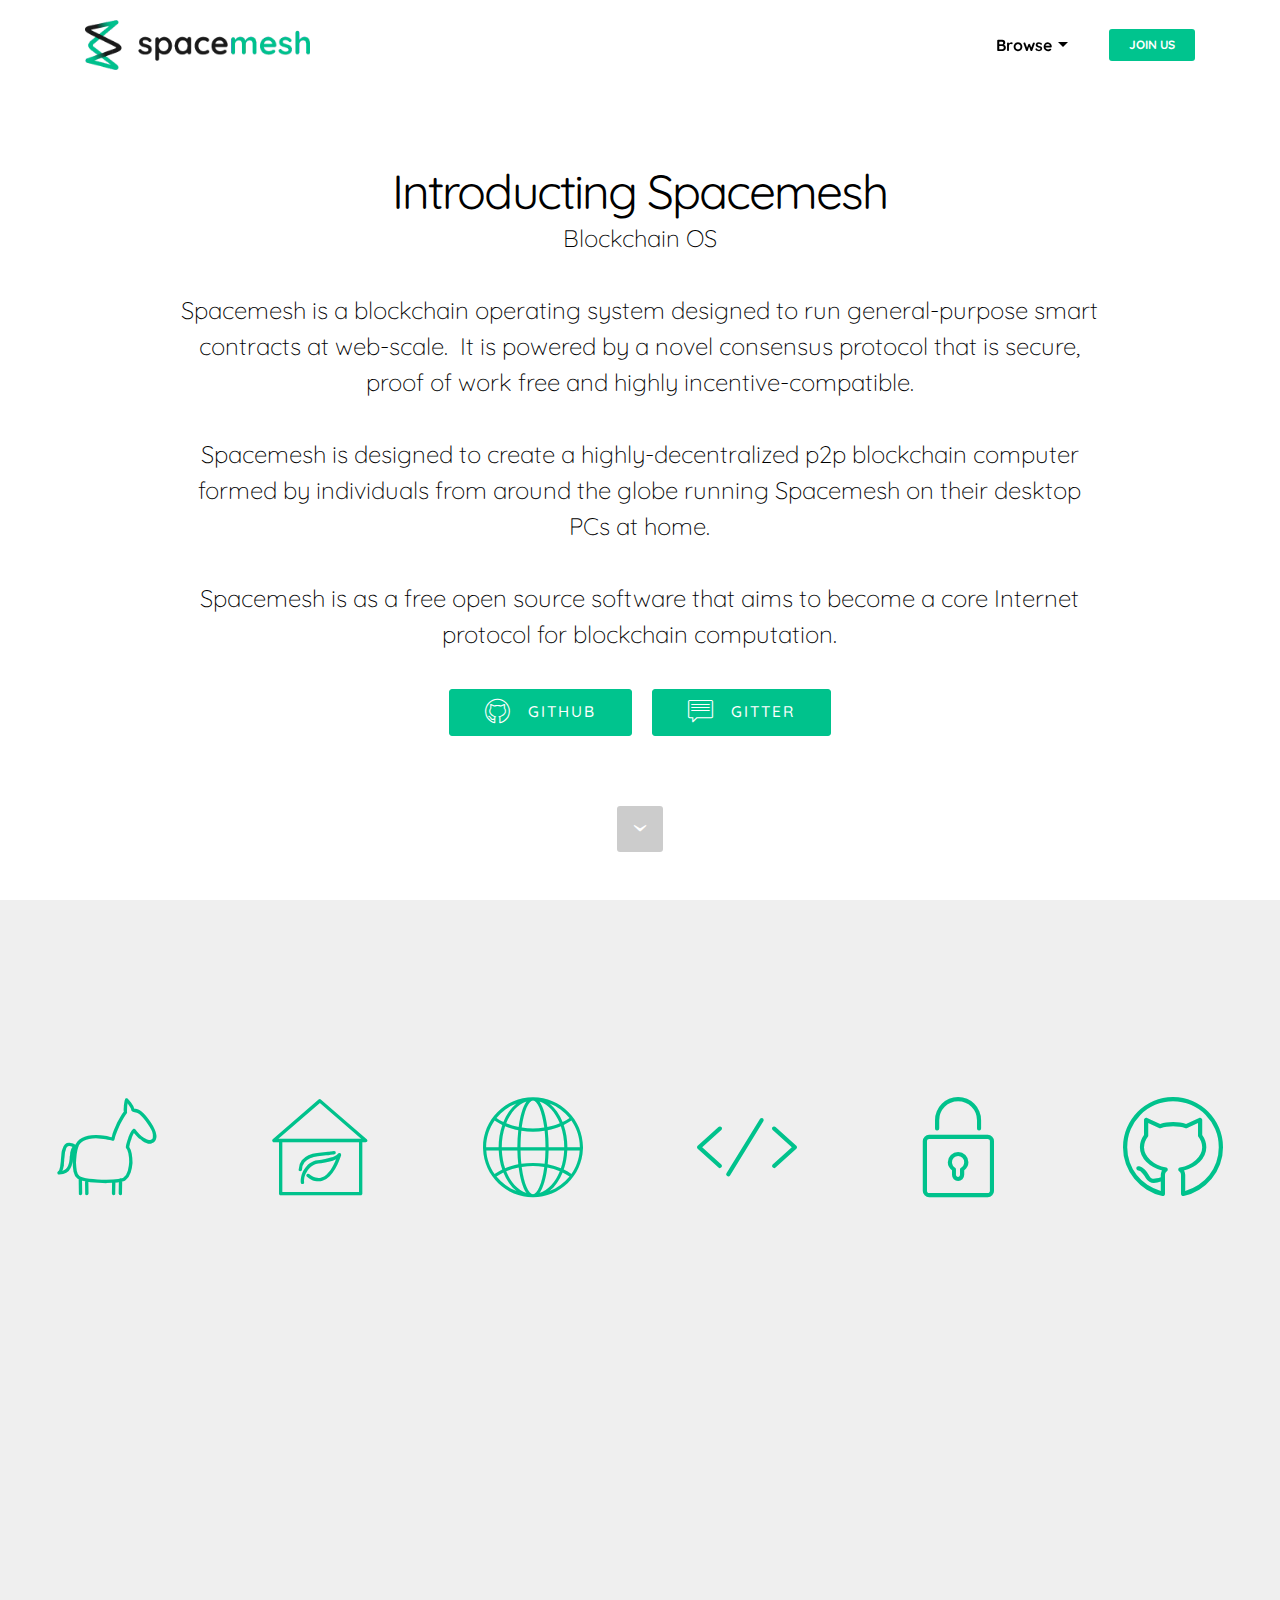
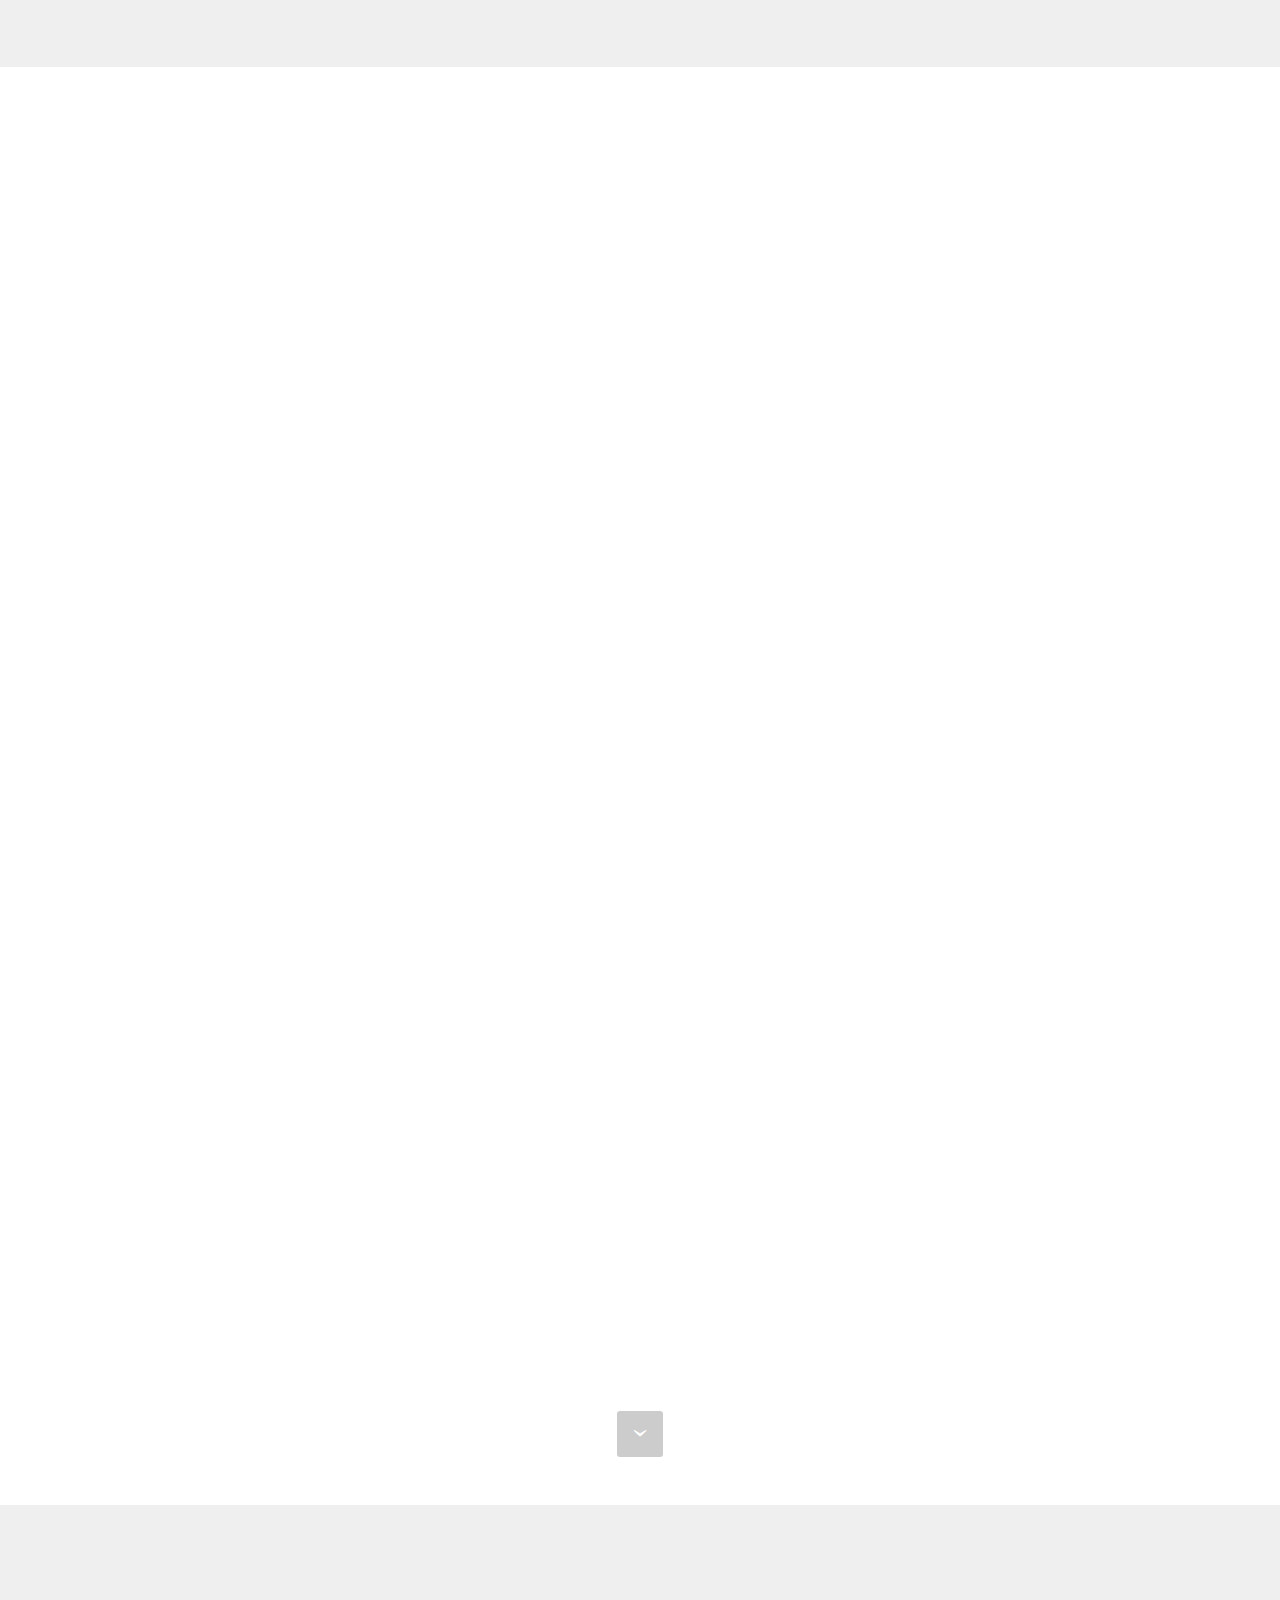
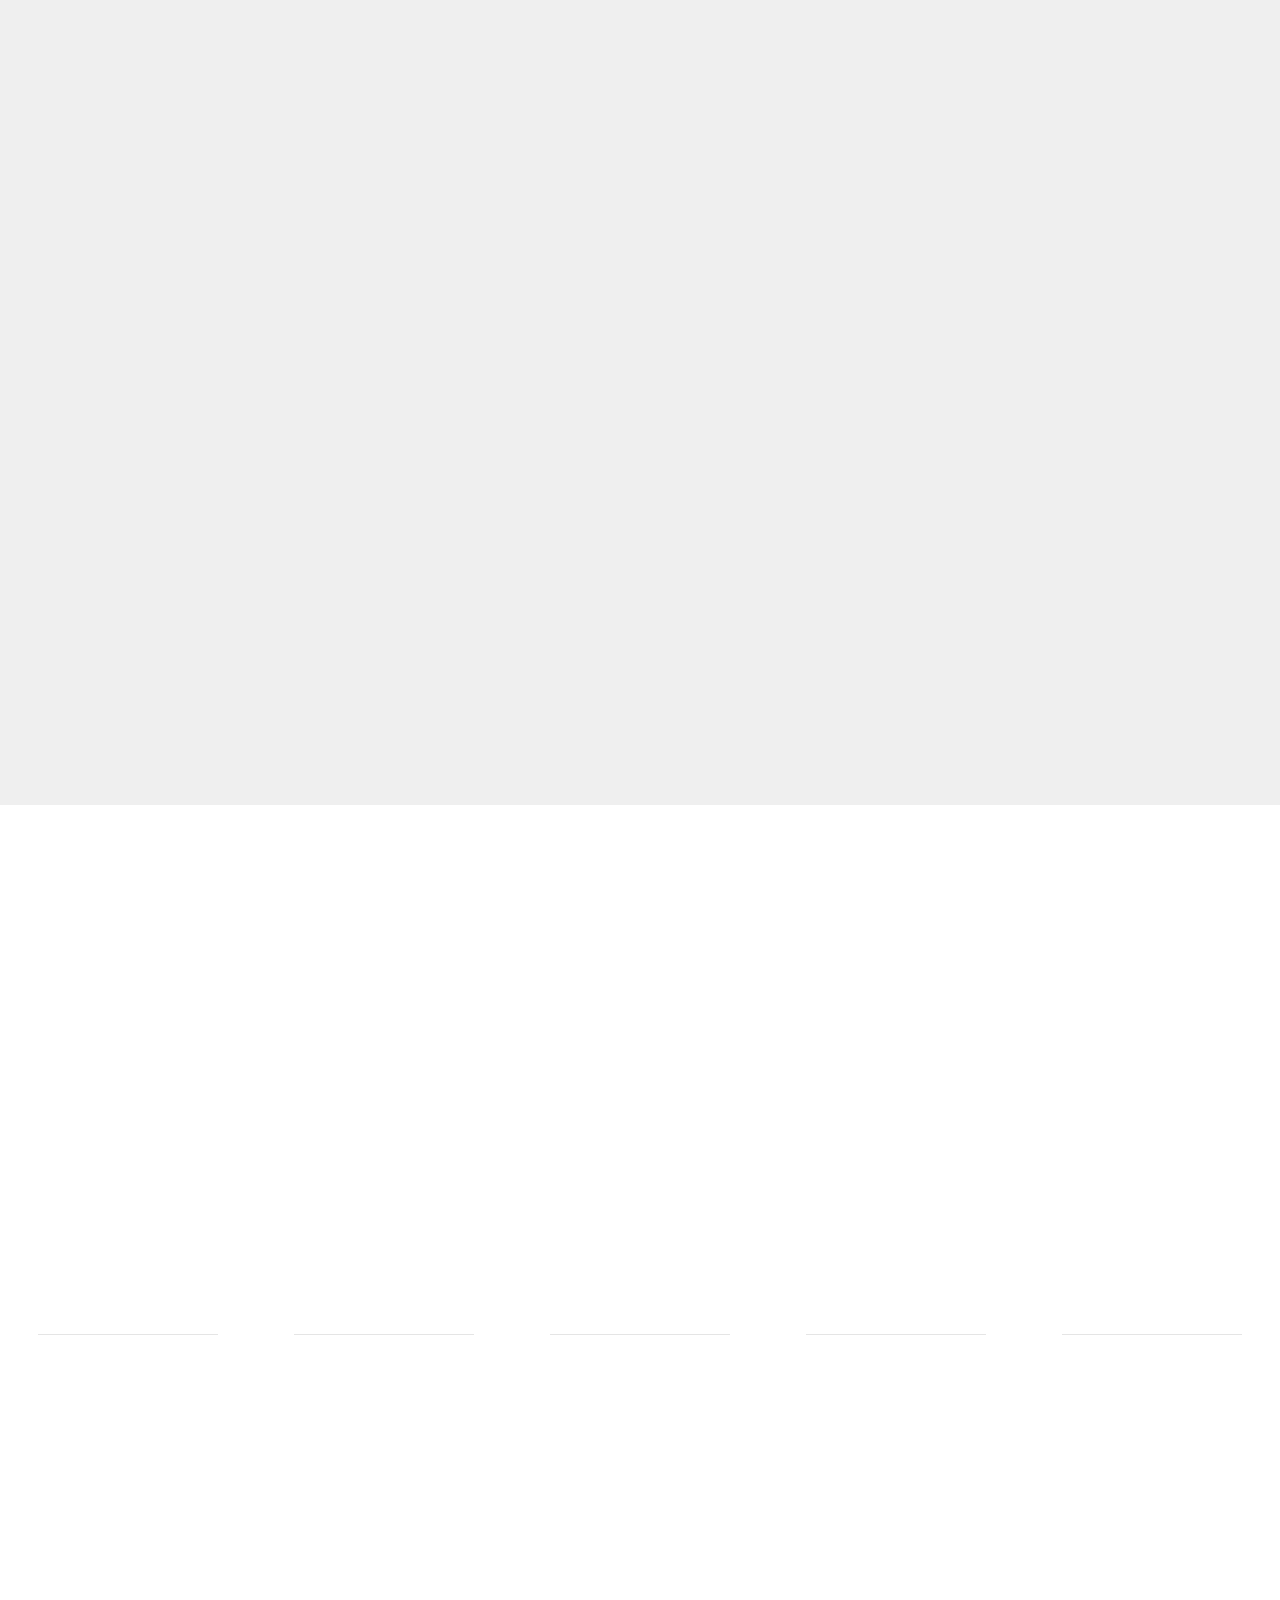
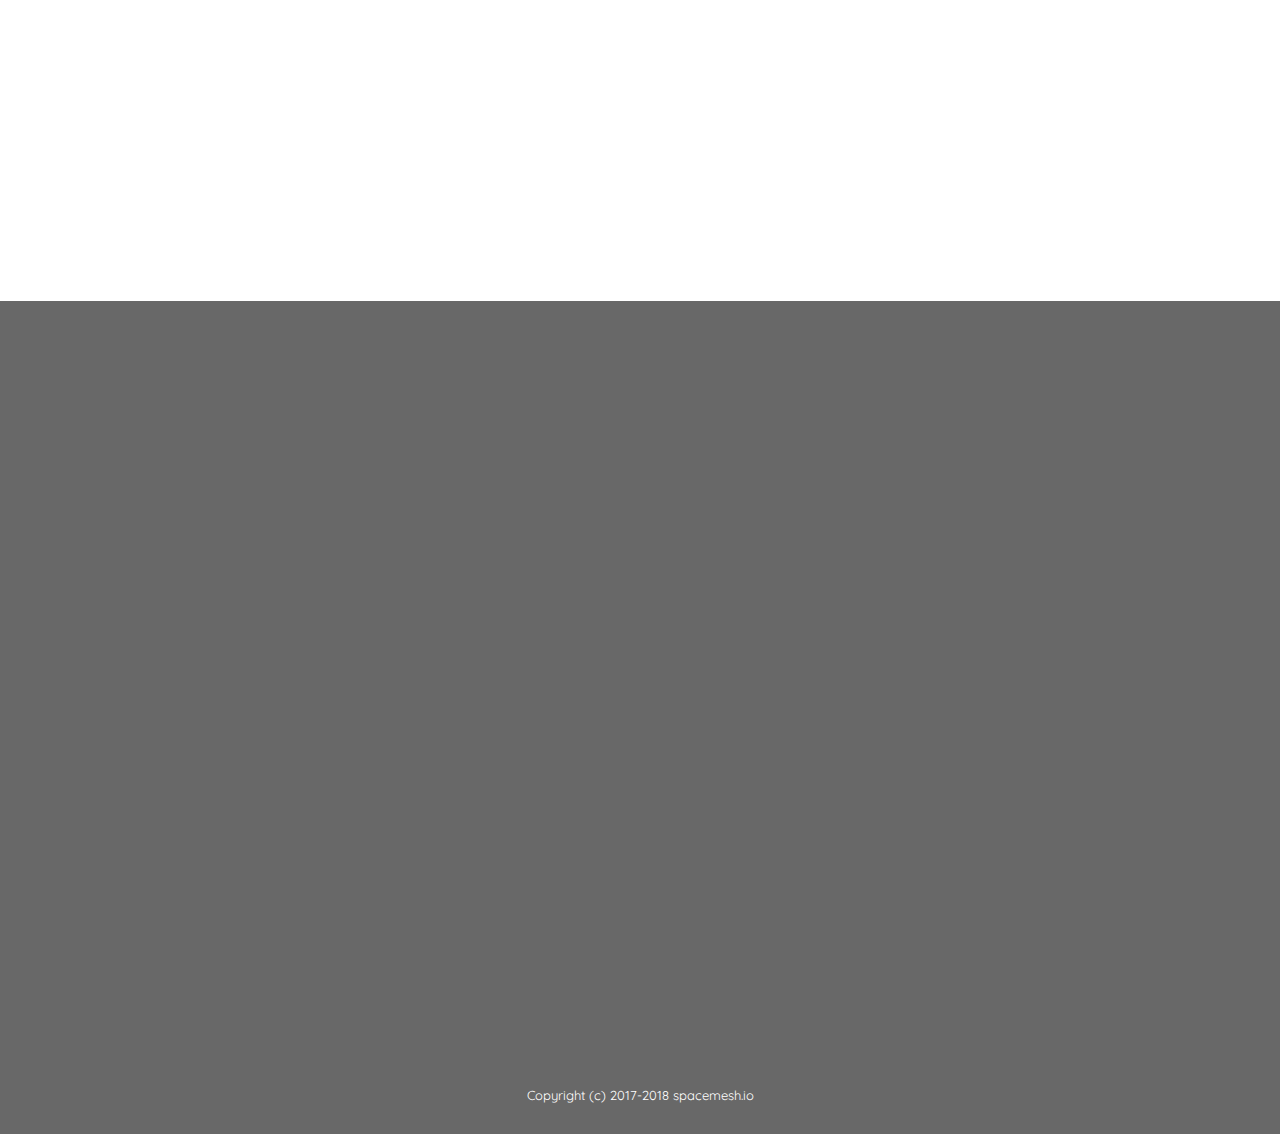
<file: public/index.html>
<!DOCTYPE html>
<html >
<head>
  <!-- Site made with Mobirise Website Builder v4.5.3, https://mobirise.com -->
  <meta charset="UTF-8">
  <meta http-equiv="X-UA-Compatible" content="IE=edge">
  <meta name="generator" content="Mobirise v4.5.3, mobirise.com">
  <meta name="viewport" content="width=device-width, initial-scale=1, minimum-scale=1">
  <link rel="shortcut icon" href="assets/images/spacemesh-logo-trimmed-sqr-128x128.png" type="image/x-icon">
  <meta name="description" content="Spacemesh blockchain OS open source project">
  <title>Spacemesh</title>
  <link rel="stylesheet" href="https://fonts.googleapis.com/css?family=Montserrat:400,700">
  <link rel="stylesheet" href="https://fonts.googleapis.com/css?family=Raleway:100,100i,200,200i,300,300i,400,400i,500,500i,600,600i,700,700i,800,800i,900,900i">
  <link rel="stylesheet" href="assets/icons-mind/style.css">
  <link rel="stylesheet" href="assets/bootstrap-material-design-font/css/material.css">
  <link rel="stylesheet" href="https://fonts.googleapis.com/css?family=Lora:400,700,400italic,700italic&subset=latin">
  <link rel="stylesheet" href="assets/et-line-font-plugin/style.css">
  <link rel="stylesheet" href="assets/web/assets/mobirise-icons/mobirise-icons.css">
  <link rel="stylesheet" href="assets/tether/tether.min.css">
  <link rel="stylesheet" href="assets/bootstrap/css/bootstrap.min.css">
  <link rel="stylesheet" href="assets/animate.css/animate.min.css">
  <link rel="stylesheet" href="assets/socicon/css/styles.css">
  <link rel="stylesheet" href="assets/dropdown/css/style.css">
  <link rel="stylesheet" href="assets/mobirise3-blocks-plugin/css/style.css">
  <link rel="stylesheet" href="assets/theme/css/style.css">
  <link rel="stylesheet" href="assets/mobirise/css/mbr-additional.css" type="text/css">
  
  
  
</head>
<body>

<!-- Google Analytics -->
<!-- Global site tag (gtag.js) - Google Analytics -->
<script async src="https://www.googletagmanager.com/gtag/js?id=UA-111612428-1"></script>
<script>
  window.dataLayer = window.dataLayer || [];
  function gtag(){dataLayer.push(arguments);}
  gtag('js', new Date());

  gtag('config', 'UA-111612428-1');
</script>

<!-- /Google Analytics -->


<section id="menu-4r" data-rv-view="0">

    <nav class="navbar navbar-dropdown transparent navbar-fixed-top bg-color">
        <div class="container">

            <div class="mbr-table">
                <div class="mbr-table-cell">

                    <div class="navbar-brand">
                        <a href="index.html" class="navbar-logo"><img src="assets/images/spacemesh-logo-clean-576x128.png" alt="Spacemesh" title="SpaceMesh"></a>
                        <a class="navbar-caption text-black" href="index.html"></a>
                    </div>

                </div>
                <div class="mbr-table-cell">

                    <button class="navbar-toggler pull-xs-right hidden-md-up" type="button" data-toggle="collapse" data-target="#exCollapsingNavbar">
                        <div class="hamburger-icon"></div>
                    </button>

                    <ul class="nav-dropdown collapse pull-xs-right nav navbar-nav navbar-toggleable-sm" id="exCollapsingNavbar"><li class="nav-item dropdown"><a class="nav-link link dropdown-toggle" data-toggle="dropdown-submenu" href="https://mobirise.com/" aria-expanded="false">Browse</a><div class="dropdown-menu"><a class="dropdown-item" href="index.html#header4-2z">Vision</a><a class="dropdown-item" href="index.html#header1-4q">Consensus Protocol</a><a class="dropdown-item" href="index.html#extFeatures9-51">Team</a><a class="dropdown-item" href="index.html#contacts4-3b">Contact Us<br></a></div></li><li class="nav-item nav-btn"><a class="nav-link btn btn-info-outline btn-info" href="join.html">JOIN US</a></li></ul>
                    <button hidden="" class="navbar-toggler navbar-close" type="button" data-toggle="collapse" data-target="#exCollapsingNavbar">
                        <div class="close-icon"></div>
                    </button>

                </div>
            </div>

        </div>
    </nav>

</section>

<section class="engine"><a href="https://mobirise.co/g">how to create your own website</a></section><section class="mbr-section mbr-section-hero mbr-section-full mbr-section-with-arrow" id="header4-2z" data-rv-view="15" style="background-color: rgb(255, 255, 255);">

    

    <div class="mbr-table-cell">

        <div class="container">
            <div class="row">
                <div class="mbr-section col-md-10 col-md-offset-1 text-xs-center">

                    <h1 class="mbr-section-title display-1">&nbsp;<br><span style="font-weight: normal;">Introducting </span><span style="font-weight: normal;">Spacemesh</span><span style="font-weight: normal;"><br></span></h1>
                    <p class="mbr-section-lead lead">Blockchain OS<br><br>Spacemesh is a blockchain operating system designed to run general-purpose smart contracts at web-scale. &nbsp;It is powered by a novel consensus protocol that is secure, proof of work free and highly incentive-compatible.<br><br>Spacemesh is designed to create a highly-decentralized p2p blockchain computer formed by individuals from around the globe running Spacemesh on their desktop PCs at home.<br><br>Spacemesh is as a free open source software that aims to become a core Internet protocol for blockchain computation.<br></p>
                    <div class="mbr-section-btn">  <a class="btn btn-lg btn-info" href="https://github.com/spacemeshos/go-spacemesh" target="_blank"><span class="mbri-github mbr-iconfont mbr-iconfont-btn"></span>&nbsp;GITHUB</a> <a class="btn btn-lg btn-primary" href="https://gitter.im/spacemesh-os" target="_blank"><span class="mbri-chat mbr-iconfont mbr-iconfont-btn"></span>&nbsp;GITTER</a> </div>
                </div>
            </div>
        </div>
    </div>

    <div class="mbr-arrow mbr-arrow-floating" aria-hidden="true"><a href="#header3-4n"><i class="mbr-arrow-icon"></i></a></div>

</section>

<section class="mbr-section mbr-section__container article" id="header3-4n" data-rv-view="2" style="background-color: rgb(239, 239, 239); padding-top: 60px; padding-bottom: 20px;">
    <div class="container">
        <div class="row">
            <div class="col-xs-12">
                <h3 class="mbr-section-title display-2"><span style="font-weight: normal;">Spacemesh Highlights</span></h3>
                <small class="mbr-section-subtitle"></small>
            </div>
        </div>
    </div>
</section>

<section class="mbr-cards mbr-section mbr-section-nopadding" id="features6-33" data-rv-view="18" style="background-color: rgb(239, 239, 239);">

    

    <div class="mbr-cards-row row">
        <div class="mbr-cards-col col-xs-12 col-lg-2" style="padding-top: 40px; padding-bottom: 80px;">
            <div class="container">
              <div class="card cart-block">
                  <div class="card-img"><span class="imind-horse mbr-iconfont mbr-iconfont-features3" style="font-size: 100px; color: rgb(0, 194, 140);"></span></div>
                  <div class="card-block">
                    <h4 class="card-title"><span style="font-weight: normal;">Race Free</span></h4>
                    
                    <p class="card-text">Fairly awards all participating honest nodes eliminating selfish mining and mining pools concerns and enabling a high degree of incentive compatibility</p>
                    
                    </div>
                </div>
            </div>
        </div>
        <div class="mbr-cards-col col-xs-12 col-lg-2" style="padding-top: 40px; padding-bottom: 80px;">
            <div class="container">
                <div class="card cart-block">
                    <div class="card-img"><span class="imind-green-house mbr-iconfont mbr-iconfont-features3" style="font-size: 100px; color: rgb(0, 194, 140);"></span></div>
                    <div class="card-block">
                        <h4 class="card-title"><span style="font-weight: normal;">Green</span></h4>
                        
                        <p class="card-text">Proof of work free after a one-time initial setup phase where nodes commit space from their PC hard drives avoiding massive energy waste associated with legacy mining protocols<br></p>
                        
                    </div>
                </div>
            </div>
        </div>
        <div class="mbr-cards-col col-xs-12 col-lg-2" style="padding-top: 40px; padding-bottom: 80px;">
            <div class="container">
                <div class="card cart-block">
                    <div class="card-img"><span class="etl-icon icon-global mbr-iconfont mbr-iconfont-features3" style="font-size: 100px; color: rgb(0, 194, 140);"></span></div>
                    <div class="card-block">
                        <h4 class="card-title"><span style="font-weight: normal;">Decentralized</span></h4>
                        
                        <p class="card-text">Designed to create a highly decentralized  network formed by thousands of home desktop PCs. It is free of centralization concerns associated with proof-of-stake based protocols. Anyone can join the network, contribute CPU, storage and networking and earn token awards<br></p>
                        
                    </div>
                </div>
            </div>
        </div>
        <div class="mbr-cards-col col-xs-12 col-lg-2" style="padding-top: 40px; padding-bottom: 80px;">
            <div class="container">
                <div class="card cart-block">
                    <div class="card-img"><span class="mbri-code mbr-iconfont mbr-iconfont-features3" style="font-size: 100px; color: rgb(0, 194, 140);"></span></div>
                    <div class="card-block">
                        <h4 class="card-title"><span style="font-weight: normal;">Scalable</span></h4>
                        
                        <p class="card-text">Unique deep integration of a novel consensus protocol with highly-capable payment channels create a scalable transaction processing and smart contracts execution solution that is an order of magnitude better than pow powered network<br></p>
                        
                    </div>
                </div>
            </div>
        </div>
        <div class="mbr-cards-col col-xs-12 col-lg-2" style="padding-top: 40px; padding-bottom: 80px;">
            <div class="container">
                <div class="card cart-block">
                    <div class="card-img"><span class="mbri-lock mbr-iconfont mbr-iconfont-features3" style="font-size: 100px; color: rgb(0, 194, 140);"></span></div>
                    <div class="card-block">
                        <h4 class="card-title"><span style="font-weight: normal;">Secure</span><br></h4>
                        
                        <p class="card-text">Security is our top priority. All of our algorithms and protocols will have strong security, crypto economics and liveliness proofs. Our proofs will be fully published and peer reviewed and we will fund a bounty program to further enhance the project's securit<br></p>
                        
                    </div>
                </div>
            </div>
        </div>
        <div class="mbr-cards-col col-xs-12 col-lg-2" style="padding-top: 40px; padding-bottom: 80px;">
            <div class="container">
                <div class="card cart-block">
                    <div class="card-img"><span class="mbri-github mbr-iconfont mbr-iconfont-features3" style="font-size: 100px; color: rgb(0, 194, 140);"></span></div>
                    <div class="card-block">
                        <h4 class="card-title"><span style="font-weight: normal;">Open and Free</span></h4>
                        
                        <p class="card-text">Spacemesh is a free open source software licensed under the MIT license. Our goals is &nbsp;to create a vibrant and inclusive developers community for the project and make Spacemesh a core Internet protocol for blockchain consensus and computation. <a href="join.html" class="text-info">Join us</a></p>
                        
                    </div>
                </div>
            </div>
        </div>
    </div>
</section>

<section class="mbr-section mbr-section-hero mbr-section-full mbr-section-with-arrow" id="header1-4q" data-rv-view="21" style="background-color: rgb(255, 255, 255);">

    

    <div class="mbr-table-cell">

        <div class="container">
            <div class="row">
                <div class="mbr-section col-md-10 col-md-offset-1 text-xs-center">

                    <h1 class="mbr-section-title display-1"><span style="font-weight: normal;">Spacemesh Consensus Protocol</span></h1>
                    <p class="mbr-section-lead lead"><br>We are building a new blockchain consensus protocol that replaces energy-wasteful proof of work (POW) mechanisms with proof of space time (POST) and the blockchain data structure with a mesh (a layered directed acyclic graph) to provide scalable, secure, theoretically-sound and race-free decentralized computation and transaction processing capabilities. The protocol does not require POW apart from a short initial setup phase.<br><br>Our protocols algorithmic and security work is lead by our chief scientists Prof. Tal Moran and Dr. Iddo Bentov, two of the world's leading consensus and blockchain researches and is based on their cutting-edge research in the field.<br><br>Under optimal conditions, the protocol involves nodes performing a one-time setup phase that involves commitment of hard-disk space after which they don't need to perform POW on an ongoing basis to participate in the network and earn block validation awards.<br><br>Our full technical white paper is in the works and will be published here soon. Some of the core ideas in our protocol include the following related research published by members of our team.<br><br><a href="https://eprint.iacr.org/2016/035.pdf" target="_blank" class="text-info">Rational Proofs of Space Time</a><br><br><a href="https://eprint.iacr.org/2017/300" target="_blank" class="text-info">Tortoise and Hares Consensus: the Meshcash Framework for Incentive-Compatible, Scalable Cryptocurrencies</a><br><br><a href="https://arxiv.org/pdf/1406.5694.pdf" target="_blank" class="text-info">Cryptocurrencies without Proof of Work</a><br><br><a href="https://eprint.iacr.org/2011/553.pdf" target="_blank" class="text-info">Publicly Verifiable Proofs of Sequential Work</a><br><br></p>
                    
                </div>
            </div>
        </div>
    </div>

    <div class="mbr-arrow mbr-arrow-floating" aria-hidden="true"><a href="#header6-4p"><i class="mbr-arrow-icon"></i></a></div>

</section>

<section class="mbr-section mbr-section-hero mbr-section-full header2" id="header6-4p" data-rv-view="24" style="background-color: rgb(239, 239, 239);">

    

    <div class="mbr-table mbr-table-full">
        <div class="mbr-table-cell">

            <div class="container">
                <div class="mbr-section row">
                    <div class="mbr-table-md-up">
                        
                        <div class="mbr-table-cell mbr-right-padding-md-up mbr-valign-top col-md-7 image-size" style="width: 52%;">
                            <div class="mbr-figure"><iframe class="mbr-embedded-video" src="https://www.youtube.com/embed/t4Emf8UmlBw?rel=0&amp;amp;showinfo=0&amp;autoplay=0&amp;loop=0" width="1280" height="720" frameborder="0" allowfullscreen></iframe></div>
                        </div>
                        <div class="mbr-table-cell col-md-5 text-xs-center text-md-left content-size">

                            <h3 class="mbr-section-title display-2"><span style="font-weight: normal;">Tortoise and Hares Consensus Protocol</span></h3>

                            <div class="mbr-section-text">
                                <p>Watch Spacemesh Chief Scientist Prof. Tal Moran gives an overview of the tortoise and hare consensus protocol at CESC2017 in Berkeley, CA&nbsp;</p>
                            </div>

                            

                        </div>

                        
                        

                    </div>
                </div>
            </div>

        </div>
    </div>

    

</section>

<section class="mbr-cards mbr-section extFeatures" id="extFeatures9-51" data-rv-view="27" style="background-color: rgb(255, 255, 255); padding-top: 120px; padding-bottom: 80px;">

    

    <div class="mbr-section mbr-section-nopadding">
        <div class="container">
            <div class="row">
                <div class="col-xs-12 text-xs-center title-wrap">

                    <h3 class="mbr-section-title display-2"><span style="font-weight: normal;">Founding Team</span></h3>

                    <small class="mbr-section-subtitle">We are a group of software developers, entrepreneurs, investors and cryptographers with a shared passion for building a secure and decentralized blockchain platform</small>

                </div>
            </div>
        </div>
    </div>

    <div class="mbr-cards-row row">
        <div class="mbr-cards-col col-xs-12 col-lg-2">
            <div class="container">
                <div class="card cart-block">
                    <div class="feature-img"><a href="https://www.linkedin.com/in/tomerafek/" target="_blank"><img src="assets/images/tomer-profile-square-300x300.jpg" class="card-img-top"></a></div>
                    <div class="card-block">
                       <h4 class="feature-title"><span style="font-weight: normal;">Tomer Afek</span></h4>
                       <h5 class="feature-subtitle">co-founder</h5>
                       <div class="delimiter"></div>
                       <p class="feature-text">Over 3 decades on both sides of the startup table. Helped founding Showbox.com, prior was the Co-Founder/CEO of ConvertMedia, a big data startup (acquired by Taboola). Prior spent 7 years as Investor at Evergreen VC, among Israel’s oldest and largest VCs, in charge of Internet &amp; New-Media investments. Was also in the founding team of Sanctum Inc. a leader in web application security. Holds  a B.Sc. in Economics and Computer Science (Cum Laude) from Tel-Aviv University. <a href="https://www.linkedin.com/in/tomerafek/" target="_blank" class="text-info">Profile</a></p>
                       
                    </div>
                </div>
            </div>
        </div>
        <div class="mbr-cards-col col-xs-12 col-lg-2">
            <div class="container">
                <div class="card cart-block">
                    <div class="feature-img"><a href="https://www.linkedin.com/in/ramikasterstein/" target="_blank"><img src="assets/images/rami-k-200x200.jpg" class="card-img-top"></a></div>
                    <div class="card-block">
                        <h4 class="feature-title"><span style="font-weight: normal;">Rami Kasterstein</span></h4>
                        <h5 class="feature-subtitle">co-founder</h5>
                       <div class="delimiter"></div>
                        <p class="feature-text">&nbsp;Serves as Managing Partner at Scale-Up Venture Capital. He been involved as founder, private investor and executive in several startups. Has over 25 years of global Hi-Tech experience with several successful startup companies both as investor and as an executive. Holds a M.Sc. in Computer Science (Cum Laude) from the Weizmann Institute, and a B.Sc. in Mathematics and Computer Science (Cum Laude) from Tel-Aviv University. <a href="https://www.linkedin.com/in/ramikasterstein/" target="_blank" class="text-info">Profile</a></p>
                        
                    </div>
                </div>
            </div>
        </div>
        <div class="mbr-cards-col col-xs-12 col-lg-2">
            <div class="container">
                    <div class="card cart-block">
                        <div class="feature-img"><a href="https://talmoran.net/" target="_blank"><img src="assets/images/tal-moran-profile-132x132.jpg" class="card-img-top"></a></div>
                        <div class="card-block">
                            <h4 class="feature-title"><span style="font-weight: normal;">Prof. Tal Moran</span></h4>
                            <h5 class="feature-subtitle">chief scientist</h5>
                       <div class="delimiter"></div>
                            <p class="feature-text">A faculty member in the School of Computer Science at the Interdisciplinary Center Herzliya, which he joined in 2011. Previously he was a postdoctor research fellow at the Center for Research on Computation and Society at Harvard University, <br>Holds a PhD. from the Weizmann Institute of Science, advised by Moni Naor. Tal's  research focuses on employing ideas and techniques from theoretical cryptography to design secure systems in the “real world”. He's also interested the foundations of cryptography and the theory of cryptography in general.&nbsp;<a href="https://talmoran.net/" target="_blank" class="text-info">Publications</a></p>
                            
                        </div>
                    </div>
                </div>
        </div>
        <div class="mbr-cards-col col-xs-12 col-lg-2">
            <div class="container">
                <div class="card cart-block">
                    <div class="feature-img"><a href="https://www.cs.cornell.edu/~iddo/" target="_blank"><img src="assets/images/iddobentov-363x363.jpg" class="card-img-top"></a></div>
                    <div class="card-block">
                        <h4 class="feature-title"><span style="font-weight: normal;">&nbsp;Dr. Iddo Bentov</span></h4>
                        <h5 class="feature-subtitle">chief scientist</h5>
                       <div class="delimiter"></div>
                        <p class="feature-text">A Postdoctoral researcher at Cornell University, and an author of several of academic papers on cryptography and cryptocurrency. He has been involved in the Bitcoin space since mid-2011. Also works on succinct zero-knowledge proofs at SCIPR Lab. Holds a Phd in Computer Science from the Technion, Israel Institute of Technology. <a href="https://www.cs.cornell.edu/~iddo/" target="_blank" class="text-info">Publications</a>&nbsp;</p>
                        
                    </div>
                </div>
            </div>
        </div>
        <div class="mbr-cards-col col-xs-12 col-lg-2">
            <div class="container">
                <div class="card cart-block">
                    <div class="feature-img"><a href="https://www.linkedin.com/in/avive/" target="_blank"><img src="assets/images/aviv-profile-image-square-418x418.png" class="card-img-top"></a></div>
                    <div class="card-block">
                        <h4 class="feature-title"><span style="font-weight: normal;">Aviv Eyal</span></h4>
                        <h5 class="feature-subtitle">co-founder</h5>
                       <div class="delimiter"></div>
                        <p class="feature-text">A successful serial entrepreneur and a hands-on CTO. Passionate about building innovative online software platforms and p2p networks for &nbsp;individual and social empowerment.<br>Co-founded Grouper Networks, a san-fran based online video sharing platform (acquired by Sony and rebraded Crackle.com) and served as VP, Technology, Sony.&nbsp;Holds  a B.Sc. in Philosophy and Computer Science from Tel-Aviv University. <a href="https://www.linkedin.com/in/avive/" target="_blank" class="text-info">Profile</a></p>
                        
                    </div>
                </div>
            </div>
        </div>
        
    </div>
</section>

<section class="mbr-section form2" id="form2-1m" data-rv-view="30" style="background-color: rgb(104, 104, 104); padding-top: 80px; padding-bottom: 0px;">
        
    <div class="mbr-section mbr-section__container mbr-section__container--middle">
        <div class="container">
            <div class="row">
                <div class="col-xs-12 text-xs-center">
                    <h3 class="mbr-section-title display-2"><span style="font-weight: normal;">Subscribe for Updates</span></h3>
                    <small class="mbr-section-subtitle">The Spacemesh Newsletter</small>
                </div>
            </div>
        </div>
    </div>
    <div class="mbr-section mbr-section-nopadding">
        <div class="container">
            <div class="row">
                <div class="col-xs-12 col-lg-10 col-lg-offset-1" data-form-type="formoid">
                    <div data-form-alert="true"><div hidden="" data-form-alert-success="true">Thanks for subscribing to our newsletter!</div></div>
                    <form class="mbr-form" action="https://mobirise.com/" method="post" data-form-title="Subscribe for Updates">
                        <input type="hidden" value="yMIKZxaY1DZq0pAcZcv2sPt1YqmEVAQm5DmyFA0VaK4LNz5Qe5caMTqQ5qEvmo9ot1jKr3K1nj1CbUFDm1APL88n9E9bYdK6nTLoT/cBXK6olVE5utDYsbF3+WNTUPfB" data-form-email="true">
                        <div class="mbr-subscribe mbr-subscribe-dark input-group">
                            <input type="email" class="form-control" name="email" required="" data-form-field="Email" placeholder="Enter Your Email Address" id="form2-1m-email">
                            <span class="input-group-btn"><button type="submit" class="btn btn-info">SUBSCRIBE</button></span>
                        </div>
                    </form>
                </div>
            </div>
        </div>
    </div>
</section>

<section class="mbr-footer footer4 mbr-section mbr-section-md-padding" id="contacts4-3b" data-rv-view="4" style="background-color: rgb(104, 104, 104); padding-top: 90px; padding-bottom: 90px;">
    
    <div class="container">
        <div class="mbr-contacts row">
            <div class="col-sm-8">
                <div class="row">
                    <div class="col-sm-6">
                        <p><strong>Contact<br></strong><br><a href="mailto:info@spacemesh.io" class="text-danger">info@spacemesh.io</a><br><br></p>
                    </div>
                    <div class="col-sm-6"><p class="mbr-contacts__text"><strong>Connect</strong></p><ul class="mbr-contacts__list"><li><a class="text-danger" href="https://github.com/spacemeshos/go-spacemesh" target="_blank">Github</a></li><li><a class="text-danger" href="https://gitter.im/spacemesh-os" target="_blank">Gitter</a></li><li><a href="https://twitter.com/teamspacemesh" target="_blank" class="text-danger">Twitter</a></li></ul></div>
                </div>
            </div>
            <div class="col-sm-4" data-form-type="formoid">
                <div data-form-alert="true">
                    <div hidden="" data-form-alert-success="true">Thanks for contacting us. We'll be in touch.</div>
                </div>
                <form action="https://mobirise.com/" method="post" data-form-title="MESSAGE">
                    <input type="hidden" value="U9tcOCbp0LSYfLemNy4pAyFw2uQkLXpUPU0LVcMWZ6eqwwIwC45yHeVXfvlSz96/bahdph0ue/Aeg3S0Z6kN/kCRATfHKuSX2u6UVSDgrQ0bkudPVb15MWUP/uqxYlk2" data-form-email="true">
                    
                    <div class="form-group">
                        <label class="form-control-label" for="contacts4-3b-email">Email<span class="form-asterisk">*</span></label>
                        <input type="email" class="form-control input-sm input-inverse" name="email" required="" data-form-field="Email" id="contacts4-3b-email">
                    </div>
                    
                    <div class="form-group">
                        <label class="form-control-label" for="contacts4-3b-message">Message</label>
                        <textarea class="form-control input-sm input-inverse" name="message" data-form-field="Message" rows="4" id="contacts4-3b-message"></textarea>
                    </div>
                    <div class="mbr-buttons mbr-buttons--right btn-inverse"><button type="submit" class="btn btn-sm btn-info">CONTACT US</button></div>
                </form>
            </div>
        </div>
    </div>
</section>

<footer class="mbr-small-footer mbr-section mbr-section-nopadding" id="footer1-3d" data-rv-view="13" style="background-color: rgb(104, 104, 104); padding-top: 1.75rem; padding-bottom: 1.75rem;">
    
    <div class="container text-xs-center">
        <p>Copyright (c) 2017-2018 spacemesh.io<br></p>
    </div>
</footer>


  <script src="assets/web/assets/jquery/jquery.min.js"></script>
  <script src="assets/tether/tether.min.js"></script>
  <script src="assets/bootstrap/js/bootstrap.min.js"></script>
  <script src="assets/touch-swipe/jquery.touch-swipe.min.js"></script>
  <script src="assets/viewport-checker/jquery.viewportchecker.js"></script>
  <script src="assets/smooth-scroll/smooth-scroll.js"></script>
  <script src="assets/dropdown/js/script.min.js"></script>
  <script src="assets/mobirise3-blocks-plugin/js/script.js"></script>
  <script src="assets/theme/js/script.js"></script>
  <script src="assets/formoid/formoid.min.js"></script>
  
  
  <input name="animation" type="hidden">
  </body>
</html>
</file>
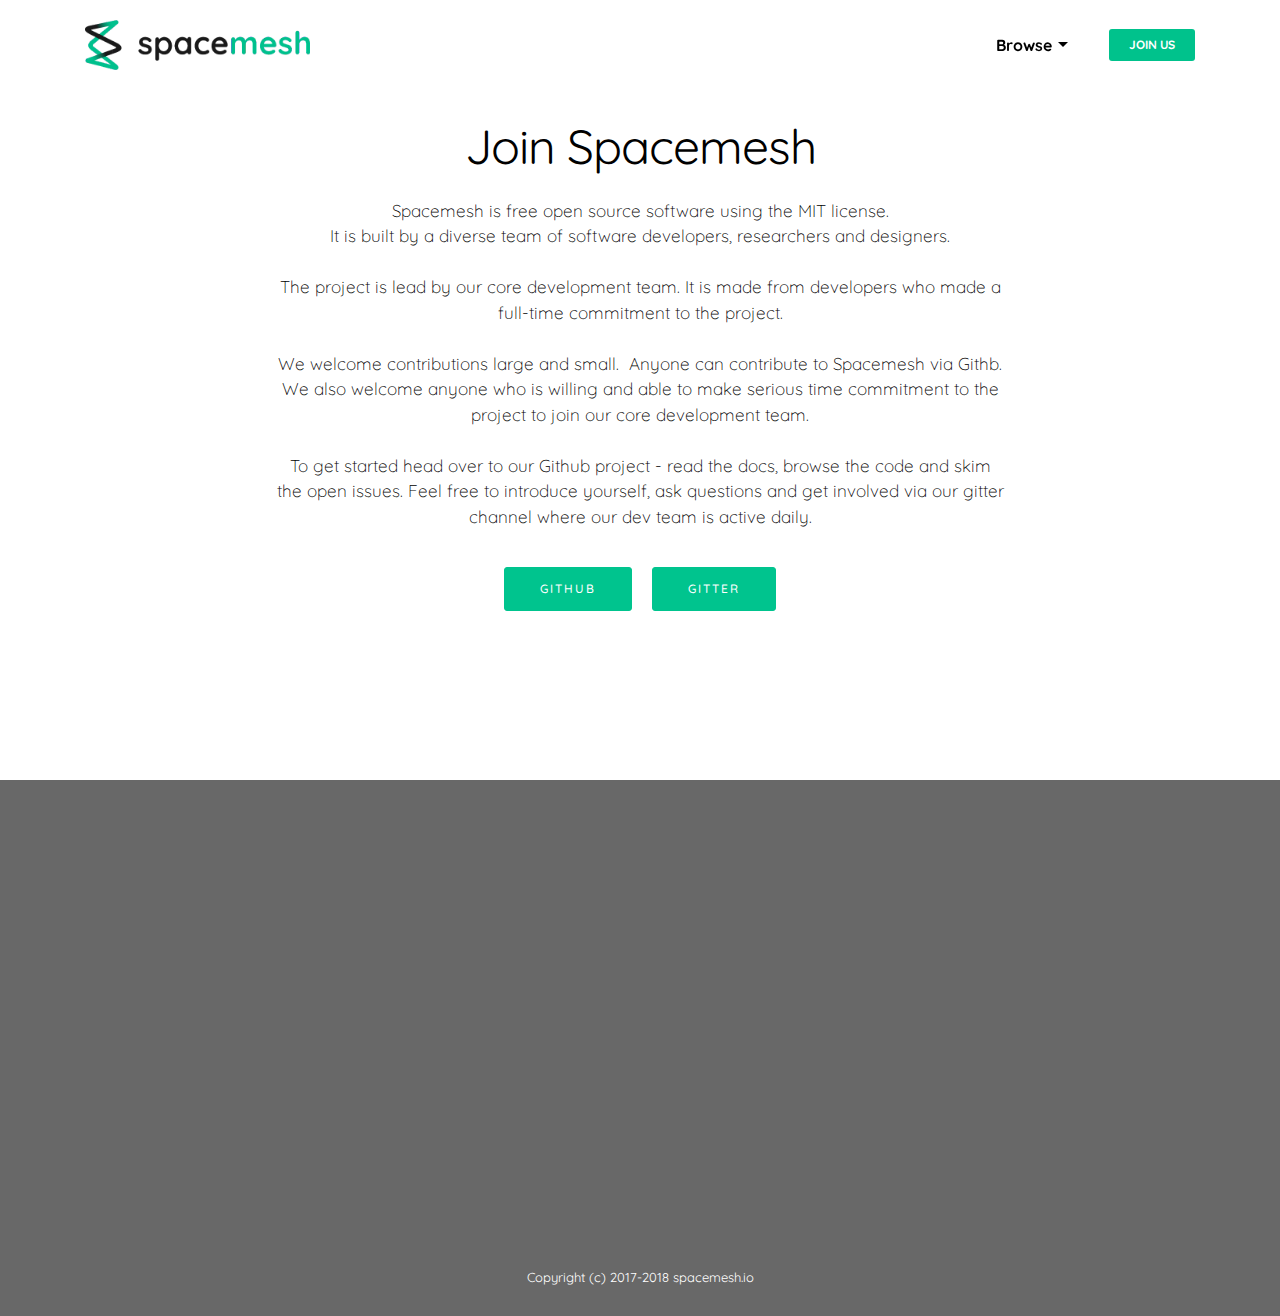
<file: public/join.html>
<!DOCTYPE html>
<html >
<head>
  <!-- Site made with Mobirise Website Builder v4.5.3, https://mobirise.com -->
  <meta charset="UTF-8">
  <meta http-equiv="X-UA-Compatible" content="IE=edge">
  <meta name="generator" content="Mobirise v4.5.3, mobirise.com">
  <meta name="viewport" content="width=device-width, initial-scale=1, minimum-scale=1">
  <link rel="shortcut icon" href="assets/images/spacemesh-logo-trimmed-sqr-128x128.png" type="image/x-icon">
  <meta name="description" content="Join the Spacemesh open source project">
  <title>Join Spacemesh</title>
  <link rel="stylesheet" href="https://fonts.googleapis.com/css?family=Montserrat:400,700">
  <link rel="stylesheet" href="https://fonts.googleapis.com/css?family=Raleway:100,100i,200,200i,300,300i,400,400i,500,500i,600,600i,700,700i,800,800i,900,900i">
  <link rel="stylesheet" href="https://fonts.googleapis.com/css?family=Lora:400,700,400italic,700italic&subset=latin">
  <link rel="stylesheet" href="assets/bootstrap-material-design-font/css/material.css">
  <link rel="stylesheet" href="assets/tether/tether.min.css">
  <link rel="stylesheet" href="assets/bootstrap/css/bootstrap.min.css">
  <link rel="stylesheet" href="assets/animate.css/animate.min.css">
  <link rel="stylesheet" href="assets/dropdown/css/style.css">
  <link rel="stylesheet" href="assets/theme/css/style.css">
  <link rel="stylesheet" href="assets/mobirise/css/mbr-additional.css" type="text/css">
  
  
  
</head>
<body>

<!-- Google Analytics -->
<!-- Global site tag (gtag.js) - Google Analytics -->
<script async src="https://www.googletagmanager.com/gtag/js?id=UA-111612428-1"></script>
<script>
  window.dataLayer = window.dataLayer || [];
  function gtag(){dataLayer.push(arguments);}
  gtag('js', new Date());

  gtag('config', 'UA-111612428-1');
</script>

<!-- /Google Analytics -->


<section id="menu-4v" data-rv-view="77">

    <nav class="navbar navbar-dropdown transparent navbar-fixed-top bg-color">
        <div class="container">

            <div class="mbr-table">
                <div class="mbr-table-cell">

                    <div class="navbar-brand">
                        <a href="index.html" class="navbar-logo"><img src="assets/images/spacemesh-logo-clean-576x128.png" alt="Spacemesh" title="SpaceMesh"></a>
                        <a class="navbar-caption text-black" href="index.html"></a>
                    </div>

                </div>
                <div class="mbr-table-cell">

                    <button class="navbar-toggler pull-xs-right hidden-md-up" type="button" data-toggle="collapse" data-target="#exCollapsingNavbar">
                        <div class="hamburger-icon"></div>
                    </button>

                    <ul class="nav-dropdown collapse pull-xs-right nav navbar-nav navbar-toggleable-sm" id="exCollapsingNavbar"><li class="nav-item dropdown"><a class="nav-link link dropdown-toggle" data-toggle="dropdown-submenu" href="https://mobirise.com/" aria-expanded="false">Browse</a><div class="dropdown-menu"><a class="dropdown-item" href="index.html#header4-2z">Vision</a><a class="dropdown-item" href="index.html#header1-4q">Consensus Protocol</a><a class="dropdown-item" href="index.html#extFeatures9-51">Team</a><a class="dropdown-item" href="index.html#contacts4-3b">Contact Us<br></a></div></li><li class="nav-item nav-btn"><a class="nav-link btn btn-info-outline btn-info" href="join.html">JOIN US</a></li></ul>
                    <button hidden="" class="navbar-toggler navbar-close" type="button" data-toggle="collapse" data-target="#exCollapsingNavbar">
                        <div class="close-icon"></div>
                    </button>

                </div>
            </div>

        </div>
    </nav>

</section>

<section class="engine"><a href="https://mobirise.co/b">web site creator</a></section><section class="mbr-section article mbr-after-navbar" id="msg-box3-4y" data-rv-view="72" style="background-color: rgb(255, 255, 255); padding-top: 120px; padding-bottom: 120px;">

    
    <div class="container">
        <div class="row">
            <div class="col-md-8 col-md-offset-2 text-xs-center">
                <h3 class="mbr-section-title display-2"><span style="font-weight: normal;">Join Spacemesh</span></h3>
                <div class="lead"><p>Spacemesh is free open source software using the MIT license.<br>It is built by a diverse team of software developers, researchers and designers.</p><p>The project is lead by our core development team. It is made from developers who made a full-time commitment to the project.</p><p>We welcome contributions large and small. &nbsp;Anyone can contribute to Spacemesh via Githb. We also welcome anyone who is willing and able to make serious time commitment to the project to join our core development team.</p><p><span style="font-size: 1.07rem;">To get started head over to our Github project - read the docs, browse the code and skim the open issues.&nbsp;</span><span style="font-size: 1.07rem;">Feel free to introduce yourself, ask questions and get involved via our gitter channel where our dev team is active daily.</span></p></div>
                <div><a class="btn btn-info" href="https://github.com/spacemeshos" target="_blank">GITHUB</a> <a class="btn btn-info" href="https://gitter.im/spacemesh-os" target="_blank">GITTER</a></div>
            </div>
        </div>
    </div>

</section>

<section class="mbr-section article mbr-section__container" id="content1-5p" data-rv-view="75" style="background-color: rgb(255, 255, 255); padding-top: 20px; padding-bottom: 20px;">

    <div class="container">
        <div class="row">
            <div class="col-xs-12 lead"></div>
        </div>
    </div>

</section>

<section class="mbr-footer footer4 mbr-section mbr-section-md-padding" id="contacts4-4w" data-rv-view="79" style="background-color: rgb(104, 104, 104); padding-top: 90px; padding-bottom: 90px;">
    
    <div class="container">
        <div class="mbr-contacts row">
            <div class="col-sm-8">
                <div class="row">
                    <div class="col-sm-6">
                        <p><strong>Contact<br></strong><br><a href="mailto:info@spacemesh.io" class="text-danger">info@spacemesh.io</a><br><br></p>
                    </div>
                    <div class="col-sm-6"><p class="mbr-contacts__text"><strong>Connect</strong></p><ul class="mbr-contacts__list"><li><a class="text-danger" href="https://github.com/spacemeshos/go-spacemesh" target="_blank">Github</a></li><li><a class="text-danger" href="https://gitter.im/spacemesh-os" target="_blank">Gitter</a></li><li><a href="https://twitter.com/teamspacemesh" target="_blank" class="text-danger">Twitter</a></li></ul></div>
                </div>
            </div>
            <div class="col-sm-4" data-form-type="formoid">
                <div data-form-alert="true">
                    <div hidden="" data-form-alert-success="true">Thanks for filling out form!</div>
                </div>
                <form action="https://mobirise.com/" method="post" data-form-title="MESSAGE">
                    <input type="hidden" value="IeCSYWetwsuXNCYBywRcwVIh/MHoj1mN52XUca1xQF+qEiegXq0GnjYy2aP+gZN+PBBiy8nzsG0EeQM3Tr3JsHRkTXRNKoYPpU/NPSGN3zBtPI5AAovBk67Or1lrbmLm" data-form-email="true">
                    
                    <div class="form-group">
                        <label class="form-control-label" for="contacts4-4w-email">Email<span class="form-asterisk">*</span></label>
                        <input type="email" class="form-control input-sm input-inverse" name="email" required="" data-form-field="Email" id="contacts4-4w-email">
                    </div>
                    
                    <div class="form-group">
                        <label class="form-control-label" for="contacts4-4w-message">Message</label>
                        <textarea class="form-control input-sm input-inverse" name="message" data-form-field="Message" rows="4" id="contacts4-4w-message"></textarea>
                    </div>
                    <div class="mbr-buttons mbr-buttons--right btn-inverse"><button type="submit" class="btn btn-sm btn-info">CONTACT US</button></div>
                </form>
            </div>
        </div>
    </div>
</section>

<footer class="mbr-small-footer mbr-section mbr-section-nopadding" id="footer1-4x" data-rv-view="88" style="background-color: rgb(104, 104, 104); padding-top: 1.75rem; padding-bottom: 1.75rem;">
    
    <div class="container text-xs-center">
        <p>Copyright (c) 2017-2018 spacemesh.io<br></p>
    </div>
</footer>


  <script src="assets/web/assets/jquery/jquery.min.js"></script>
  <script src="assets/tether/tether.min.js"></script>
  <script src="assets/bootstrap/js/bootstrap.min.js"></script>
  <script src="assets/smooth-scroll/smooth-scroll.js"></script>
  <script src="assets/touch-swipe/jquery.touch-swipe.min.js"></script>
  <script src="assets/viewport-checker/jquery.viewportchecker.js"></script>
  <script src="assets/dropdown/js/script.min.js"></script>
  <script src="assets/theme/js/script.js"></script>
  <script src="assets/formoid/formoid.min.js"></script>
  
  
  <input name="animation" type="hidden">
  </body>
</html>
</file>
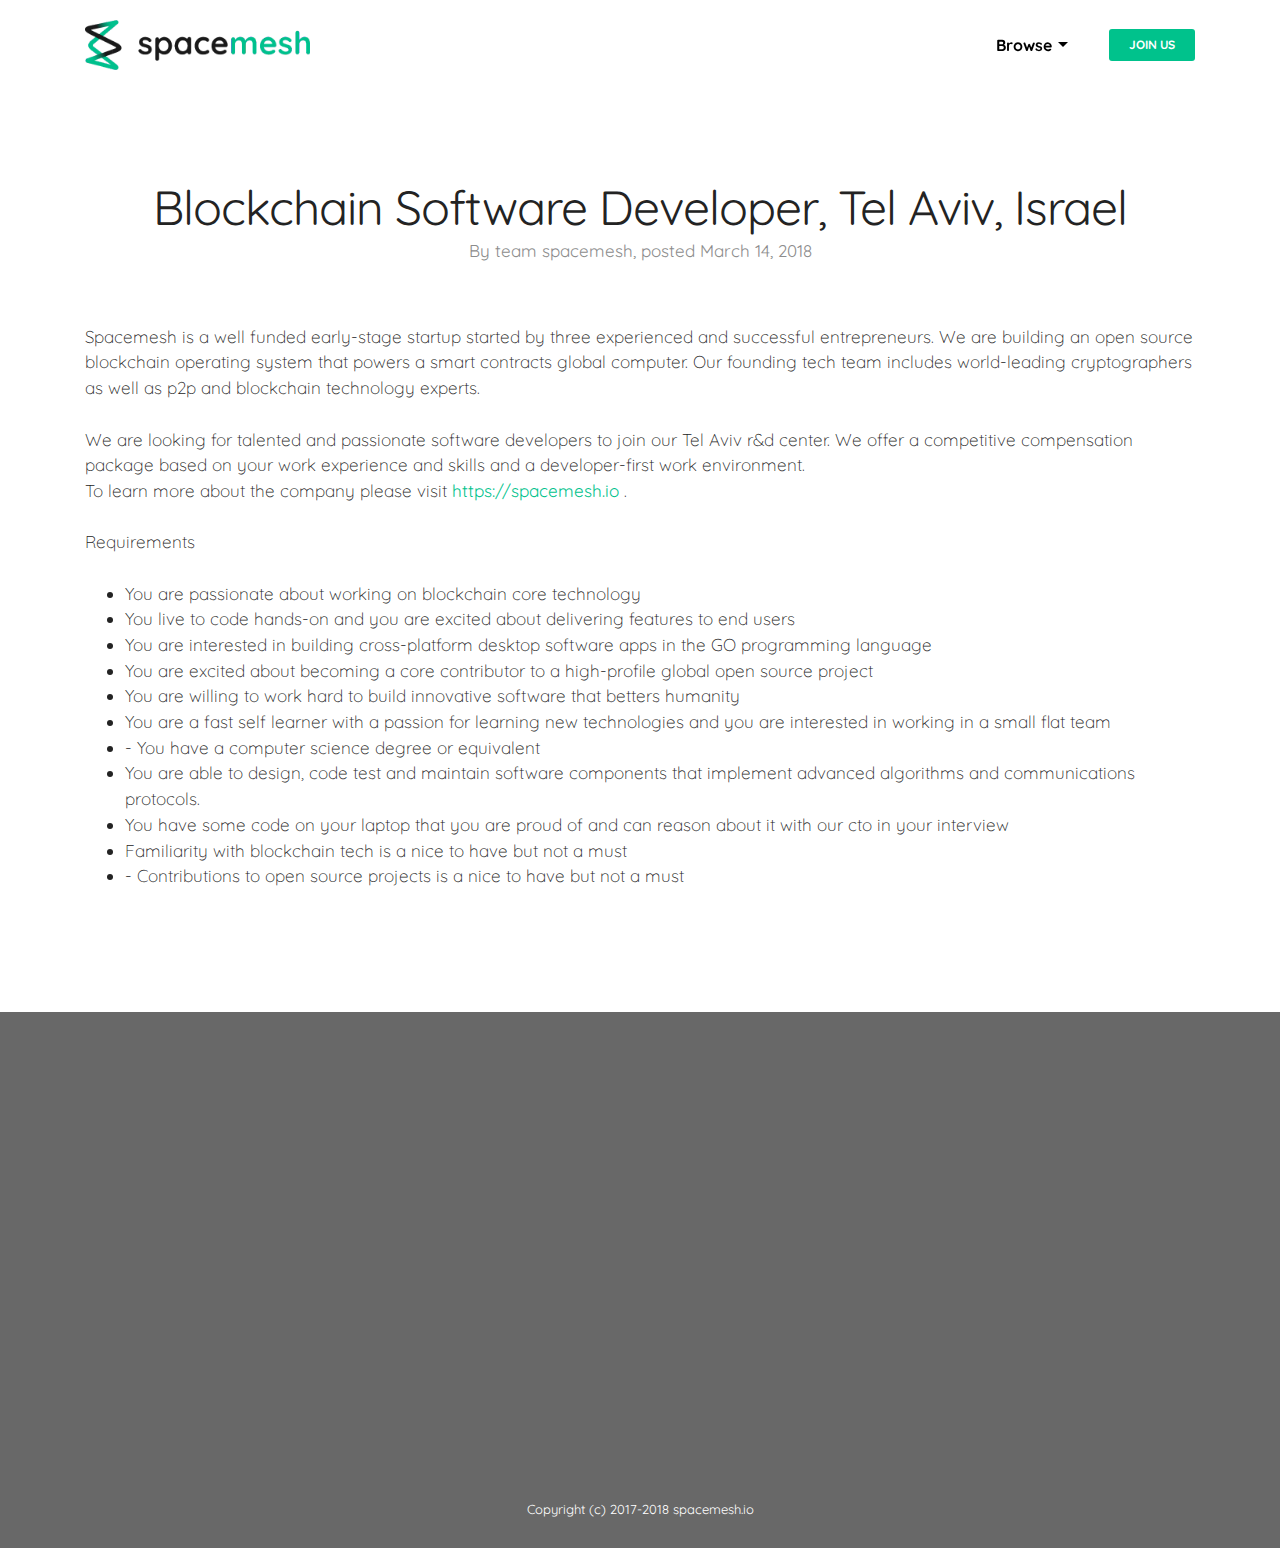
<file: public/page2.html>
<!DOCTYPE html>
<html >
<head>
  <!-- Site made with Mobirise Website Builder v4.5.3, https://mobirise.com -->
  <meta charset="UTF-8">
  <meta http-equiv="X-UA-Compatible" content="IE=edge">
  <meta name="generator" content="Mobirise v4.5.3, mobirise.com">
  <meta name="viewport" content="width=device-width, initial-scale=1, minimum-scale=1">
  <link rel="shortcut icon" href="assets/images/spacemesh-logo-trimmed-sqr-128x128.png" type="image/x-icon">
  <meta name="description" content="Join the Spacemesh open source project">
  <title>Blockchain Software Developer - Tel Aviv, Israel</title>
  <link rel="stylesheet" href="https://fonts.googleapis.com/css?family=Montserrat:400,700">
  <link rel="stylesheet" href="https://fonts.googleapis.com/css?family=Raleway:100,100i,200,200i,300,300i,400,400i,500,500i,600,600i,700,700i,800,800i,900,900i">
  <link rel="stylesheet" href="https://fonts.googleapis.com/css?family=Lora:400,700,400italic,700italic&subset=latin">
  <link rel="stylesheet" href="assets/bootstrap-material-design-font/css/material.css">
  <link rel="stylesheet" href="assets/tether/tether.min.css">
  <link rel="stylesheet" href="assets/bootstrap/css/bootstrap.min.css">
  <link rel="stylesheet" href="assets/animate.css/animate.min.css">
  <link rel="stylesheet" href="assets/dropdown/css/style.css">
  <link rel="stylesheet" href="assets/theme/css/style.css">
  <link rel="stylesheet" href="assets/mobirise/css/mbr-additional.css" type="text/css">
  
  
  
</head>
<body>

<!-- Google Analytics -->
<!-- Global site tag (gtag.js) - Google Analytics -->
<script async src="https://www.googletagmanager.com/gtag/js?id=UA-111612428-1"></script>
<script>
  window.dataLayer = window.dataLayer || [];
  function gtag(){dataLayer.push(arguments);}
  gtag('js', new Date());

  gtag('config', 'UA-111612428-1');
</script>

<!-- /Google Analytics -->


<section id="menu-5t" data-rv-view="63">

    <nav class="navbar navbar-dropdown transparent navbar-fixed-top bg-color">
        <div class="container">

            <div class="mbr-table">
                <div class="mbr-table-cell">

                    <div class="navbar-brand">
                        <a href="index.html" class="navbar-logo"><img src="assets/images/spacemesh-logo-clean-576x128.png" alt="Spacemesh" title="SpaceMesh"></a>
                        <a class="navbar-caption text-black" href="index.html"></a>
                    </div>

                </div>
                <div class="mbr-table-cell">

                    <button class="navbar-toggler pull-xs-right hidden-md-up" type="button" data-toggle="collapse" data-target="#exCollapsingNavbar">
                        <div class="hamburger-icon"></div>
                    </button>

                    <ul class="nav-dropdown collapse pull-xs-right nav navbar-nav navbar-toggleable-sm" id="exCollapsingNavbar"><li class="nav-item dropdown"><a class="nav-link link dropdown-toggle" data-toggle="dropdown-submenu" href="https://mobirise.com/" aria-expanded="false">Browse</a><div class="dropdown-menu"><a class="dropdown-item" href="index.html#header4-2z">Vision</a><a class="dropdown-item" href="index.html#header1-4q">Consensus Protocol</a><a class="dropdown-item" href="index.html#extFeatures9-51">Team</a><a class="dropdown-item" href="index.html#contacts4-3b">Contact Us<br></a></div></li><li class="nav-item nav-btn"><a class="nav-link btn btn-info-outline btn-info" href="join.html">JOIN US</a></li></ul>
                    <button hidden="" class="navbar-toggler navbar-close" type="button" data-toggle="collapse" data-target="#exCollapsingNavbar">
                        <div class="close-icon"></div>
                    </button>

                </div>
            </div>

        </div>
    </nav>

</section>

<section class="engine"><a href="https://mobirise.co/i">how to build a website</a></section><section class="mbr-section article mbr-section__container mbr-after-navbar" id="content1-5s" data-rv-view="61" style="background-color: rgb(255, 255, 255); padding-top: 20px; padding-bottom: 20px;">

    <div class="container">
        <div class="row">
            <div class="col-xs-12 lead"></div>
        </div>
    </div>

</section>

<section class="mbr-section mbr-section__container article" id="header3-5w" data-rv-view="76" style="background-color: rgb(255, 255, 255); padding-top: 140px; padding-bottom: 40px;">
    <div class="container">
        <div class="row">
            <div class="col-xs-12">
                <h3 class="mbr-section-title display-2"><span style="font-weight: normal;">Blockchain Software Developer, Tel Aviv, Israel</span></h3>
                <small class="mbr-section-subtitle">By team spacemesh, posted March 14, 2018</small>
            </div>
        </div>
    </div>
</section>

<div id="content1-5x" custom-code="true" data-rv-view="78"><section class="mbr-section article mbr-section__container" data-rv-view="78" style="background-color: rgb(255, 255, 255); padding-top: 20px; padding-bottom: 20px;">

    <div class="container">
        <div class="row">
            <div class="col-xs-12 lead mbr-editable-full"><p>Spacemesh is a well funded early-stage startup started by three experienced and successful entrepreneurs. We are building an open source blockchain operating system that powers a smart contracts global computer. Our founding tech team includes world-leading cryptographers as well as p2p and blockchain technology experts. </p><p><br></p><p>We are looking for talented and passionate software developers to join our Tel Aviv r&amp;d center. We offer a competitive compensation package based on your work experience and skills and a developer-first work environment.<br>To learn more about the company please visit <a href="index.html">https://spacemesh.io</a> .</p><p><br></p><p>Requirements</p><p><br>
                </p>
                <ul>
                    <li>You are passionate about working on blockchain core technology</li>
                    <li>You live to code hands-on and you are excited about delivering features to end users</li>
                    <li>You are interested in building cross-platform desktop software apps in the GO programming language&nbsp;</li>
                    <li>You are excited about becoming a core contributor to a high-profile global open source project</li>
                    <li>You are willing to work hard to build innovative software that betters humanity</li><li>You are a fast self learner with a passion for learning new technologies and you are interested in working in a small flat team</li><li>- You have a computer science degree or equivalent</li><li>You are able to design, code test and maintain software components that implement advanced algorithms and communications protocols.</li><li> You have some code on your laptop that you are proud of and can reason about it with our cto in your interview</li><li>Familiarity with blockchain tech is a nice to have but not a must</li><li>- Contributions to open source projects is a nice to have but not a must</li><li>Prior work experience is not a must - we welcome recent college graduates</li>
                
                </ul>
                <p>&nbsp;</p>
                <p>Curious to hear more? We'd love to hear back from you! contact us at <a href="mailto:jobs@spacemesh.io">jobs@spacemesh.io</a></p><p><br></p></div>
        </div>
    </div>

</section></div>

<section class="mbr-footer footer4 mbr-section mbr-section-md-padding" id="contacts4-5u" data-rv-view="65" style="background-color: rgb(104, 104, 104); padding-top: 90px; padding-bottom: 90px;">
    
    <div class="container">
        <div class="mbr-contacts row">
            <div class="col-sm-8">
                <div class="row">
                    <div class="col-sm-6">
                        <p><strong>Contact<br></strong><br><a href="mailto:info@spacemesh.io" class="text-danger">info@spacemesh.io</a><br><br></p>
                    </div>
                    <div class="col-sm-6"><p class="mbr-contacts__text"><strong>Connect</strong></p><ul class="mbr-contacts__list"><li><a class="text-danger" href="https://github.com/spacemeshos/go-spacemesh" target="_blank">Github</a></li><li><a class="text-danger" href="https://gitter.im/spacemesh-os" target="_blank">Gitter</a></li><li><a href="https://twitter.com/teamspacemesh" target="_blank" class="text-danger">Twitter</a></li></ul></div>
                </div>
            </div>
            <div class="col-sm-4" data-form-type="formoid">
                <div data-form-alert="true">
                    <div hidden="" data-form-alert-success="true">Thanks for filling out form!</div>
                </div>
                <form action="https://mobirise.com/" method="post" data-form-title="MESSAGE">
                    <input type="hidden" value="GKWMaamOuuWQBj56kkpG52etiTx7s+aTwpwnct1JZ30VlO77qI2UTMIzgY++egtP9fnMlanDPo2lWfVZ61W3JQvU9iW56INxAHJeq81N4ps6sAI4cAELKFzsxYoFz1vJ" data-form-email="true">
                    
                    <div class="form-group">
                        <label class="form-control-label" for="contacts4-5u-email">Email<span class="form-asterisk">*</span></label>
                        <input type="email" class="form-control input-sm input-inverse" name="email" required="" data-form-field="Email" id="contacts4-5u-email">
                    </div>
                    
                    <div class="form-group">
                        <label class="form-control-label" for="contacts4-5u-message">Message</label>
                        <textarea class="form-control input-sm input-inverse" name="message" data-form-field="Message" rows="4" id="contacts4-5u-message"></textarea>
                    </div>
                    <div class="mbr-buttons mbr-buttons--right btn-inverse"><button type="submit" class="btn btn-sm btn-info">CONTACT US</button></div>
                </form>
            </div>
        </div>
    </div>
</section>

<footer class="mbr-small-footer mbr-section mbr-section-nopadding" id="footer1-5v" data-rv-view="74" style="background-color: rgb(104, 104, 104); padding-top: 1.75rem; padding-bottom: 1.75rem;">
    
    <div class="container text-xs-center">
        <p>Copyright (c) 2017-2018 spacemesh.io<br></p>
    </div>
</footer>


  <script src="assets/web/assets/jquery/jquery.min.js"></script>
  <script src="assets/tether/tether.min.js"></script>
  <script src="assets/bootstrap/js/bootstrap.min.js"></script>
  <script src="assets/smooth-scroll/smooth-scroll.js"></script>
  <script src="assets/touch-swipe/jquery.touch-swipe.min.js"></script>
  <script src="assets/viewport-checker/jquery.viewportchecker.js"></script>
  <script src="assets/dropdown/js/script.min.js"></script>
  <script src="assets/theme/js/script.js"></script>
  <script src="assets/formoid/formoid.min.js"></script>
  
  
  <input name="animation" type="hidden">
  </body>
</html>
</file>
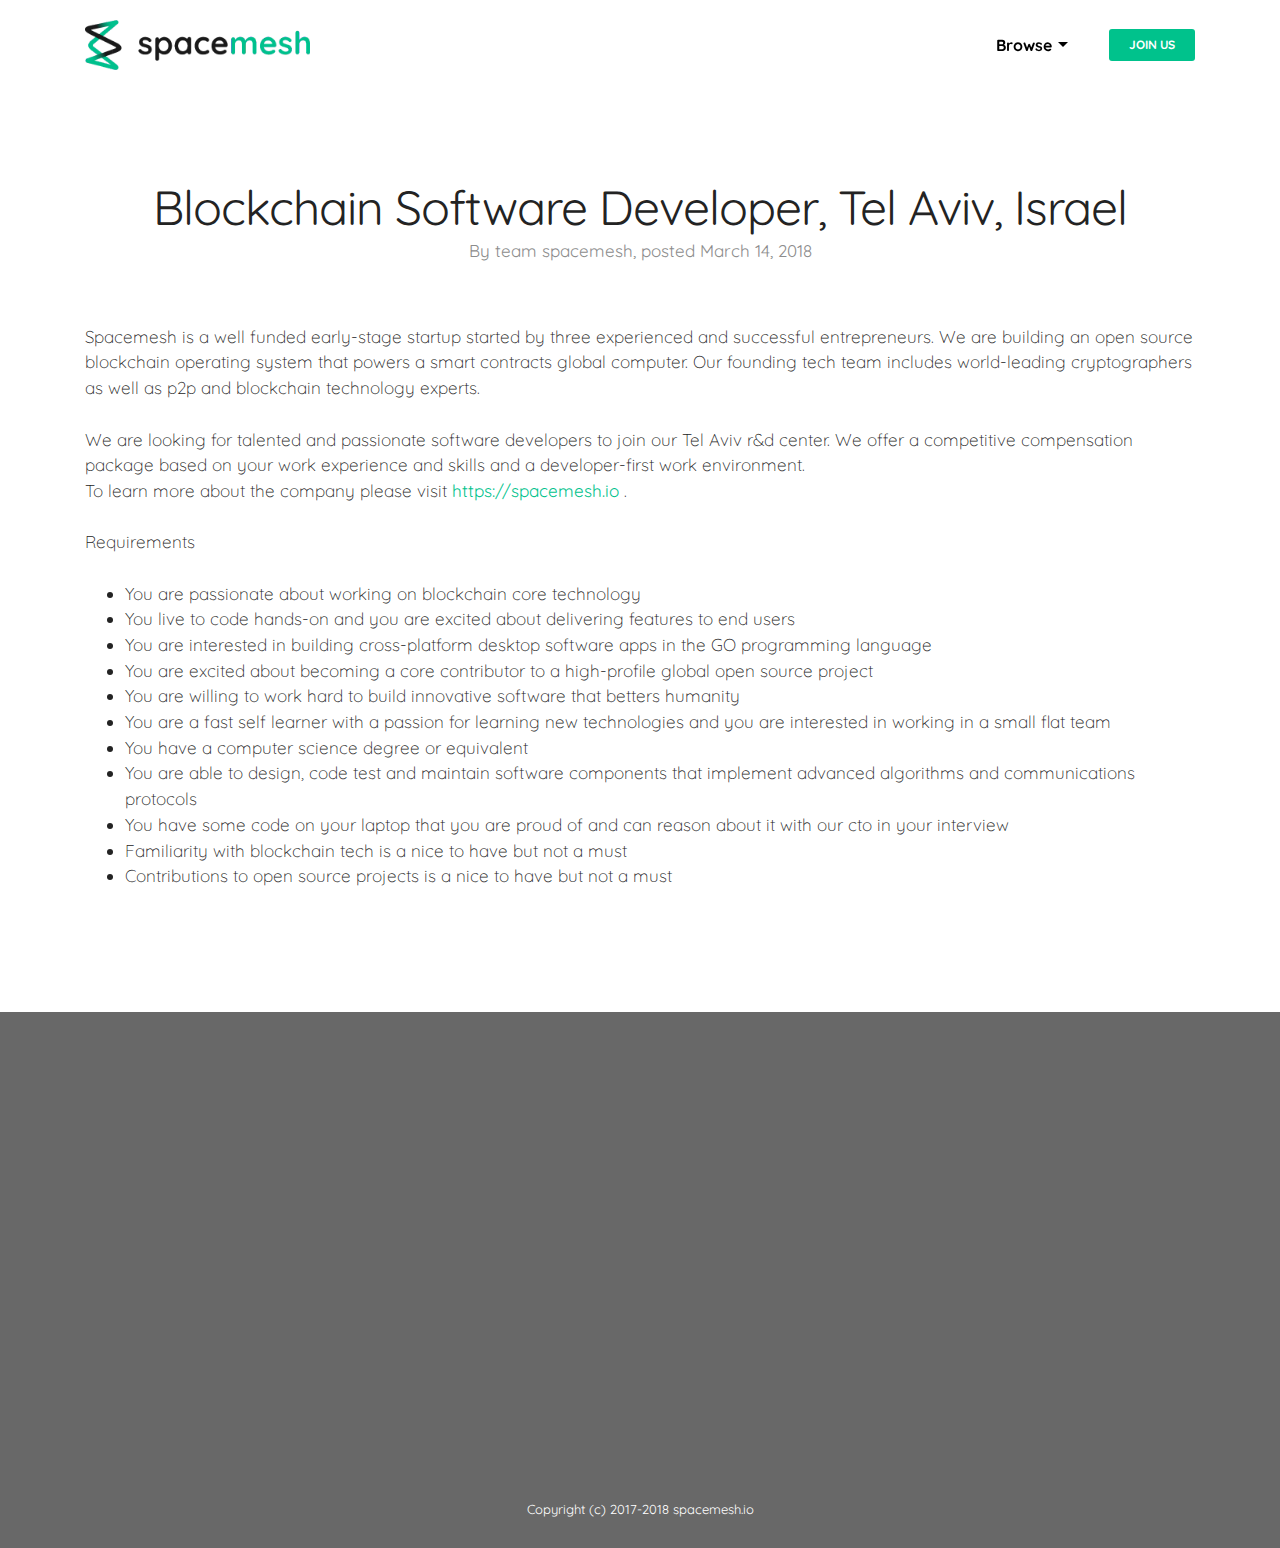
<file: public/tlvdevelopers.html>
<!DOCTYPE html>
<html >
<head>
  <!-- Site made with Mobirise Website Builder v4.5.3, https://mobirise.com -->
  <meta charset="UTF-8">
  <meta http-equiv="X-UA-Compatible" content="IE=edge">
  <meta name="generator" content="Mobirise v4.5.3, mobirise.com">
  <meta name="viewport" content="width=device-width, initial-scale=1, minimum-scale=1">
  <link rel="shortcut icon" href="assets/images/spacemesh-logo-trimmed-sqr-128x128.png" type="image/x-icon">
  <meta name="description" content="Join the Spacemesh TLV team
">
  <title>Blockchain Software Developer - Tel Aviv, Israel</title>
  <link rel="stylesheet" href="https://fonts.googleapis.com/css?family=Montserrat:400,700">
  <link rel="stylesheet" href="https://fonts.googleapis.com/css?family=Raleway:100,100i,200,200i,300,300i,400,400i,500,500i,600,600i,700,700i,800,800i,900,900i">
  <link rel="stylesheet" href="https://fonts.googleapis.com/css?family=Lora:400,700,400italic,700italic&subset=latin">
  <link rel="stylesheet" href="assets/bootstrap-material-design-font/css/material.css">
  <link rel="stylesheet" href="assets/tether/tether.min.css">
  <link rel="stylesheet" href="assets/bootstrap/css/bootstrap.min.css">
  <link rel="stylesheet" href="assets/animate.css/animate.min.css">
  <link rel="stylesheet" href="assets/dropdown/css/style.css">
  <link rel="stylesheet" href="assets/theme/css/style.css">
  <link rel="stylesheet" href="assets/mobirise/css/mbr-additional.css" type="text/css">
  
  
  
</head>
<body>

<!-- Google Analytics -->
<!-- Global site tag (gtag.js) - Google Analytics -->
<script async src="https://www.googletagmanager.com/gtag/js?id=UA-111612428-1"></script>
<script>
  window.dataLayer = window.dataLayer || [];
  function gtag(){dataLayer.push(arguments);}
  gtag('js', new Date());

  gtag('config', 'UA-111612428-1');
</script>

<!-- /Google Analytics -->


<section id="menu-5t" data-rv-view="41">

    <nav class="navbar navbar-dropdown transparent navbar-fixed-top bg-color">
        <div class="container">

            <div class="mbr-table">
                <div class="mbr-table-cell">

                    <div class="navbar-brand">
                        <a href="index.html" class="navbar-logo"><img src="assets/images/spacemesh-logo-clean-576x128.png" alt="Spacemesh" title="SpaceMesh"></a>
                        <a class="navbar-caption text-black" href="index.html"></a>
                    </div>

                </div>
                <div class="mbr-table-cell">

                    <button class="navbar-toggler pull-xs-right hidden-md-up" type="button" data-toggle="collapse" data-target="#exCollapsingNavbar">
                        <div class="hamburger-icon"></div>
                    </button>

                    <ul class="nav-dropdown collapse pull-xs-right nav navbar-nav navbar-toggleable-sm" id="exCollapsingNavbar"><li class="nav-item dropdown"><a class="nav-link link dropdown-toggle" data-toggle="dropdown-submenu" href="https://mobirise.com/" aria-expanded="false">Browse</a><div class="dropdown-menu"><a class="dropdown-item" href="index.html#header4-2z">Vision</a><a class="dropdown-item" href="index.html#header1-4q">Consensus Protocol</a><a class="dropdown-item" href="index.html#extFeatures9-51">Team</a><a class="dropdown-item" href="index.html#contacts4-3b">Contact Us<br></a></div></li><li class="nav-item nav-btn"><a class="nav-link btn btn-info-outline btn-info" href="join.html">JOIN US</a></li></ul>
                    <button hidden="" class="navbar-toggler navbar-close" type="button" data-toggle="collapse" data-target="#exCollapsingNavbar">
                        <div class="close-icon"></div>
                    </button>

                </div>
            </div>

        </div>
    </nav>

</section>

<section class="engine"><a href="https://mobirise.co/g">create your own website for free</a></section><section class="mbr-section article mbr-section__container mbr-after-navbar" id="content1-5s" data-rv-view="36" style="background-color: rgb(255, 255, 255); padding-top: 20px; padding-bottom: 20px;">

    <div class="container">
        <div class="row">
            <div class="col-xs-12 lead"></div>
        </div>
    </div>

</section>

<section class="mbr-section mbr-section__container article" id="header3-5w" data-rv-view="38" style="background-color: rgb(255, 255, 255); padding-top: 140px; padding-bottom: 40px;">
    <div class="container">
        <div class="row">
            <div class="col-xs-12">
                <h3 class="mbr-section-title display-2"><span style="font-weight: normal;">Blockchain Software Developer, Tel Aviv, Israel</span></h3>
                <small class="mbr-section-subtitle">By team spacemesh, posted March 14, 2018</small>
            </div>
        </div>
    </div>
</section>

<div id="content1-5x" custom-code="true" data-rv-view="40"><section class="mbr-section article mbr-section__container" data-rv-view="78" style="background-color: rgb(255, 255, 255); padding-top: 20px; padding-bottom: 20px;">

    <div class="container">
        <div class="row">
            <div class="col-xs-12 lead mbr-editable-full"><p>Spacemesh is a well funded early-stage startup started by three experienced and successful entrepreneurs. We are building an open source blockchain operating system that powers a smart contracts global computer. Our founding tech team includes world-leading cryptographers as well as p2p and blockchain technology experts. </p><p><br></p><p>We are looking for talented and passionate software developers to join our Tel Aviv r&amp;d center. We offer a competitive compensation package based on your work experience and skills and a developer-first work environment.<br>To learn more about the company please visit <a href="index.html">https://spacemesh.io</a> .</p><p><br></p><p>Requirements</p><p><br>
                </p>
                <ul>
                    <li>You are passionate about working on blockchain core technology</li>
                    <li>You live to code hands-on and you are excited about delivering features to end users</li>
                    <li>You are interested in building cross-platform desktop software apps in the GO programming language&nbsp;</li>
                    <li>You are excited about becoming a core contributor to a high-profile global open source project</li>
                    <li>You are willing to work hard to build innovative software that betters humanity</li><li>You are a fast self learner with a passion for learning new technologies and you are interested in working in a small flat team</li><li>You have a computer science degree or equivalent</li><li>You are able to design, code test and maintain software components that implement advanced algorithms and communications protocols</li><li> You have some code on your laptop that you are proud of and can reason about it with our cto in your interview</li><li>Familiarity with blockchain tech is a nice to have but not a must</li><li>Contributions to open source projects is a nice to have but not a must</li><li>Prior work experience is not a must - we welcome recent college graduates</li>
                
                </ul>
                <p>&nbsp;</p>
                <p>Curious to hear more? We'd love to hear back from you! contact us at <a href="mailto:jobs@spacemesh.io">jobs@spacemesh.io</a></p><p><br></p></div>
        </div>
    </div>

</section></div>

<section class="mbr-footer footer4 mbr-section mbr-section-md-padding" id="contacts4-5u" data-rv-view="43" style="background-color: rgb(104, 104, 104); padding-top: 90px; padding-bottom: 90px;">
    
    <div class="container">
        <div class="mbr-contacts row">
            <div class="col-sm-8">
                <div class="row">
                    <div class="col-sm-6">
                        <p><strong>Contact<br></strong><br><a href="mailto:info@spacemesh.io" class="text-danger">info@spacemesh.io</a><br><br></p>
                    </div>
                    <div class="col-sm-6"><p class="mbr-contacts__text"><strong>Connect</strong></p><ul class="mbr-contacts__list"><li><a class="text-danger" href="https://github.com/spacemeshos/go-spacemesh" target="_blank">Github</a></li><li><a class="text-danger" href="https://gitter.im/spacemesh-os" target="_blank">Gitter</a></li><li><a href="https://twitter.com/teamspacemesh" target="_blank" class="text-danger">Twitter</a></li></ul></div>
                </div>
            </div>
            <div class="col-sm-4" data-form-type="formoid">
                <div data-form-alert="true">
                    <div hidden="" data-form-alert-success="true">Thanks for filling out form!</div>
                </div>
                <form action="https://mobirise.com/" method="post" data-form-title="MESSAGE">
                    <input type="hidden" value="shHSPiEW5F5l99Nrrd2Zx7wZQX0rAK2yg7d5Iws9xqEpjj1UPUWXb+xSHNjyIoFOQHSJOZUVRC2qTei3UJKV1ymXjretQc3SrZvWgctds+fVFn2KIwlHK4Kdwzjrh13K" data-form-email="true">
                    
                    <div class="form-group">
                        <label class="form-control-label" for="contacts4-5u-email">Email<span class="form-asterisk">*</span></label>
                        <input type="email" class="form-control input-sm input-inverse" name="email" required="" data-form-field="Email" id="contacts4-5u-email">
                    </div>
                    
                    <div class="form-group">
                        <label class="form-control-label" for="contacts4-5u-message">Message</label>
                        <textarea class="form-control input-sm input-inverse" name="message" data-form-field="Message" rows="4" id="contacts4-5u-message"></textarea>
                    </div>
                    <div class="mbr-buttons mbr-buttons--right btn-inverse"><button type="submit" class="btn btn-sm btn-info">CONTACT US</button></div>
                </form>
            </div>
        </div>
    </div>
</section>

<footer class="mbr-small-footer mbr-section mbr-section-nopadding" id="footer1-5v" data-rv-view="52" style="background-color: rgb(104, 104, 104); padding-top: 1.75rem; padding-bottom: 1.75rem;">
    
    <div class="container text-xs-center">
        <p>Copyright (c) 2017-2018 spacemesh.io<br></p>
    </div>
</footer>


  <script src="assets/web/assets/jquery/jquery.min.js"></script>
  <script src="assets/tether/tether.min.js"></script>
  <script src="assets/bootstrap/js/bootstrap.min.js"></script>
  <script src="assets/smooth-scroll/smooth-scroll.js"></script>
  <script src="assets/touch-swipe/jquery.touch-swipe.min.js"></script>
  <script src="assets/viewport-checker/jquery.viewportchecker.js"></script>
  <script src="assets/dropdown/js/script.min.js"></script>
  <script src="assets/theme/js/script.js"></script>
  <script src="assets/formoid/formoid.min.js"></script>
  
  
  <input name="animation" type="hidden">
  </body>
</html>
</file>
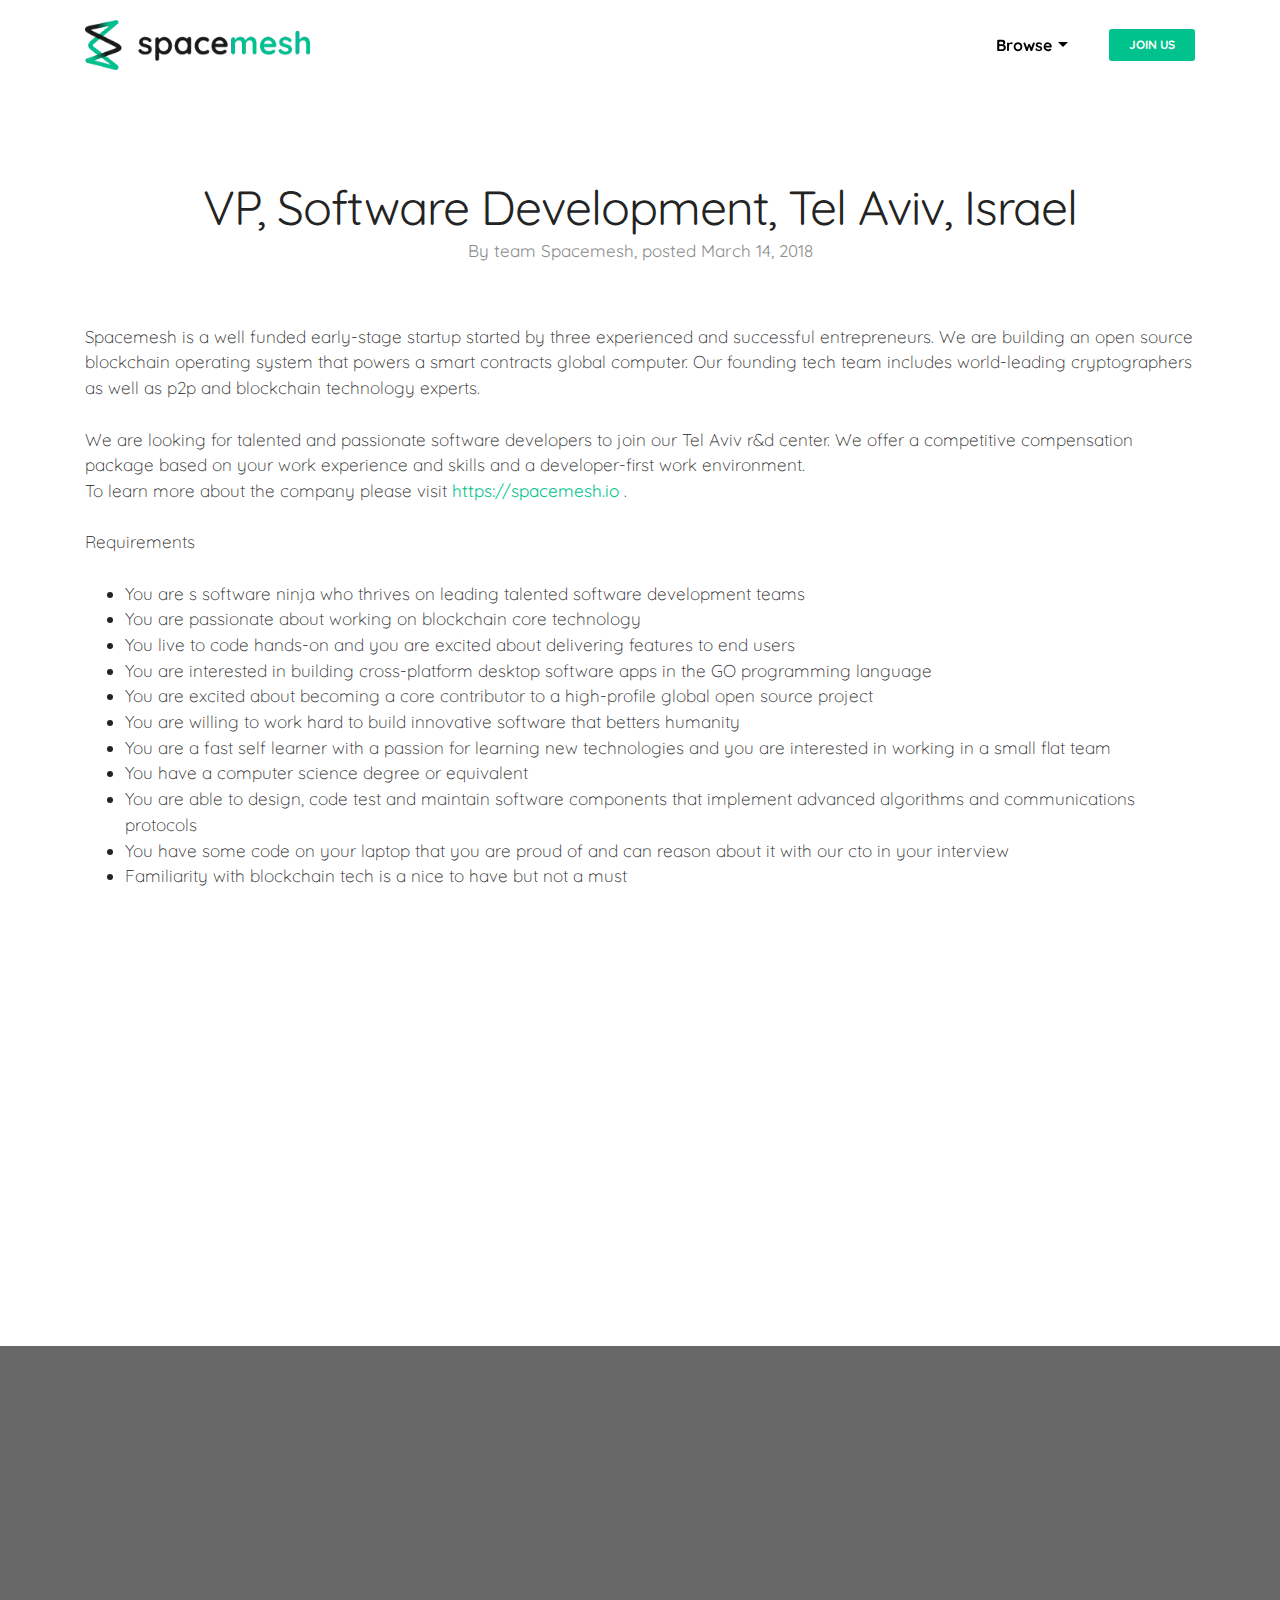
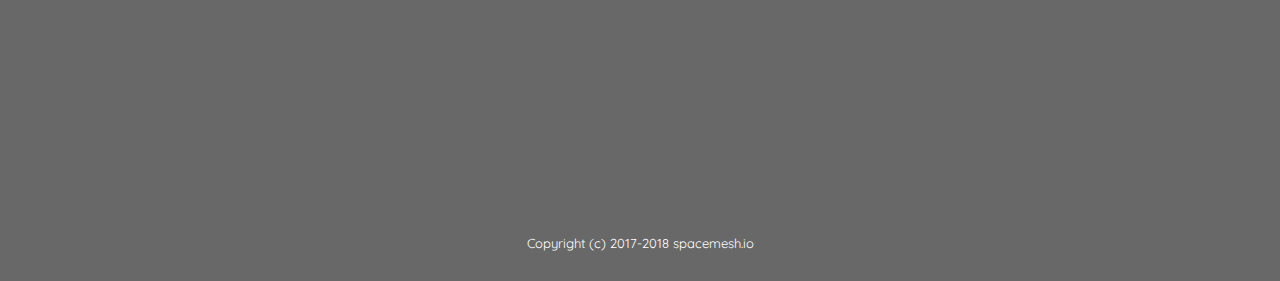
<file: public/tlvvpsoftware.html>
<!DOCTYPE html>
<html >
<head>
  <!-- Site made with Mobirise Website Builder v4.5.3, https://mobirise.com -->
  <meta charset="UTF-8">
  <meta http-equiv="X-UA-Compatible" content="IE=edge">
  <meta name="generator" content="Mobirise v4.5.3, mobirise.com">
  <meta name="viewport" content="width=device-width, initial-scale=1, minimum-scale=1">
  <link rel="shortcut icon" href="assets/images/spacemesh-logo-trimmed-sqr-128x128.png" type="image/x-icon">
  <meta name="description" content="Join the Spacemesh TLV team">
  <title>vp software development</title>
  <link rel="stylesheet" href="https://fonts.googleapis.com/css?family=Montserrat:400,700">
  <link rel="stylesheet" href="https://fonts.googleapis.com/css?family=Raleway:100,100i,200,200i,300,300i,400,400i,500,500i,600,600i,700,700i,800,800i,900,900i">
  <link rel="stylesheet" href="https://fonts.googleapis.com/css?family=Lora:400,700,400italic,700italic&subset=latin">
  <link rel="stylesheet" href="assets/bootstrap-material-design-font/css/material.css">
  <link rel="stylesheet" href="assets/tether/tether.min.css">
  <link rel="stylesheet" href="assets/bootstrap/css/bootstrap.min.css">
  <link rel="stylesheet" href="assets/animate.css/animate.min.css">
  <link rel="stylesheet" href="assets/dropdown/css/style.css">
  <link rel="stylesheet" href="assets/theme/css/style.css">
  <link rel="stylesheet" href="assets/mobirise/css/mbr-additional.css" type="text/css">
  
  
  
</head>
<body>

<!-- Google Analytics -->
<!-- Global site tag (gtag.js) - Google Analytics -->
<script async src="https://www.googletagmanager.com/gtag/js?id=UA-111612428-1"></script>
<script>
  window.dataLayer = window.dataLayer || [];
  function gtag(){dataLayer.push(arguments);}
  gtag('js', new Date());

  gtag('config', 'UA-111612428-1');
</script>

<!-- /Google Analytics -->


<section id="menu-61" data-rv-view="59">

    <nav class="navbar navbar-dropdown transparent navbar-fixed-top bg-color">
        <div class="container">

            <div class="mbr-table">
                <div class="mbr-table-cell">

                    <div class="navbar-brand">
                        <a href="index.html" class="navbar-logo"><img src="assets/images/spacemesh-logo-clean-576x128.png" alt="Spacemesh" title="SpaceMesh"></a>
                        <a class="navbar-caption text-black" href="index.html"></a>
                    </div>

                </div>
                <div class="mbr-table-cell">

                    <button class="navbar-toggler pull-xs-right hidden-md-up" type="button" data-toggle="collapse" data-target="#exCollapsingNavbar">
                        <div class="hamburger-icon"></div>
                    </button>

                    <ul class="nav-dropdown collapse pull-xs-right nav navbar-nav navbar-toggleable-sm" id="exCollapsingNavbar"><li class="nav-item dropdown"><a class="nav-link link dropdown-toggle" data-toggle="dropdown-submenu" href="https://mobirise.com/" aria-expanded="false">Browse</a><div class="dropdown-menu"><a class="dropdown-item" href="index.html#header4-2z">Vision</a><a class="dropdown-item" href="index.html#header1-4q">Consensus Protocol</a><a class="dropdown-item" href="index.html#extFeatures9-51">Team</a><a class="dropdown-item" href="index.html#contacts4-3b">Contact Us<br></a></div></li><li class="nav-item nav-btn"><a class="nav-link btn btn-info-outline btn-info" href="join.html">JOIN US</a></li></ul>
                    <button hidden="" class="navbar-toggler navbar-close" type="button" data-toggle="collapse" data-target="#exCollapsingNavbar">
                        <div class="close-icon"></div>
                    </button>

                </div>
            </div>

        </div>
    </nav>

</section>

<section class="engine"><a href="https://mobirise.co/h">how to make your own website for free</a></section><section class="mbr-section article mbr-section__container mbr-after-navbar" id="content1-5y" data-rv-view="54" style="background-color: rgb(255, 255, 255); padding-top: 20px; padding-bottom: 20px;">

    <div class="container">
        <div class="row">
            <div class="col-xs-12 lead"></div>
        </div>
    </div>

</section>

<section class="mbr-section mbr-section__container article" id="header3-5z" data-rv-view="56" style="background-color: rgb(255, 255, 255); padding-top: 140px; padding-bottom: 40px;">
    <div class="container">
        <div class="row">
            <div class="col-xs-12">
                <h3 class="mbr-section-title display-2"><span style="font-weight: normal;">VP, Software Development, Tel Aviv, Israel</span></h3>
                <small class="mbr-section-subtitle">By team Spacemesh, posted March 14, 2018</small>
            </div>
        </div>
    </div>
</section>

<div id="content1-60" custom-code="true" data-rv-view="58"><section class="mbr-section article mbr-section__container" data-rv-view="78" style="background-color: rgb(255, 255, 255); padding-top: 20px; padding-bottom: 20px;">

    <div class="container">
        <div class="row">
            <div class="col-xs-12 lead mbr-editable-full"><p>Spacemesh is a well funded early-stage startup started by three experienced and successful entrepreneurs. We are building an open source blockchain operating system that powers a smart contracts global computer. Our founding tech team includes world-leading cryptographers as well as p2p and blockchain technology experts. </p><p><br></p><p>We are looking for talented and passionate software developers to join our Tel Aviv r&amp;d center. We offer a competitive compensation package based on your work experience and skills and a developer-first work environment.<br>To learn more about the company please visit <a href="index.html">https://spacemesh.io</a> .</p><p><br></p><p>Requirements</p><p><br>
                </p>
                      <ul>
                    <li>You are s software ninja who thrives on leading talented software development teams</li>
                    <li>You are passionate about working on blockchain core technology</li>
                    <li>You live to code hands-on and you are excited about delivering features to end users</li>
                    <li>You are interested in building cross-platform desktop software apps in the GO programming language&nbsp;</li>
                    <li>You are excited about becoming a core contributor to a high-profile global open source project</li>
                    <li>You are willing to work hard to build innovative software that betters humanity</li><li>You are a fast self learner with a passion for learning new technologies and you are interested in working in a small flat team</li><li>You have a computer science degree or equivalent</li>
                    
                    <li>You are able to design, code test and maintain software components that implement advanced algorithms and communications protocols</li><li> You have some code on your laptop that you are proud of and can reason about it with our cto in your interview</li>
                    
                    <li>Familiarity with blockchain tech is a nice to have but not a must</li><li>Contributions to open source projects is a nice to have but not a must</li>
                    
                    <li>Prior work experience is not a must - we welcome recent college graduates</li>
                
                    
                    <li>Proven track record of both hands-on coding and software team leadership delivering a complex software product - a desktop app, embedded system, or a backend service.</li>                 
                    <li>Strong software design skills - algorithms, api design, components, etc…</li>
                </ul>
                <p>&nbsp;</p>
                <p>Responsibilities</p>
                
                <ul>
                    <li>25% coding and testing, 25% -  software design and architecture, 50% - code review of other core devs and external contributors code and other open source project lead maintainer tasks.</li>
<li>Responsible for the overall OS software architecture - components, APIs and core algorithms.</li>
<li>Daily hands-on technical management and leadership by example of Israeli core dev team (5-10 developers)</li>
<li>Work closely with chief scientists and CTO to convert high-level networking protocol specs into practical algorithms, data structures and actionable specs.</li>
<li>Become an expert in GO lang concurrent programming</li>                
                </ul>
                <p>&nbsp;</p>
                <p>Curious to hear more? We'd love to hear back from you! contact us at <a href="mailto:jobs@spacemesh.io">jobs@spacemesh.io</a></p><p><br></p></div>
        </div>
    </div>

</section></div>

<section class="mbr-footer footer4 mbr-section mbr-section-md-padding" id="contacts4-62" data-rv-view="61" style="background-color: rgb(104, 104, 104); padding-top: 90px; padding-bottom: 90px;">
    
    <div class="container">
        <div class="mbr-contacts row">
            <div class="col-sm-8">
                <div class="row">
                    <div class="col-sm-6">
                        <p><strong>Contact<br></strong><br><a href="mailto:info@spacemesh.io" class="text-danger">info@spacemesh.io</a><br><br></p>
                    </div>
                    <div class="col-sm-6"><p class="mbr-contacts__text"><strong>Connect</strong></p><ul class="mbr-contacts__list"><li><a class="text-danger" href="https://github.com/spacemeshos/go-spacemesh" target="_blank">Github</a></li><li><a class="text-danger" href="https://gitter.im/spacemesh-os" target="_blank">Gitter</a></li><li><a href="https://twitter.com/teamspacemesh" target="_blank" class="text-danger">Twitter</a></li></ul></div>
                </div>
            </div>
            <div class="col-sm-4" data-form-type="formoid">
                <div data-form-alert="true">
                    <div hidden="" data-form-alert-success="true">Thanks for filling out form!</div>
                </div>
                <form action="https://mobirise.com/" method="post" data-form-title="MESSAGE">
                    <input type="hidden" value="YJ86cPrIjhtemvqyIk3HCtrUqxc/ePWFt6lFEUJ3ZEY86Vkpeku5Loe8RjvbGjE+w4R/ry5nY0qeFWAPJERlRqe37Aodcd+D4ST3hn+5AuI3s8Ecod/4/36XelazBQlH" data-form-email="true">
                    
                    <div class="form-group">
                        <label class="form-control-label" for="contacts4-62-email">Email<span class="form-asterisk">*</span></label>
                        <input type="email" class="form-control input-sm input-inverse" name="email" required="" data-form-field="Email" id="contacts4-62-email">
                    </div>
                    
                    <div class="form-group">
                        <label class="form-control-label" for="contacts4-62-message">Message</label>
                        <textarea class="form-control input-sm input-inverse" name="message" data-form-field="Message" rows="4" id="contacts4-62-message"></textarea>
                    </div>
                    <div class="mbr-buttons mbr-buttons--right btn-inverse"><button type="submit" class="btn btn-sm btn-info">CONTACT US</button></div>
                </form>
            </div>
        </div>
    </div>
</section>

<footer class="mbr-small-footer mbr-section mbr-section-nopadding" id="footer1-63" data-rv-view="70" style="background-color: rgb(104, 104, 104); padding-top: 1.75rem; padding-bottom: 1.75rem;">
    
    <div class="container text-xs-center">
        <p>Copyright (c) 2017-2018 spacemesh.io<br></p>
    </div>
</footer>


  <script src="assets/web/assets/jquery/jquery.min.js"></script>
  <script src="assets/tether/tether.min.js"></script>
  <script src="assets/bootstrap/js/bootstrap.min.js"></script>
  <script src="assets/smooth-scroll/smooth-scroll.js"></script>
  <script src="assets/touch-swipe/jquery.touch-swipe.min.js"></script>
  <script src="assets/viewport-checker/jquery.viewportchecker.js"></script>
  <script src="assets/dropdown/js/script.min.js"></script>
  <script src="assets/theme/js/script.js"></script>
  <script src="assets/formoid/formoid.min.js"></script>
  
  
  <input name="animation" type="hidden">
  </body>
</html>
</file>
<file: public/assets/icons-mind/style.css>
@font-face {
	font-family: 'iconsMind';
	src:url('fonts/icon-mind.eot?-rdmvgc');
	src:url('fonts/icons-mind.eot?#iefix-rdmvgc') format('embedded-opentype'),
		url('fonts/icons-mind.woff?-rdmvgc') format('woff'),
		url('fonts/icons-mind.ttf?-rdmvgc') format('truetype'),
		url('fonts/icons-mind.svg?-rdmvgc#icons-mind') format('svg');
	font-weight: normal;
	font-style: normal;
}

[class^="imind-"], [class*=" imind-"] {
	font-family: 'iconsMind' !important;
	speak: none;
	font-style: normal;
	font-weight: normal;
	font-variant: normal;
	text-transform: none;
	line-height: 1;

	/* Better Font Rendering =========== */
	-webkit-font-smoothing: antialiased;
	-moz-osx-font-smoothing: grayscale;
}

.imind-a-z:before {
	content: "\e600";
}
.imind-aa:before {
	content: "\e601";
}
.imind-add-bag:before {
	content: "\e602";
}
.imind-add-basket:before {
	content: "\e603";
}
.imind-add-cart:before {
	content: "\e604";
}
.imind-add-file:before {
	content: "\e605";
}
.imind-add-spaceafterparagraph:before {
	content: "\e606";
}
.imind-add-spacebeforeparagraph:before {
	content: "\e607";
}
.imind-add-user:before {
	content: "\e608";
}
.imind-add-userstar:before {
	content: "\e609";
}
.imind-add-window:before {
	content: "\e60a";
}
.imind-add:before {
	content: "\e60b";
}
.imind-address-book:before {
	content: "\e60c";
}
.imind-address-book2:before {
	content: "\e60d";
}
.imind-administrator:before {
	content: "\e60e";
}
.imind-aerobics-2:before {
	content: "\e60f";
}
.imind-aerobics-3:before {
	content: "\e610";
}
.imind-aerobics:before {
	content: "\e611";
}
.imind-affiliate:before {
	content: "\e612";
}
.imind-aim:before {
	content: "\e613";
}
.imind-air-balloon:before {
	content: "\e614";
}
.imind-airbrush:before {
	content: "\e615";
}
.imind-airship:before {
	content: "\e616";
}
.imind-alarm-clock:before {
	content: "\e617";
}
.imind-alarm-clock2:before {
	content: "\e618";
}
.imind-alarm:before {
	content: "\e619";
}
.imind-alien-2:before {
	content: "\e61a";
}
.imind-alien:before {
	content: "\e61b";
}
.imind-aligator:before {
	content: "\e61c";
}
.imind-align-center:before {
	content: "\e61d";
}
.imind-align-justifyall:before {
	content: "\e61e";
}
.imind-align-justifycenter:before {
	content: "\e61f";
}
.imind-align-justifyleft:before {
	content: "\e620";
}
.imind-align-justifyright:before {
	content: "\e621";
}
.imind-align-left:before {
	content: "\e622";
}
.imind-align-right:before {
	content: "\e623";
}
.imind-alpha:before {
	content: "\e624";
}
.imind-ambulance:before {
	content: "\e625";
}
.imind-amx:before {
	content: "\e626";
}
.imind-anchor-2:before {
	content: "\e627";
}
.imind-anchor:before {
	content: "\e628";
}
.imind-android-store:before {
	content: "\e629";
}
.imind-android:before {
	content: "\e62a";
}
.imind-angel-smiley:before {
	content: "\e62b";
}
.imind-angel:before {
	content: "\e62c";
}
.imind-angry:before {
	content: "\e62d";
}
.imind-apple-bite:before {
	content: "\e62e";
}
.imind-apple-store:before {
	content: "\e62f";
}
.imind-apple:before {
	content: "\e630";
}
.imind-approved-window:before {
	content: "\e631";
}
.imind-aquarius-2:before {
	content: "\e632";
}
.imind-aquarius:before {
	content: "\e633";
}
.imind-archery-2:before {
	content: "\e634";
}
.imind-archery:before {
	content: "\e635";
}
.imind-argentina:before {
	content: "\e636";
}
.imind-aries-2:before {
	content: "\e637";
}
.imind-aries:before {
	content: "\e638";
}
.imind-army-key:before {
	content: "\e639";
}
.imind-arrow-around:before {
	content: "\e63a";
}
.imind-arrow-back3:before {
	content: "\e63b";
}
.imind-arrow-back:before {
	content: "\e63c";
}
.imind-arrow-back2:before {
	content: "\e63d";
}
.imind-arrow-barrier:before {
	content: "\e63e";
}
.imind-arrow-circle:before {
	content: "\e63f";
}
.imind-arrow-cross:before {
	content: "\e640";
}
.imind-arrow-down:before {
	content: "\e641";
}
.imind-arrow-down2:before {
	content: "\e642";
}
.imind-arrow-down3:before {
	content: "\e643";
}
.imind-arrow-downincircle:before {
	content: "\e644";
}
.imind-arrow-fork:before {
	content: "\e645";
}
.imind-arrow-forward:before {
	content: "\e646";
}
.imind-arrow-forward2:before {
	content: "\e647";
}
.imind-arrow-from:before {
	content: "\e648";
}
.imind-arrow-inside:before {
	content: "\e649";
}
.imind-arrow-inside45:before {
	content: "\e64a";
}
.imind-arrow-insidegap:before {
	content: "\e64b";
}
.imind-arrow-insidegap45:before {
	content: "\e64c";
}
.imind-arrow-into:before {
	content: "\e64d";
}
.imind-arrow-join:before {
	content: "\e64e";
}
.imind-arrow-junction:before {
	content: "\e64f";
}
.imind-arrow-left:before {
	content: "\e650";
}
.imind-arrow-left2:before {
	content: "\e651";
}
.imind-arrow-leftincircle:before {
	content: "\e652";
}
.imind-arrow-loop:before {
	content: "\e653";
}
.imind-arrow-merge:before {
	content: "\e654";
}
.imind-arrow-mix:before {
	content: "\e655";
}
.imind-arrow-next:before {
	content: "\e656";
}
.imind-arrow-outleft:before {
	content: "\e657";
}
.imind-arrow-outright:before {
	content: "\e658";
}
.imind-arrow-outside:before {
	content: "\e659";
}
.imind-arrow-outside45:before {
	content: "\e65a";
}
.imind-arrow-outsidegap:before {
	content: "\e65b";
}
.imind-arrow-outsidegap45:before {
	content: "\e65c";
}
.imind-arrow-over:before {
	content: "\e65d";
}
.imind-arrow-refresh:before {
	content: "\e65e";
}
.imind-arrow-refresh2:before {
	content: "\e65f";
}
.imind-arrow-right:before {
	content: "\e660";
}
.imind-arrow-right2:before {
	content: "\e661";
}
.imind-arrow-rightincircle:before {
	content: "\e662";
}
.imind-arrow-shuffle:before {
	content: "\e663";
}
.imind-arrow-squiggly:before {
	content: "\e664";
}
.imind-arrow-through:before {
	content: "\e665";
}
.imind-arrow-to:before {
	content: "\e666";
}
.imind-arrow-turnleft:before {
	content: "\e667";
}
.imind-arrow-turnright:before {
	content: "\e668";
}
.imind-arrow-up:before {
	content: "\e669";
}
.imind-arrow-up2:before {
	content: "\e66a";
}
.imind-arrow-up3:before {
	content: "\e66b";
}
.imind-arrow-upincircle:before {
	content: "\e66c";
}
.imind-arrow-xleft:before {
	content: "\e66d";
}
.imind-arrow-xright:before {
	content: "\e66e";
}
.imind-ask:before {
	content: "\e66f";
}
.imind-assistant:before {
	content: "\e670";
}
.imind-astronaut:before {
	content: "\e671";
}
.imind-at-sign:before {
	content: "\e672";
}
.imind-atm:before {
	content: "\e673";
}
.imind-atom:before {
	content: "\e674";
}
.imind-audio:before {
	content: "\e675";
}
.imind-auto-flash:before {
	content: "\e676";
}
.imind-autumn:before {
	content: "\e677";
}
.imind-baby-clothes:before {
	content: "\e678";
}
.imind-baby-clothes2:before {
	content: "\e679";
}
.imind-baby-cry:before {
	content: "\e67a";
}
.imind-baby:before {
	content: "\e67b";
}
.imind-back2:before {
	content: "\e67c";
}
.imind-back-media:before {
	content: "\e67d";
}
.imind-back-music:before {
	content: "\e67e";
}
.imind-back:before {
	content: "\e67f";
}
.imind-background:before {
	content: "\e680";
}
.imind-bacteria:before {
	content: "\e681";
}
.imind-bag-coins:before {
	content: "\e682";
}
.imind-bag-items:before {
	content: "\e683";
}
.imind-bag-quantity:before {
	content: "\e684";
}
.imind-bag:before {
	content: "\e685";
}
.imind-bakelite:before {
	content: "\e686";
}
.imind-ballet-shoes:before {
	content: "\e687";
}
.imind-balloon:before {
	content: "\e688";
}
.imind-banana:before {
	content: "\e689";
}
.imind-band-aid:before {
	content: "\e68a";
}
.imind-bank:before {
	content: "\e68b";
}
.imind-bar-chart:before {
	content: "\e68c";
}
.imind-bar-chart2:before {
	content: "\e68d";
}
.imind-bar-chart3:before {
	content: "\e68e";
}
.imind-bar-chart4:before {
	content: "\e68f";
}
.imind-bar-chart5:before {
	content: "\e690";
}
.imind-bar-code:before {
	content: "\e691";
}
.imind-barricade-2:before {
	content: "\e692";
}
.imind-barricade:before {
	content: "\e693";
}
.imind-baseball:before {
	content: "\e694";
}
.imind-basket-ball:before {
	content: "\e695";
}
.imind-basket-coins:before {
	content: "\e696";
}
.imind-basket-items:before {
	content: "\e697";
}
.imind-basket-quantity:before {
	content: "\e698";
}
.imind-bat-2:before {
	content: "\e699";
}
.imind-bat:before {
	content: "\e69a";
}
.imind-bathrobe:before {
	content: "\e69b";
}
.imind-batman-mask:before {
	content: "\e69c";
}
.imind-battery-0:before {
	content: "\e69d";
}
.imind-battery-25:before {
	content: "\e69e";
}
.imind-battery-50:before {
	content: "\e69f";
}
.imind-battery-75:before {
	content: "\e6a0";
}
.imind-battery-100:before {
	content: "\e6a1";
}
.imind-battery-charge:before {
	content: "\e6a2";
}
.imind-bear:before {
	content: "\e6a3";
}
.imind-beard-2:before {
	content: "\e6a4";
}
.imind-beard-3:before {
	content: "\e6a5";
}
.imind-beard:before {
	content: "\e6a6";
}
.imind-bebo:before {
	content: "\e6a7";
}
.imind-bee:before {
	content: "\e6a8";
}
.imind-beer-glass:before {
	content: "\e6a9";
}
.imind-beer:before {
	content: "\e6aa";
}
.imind-bell-2:before {
	content: "\e6ab";
}
.imind-bell:before {
	content: "\e6ac";
}
.imind-belt-2:before {
	content: "\e6ad";
}
.imind-belt-3:before {
	content: "\e6ae";
}
.imind-belt:before {
	content: "\e6af";
}
.imind-berlin-tower:before {
	content: "\e6b0";
}
.imind-beta:before {
	content: "\e6b1";
}
.imind-betvibes:before {
	content: "\e6b2";
}
.imind-bicycle-2:before {
	content: "\e6b3";
}
.imind-bicycle-3:before {
	content: "\e6b4";
}
.imind-bicycle:before {
	content: "\e6b5";
}
.imind-big-bang:before {
	content: "\e6b6";
}
.imind-big-data:before {
	content: "\e6b7";
}
.imind-bike-helmet:before {
	content: "\e6b8";
}
.imind-bikini:before {
	content: "\e6b9";
}
.imind-bilk-bottle2:before {
	content: "\e6ba";
}
.imind-billing:before {
	content: "\e6bb";
}
.imind-bing:before {
	content: "\e6bc";
}
.imind-binocular:before {
	content: "\e6bd";
}
.imind-bio-hazard:before {
	content: "\e6be";
}
.imind-biotech:before {
	content: "\e6bf";
}
.imind-bird-deliveringletter:before {
	content: "\e6c0";
}
.imind-bird:before {
	content: "\e6c1";
}
.imind-birthday-cake:before {
	content: "\e6c2";
}
.imind-bisexual:before {
	content: "\e6c3";
}
.imind-bishop:before {
	content: "\e6c4";
}
.imind-bitcoin:before {
	content: "\e6c5";
}
.imind-black-cat:before {
	content: "\e6c6";
}
.imind-blackboard:before {
	content: "\e6c7";
}
.imind-blinklist:before {
	content: "\e6c8";
}
.imind-block-cloud:before {
	content: "\e6c9";
}
.imind-block-window:before {
	content: "\e6ca";
}
.imind-blogger:before {
	content: "\e6cb";
}
.imind-blood:before {
	content: "\e6cc";
}
.imind-blouse:before {
	content: "\e6cd";
}
.imind-blueprint:before {
	content: "\e6ce";
}
.imind-board:before {
	content: "\e6cf";
}
.imind-bodybuilding:before {
	content: "\e6d0";
}
.imind-bold-text:before {
	content: "\e6d1";
}
.imind-bone:before {
	content: "\e6d2";
}
.imind-bones:before {
	content: "\e6d3";
}
.imind-book:before {
	content: "\e6d4";
}
.imind-bookmark:before {
	content: "\e6d5";
}
.imind-books-2:before {
	content: "\e6d6";
}
.imind-books:before {
	content: "\e6d7";
}
.imind-boom:before {
	content: "\e6d8";
}
.imind-boot-2:before {
	content: "\e6d9";
}
.imind-boot:before {
	content: "\e6da";
}
.imind-bottom-totop:before {
	content: "\e6db";
}
.imind-bow-2:before {
	content: "\e6dc";
}
.imind-bow-3:before {
	content: "\e6dd";
}
.imind-bow-4:before {
	content: "\e6de";
}
.imind-bow-5:before {
	content: "\e6df";
}
.imind-bow-6:before {
	content: "\e6e0";
}
.imind-bow:before {
	content: "\e6e1";
}
.imind-bowling-2:before {
	content: "\e6e2";
}
.imind-bowling:before {
	content: "\e6e3";
}
.imind-box2:before {
	content: "\e6e4";
}
.imind-box-close:before {
	content: "\e6e5";
}
.imind-box-full:before {
	content: "\e6e6";
}
.imind-box-open:before {
	content: "\e6e7";
}
.imind-box-withfolders:before {
	content: "\e6e8";
}
.imind-box:before {
	content: "\e6e9";
}
.imind-boy:before {
	content: "\e6ea";
}
.imind-bra:before {
	content: "\e6eb";
}
.imind-brain-2:before {
	content: "\e6ec";
}
.imind-brain-3:before {
	content: "\e6ed";
}
.imind-brain:before {
	content: "\e6ee";
}
.imind-brazil:before {
	content: "\e6ef";
}
.imind-bread-2:before {
	content: "\e6f0";
}
.imind-bread:before {
	content: "\e6f1";
}
.imind-bridge:before {
	content: "\e6f2";
}
.imind-brightkite:before {
	content: "\e6f3";
}
.imind-broke-link2:before {
	content: "\e6f4";
}
.imind-broken-link:before {
	content: "\e6f5";
}
.imind-broom:before {
	content: "\e6f6";
}
.imind-brush:before {
	content: "\e6f7";
}
.imind-bucket:before {
	content: "\e6f8";
}
.imind-bug:before {
	content: "\e6f9";
}
.imind-building:before {
	content: "\e6fa";
}
.imind-bulleted-list:before {
	content: "\e6fb";
}
.imind-bus-2:before {
	content: "\e6fc";
}
.imind-bus:before {
	content: "\e6fd";
}
.imind-business-man:before {
	content: "\e6fe";
}
.imind-business-manwoman:before {
	content: "\e6ff";
}
.imind-business-mens:before {
	content: "\e700";
}
.imind-business-woman:before {
	content: "\e701";
}
.imind-butterfly:before {
	content: "\e702";
}
.imind-button:before {
	content: "\e703";
}
.imind-cable-car:before {
	content: "\e704";
}
.imind-cake:before {
	content: "\e705";
}
.imind-calculator-2:before {
	content: "\e706";
}
.imind-calculator-3:before {
	content: "\e707";
}
.imind-calculator:before {
	content: "\e708";
}
.imind-calendar-2:before {
	content: "\e709";
}
.imind-calendar-3:before {
	content: "\e70a";
}
.imind-calendar-4:before {
	content: "\e70b";
}
.imind-calendar-clock:before {
	content: "\e70c";
}
.imind-calendar:before {
	content: "\e70d";
}
.imind-camel:before {
	content: "\e70e";
}
.imind-camera-2:before {
	content: "\e70f";
}
.imind-camera-3:before {
	content: "\e710";
}
.imind-camera-4:before {
	content: "\e711";
}
.imind-camera-5:before {
	content: "\e712";
}
.imind-camera-back:before {
	content: "\e713";
}
.imind-camera:before {
	content: "\e714";
}
.imind-can-2:before {
	content: "\e715";
}
.imind-can:before {
	content: "\e716";
}
.imind-canada:before {
	content: "\e717";
}
.imind-cancer-2:before {
	content: "\e718";
}
.imind-cancer-3:before {
	content: "\e719";
}
.imind-cancer:before {
	content: "\e71a";
}
.imind-candle:before {
	content: "\e71b";
}
.imind-candy-cane:before {
	content: "\e71c";
}
.imind-candy:before {
	content: "\e71d";
}
.imind-cannon:before {
	content: "\e71e";
}
.imind-cap-2:before {
	content: "\e71f";
}
.imind-cap-3:before {
	content: "\e720";
}
.imind-cap-smiley:before {
	content: "\e721";
}
.imind-cap:before {
	content: "\e722";
}
.imind-capricorn-2:before {
	content: "\e723";
}
.imind-capricorn:before {
	content: "\e724";
}
.imind-car-2:before {
	content: "\e725";
}
.imind-car-3:before {
	content: "\e726";
}
.imind-car-coins:before {
	content: "\e727";
}
.imind-car-items:before {
	content: "\e728";
}
.imind-car-wheel:before {
	content: "\e729";
}
.imind-car:before {
	content: "\e72a";
}
.imind-cardigan:before {
	content: "\e72b";
}
.imind-cardiovascular:before {
	content: "\e72c";
}
.imind-cart-quantity:before {
	content: "\e72d";
}
.imind-casette-tape:before {
	content: "\e72e";
}
.imind-cash-register:before {
	content: "\e72f";
}
.imind-cash-register2:before {
	content: "\e730";
}
.imind-castle:before {
	content: "\e731";
}
.imind-cat:before {
	content: "\e732";
}
.imind-cathedral:before {
	content: "\e733";
}
.imind-cauldron:before {
	content: "\e734";
}
.imind-cd-2:before {
	content: "\e735";
}
.imind-cd-cover:before {
	content: "\e736";
}
.imind-cd:before {
	content: "\e737";
}
.imind-cello:before {
	content: "\e738";
}
.imind-celsius:before {
	content: "\e739";
}
.imind-chacked-flag:before {
	content: "\e73a";
}
.imind-chair:before {
	content: "\e73b";
}
.imind-charger:before {
	content: "\e73c";
}
.imind-check-2:before {
	content: "\e73d";
}
.imind-check:before {
	content: "\e73e";
}
.imind-checked-user:before {
	content: "\e73f";
}
.imind-checkmate:before {
	content: "\e740";
}
.imind-checkout-bag:before {
	content: "\e741";
}
.imind-checkout-basket:before {
	content: "\e742";
}
.imind-checkout:before {
	content: "\e743";
}
.imind-cheese:before {
	content: "\e744";
}
.imind-cheetah:before {
	content: "\e745";
}
.imind-chef-hat:before {
	content: "\e746";
}
.imind-chef-hat2:before {
	content: "\e747";
}
.imind-chef:before {
	content: "\e748";
}
.imind-chemical-2:before {
	content: "\e749";
}
.imind-chemical-3:before {
	content: "\e74a";
}
.imind-chemical-4:before {
	content: "\e74b";
}
.imind-chemical-5:before {
	content: "\e74c";
}
.imind-chemical:before {
	content: "\e74d";
}
.imind-chess-board:before {
	content: "\e74e";
}
.imind-chess:before {
	content: "\e74f";
}
.imind-chicken:before {
	content: "\e750";
}
.imind-chile:before {
	content: "\e751";
}
.imind-chimney:before {
	content: "\e752";
}
.imind-china:before {
	content: "\e753";
}
.imind-chinese-temple:before {
	content: "\e754";
}
.imind-chip:before {
	content: "\e755";
}
.imind-chopsticks-2:before {
	content: "\e756";
}
.imind-chopsticks:before {
	content: "\e757";
}
.imind-christmas-ball:before {
	content: "\e758";
}
.imind-christmas-bell:before {
	content: "\e759";
}
.imind-christmas-candle:before {
	content: "\e75a";
}
.imind-christmas-hat:before {
	content: "\e75b";
}
.imind-christmas-sleigh:before {
	content: "\e75c";
}
.imind-christmas-snowman:before {
	content: "\e75d";
}
.imind-christmas-sock:before {
	content: "\e75e";
}
.imind-christmas-tree:before {
	content: "\e75f";
}
.imind-christmas:before {
	content: "\e760";
}
.imind-chrome:before {
	content: "\e761";
}
.imind-chrysler-building:before {
	content: "\e762";
}
.imind-cinema:before {
	content: "\e763";
}
.imind-circular-point:before {
	content: "\e764";
}
.imind-city-hall:before {
	content: "\e765";
}
.imind-clamp:before {
	content: "\e766";
}
.imind-clapperboard-close:before {
	content: "\e767";
}
.imind-clapperboard-open:before {
	content: "\e768";
}
.imind-claps:before {
	content: "\e769";
}
.imind-clef:before {
	content: "\e76a";
}
.imind-clinic:before {
	content: "\e76b";
}
.imind-clock-2:before {
	content: "\e76c";
}
.imind-clock-3:before {
	content: "\e76d";
}
.imind-clock-4:before {
	content: "\e76e";
}
.imind-clock-back:before {
	content: "\e76f";
}
.imind-clock-forward:before {
	content: "\e770";
}
.imind-clock:before {
	content: "\e771";
}
.imind-close-window:before {
	content: "\e772";
}
.imind-close:before {
	content: "\e773";
}
.imind-clothing-store:before {
	content: "\e774";
}
.imind-cloud--:before {
	content: "\e775";
}
.imind-cloud-:before {
	content: "\e776";
}
.imind-cloud-camera:before {
	content: "\e777";
}
.imind-cloud-computer:before {
	content: "\e778";
}
.imind-cloud-email:before {
	content: "\e779";
}
.imind-cloud-hail:before {
	content: "\e77a";
}
.imind-cloud-laptop:before {
	content: "\e77b";
}
.imind-cloud-lock:before {
	content: "\e77c";
}
.imind-cloud-moon:before {
	content: "\e77d";
}
.imind-cloud-music:before {
	content: "\e77e";
}
.imind-cloud-picture:before {
	content: "\e77f";
}
.imind-cloud-rain:before {
	content: "\e780";
}
.imind-cloud-remove:before {
	content: "\e781";
}
.imind-cloud-secure:before {
	content: "\e782";
}
.imind-cloud-settings:before {
	content: "\e783";
}
.imind-cloud-smartphone:before {
	content: "\e784";
}
.imind-cloud-snow:before {
	content: "\e785";
}
.imind-cloud-sun:before {
	content: "\e786";
}
.imind-cloud-tablet:before {
	content: "\e787";
}
.imind-cloud-video:before {
	content: "\e788";
}
.imind-cloud-weather:before {
	content: "\e789";
}
.imind-cloud:before {
	content: "\e78a";
}
.imind-clouds-weather:before {
	content: "\e78b";
}
.imind-clouds:before {
	content: "\e78c";
}
.imind-clown:before {
	content: "\e78d";
}
.imind-cmyk:before {
	content: "\e78e";
}
.imind-coat:before {
	content: "\e78f";
}
.imind-cocktail:before {
	content: "\e790";
}
.imind-coconut:before {
	content: "\e791";
}
.imind-code-window:before {
	content: "\e792";
}
.imind-coding:before {
	content: "\e793";
}
.imind-coffee-2:before {
	content: "\e794";
}
.imind-coffee-bean:before {
	content: "\e795";
}
.imind-coffee-machine:before {
	content: "\e796";
}
.imind-coffee-togo:before {
	content: "\e797";
}
.imind-coffee:before {
	content: "\e798";
}
.imind-coffin:before {
	content: "\e799";
}
.imind-coin:before {
	content: "\e79a";
}
.imind-coins-2:before {
	content: "\e79b";
}
.imind-coins-3:before {
	content: "\e79c";
}
.imind-coins:before {
	content: "\e79d";
}
.imind-colombia:before {
	content: "\e79e";
}
.imind-colosseum:before {
	content: "\e79f";
}
.imind-column-2:before {
	content: "\e7a0";
}
.imind-column-3:before {
	content: "\e7a1";
}
.imind-column:before {
	content: "\e7a2";
}
.imind-comb-2:before {
	content: "\e7a3";
}
.imind-comb:before {
	content: "\e7a4";
}
.imind-communication-tower:before {
	content: "\e7a5";
}
.imind-communication-tower2:before {
	content: "\e7a6";
}
.imind-compass-2:before {
	content: "\e7a7";
}
.imind-compass-3:before {
	content: "\e7a8";
}
.imind-compass-4:before {
	content: "\e7a9";
}
.imind-compass-rose:before {
	content: "\e7aa";
}
.imind-compass:before {
	content: "\e7ab";
}
.imind-computer-2:before {
	content: "\e7ac";
}
.imind-computer-3:before {
	content: "\e7ad";
}
.imind-computer-secure:before {
	content: "\e7ae";
}
.imind-computer:before {
	content: "\e7af";
}
.imind-conference:before {
	content: "\e7b0";
}
.imind-confused:before {
	content: "\e7b1";
}
.imind-conservation:before {
	content: "\e7b2";
}
.imind-consulting:before {
	content: "\e7b3";
}
.imind-contrast:before {
	content: "\e7b4";
}
.imind-control-2:before {
	content: "\e7b5";
}
.imind-control:before {
	content: "\e7b6";
}
.imind-cookie-man:before {
	content: "\e7b7";
}
.imind-cookies:before {
	content: "\e7b8";
}
.imind-cool-guy:before {
	content: "\e7b9";
}
.imind-cool:before {
	content: "\e7ba";
}
.imind-copyright:before {
	content: "\e7bb";
}
.imind-costume:before {
	content: "\e7bc";
}
.imind-couple-sign:before {
	content: "\e7bd";
}
.imind-cow:before {
	content: "\e7be";
}
.imind-cpu:before {
	content: "\e7bf";
}
.imind-crane:before {
	content: "\e7c0";
}
.imind-cranium:before {
	content: "\e7c1";
}
.imind-credit-card:before {
	content: "\e7c2";
}
.imind-credit-card2:before {
	content: "\e7c3";
}
.imind-credit-card3:before {
	content: "\e7c4";
}
.imind-cricket:before {
	content: "\e7c5";
}
.imind-criminal:before {
	content: "\e7c6";
}
.imind-croissant:before {
	content: "\e7c7";
}
.imind-crop-2:before {
	content: "\e7c8";
}
.imind-crop-3:before {
	content: "\e7c9";
}
.imind-crown-2:before {
	content: "\e7ca";
}
.imind-crown:before {
	content: "\e7cb";
}
.imind-crying:before {
	content: "\e7cc";
}
.imind-cube-molecule:before {
	content: "\e7cd";
}
.imind-cube-molecule2:before {
	content: "\e7ce";
}
.imind-cupcake:before {
	content: "\e7cf";
}
.imind-cursor-click:before {
	content: "\e7d0";
}
.imind-cursor-click2:before {
	content: "\e7d1";
}
.imind-cursor-move:before {
	content: "\e7d2";
}
.imind-cursor-move2:before {
	content: "\e7d3";
}
.imind-cursor-select:before {
	content: "\e7d4";
}
.imind-cursor:before {
	content: "\e7d5";
}
.imind-d-eyeglasses:before {
	content: "\e7d6";
}
.imind-d-eyeglasses2:before {
	content: "\e7d7";
}
.imind-dam:before {
	content: "\e7d8";
}
.imind-danemark:before {
	content: "\e7d9";
}
.imind-danger-2:before {
	content: "\e7da";
}
.imind-danger:before {
	content: "\e7db";
}
.imind-dashboard:before {
	content: "\e7dc";
}
.imind-data-backup:before {
	content: "\e7dd";
}
.imind-data-block:before {
	content: "\e7de";
}
.imind-data-center:before {
	content: "\e7df";
}
.imind-data-clock:before {
	content: "\e7e0";
}
.imind-data-cloud:before {
	content: "\e7e1";
}
.imind-data-compress:before {
	content: "\e7e2";
}
.imind-data-copy:before {
	content: "\e7e3";
}
.imind-data-download:before {
	content: "\e7e4";
}
.imind-data-financial:before {
	content: "\e7e5";
}
.imind-data-key:before {
	content: "\e7e6";
}
.imind-data-lock:before {
	content: "\e7e7";
}
.imind-data-network:before {
	content: "\e7e8";
}
.imind-data-password:before {
	content: "\e7e9";
}
.imind-data-power:before {
	content: "\e7ea";
}
.imind-data-refresh:before {
	content: "\e7eb";
}
.imind-data-save:before {
	content: "\e7ec";
}
.imind-data-search:before {
	content: "\e7ed";
}
.imind-data-security:before {
	content: "\e7ee";
}
.imind-data-settings:before {
	content: "\e7ef";
}
.imind-data-sharing:before {
	content: "\e7f0";
}
.imind-data-shield:before {
	content: "\e7f1";
}
.imind-data-signal:before {
	content: "\e7f2";
}
.imind-data-storage:before {
	content: "\e7f3";
}
.imind-data-stream:before {
	content: "\e7f4";
}
.imind-data-transfer:before {
	content: "\e7f5";
}
.imind-data-unlock:before {
	content: "\e7f6";
}
.imind-data-upload:before {
	content: "\e7f7";
}
.imind-data-yes:before {
	content: "\e7f8";
}
.imind-data:before {
	content: "\e7f9";
}
.imind-david-star:before {
	content: "\e7fa";
}
.imind-daylight:before {
	content: "\e7fb";
}
.imind-death:before {
	content: "\e7fc";
}
.imind-debian:before {
	content: "\e7fd";
}
.imind-dec:before {
	content: "\e7fe";
}
.imind-decrase-inedit:before {
	content: "\e7ff";
}
.imind-deer-2:before {
	content: "\e800";
}
.imind-deer:before {
	content: "\e801";
}
.imind-delete-file:before {
	content: "\e802";
}
.imind-delete-window:before {
	content: "\e803";
}
.imind-delicious:before {
	content: "\e804";
}
.imind-depression:before {
	content: "\e805";
}
.imind-deviantart:before {
	content: "\e806";
}
.imind-device-syncwithcloud:before {
	content: "\e807";
}
.imind-diamond:before {
	content: "\e808";
}
.imind-dice-2:before {
	content: "\e809";
}
.imind-dice:before {
	content: "\e80a";
}
.imind-digg:before {
	content: "\e80b";
}
.imind-digital-drawing:before {
	content: "\e80c";
}
.imind-diigo:before {
	content: "\e80d";
}
.imind-dinosaur:before {
	content: "\e80e";
}
.imind-diploma-2:before {
	content: "\e80f";
}
.imind-diploma:before {
	content: "\e810";
}
.imind-direction-east:before {
	content: "\e811";
}
.imind-direction-north:before {
	content: "\e812";
}
.imind-direction-south:before {
	content: "\e813";
}
.imind-direction-west:before {
	content: "\e814";
}
.imind-director:before {
	content: "\e815";
}
.imind-disk:before {
	content: "\e816";
}
.imind-dj:before {
	content: "\e817";
}
.imind-dna-2:before {
	content: "\e818";
}
.imind-dna-helix:before {
	content: "\e819";
}
.imind-dna:before {
	content: "\e81a";
}
.imind-doctor:before {
	content: "\e81b";
}
.imind-dog:before {
	content: "\e81c";
}
.imind-dollar-sign:before {
	content: "\e81d";
}
.imind-dollar-sign2:before {
	content: "\e81e";
}
.imind-dollar:before {
	content: "\e81f";
}
.imind-dolphin:before {
	content: "\e820";
}
.imind-domino:before {
	content: "\e821";
}
.imind-door-hanger:before {
	content: "\e822";
}
.imind-door:before {
	content: "\e823";
}
.imind-doplr:before {
	content: "\e824";
}
.imind-double-circle:before {
	content: "\e825";
}
.imind-double-tap:before {
	content: "\e826";
}
.imind-doughnut:before {
	content: "\e827";
}
.imind-dove:before {
	content: "\e828";
}
.imind-down-2:before {
	content: "\e829";
}
.imind-down-3:before {
	content: "\e82a";
}
.imind-down-4:before {
	content: "\e82b";
}
.imind-down:before {
	content: "\e82c";
}
.imind-download-2:before {
	content: "\e82d";
}
.imind-download-fromcloud:before {
	content: "\e82e";
}
.imind-download-window:before {
	content: "\e82f";
}
.imind-download:before {
	content: "\e830";
}
.imind-downward:before {
	content: "\e831";
}
.imind-drag-down:before {
	content: "\e832";
}
.imind-drag-left:before {
	content: "\e833";
}
.imind-drag-right:before {
	content: "\e834";
}
.imind-drag-up:before {
	content: "\e835";
}
.imind-drag:before {
	content: "\e836";
}
.imind-dress:before {
	content: "\e837";
}
.imind-drill-2:before {
	content: "\e838";
}
.imind-drill:before {
	content: "\e839";
}
.imind-drop:before {
	content: "\e83a";
}
.imind-dropbox:before {
	content: "\e83b";
}
.imind-drum:before {
	content: "\e83c";
}
.imind-dry:before {
	content: "\e83d";
}
.imind-duck:before {
	content: "\e83e";
}
.imind-dumbbell:before {
	content: "\e83f";
}
.imind-duplicate-layer:before {
	content: "\e840";
}
.imind-duplicate-window:before {
	content: "\e841";
}
.imind-dvd:before {
	content: "\e842";
}
.imind-eagle:before {
	content: "\e843";
}
.imind-ear:before {
	content: "\e844";
}
.imind-earphones-2:before {
	content: "\e845";
}
.imind-earphones:before {
	content: "\e846";
}
.imind-eci-icon:before {
	content: "\e847";
}
.imind-edit-map:before {
	content: "\e848";
}
.imind-edit:before {
	content: "\e849";
}
.imind-eggs:before {
	content: "\e84a";
}
.imind-egypt:before {
	content: "\e84b";
}
.imind-eifel-tower:before {
	content: "\e84c";
}
.imind-eject-2:before {
	content: "\e84d";
}
.imind-eject:before {
	content: "\e84e";
}
.imind-el-castillo:before {
	content: "\e84f";
}
.imind-elbow:before {
	content: "\e850";
}
.imind-electric-guitar:before {
	content: "\e851";
}
.imind-electricity:before {
	content: "\e852";
}
.imind-elephant:before {
	content: "\e853";
}
.imind-email:before {
	content: "\e854";
}
.imind-embassy:before {
	content: "\e855";
}
.imind-empire-statebuilding:before {
	content: "\e856";
}
.imind-empty-box:before {
	content: "\e857";
}
.imind-end2:before {
	content: "\e858";
}
.imind-end-2:before {
	content: "\e859";
}
.imind-end:before {
	content: "\e85a";
}
.imind-endways:before {
	content: "\e85b";
}
.imind-engineering:before {
	content: "\e85c";
}
.imind-envelope-2:before {
	content: "\e85d";
}
.imind-envelope:before {
	content: "\e85e";
}
.imind-environmental-2:before {
	content: "\e85f";
}
.imind-environmental-3:before {
	content: "\e860";
}
.imind-environmental:before {
	content: "\e861";
}
.imind-equalizer:before {
	content: "\e862";
}
.imind-eraser-2:before {
	content: "\e863";
}
.imind-eraser-3:before {
	content: "\e864";
}
.imind-eraser:before {
	content: "\e865";
}
.imind-error-404window:before {
	content: "\e866";
}
.imind-euro-sign:before {
	content: "\e867";
}
.imind-euro-sign2:before {
	content: "\e868";
}
.imind-euro:before {
	content: "\e869";
}
.imind-evernote:before {
	content: "\e86a";
}
.imind-evil:before {
	content: "\e86b";
}
.imind-explode:before {
	content: "\e86c";
}
.imind-eye-2:before {
	content: "\e86d";
}
.imind-eye-blind:before {
	content: "\e86e";
}
.imind-eye-invisible:before {
	content: "\e86f";
}
.imind-eye-scan:before {
	content: "\e870";
}
.imind-eye-visible:before {
	content: "\e871";
}
.imind-eye:before {
	content: "\e872";
}
.imind-eyebrow-2:before {
	content: "\e873";
}
.imind-eyebrow-3:before {
	content: "\e874";
}
.imind-eyebrow:before {
	content: "\e875";
}
.imind-eyeglasses-smiley:before {
	content: "\e876";
}
.imind-eyeglasses-smiley2:before {
	content: "\e877";
}
.imind-face-style:before {
	content: "\e878";
}
.imind-face-style2:before {
	content: "\e879";
}
.imind-face-style3:before {
	content: "\e87a";
}
.imind-face-style4:before {
	content: "\e87b";
}
.imind-face-style5:before {
	content: "\e87c";
}
.imind-face-style6:before {
	content: "\e87d";
}
.imind-facebook-2:before {
	content: "\e87e";
}
.imind-facebook:before {
	content: "\e87f";
}
.imind-factory-2:before {
	content: "\e880";
}
.imind-factory:before {
	content: "\e881";
}
.imind-fahrenheit:before {
	content: "\e882";
}
.imind-family-sign:before {
	content: "\e883";
}
.imind-fan:before {
	content: "\e884";
}
.imind-farmer:before {
	content: "\e885";
}
.imind-fashion:before {
	content: "\e886";
}
.imind-favorite-window:before {
	content: "\e887";
}
.imind-fax:before {
	content: "\e888";
}
.imind-feather:before {
	content: "\e889";
}
.imind-feedburner:before {
	content: "\e88a";
}
.imind-female-2:before {
	content: "\e88b";
}
.imind-female-sign:before {
	content: "\e88c";
}
.imind-female:before {
	content: "\e88d";
}
.imind-file-block:before {
	content: "\e88e";
}
.imind-file-bookmark:before {
	content: "\e88f";
}
.imind-file-chart:before {
	content: "\e890";
}
.imind-file-clipboard:before {
	content: "\e891";
}
.imind-file-clipboardfiletext:before {
	content: "\e892";
}
.imind-file-clipboardtextimage:before {
	content: "\e893";
}
.imind-file-cloud:before {
	content: "\e894";
}
.imind-file-copy:before {
	content: "\e895";
}
.imind-file-copy2:before {
	content: "\e896";
}
.imind-file-csv:before {
	content: "\e897";
}
.imind-file-download:before {
	content: "\e898";
}
.imind-file-edit:before {
	content: "\e899";
}
.imind-file-excel:before {
	content: "\e89a";
}
.imind-file-favorite:before {
	content: "\e89b";
}
.imind-file-fire:before {
	content: "\e89c";
}
.imind-file-graph:before {
	content: "\e89d";
}
.imind-file-hide:before {
	content: "\e89e";
}
.imind-file-horizontal:before {
	content: "\e89f";
}
.imind-file-horizontaltext:before {
	content: "\e8a0";
}
.imind-file-html:before {
	content: "\e8a1";
}
.imind-file-jpg:before {
	content: "\e8a2";
}
.imind-file-link:before {
	content: "\e8a3";
}
.imind-file-loading:before {
	content: "\e8a4";
}
.imind-file-lock:before {
	content: "\e8a5";
}
.imind-file-love:before {
	content: "\e8a6";
}
.imind-file-music:before {
	content: "\e8a7";
}
.imind-file-network:before {
	content: "\e8a8";
}
.imind-file-pictures:before {
	content: "\e8a9";
}
.imind-file-pie:before {
	content: "\e8aa";
}
.imind-file-presentation:before {
	content: "\e8ab";
}
.imind-file-refresh:before {
	content: "\e8ac";
}
.imind-file-search:before {
	content: "\e8ad";
}
.imind-file-settings:before {
	content: "\e8ae";
}
.imind-file-share:before {
	content: "\e8af";
}
.imind-file-textimage:before {
	content: "\e8b0";
}
.imind-file-trash:before {
	content: "\e8b1";
}
.imind-file-txt:before {
	content: "\e8b2";
}
.imind-file-upload:before {
	content: "\e8b3";
}
.imind-file-video:before {
	content: "\e8b4";
}
.imind-file-word:before {
	content: "\e8b5";
}
.imind-file-zip:before {
	content: "\e8b6";
}
.imind-file:before {
	content: "\e8b7";
}
.imind-files:before {
	content: "\e8b8";
}
.imind-film-board:before {
	content: "\e8b9";
}
.imind-film-cartridge:before {
	content: "\e8ba";
}
.imind-film-strip:before {
	content: "\e8bb";
}
.imind-film-video:before {
	content: "\e8bc";
}
.imind-film:before {
	content: "\e8bd";
}
.imind-filter-2:before {
	content: "\e8be";
}
.imind-filter:before {
	content: "\e8bf";
}
.imind-financial:before {
	content: "\e8c0";
}
.imind-find-user:before {
	content: "\e8c1";
}
.imind-finger-dragfoursides:before {
	content: "\e8c2";
}
.imind-finger-dragtwosides:before {
	content: "\e8c3";
}
.imind-finger-print:before {
	content: "\e8c4";
}
.imind-finger:before {
	content: "\e8c5";
}
.imind-fingerprint-2:before {
	content: "\e8c6";
}
.imind-fingerprint:before {
	content: "\e8c7";
}
.imind-fire-flame:before {
	content: "\e8c8";
}
.imind-fire-flame2:before {
	content: "\e8c9";
}
.imind-fire-hydrant:before {
	content: "\e8ca";
}
.imind-fire-staion:before {
	content: "\e8cb";
}
.imind-firefox:before {
	content: "\e8cc";
}
.imind-firewall:before {
	content: "\e8cd";
}
.imind-first-aid:before {
	content: "\e8ce";
}
.imind-first:before {
	content: "\e8cf";
}
.imind-fish-food:before {
	content: "\e8d0";
}
.imind-fish:before {
	content: "\e8d1";
}
.imind-fit-to:before {
	content: "\e8d2";
}
.imind-fit-to2:before {
	content: "\e8d3";
}
.imind-five-fingers:before {
	content: "\e8d4";
}
.imind-five-fingersdrag:before {
	content: "\e8d5";
}
.imind-five-fingersdrag2:before {
	content: "\e8d6";
}
.imind-five-fingerstouch:before {
	content: "\e8d7";
}
.imind-flag-2:before {
	content: "\e8d8";
}
.imind-flag-3:before {
	content: "\e8d9";
}
.imind-flag-4:before {
	content: "\e8da";
}
.imind-flag-5:before {
	content: "\e8db";
}
.imind-flag-6:before {
	content: "\e8dc";
}
.imind-flag:before {
	content: "\e8dd";
}
.imind-flamingo:before {
	content: "\e8de";
}
.imind-flash-2:before {
	content: "\e8df";
}
.imind-flash-video:before {
	content: "\e8e0";
}
.imind-flash:before {
	content: "\e8e1";
}
.imind-flashlight:before {
	content: "\e8e2";
}
.imind-flask-2:before {
	content: "\e8e3";
}
.imind-flask:before {
	content: "\e8e4";
}
.imind-flick:before {
	content: "\e8e5";
}
.imind-flickr:before {
	content: "\e8e6";
}
.imind-flowerpot:before {
	content: "\e8e7";
}
.imind-fluorescent:before {
	content: "\e8e8";
}
.imind-fog-day:before {
	content: "\e8e9";
}
.imind-fog-night:before {
	content: "\e8ea";
}
.imind-folder-add:before {
	content: "\e8eb";
}
.imind-folder-archive:before {
	content: "\e8ec";
}
.imind-folder-binder:before {
	content: "\e8ed";
}
.imind-folder-binder2:before {
	content: "\e8ee";
}
.imind-folder-block:before {
	content: "\e8ef";
}
.imind-folder-bookmark:before {
	content: "\e8f0";
}
.imind-folder-close:before {
	content: "\e8f1";
}
.imind-folder-cloud:before {
	content: "\e8f2";
}
.imind-folder-delete:before {
	content: "\e8f3";
}
.imind-folder-download:before {
	content: "\e8f4";
}
.imind-folder-edit:before {
	content: "\e8f5";
}
.imind-folder-favorite:before {
	content: "\e8f6";
}
.imind-folder-fire:before {
	content: "\e8f7";
}
.imind-folder-hide:before {
	content: "\e8f8";
}
.imind-folder-link:before {
	content: "\e8f9";
}
.imind-folder-loading:before {
	content: "\e8fa";
}
.imind-folder-lock:before {
	content: "\e8fb";
}
.imind-folder-love:before {
	content: "\e8fc";
}
.imind-folder-music:before {
	content: "\e8fd";
}
.imind-folder-network:before {
	content: "\e8fe";
}
.imind-folder-open:before {
	content: "\e8ff";
}
.imind-folder-open2:before {
	content: "\e900";
}
.imind-folder-organizing:before {
	content: "\e901";
}
.imind-folder-pictures:before {
	content: "\e902";
}
.imind-folder-refresh:before {
	content: "\e903";
}
.imind-folder-remove-:before {
	content: "\e904";
}
.imind-folder-search:before {
	content: "\e905";
}
.imind-folder-settings:before {
	content: "\e906";
}
.imind-folder-share:before {
	content: "\e907";
}
.imind-folder-trash:before {
	content: "\e908";
}
.imind-folder-upload:before {
	content: "\e909";
}
.imind-folder-video:before {
	content: "\e90a";
}
.imind-folder-withdocument:before {
	content: "\e90b";
}
.imind-folder-zip:before {
	content: "\e90c";
}
.imind-folder:before {
	content: "\e90d";
}
.imind-folders:before {
	content: "\e90e";
}
.imind-font-color:before {
	content: "\e90f";
}
.imind-font-name:before {
	content: "\e910";
}
.imind-font-size:before {
	content: "\e911";
}
.imind-font-style:before {
	content: "\e912";
}
.imind-font-stylesubscript:before {
	content: "\e913";
}
.imind-font-stylesuperscript:before {
	content: "\e914";
}
.imind-font-window:before {
	content: "\e915";
}
.imind-foot-2:before {
	content: "\e916";
}
.imind-foot:before {
	content: "\e917";
}
.imind-football-2:before {
	content: "\e918";
}
.imind-football:before {
	content: "\e919";
}
.imind-footprint-2:before {
	content: "\e91a";
}
.imind-footprint-3:before {
	content: "\e91b";
}
.imind-footprint:before {
	content: "\e91c";
}
.imind-forest:before {
	content: "\e91d";
}
.imind-fork:before {
	content: "\e91e";
}
.imind-formspring:before {
	content: "\e91f";
}
.imind-formula:before {
	content: "\e920";
}
.imind-forsquare:before {
	content: "\e921";
}
.imind-forward:before {
	content: "\e922";
}
.imind-fountain-pen:before {
	content: "\e923";
}
.imind-four-fingers:before {
	content: "\e924";
}
.imind-four-fingersdrag:before {
	content: "\e925";
}
.imind-four-fingersdrag2:before {
	content: "\e926";
}
.imind-four-fingerstouch:before {
	content: "\e927";
}
.imind-fox:before {
	content: "\e928";
}
.imind-frankenstein:before {
	content: "\e929";
}
.imind-french-fries:before {
	content: "\e92a";
}
.imind-friendfeed:before {
	content: "\e92b";
}
.imind-friendster:before {
	content: "\e92c";
}
.imind-frog:before {
	content: "\e92d";
}
.imind-fruits:before {
	content: "\e92e";
}
.imind-fuel:before {
	content: "\e92f";
}
.imind-full-bag:before {
	content: "\e930";
}
.imind-full-basket:before {
	content: "\e931";
}
.imind-full-cart:before {
	content: "\e932";
}
.imind-full-moon:before {
	content: "\e933";
}
.imind-full-screen:before {
	content: "\e934";
}
.imind-full-screen2:before {
	content: "\e935";
}
.imind-full-view:before {
	content: "\e936";
}
.imind-full-view2:before {
	content: "\e937";
}
.imind-full-viewwindow:before {
	content: "\e938";
}
.imind-function:before {
	content: "\e939";
}
.imind-funky:before {
	content: "\e93a";
}
.imind-funny-bicycle:before {
	content: "\e93b";
}
.imind-furl:before {
	content: "\e93c";
}
.imind-gamepad-2:before {
	content: "\e93d";
}
.imind-gamepad:before {
	content: "\e93e";
}
.imind-gas-pump:before {
	content: "\e93f";
}
.imind-gaugage-2:before {
	content: "\e940";
}
.imind-gaugage:before {
	content: "\e941";
}
.imind-gay:before {
	content: "\e942";
}
.imind-gear-2:before {
	content: "\e943";
}
.imind-gear:before {
	content: "\e944";
}
.imind-gears-2:before {
	content: "\e945";
}
.imind-gears:before {
	content: "\e946";
}
.imind-geek-2:before {
	content: "\e947";
}
.imind-geek:before {
	content: "\e948";
}
.imind-gemini-2:before {
	content: "\e949";
}
.imind-gemini:before {
	content: "\e94a";
}
.imind-genius:before {
	content: "\e94b";
}
.imind-gentleman:before {
	content: "\e94c";
}
.imind-geo--:before {
	content: "\e94d";
}
.imind-geo-:before {
	content: "\e94e";
}
.imind-geo-close:before {
	content: "\e94f";
}
.imind-geo-love:before {
	content: "\e950";
}
.imind-geo-number:before {
	content: "\e951";
}
.imind-geo-star:before {
	content: "\e952";
}
.imind-geo:before {
	content: "\e953";
}
.imind-geo2--:before {
	content: "\e954";
}
.imind-geo2-:before {
	content: "\e955";
}
.imind-geo2-close:before {
	content: "\e956";
}
.imind-geo2-love:before {
	content: "\e957";
}
.imind-geo2-number:before {
	content: "\e958";
}
.imind-geo2-star:before {
	content: "\e959";
}
.imind-geo2:before {
	content: "\e95a";
}
.imind-geo3--:before {
	content: "\e95b";
}
.imind-geo3-:before {
	content: "\e95c";
}
.imind-geo3-close:before {
	content: "\e95d";
}
.imind-geo3-love:before {
	content: "\e95e";
}
.imind-geo3-number:before {
	content: "\e95f";
}
.imind-geo3-star:before {
	content: "\e960";
}
.imind-geo3:before {
	content: "\e961";
}
.imind-gey:before {
	content: "\e962";
}
.imind-gift-box:before {
	content: "\e963";
}
.imind-giraffe:before {
	content: "\e964";
}
.imind-girl:before {
	content: "\e965";
}
.imind-glass-water:before {
	content: "\e966";
}
.imind-glasses-2:before {
	content: "\e967";
}
.imind-glasses-3:before {
	content: "\e968";
}
.imind-glasses:before {
	content: "\e969";
}
.imind-global-position:before {
	content: "\e96a";
}
.imind-globe-2:before {
	content: "\e96b";
}
.imind-globe:before {
	content: "\e96c";
}
.imind-gloves:before {
	content: "\e96d";
}
.imind-go-bottom:before {
	content: "\e96e";
}
.imind-go-top:before {
	content: "\e96f";
}
.imind-goggles:before {
	content: "\e970";
}
.imind-golf-2:before {
	content: "\e971";
}
.imind-golf:before {
	content: "\e972";
}
.imind-google-buzz:before {
	content: "\e973";
}
.imind-google-drive:before {
	content: "\e974";
}
.imind-google-play:before {
	content: "\e975";
}
.imind-google-plus:before {
	content: "\e976";
}
.imind-google:before {
	content: "\e977";
}
.imind-gopro:before {
	content: "\e978";
}
.imind-gorilla:before {
	content: "\e979";
}
.imind-gowalla:before {
	content: "\e97a";
}
.imind-grave:before {
	content: "\e97b";
}
.imind-graveyard:before {
	content: "\e97c";
}
.imind-greece:before {
	content: "\e97d";
}
.imind-green-energy:before {
	content: "\e97e";
}
.imind-green-house:before {
	content: "\e97f";
}
.imind-guitar:before {
	content: "\e980";
}
.imind-gun-2:before {
	content: "\e981";
}
.imind-gun-3:before {
	content: "\e982";
}
.imind-gun:before {
	content: "\e983";
}
.imind-gymnastics:before {
	content: "\e984";
}
.imind-hair-2:before {
	content: "\e985";
}
.imind-hair-3:before {
	content: "\e986";
}
.imind-hair-4:before {
	content: "\e987";
}
.imind-hair:before {
	content: "\e988";
}
.imind-half-moon:before {
	content: "\e989";
}
.imind-halloween-halfmoon:before {
	content: "\e98a";
}
.imind-halloween-moon:before {
	content: "\e98b";
}
.imind-hamburger:before {
	content: "\e98c";
}
.imind-hammer:before {
	content: "\e98d";
}
.imind-hand-touch:before {
	content: "\e98e";
}
.imind-hand-touch2:before {
	content: "\e98f";
}
.imind-hand-touchsmartphone:before {
	content: "\e990";
}
.imind-hand:before {
	content: "\e991";
}
.imind-hands:before {
	content: "\e992";
}
.imind-handshake:before {
	content: "\e993";
}
.imind-hanger:before {
	content: "\e994";
}
.imind-happy:before {
	content: "\e995";
}
.imind-hat-2:before {
	content: "\e996";
}
.imind-hat:before {
	content: "\e997";
}
.imind-haunted-house:before {
	content: "\e998";
}
.imind-hd-video:before {
	content: "\e999";
}
.imind-hd:before {
	content: "\e99a";
}
.imind-hdd:before {
	content: "\e99b";
}
.imind-headphone:before {
	content: "\e99c";
}
.imind-headphones:before {
	content: "\e99d";
}
.imind-headset:before {
	content: "\e99e";
}
.imind-heart-2:before {
	content: "\e99f";
}
.imind-heart:before {
	content: "\e9a0";
}
.imind-heels-2:before {
	content: "\e9a1";
}
.imind-heels:before {
	content: "\e9a2";
}
.imind-height-window:before {
	content: "\e9a3";
}
.imind-helicopter-2:before {
	content: "\e9a4";
}
.imind-helicopter:before {
	content: "\e9a5";
}
.imind-helix-2:before {
	content: "\e9a6";
}
.imind-hello:before {
	content: "\e9a7";
}
.imind-helmet-2:before {
	content: "\e9a8";
}
.imind-helmet-3:before {
	content: "\e9a9";
}
.imind-helmet:before {
	content: "\e9aa";
}
.imind-hipo:before {
	content: "\e9ab";
}
.imind-hipster-glasses:before {
	content: "\e9ac";
}
.imind-hipster-glasses2:before {
	content: "\e9ad";
}
.imind-hipster-glasses3:before {
	content: "\e9ae";
}
.imind-hipster-headphones:before {
	content: "\e9af";
}
.imind-hipster-men:before {
	content: "\e9b0";
}
.imind-hipster-men2:before {
	content: "\e9b1";
}
.imind-hipster-men3:before {
	content: "\e9b2";
}
.imind-hipster-sunglasses:before {
	content: "\e9b3";
}
.imind-hipster-sunglasses2:before {
	content: "\e9b4";
}
.imind-hipster-sunglasses3:before {
	content: "\e9b5";
}
.imind-hokey:before {
	content: "\e9b6";
}
.imind-holly:before {
	content: "\e9b7";
}
.imind-home-2:before {
	content: "\e9b8";
}
.imind-home-3:before {
	content: "\e9b9";
}
.imind-home-4:before {
	content: "\e9ba";
}
.imind-home-5:before {
	content: "\e9bb";
}
.imind-home-window:before {
	content: "\e9bc";
}
.imind-home:before {
	content: "\e9bd";
}
.imind-homosexual:before {
	content: "\e9be";
}
.imind-honey:before {
	content: "\e9bf";
}
.imind-hong-kong:before {
	content: "\e9c0";
}
.imind-hoodie:before {
	content: "\e9c1";
}
.imind-horror:before {
	content: "\e9c2";
}
.imind-horse:before {
	content: "\e9c3";
}
.imind-hospital-2:before {
	content: "\e9c4";
}
.imind-hospital:before {
	content: "\e9c5";
}
.imind-host:before {
	content: "\e9c6";
}
.imind-hot-dog:before {
	content: "\e9c7";
}
.imind-hotel:before {
	content: "\e9c8";
}
.imind-hour:before {
	content: "\e9c9";
}
.imind-hub:before {
	content: "\e9ca";
}
.imind-humor:before {
	content: "\e9cb";
}
.imind-hurt:before {
	content: "\e9cc";
}
.imind-ice-cream:before {
	content: "\e9cd";
}
.imind-icq:before {
	content: "\e9ce";
}
.imind-id-2:before {
	content: "\e9cf";
}
.imind-id-3:before {
	content: "\e9d0";
}
.imind-id-card:before {
	content: "\e9d1";
}
.imind-idea-2:before {
	content: "\e9d2";
}
.imind-idea-3:before {
	content: "\e9d3";
}
.imind-idea-4:before {
	content: "\e9d4";
}
.imind-idea-5:before {
	content: "\e9d5";
}
.imind-idea:before {
	content: "\e9d6";
}
.imind-identification-badge:before {
	content: "\e9d7";
}
.imind-imdb:before {
	content: "\e9d8";
}
.imind-inbox-empty:before {
	content: "\e9d9";
}
.imind-inbox-forward:before {
	content: "\e9da";
}
.imind-inbox-full:before {
	content: "\e9db";
}
.imind-inbox-into:before {
	content: "\e9dc";
}
.imind-inbox-out:before {
	content: "\e9dd";
}
.imind-inbox-reply:before {
	content: "\e9de";
}
.imind-inbox:before {
	content: "\e9df";
}
.imind-increase-inedit:before {
	content: "\e9e0";
}
.imind-indent-firstline:before {
	content: "\e9e1";
}
.imind-indent-leftmargin:before {
	content: "\e9e2";
}
.imind-indent-rightmargin:before {
	content: "\e9e3";
}
.imind-india:before {
	content: "\e9e4";
}
.imind-info-window:before {
	content: "\e9e5";
}
.imind-information:before {
	content: "\e9e6";
}
.imind-inifity:before {
	content: "\e9e7";
}
.imind-instagram:before {
	content: "\e9e8";
}
.imind-internet-2:before {
	content: "\e9e9";
}
.imind-internet-explorer:before {
	content: "\e9ea";
}
.imind-internet-smiley:before {
	content: "\e9eb";
}
.imind-internet:before {
	content: "\e9ec";
}
.imind-ios-apple:before {
	content: "\e9ed";
}
.imind-israel:before {
	content: "\e9ee";
}
.imind-italic-text:before {
	content: "\e9ef";
}
.imind-jacket-2:before {
	content: "\e9f0";
}
.imind-jacket:before {
	content: "\e9f1";
}
.imind-jamaica:before {
	content: "\e9f2";
}
.imind-japan:before {
	content: "\e9f3";
}
.imind-japanese-gate:before {
	content: "\e9f4";
}
.imind-jeans:before {
	content: "\e9f5";
}
.imind-jeep-2:before {
	content: "\e9f6";
}
.imind-jeep:before {
	content: "\e9f7";
}
.imind-jet:before {
	content: "\e9f8";
}
.imind-joystick:before {
	content: "\e9f9";
}
.imind-juice:before {
	content: "\e9fa";
}
.imind-jump-rope:before {
	content: "\e9fb";
}
.imind-kangoroo:before {
	content: "\e9fc";
}
.imind-kenya:before {
	content: "\e9fd";
}
.imind-key-2:before {
	content: "\e9fe";
}
.imind-key-3:before {
	content: "\e9ff";
}
.imind-key-lock:before {
	content: "\ea00";
}
.imind-key:before {
	content: "\ea01";
}
.imind-keyboard:before {
	content: "\ea02";
}
.imind-keyboard3:before {
	content: "\ea03";
}
.imind-keypad:before {
	content: "\ea04";
}
.imind-king-2:before {
	content: "\ea05";
}
.imind-king:before {
	content: "\ea06";
}
.imind-kiss:before {
	content: "\ea07";
}
.imind-knee:before {
	content: "\ea08";
}
.imind-knife-2:before {
	content: "\ea09";
}
.imind-knife:before {
	content: "\ea0a";
}
.imind-knight:before {
	content: "\ea0b";
}
.imind-koala:before {
	content: "\ea0c";
}
.imind-korea:before {
	content: "\ea0d";
}
.imind-lamp:before {
	content: "\ea0e";
}
.imind-landscape-2:before {
	content: "\ea0f";
}
.imind-landscape:before {
	content: "\ea10";
}
.imind-lantern:before {
	content: "\ea11";
}
.imind-laptop-2:before {
	content: "\ea12";
}
.imind-laptop-3:before {
	content: "\ea13";
}
.imind-laptop-phone:before {
	content: "\ea14";
}
.imind-laptop-secure:before {
	content: "\ea15";
}
.imind-laptop-tablet:before {
	content: "\ea16";
}
.imind-laptop:before {
	content: "\ea17";
}
.imind-laser:before {
	content: "\ea18";
}
.imind-last-fm:before {
	content: "\ea19";
}
.imind-last:before {
	content: "\ea1a";
}
.imind-laughing:before {
	content: "\ea1b";
}
.imind-layer-1635:before {
	content: "\ea1c";
}
.imind-layer-1646:before {
	content: "\ea1d";
}
.imind-layer-backward:before {
	content: "\ea1e";
}
.imind-layer-forward:before {
	content: "\ea1f";
}
.imind-leafs-2:before {
	content: "\ea20";
}
.imind-leafs:before {
	content: "\ea21";
}
.imind-leaning-tower:before {
	content: "\ea22";
}
.imind-left--right:before {
	content: "\ea23";
}
.imind-left--right3:before {
	content: "\ea24";
}
.imind-left-2:before {
	content: "\ea25";
}
.imind-left-3:before {
	content: "\ea26";
}
.imind-left-4:before {
	content: "\ea27";
}
.imind-left-toright:before {
	content: "\ea28";
}
.imind-left:before {
	content: "\ea29";
}
.imind-leg-2:before {
	content: "\ea2a";
}
.imind-leg:before {
	content: "\ea2b";
}
.imind-lego:before {
	content: "\ea2c";
}
.imind-lemon:before {
	content: "\ea2d";
}
.imind-len-2:before {
	content: "\ea2e";
}
.imind-len-3:before {
	content: "\ea2f";
}
.imind-len:before {
	content: "\ea30";
}
.imind-leo-2:before {
	content: "\ea31";
}
.imind-leo:before {
	content: "\ea32";
}
.imind-leopard:before {
	content: "\ea33";
}
.imind-lesbian:before {
	content: "\ea34";
}
.imind-lesbians:before {
	content: "\ea35";
}
.imind-letter-close:before {
	content: "\ea36";
}
.imind-letter-open:before {
	content: "\ea37";
}
.imind-letter-sent:before {
	content: "\ea38";
}
.imind-libra-2:before {
	content: "\ea39";
}
.imind-libra:before {
	content: "\ea3a";
}
.imind-library-2:before {
	content: "\ea3b";
}
.imind-library:before {
	content: "\ea3c";
}
.imind-life-jacket:before {
	content: "\ea3d";
}
.imind-life-safer:before {
	content: "\ea3e";
}
.imind-light-bulb:before {
	content: "\ea3f";
}
.imind-light-bulb2:before {
	content: "\ea40";
}
.imind-light-bulbleaf:before {
	content: "\ea41";
}
.imind-lighthouse:before {
	content: "\ea42";
}
.imind-like-2:before {
	content: "\ea43";
}
.imind-like:before {
	content: "\ea44";
}
.imind-line-chart:before {
	content: "\ea45";
}
.imind-line-chart2:before {
	content: "\ea46";
}
.imind-line-chart3:before {
	content: "\ea47";
}
.imind-line-chart4:before {
	content: "\ea48";
}
.imind-line-spacing:before {
	content: "\ea49";
}
.imind-line-spacingtext:before {
	content: "\ea4a";
}
.imind-link-2:before {
	content: "\ea4b";
}
.imind-link:before {
	content: "\ea4c";
}
.imind-linkedin-2:before {
	content: "\ea4d";
}
.imind-linkedin:before {
	content: "\ea4e";
}
.imind-linux:before {
	content: "\ea4f";
}
.imind-lion:before {
	content: "\ea50";
}
.imind-livejournal:before {
	content: "\ea51";
}
.imind-loading-2:before {
	content: "\ea52";
}
.imind-loading-3:before {
	content: "\ea53";
}
.imind-loading-window:before {
	content: "\ea54";
}
.imind-loading:before {
	content: "\ea55";
}
.imind-location-2:before {
	content: "\ea56";
}
.imind-location:before {
	content: "\ea57";
}
.imind-lock-2:before {
	content: "\ea58";
}
.imind-lock-3:before {
	content: "\ea59";
}
.imind-lock-user:before {
	content: "\ea5a";
}
.imind-lock-window:before {
	content: "\ea5b";
}
.imind-lock:before {
	content: "\ea5c";
}
.imind-lollipop-2:before {
	content: "\ea5d";
}
.imind-lollipop-3:before {
	content: "\ea5e";
}
.imind-lollipop:before {
	content: "\ea5f";
}
.imind-loop:before {
	content: "\ea60";
}
.imind-loud:before {
	content: "\ea61";
}
.imind-loudspeaker:before {
	content: "\ea62";
}
.imind-love-2:before {
	content: "\ea63";
}
.imind-love-user:before {
	content: "\ea64";
}
.imind-love-window:before {
	content: "\ea65";
}
.imind-love:before {
	content: "\ea66";
}
.imind-lowercase-text:before {
	content: "\ea67";
}
.imind-luggafe-front:before {
	content: "\ea68";
}
.imind-luggage-2:before {
	content: "\ea69";
}
.imind-macro:before {
	content: "\ea6a";
}
.imind-magic-wand:before {
	content: "\ea6b";
}
.imind-magnet:before {
	content: "\ea6c";
}
.imind-magnifi-glass-:before {
	content: "\ea6d";
}
.imind-magnifi-glass:before {
	content: "\ea6e";
}
.imind-magnifi-glass2:before {
	content: "\ea6f";
}
.imind-mail-2:before {
	content: "\ea70";
}
.imind-mail-3:before {
	content: "\ea71";
}
.imind-mail-add:before {
	content: "\ea72";
}
.imind-mail-attachement:before {
	content: "\ea73";
}
.imind-mail-block:before {
	content: "\ea74";
}
.imind-mail-delete:before {
	content: "\ea75";
}
.imind-mail-favorite:before {
	content: "\ea76";
}
.imind-mail-forward:before {
	content: "\ea77";
}
.imind-mail-gallery:before {
	content: "\ea78";
}
.imind-mail-inbox:before {
	content: "\ea79";
}
.imind-mail-link:before {
	content: "\ea7a";
}
.imind-mail-lock:before {
	content: "\ea7b";
}
.imind-mail-love:before {
	content: "\ea7c";
}
.imind-mail-money:before {
	content: "\ea7d";
}
.imind-mail-open:before {
	content: "\ea7e";
}
.imind-mail-outbox:before {
	content: "\ea7f";
}
.imind-mail-password:before {
	content: "\ea80";
}
.imind-mail-photo:before {
	content: "\ea81";
}
.imind-mail-read:before {
	content: "\ea82";
}
.imind-mail-removex:before {
	content: "\ea83";
}
.imind-mail-reply:before {
	content: "\ea84";
}
.imind-mail-replyall:before {
	content: "\ea85";
}
.imind-mail-search:before {
	content: "\ea86";
}
.imind-mail-send:before {
	content: "\ea87";
}
.imind-mail-settings:before {
	content: "\ea88";
}
.imind-mail-unread:before {
	content: "\ea89";
}
.imind-mail-video:before {
	content: "\ea8a";
}
.imind-mail-withatsign:before {
	content: "\ea8b";
}
.imind-mail-withcursors:before {
	content: "\ea8c";
}
.imind-mail:before {
	content: "\ea8d";
}
.imind-mailbox-empty:before {
	content: "\ea8e";
}
.imind-mailbox-full:before {
	content: "\ea8f";
}
.imind-male-2:before {
	content: "\ea90";
}
.imind-male-sign:before {
	content: "\ea91";
}
.imind-male:before {
	content: "\ea92";
}
.imind-malefemale:before {
	content: "\ea93";
}
.imind-man-sign:before {
	content: "\ea94";
}
.imind-management:before {
	content: "\ea95";
}
.imind-mans-underwear:before {
	content: "\ea96";
}
.imind-mans-underwear2:before {
	content: "\ea97";
}
.imind-map-marker:before {
	content: "\ea98";
}
.imind-map-marker2:before {
	content: "\ea99";
}
.imind-map-marker3:before {
	content: "\ea9a";
}
.imind-map:before {
	content: "\ea9b";
}
.imind-map2:before {
	content: "\ea9c";
}
.imind-marker-2:before {
	content: "\ea9d";
}
.imind-marker-3:before {
	content: "\ea9e";
}
.imind-marker:before {
	content: "\ea9f";
}
.imind-martini-glass:before {
	content: "\eaa0";
}
.imind-mask:before {
	content: "\eaa1";
}
.imind-master-card:before {
	content: "\eaa2";
}
.imind-maximize-window:before {
	content: "\eaa3";
}
.imind-maximize:before {
	content: "\eaa4";
}
.imind-medal-2:before {
	content: "\eaa5";
}
.imind-medal-3:before {
	content: "\eaa6";
}
.imind-medal:before {
	content: "\eaa7";
}
.imind-medical-sign:before {
	content: "\eaa8";
}
.imind-medicine-2:before {
	content: "\eaa9";
}
.imind-medicine-3:before {
	content: "\eaaa";
}
.imind-medicine:before {
	content: "\eaab";
}
.imind-megaphone:before {
	content: "\eaac";
}
.imind-memory-card:before {
	content: "\eaad";
}
.imind-memory-card2:before {
	content: "\eaae";
}
.imind-memory-card3:before {
	content: "\eaaf";
}
.imind-men:before {
	content: "\eab0";
}
.imind-menorah:before {
	content: "\eab1";
}
.imind-mens:before {
	content: "\eab2";
}
.imind-metacafe:before {
	content: "\eab3";
}
.imind-mexico:before {
	content: "\eab4";
}
.imind-mic:before {
	content: "\eab5";
}
.imind-microphone-2:before {
	content: "\eab6";
}
.imind-microphone-3:before {
	content: "\eab7";
}
.imind-microphone-4:before {
	content: "\eab8";
}
.imind-microphone-5:before {
	content: "\eab9";
}
.imind-microphone-6:before {
	content: "\eaba";
}
.imind-microphone-7:before {
	content: "\eabb";
}
.imind-microphone:before {
	content: "\eabc";
}
.imind-microscope:before {
	content: "\eabd";
}
.imind-milk-bottle:before {
	content: "\eabe";
}
.imind-mine:before {
	content: "\eabf";
}
.imind-minimize-maximize-close-window:before {
	content: "\eac0";
}
.imind-minimize-window:before {
	content: "\eac1";
}
.imind-minimize:before {
	content: "\eac2";
}
.imind-mirror:before {
	content: "\eac3";
}
.imind-mixer:before {
	content: "\eac4";
}
.imind-mixx:before {
	content: "\eac5";
}
.imind-money-2:before {
	content: "\eac6";
}
.imind-money-bag:before {
	content: "\eac7";
}
.imind-money-smiley:before {
	content: "\eac8";
}
.imind-money:before {
	content: "\eac9";
}
.imind-monitor-2:before {
	content: "\eaca";
}
.imind-monitor-3:before {
	content: "\eacb";
}
.imind-monitor-4:before {
	content: "\eacc";
}
.imind-monitor-5:before {
	content: "\eacd";
}
.imind-monitor-analytics:before {
	content: "\eace";
}
.imind-monitor-laptop:before {
	content: "\eacf";
}
.imind-monitor-phone:before {
	content: "\ead0";
}
.imind-monitor-tablet:before {
	content: "\ead1";
}
.imind-monitor-vertical:before {
	content: "\ead2";
}
.imind-monitor:before {
	content: "\ead3";
}
.imind-monitoring:before {
	content: "\ead4";
}
.imind-monkey:before {
	content: "\ead5";
}
.imind-monster:before {
	content: "\ead6";
}
.imind-morocco:before {
	content: "\ead7";
}
.imind-motorcycle:before {
	content: "\ead8";
}
.imind-mouse-2:before {
	content: "\ead9";
}
.imind-mouse-3:before {
	content: "\eada";
}
.imind-mouse-4:before {
	content: "\eadb";
}
.imind-mouse-pointer:before {
	content: "\eadc";
}
.imind-mouse:before {
	content: "\eadd";
}
.imind-moustache-smiley:before {
	content: "\eade";
}
.imind-movie-ticket:before {
	content: "\eadf";
}
.imind-movie:before {
	content: "\eae0";
}
.imind-mp3-file:before {
	content: "\eae1";
}
.imind-museum:before {
	content: "\eae2";
}
.imind-mushroom:before {
	content: "\eae3";
}
.imind-music-note:before {
	content: "\eae4";
}
.imind-music-note2:before {
	content: "\eae5";
}
.imind-music-note3:before {
	content: "\eae6";
}
.imind-music-note4:before {
	content: "\eae7";
}
.imind-music-player:before {
	content: "\eae8";
}
.imind-mustache-2:before {
	content: "\eae9";
}
.imind-mustache-3:before {
	content: "\eaea";
}
.imind-mustache-4:before {
	content: "\eaeb";
}
.imind-mustache-5:before {
	content: "\eaec";
}
.imind-mustache-6:before {
	content: "\eaed";
}
.imind-mustache-7:before {
	content: "\eaee";
}
.imind-mustache-8:before {
	content: "\eaef";
}
.imind-mustache:before {
	content: "\eaf0";
}
.imind-mute:before {
	content: "\eaf1";
}
.imind-myspace:before {
	content: "\eaf2";
}
.imind-navigat-start:before {
	content: "\eaf3";
}
.imind-navigate-end:before {
	content: "\eaf4";
}
.imind-navigation-leftwindow:before {
	content: "\eaf5";
}
.imind-navigation-rightwindow:before {
	content: "\eaf6";
}
.imind-nepal:before {
	content: "\eaf7";
}
.imind-netscape:before {
	content: "\eaf8";
}
.imind-network-window:before {
	content: "\eaf9";
}
.imind-network:before {
	content: "\eafa";
}
.imind-neutron:before {
	content: "\eafb";
}
.imind-new-mail:before {
	content: "\eafc";
}
.imind-new-tab:before {
	content: "\eafd";
}
.imind-newspaper-2:before {
	content: "\eafe";
}
.imind-newspaper:before {
	content: "\eaff";
}
.imind-newsvine:before {
	content: "\eb00";
}
.imind-next2:before {
	content: "\eb01";
}
.imind-next-3:before {
	content: "\eb02";
}
.imind-next-music:before {
	content: "\eb03";
}
.imind-next:before {
	content: "\eb04";
}
.imind-no-battery:before {
	content: "\eb05";
}
.imind-no-drop:before {
	content: "\eb06";
}
.imind-no-flash:before {
	content: "\eb07";
}
.imind-no-smoking:before {
	content: "\eb08";
}
.imind-noose:before {
	content: "\eb09";
}
.imind-normal-text:before {
	content: "\eb0a";
}
.imind-note:before {
	content: "\eb0b";
}
.imind-notepad-2:before {
	content: "\eb0c";
}
.imind-notepad:before {
	content: "\eb0d";
}
.imind-nuclear:before {
	content: "\eb0e";
}
.imind-numbering-list:before {
	content: "\eb0f";
}
.imind-nurse:before {
	content: "\eb10";
}
.imind-office-lamp:before {
	content: "\eb11";
}
.imind-office:before {
	content: "\eb12";
}
.imind-oil:before {
	content: "\eb13";
}
.imind-old-camera:before {
	content: "\eb14";
}
.imind-old-cassette:before {
	content: "\eb15";
}
.imind-old-clock:before {
	content: "\eb16";
}
.imind-old-radio:before {
	content: "\eb17";
}
.imind-old-sticky:before {
	content: "\eb18";
}
.imind-old-sticky2:before {
	content: "\eb19";
}
.imind-old-telephone:before {
	content: "\eb1a";
}
.imind-old-tv:before {
	content: "\eb1b";
}
.imind-on-air:before {
	content: "\eb1c";
}
.imind-on-off-2:before {
	content: "\eb1d";
}
.imind-on-off-3:before {
	content: "\eb1e";
}
.imind-on-off:before {
	content: "\eb1f";
}
.imind-one-finger:before {
	content: "\eb20";
}
.imind-one-fingertouch:before {
	content: "\eb21";
}
.imind-one-window:before {
	content: "\eb22";
}
.imind-open-banana:before {
	content: "\eb23";
}
.imind-open-book:before {
	content: "\eb24";
}
.imind-opera-house:before {
	content: "\eb25";
}
.imind-opera:before {
	content: "\eb26";
}
.imind-optimization:before {
	content: "\eb27";
}
.imind-orientation-2:before {
	content: "\eb28";
}
.imind-orientation-3:before {
	content: "\eb29";
}
.imind-orientation:before {
	content: "\eb2a";
}
.imind-orkut:before {
	content: "\eb2b";
}
.imind-ornament:before {
	content: "\eb2c";
}
.imind-over-time:before {
	content: "\eb2d";
}
.imind-over-time2:before {
	content: "\eb2e";
}
.imind-owl:before {
	content: "\eb2f";
}
.imind-pac-man:before {
	content: "\eb30";
}
.imind-paint-brush:before {
	content: "\eb31";
}
.imind-paint-bucket:before {
	content: "\eb32";
}
.imind-paintbrush:before {
	content: "\eb33";
}
.imind-palette:before {
	content: "\eb34";
}
.imind-palm-tree:before {
	content: "\eb35";
}
.imind-panda:before {
	content: "\eb36";
}
.imind-panorama:before {
	content: "\eb37";
}
.imind-pantheon:before {
	content: "\eb38";
}
.imind-pantone:before {
	content: "\eb39";
}
.imind-pants:before {
	content: "\eb3a";
}
.imind-paper-plane:before {
	content: "\eb3b";
}
.imind-paper:before {
	content: "\eb3c";
}
.imind-parasailing:before {
	content: "\eb3d";
}
.imind-parrot:before {
	content: "\eb3e";
}
.imind-password-2shopping:before {
	content: "\eb3f";
}
.imind-password-field:before {
	content: "\eb40";
}
.imind-password-shopping:before {
	content: "\eb41";
}
.imind-password:before {
	content: "\eb42";
}
.imind-pause-2:before {
	content: "\eb43";
}
.imind-pause:before {
	content: "\eb44";
}
.imind-paw:before {
	content: "\eb45";
}
.imind-pawn:before {
	content: "\eb46";
}
.imind-paypal:before {
	content: "\eb47";
}
.imind-pen-2:before {
	content: "\eb48";
}
.imind-pen-3:before {
	content: "\eb49";
}
.imind-pen-4:before {
	content: "\eb4a";
}
.imind-pen-5:before {
	content: "\eb4b";
}
.imind-pen-6:before {
	content: "\eb4c";
}
.imind-pen:before {
	content: "\eb4d";
}
.imind-pencil-ruler:before {
	content: "\eb4e";
}
.imind-pencil:before {
	content: "\eb4f";
}
.imind-penguin:before {
	content: "\eb50";
}
.imind-pentagon:before {
	content: "\eb51";
}
.imind-people-oncloud:before {
	content: "\eb52";
}
.imind-pepper-withfire:before {
	content: "\eb53";
}
.imind-pepper:before {
	content: "\eb54";
}
.imind-petrol:before {
	content: "\eb55";
}
.imind-petronas-tower:before {
	content: "\eb56";
}
.imind-philipines:before {
	content: "\eb57";
}
.imind-phone-2:before {
	content: "\eb58";
}
.imind-phone-3:before {
	content: "\eb59";
}
.imind-phone-3g:before {
	content: "\eb5a";
}
.imind-phone-4g:before {
	content: "\eb5b";
}
.imind-phone-simcard:before {
	content: "\eb5c";
}
.imind-phone-sms:before {
	content: "\eb5d";
}
.imind-phone-wifi:before {
	content: "\eb5e";
}
.imind-phone:before {
	content: "\eb5f";
}
.imind-photo-2:before {
	content: "\eb60";
}
.imind-photo-3:before {
	content: "\eb61";
}
.imind-photo-album:before {
	content: "\eb62";
}
.imind-photo-album2:before {
	content: "\eb63";
}
.imind-photo-album3:before {
	content: "\eb64";
}
.imind-photo:before {
	content: "\eb65";
}
.imind-photos:before {
	content: "\eb66";
}
.imind-physics:before {
	content: "\eb67";
}
.imind-pi:before {
	content: "\eb68";
}
.imind-piano:before {
	content: "\eb69";
}
.imind-picasa:before {
	content: "\eb6a";
}
.imind-pie-chart:before {
	content: "\eb6b";
}
.imind-pie-chart2:before {
	content: "\eb6c";
}
.imind-pie-chart3:before {
	content: "\eb6d";
}
.imind-pilates-2:before {
	content: "\eb6e";
}
.imind-pilates-3:before {
	content: "\eb6f";
}
.imind-pilates:before {
	content: "\eb70";
}
.imind-pilot:before {
	content: "\eb71";
}
.imind-pinch:before {
	content: "\eb72";
}
.imind-ping-pong:before {
	content: "\eb73";
}
.imind-pinterest:before {
	content: "\eb74";
}
.imind-pipe:before {
	content: "\eb75";
}
.imind-pipette:before {
	content: "\eb76";
}
.imind-piramids:before {
	content: "\eb77";
}
.imind-pisces-2:before {
	content: "\eb78";
}
.imind-pisces:before {
	content: "\eb79";
}
.imind-pizza-slice:before {
	content: "\eb7a";
}
.imind-pizza:before {
	content: "\eb7b";
}
.imind-plane-2:before {
	content: "\eb7c";
}
.imind-plane:before {
	content: "\eb7d";
}
.imind-plant:before {
	content: "\eb7e";
}
.imind-plasmid:before {
	content: "\eb7f";
}
.imind-plaster:before {
	content: "\eb80";
}
.imind-plastic-cupphone:before {
	content: "\eb81";
}
.imind-plastic-cupphone2:before {
	content: "\eb82";
}
.imind-plate:before {
	content: "\eb83";
}
.imind-plates:before {
	content: "\eb84";
}
.imind-plaxo:before {
	content: "\eb85";
}
.imind-play-music:before {
	content: "\eb86";
}
.imind-plug-in:before {
	content: "\eb87";
}
.imind-plug-in2:before {
	content: "\eb88";
}
.imind-plurk:before {
	content: "\eb89";
}
.imind-pointer:before {
	content: "\eb8a";
}
.imind-poland:before {
	content: "\eb8b";
}
.imind-police-man:before {
	content: "\eb8c";
}
.imind-police-station:before {
	content: "\eb8d";
}
.imind-police-woman:before {
	content: "\eb8e";
}
.imind-police:before {
	content: "\eb8f";
}
.imind-polo-shirt:before {
	content: "\eb90";
}
.imind-portrait:before {
	content: "\eb91";
}
.imind-portugal:before {
	content: "\eb92";
}
.imind-post-mail:before {
	content: "\eb93";
}
.imind-post-mail2:before {
	content: "\eb94";
}
.imind-post-office:before {
	content: "\eb95";
}
.imind-post-sign:before {
	content: "\eb96";
}
.imind-post-sign2ways:before {
	content: "\eb97";
}
.imind-posterous:before {
	content: "\eb98";
}
.imind-pound-sign:before {
	content: "\eb99";
}
.imind-pound-sign2:before {
	content: "\eb9a";
}
.imind-pound:before {
	content: "\eb9b";
}
.imind-power-2:before {
	content: "\eb9c";
}
.imind-power-3:before {
	content: "\eb9d";
}
.imind-power-cable:before {
	content: "\eb9e";
}
.imind-power-station:before {
	content: "\eb9f";
}
.imind-power:before {
	content: "\eba0";
}
.imind-prater:before {
	content: "\eba1";
}
.imind-present:before {
	content: "\eba2";
}
.imind-presents:before {
	content: "\eba3";
}
.imind-press:before {
	content: "\eba4";
}
.imind-preview:before {
	content: "\eba5";
}
.imind-previous:before {
	content: "\eba6";
}
.imind-pricing:before {
	content: "\eba7";
}
.imind-printer:before {
	content: "\eba8";
}
.imind-professor:before {
	content: "\eba9";
}
.imind-profile:before {
	content: "\ebaa";
}
.imind-project:before {
	content: "\ebab";
}
.imind-projector-2:before {
	content: "\ebac";
}
.imind-projector:before {
	content: "\ebad";
}
.imind-pulse:before {
	content: "\ebae";
}
.imind-pumpkin:before {
	content: "\ebaf";
}
.imind-punk:before {
	content: "\ebb0";
}
.imind-punker:before {
	content: "\ebb1";
}
.imind-puzzle:before {
	content: "\ebb2";
}
.imind-qik:before {
	content: "\ebb3";
}
.imind-qr-code:before {
	content: "\ebb4";
}
.imind-queen-2:before {
	content: "\ebb5";
}
.imind-queen:before {
	content: "\ebb6";
}
.imind-quill-2:before {
	content: "\ebb7";
}
.imind-quill-3:before {
	content: "\ebb8";
}
.imind-quill:before {
	content: "\ebb9";
}
.imind-quotes-2:before {
	content: "\ebba";
}
.imind-quotes:before {
	content: "\ebbb";
}
.imind-radio:before {
	content: "\ebbc";
}
.imind-radioactive:before {
	content: "\ebbd";
}
.imind-rafting:before {
	content: "\ebbe";
}
.imind-rain-drop:before {
	content: "\ebbf";
}
.imind-rainbow-2:before {
	content: "\ebc0";
}
.imind-rainbow:before {
	content: "\ebc1";
}
.imind-ram:before {
	content: "\ebc2";
}
.imind-razzor-blade:before {
	content: "\ebc3";
}
.imind-receipt-2:before {
	content: "\ebc4";
}
.imind-receipt-3:before {
	content: "\ebc5";
}
.imind-receipt-4:before {
	content: "\ebc6";
}
.imind-receipt:before {
	content: "\ebc7";
}
.imind-record2:before {
	content: "\ebc8";
}
.imind-record-3:before {
	content: "\ebc9";
}
.imind-record-music:before {
	content: "\ebca";
}
.imind-record:before {
	content: "\ebcb";
}
.imind-recycling-2:before {
	content: "\ebcc";
}
.imind-recycling:before {
	content: "\ebcd";
}
.imind-reddit:before {
	content: "\ebce";
}
.imind-redhat:before {
	content: "\ebcf";
}
.imind-redirect:before {
	content: "\ebd0";
}
.imind-redo:before {
	content: "\ebd1";
}
.imind-reel:before {
	content: "\ebd2";
}
.imind-refinery:before {
	content: "\ebd3";
}
.imind-refresh-window:before {
	content: "\ebd4";
}
.imind-refresh:before {
	content: "\ebd5";
}
.imind-reload-2:before {
	content: "\ebd6";
}
.imind-reload-3:before {
	content: "\ebd7";
}
.imind-reload:before {
	content: "\ebd8";
}
.imind-remote-controll:before {
	content: "\ebd9";
}
.imind-remote-controll2:before {
	content: "\ebda";
}
.imind-remove-bag:before {
	content: "\ebdb";
}
.imind-remove-basket:before {
	content: "\ebdc";
}
.imind-remove-cart:before {
	content: "\ebdd";
}
.imind-remove-file:before {
	content: "\ebde";
}
.imind-remove-user:before {
	content: "\ebdf";
}
.imind-remove-window:before {
	content: "\ebe0";
}
.imind-remove:before {
	content: "\ebe1";
}
.imind-rename:before {
	content: "\ebe2";
}
.imind-repair:before {
	content: "\ebe3";
}
.imind-repeat-2:before {
	content: "\ebe4";
}
.imind-repeat-3:before {
	content: "\ebe5";
}
.imind-repeat-4:before {
	content: "\ebe6";
}
.imind-repeat-5:before {
	content: "\ebe7";
}
.imind-repeat-6:before {
	content: "\ebe8";
}
.imind-repeat-7:before {
	content: "\ebe9";
}
.imind-repeat:before {
	content: "\ebea";
}
.imind-reset:before {
	content: "\ebeb";
}
.imind-resize:before {
	content: "\ebec";
}
.imind-restore-window:before {
	content: "\ebed";
}
.imind-retouching:before {
	content: "\ebee";
}
.imind-retro-camera:before {
	content: "\ebef";
}
.imind-retro:before {
	content: "\ebf0";
}
.imind-retweet:before {
	content: "\ebf1";
}
.imind-reverbnation:before {
	content: "\ebf2";
}
.imind-rewind:before {
	content: "\ebf3";
}
.imind-rgb:before {
	content: "\ebf4";
}
.imind-ribbon-2:before {
	content: "\ebf5";
}
.imind-ribbon-3:before {
	content: "\ebf6";
}
.imind-ribbon:before {
	content: "\ebf7";
}
.imind-right-2:before {
	content: "\ebf8";
}
.imind-right-3:before {
	content: "\ebf9";
}
.imind-right-4:before {
	content: "\ebfa";
}
.imind-right-toleft:before {
	content: "\ebfb";
}
.imind-right:before {
	content: "\ebfc";
}
.imind-road-2:before {
	content: "\ebfd";
}
.imind-road-3:before {
	content: "\ebfe";
}
.imind-road:before {
	content: "\ebff";
}
.imind-robot-2:before {
	content: "\ec00";
}
.imind-robot:before {
	content: "\ec01";
}
.imind-rock-androll:before {
	content: "\ec02";
}
.imind-rocket:before {
	content: "\ec03";
}
.imind-roller:before {
	content: "\ec04";
}
.imind-roof:before {
	content: "\ec05";
}
.imind-rook:before {
	content: "\ec06";
}
.imind-rotate-gesture:before {
	content: "\ec07";
}
.imind-rotate-gesture2:before {
	content: "\ec08";
}
.imind-rotate-gesture3:before {
	content: "\ec09";
}
.imind-rotation-390:before {
	content: "\ec0a";
}
.imind-rotation:before {
	content: "\ec0b";
}
.imind-router-2:before {
	content: "\ec0c";
}
.imind-router:before {
	content: "\ec0d";
}
.imind-rss:before {
	content: "\ec0e";
}
.imind-ruler-2:before {
	content: "\ec0f";
}
.imind-ruler:before {
	content: "\ec10";
}
.imind-running-shoes:before {
	content: "\ec11";
}
.imind-running:before {
	content: "\ec12";
}
.imind-safari:before {
	content: "\ec13";
}
.imind-safe-box:before {
	content: "\ec14";
}
.imind-safe-box2:before {
	content: "\ec15";
}
.imind-safety-pinclose:before {
	content: "\ec16";
}
.imind-safety-pinopen:before {
	content: "\ec17";
}
.imind-sagittarus-2:before {
	content: "\ec18";
}
.imind-sagittarus:before {
	content: "\ec19";
}
.imind-sailing-ship:before {
	content: "\ec1a";
}
.imind-sand-watch:before {
	content: "\ec1b";
}
.imind-sand-watch2:before {
	content: "\ec1c";
}
.imind-santa-claus:before {
	content: "\ec1d";
}
.imind-santa-claus2:before {
	content: "\ec1e";
}
.imind-santa-onsled:before {
	content: "\ec1f";
}
.imind-satelite-2:before {
	content: "\ec20";
}
.imind-satelite:before {
	content: "\ec21";
}
.imind-save-window:before {
	content: "\ec22";
}
.imind-save:before {
	content: "\ec23";
}
.imind-saw:before {
	content: "\ec24";
}
.imind-saxophone:before {
	content: "\ec25";
}
.imind-scale:before {
	content: "\ec26";
}
.imind-scarf:before {
	content: "\ec27";
}
.imind-scissor:before {
	content: "\ec28";
}
.imind-scooter-front:before {
	content: "\ec29";
}
.imind-scooter:before {
	content: "\ec2a";
}
.imind-scorpio-2:before {
	content: "\ec2b";
}
.imind-scorpio:before {
	content: "\ec2c";
}
.imind-scotland:before {
	content: "\ec2d";
}
.imind-screwdriver:before {
	content: "\ec2e";
}
.imind-scroll-fast:before {
	content: "\ec2f";
}
.imind-scroll:before {
	content: "\ec30";
}
.imind-scroller-2:before {
	content: "\ec31";
}
.imind-scroller:before {
	content: "\ec32";
}
.imind-sea-dog:before {
	content: "\ec33";
}
.imind-search-oncloud:before {
	content: "\ec34";
}
.imind-search-people:before {
	content: "\ec35";
}
.imind-secound:before {
	content: "\ec36";
}
.imind-secound2:before {
	content: "\ec37";
}
.imind-security-block:before {
	content: "\ec38";
}
.imind-security-bug:before {
	content: "\ec39";
}
.imind-security-camera:before {
	content: "\ec3a";
}
.imind-security-check:before {
	content: "\ec3b";
}
.imind-security-settings:before {
	content: "\ec3c";
}
.imind-security-smiley:before {
	content: "\ec3d";
}
.imind-securiy-remove:before {
	content: "\ec3e";
}
.imind-seed:before {
	content: "\ec3f";
}
.imind-selfie:before {
	content: "\ec40";
}
.imind-serbia:before {
	content: "\ec41";
}
.imind-server-2:before {
	content: "\ec42";
}
.imind-server:before {
	content: "\ec43";
}
.imind-servers:before {
	content: "\ec44";
}
.imind-settings-window:before {
	content: "\ec45";
}
.imind-sewing-machine:before {
	content: "\ec46";
}
.imind-sexual:before {
	content: "\ec47";
}
.imind-share-oncloud:before {
	content: "\ec48";
}
.imind-share-window:before {
	content: "\ec49";
}
.imind-share:before {
	content: "\ec4a";
}
.imind-sharethis:before {
	content: "\ec4b";
}
.imind-shark:before {
	content: "\ec4c";
}
.imind-sheep:before {
	content: "\ec4d";
}
.imind-sheriff-badge:before {
	content: "\ec4e";
}
.imind-shield:before {
	content: "\ec4f";
}
.imind-ship-2:before {
	content: "\ec50";
}
.imind-ship:before {
	content: "\ec51";
}
.imind-shirt:before {
	content: "\ec52";
}
.imind-shoes-2:before {
	content: "\ec53";
}
.imind-shoes-3:before {
	content: "\ec54";
}
.imind-shoes:before {
	content: "\ec55";
}
.imind-shop-2:before {
	content: "\ec56";
}
.imind-shop-3:before {
	content: "\ec57";
}
.imind-shop-4:before {
	content: "\ec58";
}
.imind-shop:before {
	content: "\ec59";
}
.imind-shopping-bag:before {
	content: "\ec5a";
}
.imind-shopping-basket:before {
	content: "\ec5b";
}
.imind-shopping-cart:before {
	content: "\ec5c";
}
.imind-short-pants:before {
	content: "\ec5d";
}
.imind-shoutwire:before {
	content: "\ec5e";
}
.imind-shovel:before {
	content: "\ec5f";
}
.imind-shuffle-2:before {
	content: "\ec60";
}
.imind-shuffle-3:before {
	content: "\ec61";
}
.imind-shuffle-4:before {
	content: "\ec62";
}
.imind-shuffle:before {
	content: "\ec63";
}
.imind-shutter:before {
	content: "\ec64";
}
.imind-sidebar-window:before {
	content: "\ec65";
}
.imind-signal:before {
	content: "\ec66";
}
.imind-singapore:before {
	content: "\ec67";
}
.imind-skate-shoes:before {
	content: "\ec68";
}
.imind-skateboard-2:before {
	content: "\ec69";
}
.imind-skateboard:before {
	content: "\ec6a";
}
.imind-skeleton:before {
	content: "\ec6b";
}
.imind-ski:before {
	content: "\ec6c";
}
.imind-skirt:before {
	content: "\ec6d";
}
.imind-skrill:before {
	content: "\ec6e";
}
.imind-skull:before {
	content: "\ec6f";
}
.imind-skydiving:before {
	content: "\ec70";
}
.imind-skype:before {
	content: "\ec71";
}
.imind-sled-withgifts:before {
	content: "\ec72";
}
.imind-sled:before {
	content: "\ec73";
}
.imind-sleeping:before {
	content: "\ec74";
}
.imind-sleet:before {
	content: "\ec75";
}
.imind-slippers:before {
	content: "\ec76";
}
.imind-smart:before {
	content: "\ec77";
}
.imind-smartphone-2:before {
	content: "\ec78";
}
.imind-smartphone-3:before {
	content: "\ec79";
}
.imind-smartphone-4:before {
	content: "\ec7a";
}
.imind-smartphone-secure:before {
	content: "\ec7b";
}
.imind-smartphone:before {
	content: "\ec7c";
}
.imind-smile:before {
	content: "\ec7d";
}
.imind-smoking-area:before {
	content: "\ec7e";
}
.imind-smoking-pipe:before {
	content: "\ec7f";
}
.imind-snake:before {
	content: "\ec80";
}
.imind-snorkel:before {
	content: "\ec81";
}
.imind-snow-2:before {
	content: "\ec82";
}
.imind-snow-dome:before {
	content: "\ec83";
}
.imind-snow-storm:before {
	content: "\ec84";
}
.imind-snow:before {
	content: "\ec85";
}
.imind-snowflake-2:before {
	content: "\ec86";
}
.imind-snowflake-3:before {
	content: "\ec87";
}
.imind-snowflake-4:before {
	content: "\ec88";
}
.imind-snowflake:before {
	content: "\ec89";
}
.imind-snowman:before {
	content: "\ec8a";
}
.imind-soccer-ball:before {
	content: "\ec8b";
}
.imind-soccer-shoes:before {
	content: "\ec8c";
}
.imind-socks:before {
	content: "\ec8d";
}
.imind-solar:before {
	content: "\ec8e";
}
.imind-sound-wave:before {
	content: "\ec8f";
}
.imind-sound:before {
	content: "\ec90";
}
.imind-soundcloud:before {
	content: "\ec91";
}
.imind-soup:before {
	content: "\ec92";
}
.imind-south-africa:before {
	content: "\ec93";
}
.imind-space-needle:before {
	content: "\ec94";
}
.imind-spain:before {
	content: "\ec95";
}
.imind-spam-mail:before {
	content: "\ec96";
}
.imind-speach-bubble:before {
	content: "\ec97";
}
.imind-speach-bubble2:before {
	content: "\ec98";
}
.imind-speach-bubble3:before {
	content: "\ec99";
}
.imind-speach-bubble4:before {
	content: "\ec9a";
}
.imind-speach-bubble5:before {
	content: "\ec9b";
}
.imind-speach-bubble6:before {
	content: "\ec9c";
}
.imind-speach-bubble7:before {
	content: "\ec9d";
}
.imind-speach-bubble8:before {
	content: "\ec9e";
}
.imind-speach-bubble9:before {
	content: "\ec9f";
}
.imind-speach-bubble10:before {
	content: "\eca0";
}
.imind-speach-bubble11:before {
	content: "\eca1";
}
.imind-speach-bubble12:before {
	content: "\eca2";
}
.imind-speach-bubble13:before {
	content: "\eca3";
}
.imind-speach-bubbleasking:before {
	content: "\eca4";
}
.imind-speach-bubblecomic:before {
	content: "\eca5";
}
.imind-speach-bubblecomic2:before {
	content: "\eca6";
}
.imind-speach-bubblecomic3:before {
	content: "\eca7";
}
.imind-speach-bubblecomic4:before {
	content: "\eca8";
}
.imind-speach-bubbledialog:before {
	content: "\eca9";
}
.imind-speach-bubbles:before {
	content: "\ecaa";
}
.imind-speak-2:before {
	content: "\ecab";
}
.imind-speak:before {
	content: "\ecac";
}
.imind-speaker-2:before {
	content: "\ecad";
}
.imind-speaker:before {
	content: "\ecae";
}
.imind-spell-check:before {
	content: "\ecaf";
}
.imind-spell-checkabc:before {
	content: "\ecb0";
}
.imind-spermium:before {
	content: "\ecb1";
}
.imind-spider:before {
	content: "\ecb2";
}
.imind-spiderweb:before {
	content: "\ecb3";
}
.imind-split-foursquarewindow:before {
	content: "\ecb4";
}
.imind-split-horizontal:before {
	content: "\ecb5";
}
.imind-split-horizontal2window:before {
	content: "\ecb6";
}
.imind-split-vertical:before {
	content: "\ecb7";
}
.imind-split-vertical2:before {
	content: "\ecb8";
}
.imind-split-window:before {
	content: "\ecb9";
}
.imind-spoder:before {
	content: "\ecba";
}
.imind-spoon:before {
	content: "\ecbb";
}
.imind-sport-mode:before {
	content: "\ecbc";
}
.imind-sports-clothings1:before {
	content: "\ecbd";
}
.imind-sports-clothings2:before {
	content: "\ecbe";
}
.imind-sports-shirt:before {
	content: "\ecbf";
}
.imind-spot:before {
	content: "\ecc0";
}
.imind-spray:before {
	content: "\ecc1";
}
.imind-spread:before {
	content: "\ecc2";
}
.imind-spring:before {
	content: "\ecc3";
}
.imind-spurl:before {
	content: "\ecc4";
}
.imind-spy:before {
	content: "\ecc5";
}
.imind-squirrel:before {
	content: "\ecc6";
}
.imind-ssl:before {
	content: "\ecc7";
}
.imind-st-basilscathedral:before {
	content: "\ecc8";
}
.imind-st-paulscathedral:before {
	content: "\ecc9";
}
.imind-stamp-2:before {
	content: "\ecca";
}
.imind-stamp:before {
	content: "\eccb";
}
.imind-stapler:before {
	content: "\eccc";
}
.imind-star-track:before {
	content: "\eccd";
}
.imind-star:before {
	content: "\ecce";
}
.imind-starfish:before {
	content: "\eccf";
}
.imind-start2:before {
	content: "\ecd0";
}
.imind-start-3:before {
	content: "\ecd1";
}
.imind-start-ways:before {
	content: "\ecd2";
}
.imind-start:before {
	content: "\ecd3";
}
.imind-statistic:before {
	content: "\ecd4";
}
.imind-stethoscope:before {
	content: "\ecd5";
}
.imind-stop--2:before {
	content: "\ecd6";
}
.imind-stop-music:before {
	content: "\ecd7";
}
.imind-stop:before {
	content: "\ecd8";
}
.imind-stopwatch-2:before {
	content: "\ecd9";
}
.imind-stopwatch:before {
	content: "\ecda";
}
.imind-storm:before {
	content: "\ecdb";
}
.imind-street-view:before {
	content: "\ecdc";
}
.imind-street-view2:before {
	content: "\ecdd";
}
.imind-strikethrough-text:before {
	content: "\ecde";
}
.imind-stroller:before {
	content: "\ecdf";
}
.imind-structure:before {
	content: "\ece0";
}
.imind-student-female:before {
	content: "\ece1";
}
.imind-student-hat:before {
	content: "\ece2";
}
.imind-student-hat2:before {
	content: "\ece3";
}
.imind-student-male:before {
	content: "\ece4";
}
.imind-student-malefemale:before {
	content: "\ece5";
}
.imind-students:before {
	content: "\ece6";
}
.imind-studio-flash:before {
	content: "\ece7";
}
.imind-studio-lightbox:before {
	content: "\ece8";
}
.imind-stumbleupon:before {
	content: "\ece9";
}
.imind-suit:before {
	content: "\ecea";
}
.imind-suitcase:before {
	content: "\eceb";
}
.imind-sum-2:before {
	content: "\ecec";
}
.imind-sum:before {
	content: "\eced";
}
.imind-summer:before {
	content: "\ecee";
}
.imind-sun-cloudyrain:before {
	content: "\ecef";
}
.imind-sun:before {
	content: "\ecf0";
}
.imind-sunglasses-2:before {
	content: "\ecf1";
}
.imind-sunglasses-3:before {
	content: "\ecf2";
}
.imind-sunglasses-smiley:before {
	content: "\ecf3";
}
.imind-sunglasses-smiley2:before {
	content: "\ecf4";
}
.imind-sunglasses-w:before {
	content: "\ecf5";
}
.imind-sunglasses-w2:before {
	content: "\ecf6";
}
.imind-sunglasses-w3:before {
	content: "\ecf7";
}
.imind-sunglasses:before {
	content: "\ecf8";
}
.imind-sunrise:before {
	content: "\ecf9";
}
.imind-sunset:before {
	content: "\ecfa";
}
.imind-superman:before {
	content: "\ecfb";
}
.imind-support:before {
	content: "\ecfc";
}
.imind-surprise:before {
	content: "\ecfd";
}
.imind-sushi:before {
	content: "\ecfe";
}
.imind-sweden:before {
	content: "\ecff";
}
.imind-swimming-short:before {
	content: "\ed00";
}
.imind-swimming:before {
	content: "\ed01";
}
.imind-swimmwear:before {
	content: "\ed02";
}
.imind-switch:before {
	content: "\ed03";
}
.imind-switzerland:before {
	content: "\ed04";
}
.imind-sync-cloud:before {
	content: "\ed05";
}
.imind-sync:before {
	content: "\ed06";
}
.imind-synchronize-2:before {
	content: "\ed07";
}
.imind-synchronize:before {
	content: "\ed08";
}
.imind-t-shirt:before {
	content: "\ed09";
}
.imind-tablet-2:before {
	content: "\ed0a";
}
.imind-tablet-3:before {
	content: "\ed0b";
}
.imind-tablet-orientation:before {
	content: "\ed0c";
}
.imind-tablet-phone:before {
	content: "\ed0d";
}
.imind-tablet-secure:before {
	content: "\ed0e";
}
.imind-tablet-vertical:before {
	content: "\ed0f";
}
.imind-tablet:before {
	content: "\ed10";
}
.imind-tactic:before {
	content: "\ed11";
}
.imind-tag-2:before {
	content: "\ed12";
}
.imind-tag-3:before {
	content: "\ed13";
}
.imind-tag-4:before {
	content: "\ed14";
}
.imind-tag-5:before {
	content: "\ed15";
}
.imind-tag:before {
	content: "\ed16";
}
.imind-taj-mahal:before {
	content: "\ed17";
}
.imind-talk-man:before {
	content: "\ed18";
}
.imind-tap:before {
	content: "\ed19";
}
.imind-target-market:before {
	content: "\ed1a";
}
.imind-target:before {
	content: "\ed1b";
}
.imind-taurus-2:before {
	content: "\ed1c";
}
.imind-taurus:before {
	content: "\ed1d";
}
.imind-taxi-2:before {
	content: "\ed1e";
}
.imind-taxi-sign:before {
	content: "\ed1f";
}
.imind-taxi:before {
	content: "\ed20";
}
.imind-teacher:before {
	content: "\ed21";
}
.imind-teapot:before {
	content: "\ed22";
}
.imind-technorati:before {
	content: "\ed23";
}
.imind-teddy-bear:before {
	content: "\ed24";
}
.imind-tee-mug:before {
	content: "\ed25";
}
.imind-telephone-2:before {
	content: "\ed26";
}
.imind-telephone:before {
	content: "\ed27";
}
.imind-telescope:before {
	content: "\ed28";
}
.imind-temperature-2:before {
	content: "\ed29";
}
.imind-temperature-3:before {
	content: "\ed2a";
}
.imind-temperature:before {
	content: "\ed2b";
}
.imind-temple:before {
	content: "\ed2c";
}
.imind-tennis-ball:before {
	content: "\ed2d";
}
.imind-tennis:before {
	content: "\ed2e";
}
.imind-tent:before {
	content: "\ed2f";
}
.imind-test-tube:before {
	content: "\ed30";
}
.imind-test-tube2:before {
	content: "\ed31";
}
.imind-testimonal:before {
	content: "\ed32";
}
.imind-text-box:before {
	content: "\ed33";
}
.imind-text-effect:before {
	content: "\ed34";
}
.imind-text-highlightcolor:before {
	content: "\ed35";
}
.imind-text-paragraph:before {
	content: "\ed36";
}
.imind-thailand:before {
	content: "\ed37";
}
.imind-the-whitehouse:before {
	content: "\ed38";
}
.imind-this-sideup:before {
	content: "\ed39";
}
.imind-thread:before {
	content: "\ed3a";
}
.imind-three-arrowfork:before {
	content: "\ed3b";
}
.imind-three-fingers:before {
	content: "\ed3c";
}
.imind-three-fingersdrag:before {
	content: "\ed3d";
}
.imind-three-fingersdrag2:before {
	content: "\ed3e";
}
.imind-three-fingerstouch:before {
	content: "\ed3f";
}
.imind-thumb:before {
	content: "\ed40";
}
.imind-thumbs-downsmiley:before {
	content: "\ed41";
}
.imind-thumbs-upsmiley:before {
	content: "\ed42";
}
.imind-thunder:before {
	content: "\ed43";
}
.imind-thunderstorm:before {
	content: "\ed44";
}
.imind-ticket:before {
	content: "\ed45";
}
.imind-tie-2:before {
	content: "\ed46";
}
.imind-tie-3:before {
	content: "\ed47";
}
.imind-tie-4:before {
	content: "\ed48";
}
.imind-tie:before {
	content: "\ed49";
}
.imind-tiger:before {
	content: "\ed4a";
}
.imind-time-backup:before {
	content: "\ed4b";
}
.imind-time-bomb:before {
	content: "\ed4c";
}
.imind-time-clock:before {
	content: "\ed4d";
}
.imind-time-fire:before {
	content: "\ed4e";
}
.imind-time-machine:before {
	content: "\ed4f";
}
.imind-time-window:before {
	content: "\ed50";
}
.imind-timer-2:before {
	content: "\ed51";
}
.imind-timer:before {
	content: "\ed52";
}
.imind-to-bottom:before {
	content: "\ed53";
}
.imind-to-bottom2:before {
	content: "\ed54";
}
.imind-to-left:before {
	content: "\ed55";
}
.imind-to-right:before {
	content: "\ed56";
}
.imind-to-top:before {
	content: "\ed57";
}
.imind-to-top2:before {
	content: "\ed58";
}
.imind-token-:before {
	content: "\ed59";
}
.imind-tomato:before {
	content: "\ed5a";
}
.imind-tongue:before {
	content: "\ed5b";
}
.imind-tooth-2:before {
	content: "\ed5c";
}
.imind-tooth:before {
	content: "\ed5d";
}
.imind-top-tobottom:before {
	content: "\ed5e";
}
.imind-touch-window:before {
	content: "\ed5f";
}
.imind-tourch:before {
	content: "\ed60";
}
.imind-tower-2:before {
	content: "\ed61";
}
.imind-tower-bridge:before {
	content: "\ed62";
}
.imind-tower:before {
	content: "\ed63";
}
.imind-trace:before {
	content: "\ed64";
}
.imind-tractor:before {
	content: "\ed65";
}
.imind-traffic-light:before {
	content: "\ed66";
}
.imind-traffic-light2:before {
	content: "\ed67";
}
.imind-train-2:before {
	content: "\ed68";
}
.imind-train:before {
	content: "\ed69";
}
.imind-tram:before {
	content: "\ed6a";
}
.imind-transform-2:before {
	content: "\ed6b";
}
.imind-transform-3:before {
	content: "\ed6c";
}
.imind-transform-4:before {
	content: "\ed6d";
}
.imind-transform:before {
	content: "\ed6e";
}
.imind-trash-withmen:before {
	content: "\ed6f";
}
.imind-tree-2:before {
	content: "\ed70";
}
.imind-tree-3:before {
	content: "\ed71";
}
.imind-tree-4:before {
	content: "\ed72";
}
.imind-tree-5:before {
	content: "\ed73";
}
.imind-tree:before {
	content: "\ed74";
}
.imind-trekking:before {
	content: "\ed75";
}
.imind-triangle-arrowdown:before {
	content: "\ed76";
}
.imind-triangle-arrowleft:before {
	content: "\ed77";
}
.imind-triangle-arrowright:before {
	content: "\ed78";
}
.imind-triangle-arrowup:before {
	content: "\ed79";
}
.imind-tripod-2:before {
	content: "\ed7a";
}
.imind-tripod-andvideo:before {
	content: "\ed7b";
}
.imind-tripod-withcamera:before {
	content: "\ed7c";
}
.imind-tripod-withgopro:before {
	content: "\ed7d";
}
.imind-trophy-2:before {
	content: "\ed7e";
}
.imind-trophy:before {
	content: "\ed7f";
}
.imind-truck:before {
	content: "\ed80";
}
.imind-trumpet:before {
	content: "\ed81";
}
.imind-tumblr:before {
	content: "\ed82";
}
.imind-turkey:before {
	content: "\ed83";
}
.imind-turn-down:before {
	content: "\ed84";
}
.imind-turn-down2:before {
	content: "\ed85";
}
.imind-turn-downfromleft:before {
	content: "\ed86";
}
.imind-turn-downfromright:before {
	content: "\ed87";
}
.imind-turn-left:before {
	content: "\ed88";
}
.imind-turn-left3:before {
	content: "\ed89";
}
.imind-turn-right:before {
	content: "\ed8a";
}
.imind-turn-right3:before {
	content: "\ed8b";
}
.imind-turn-up:before {
	content: "\ed8c";
}
.imind-turn-up2:before {
	content: "\ed8d";
}
.imind-turtle:before {
	content: "\ed8e";
}
.imind-tuxedo:before {
	content: "\ed8f";
}
.imind-tv:before {
	content: "\ed90";
}
.imind-twister:before {
	content: "\ed91";
}
.imind-twitter-2:before {
	content: "\ed92";
}
.imind-twitter:before {
	content: "\ed93";
}
.imind-two-fingers:before {
	content: "\ed94";
}
.imind-two-fingersdrag:before {
	content: "\ed95";
}
.imind-two-fingersdrag2:before {
	content: "\ed96";
}
.imind-two-fingersscroll:before {
	content: "\ed97";
}
.imind-two-fingerstouch:before {
	content: "\ed98";
}
.imind-two-windows:before {
	content: "\ed99";
}
.imind-type-pass:before {
	content: "\ed9a";
}
.imind-ukraine:before {
	content: "\ed9b";
}
.imind-umbrela:before {
	content: "\ed9c";
}
.imind-umbrella-2:before {
	content: "\ed9d";
}
.imind-umbrella-3:before {
	content: "\ed9e";
}
.imind-under-linetext:before {
	content: "\ed9f";
}
.imind-undo:before {
	content: "\eda0";
}
.imind-united-kingdom:before {
	content: "\eda1";
}
.imind-united-states:before {
	content: "\eda2";
}
.imind-university-2:before {
	content: "\eda3";
}
.imind-university:before {
	content: "\eda4";
}
.imind-unlike-2:before {
	content: "\eda5";
}
.imind-unlike:before {
	content: "\eda6";
}
.imind-unlock-2:before {
	content: "\eda7";
}
.imind-unlock-3:before {
	content: "\eda8";
}
.imind-unlock:before {
	content: "\eda9";
}
.imind-up--down:before {
	content: "\edaa";
}
.imind-up--down3:before {
	content: "\edab";
}
.imind-up-2:before {
	content: "\edac";
}
.imind-up-3:before {
	content: "\edad";
}
.imind-up-4:before {
	content: "\edae";
}
.imind-up:before {
	content: "\edaf";
}
.imind-upgrade:before {
	content: "\edb0";
}
.imind-upload-2:before {
	content: "\edb1";
}
.imind-upload-tocloud:before {
	content: "\edb2";
}
.imind-upload-window:before {
	content: "\edb3";
}
.imind-upload:before {
	content: "\edb4";
}
.imind-uppercase-text:before {
	content: "\edb5";
}
.imind-upward:before {
	content: "\edb6";
}
.imind-url-window:before {
	content: "\edb7";
}
.imind-usb-2:before {
	content: "\edb8";
}
.imind-usb-cable:before {
	content: "\edb9";
}
.imind-usb:before {
	content: "\edba";
}
.imind-user:before {
	content: "\edbb";
}
.imind-ustream:before {
	content: "\edbc";
}
.imind-vase:before {
	content: "\edbd";
}
.imind-vector-2:before {
	content: "\edbe";
}
.imind-vector-3:before {
	content: "\edbf";
}
.imind-vector-4:before {
	content: "\edc0";
}
.imind-vector-5:before {
	content: "\edc1";
}
.imind-vector:before {
	content: "\edc2";
}
.imind-venn-diagram:before {
	content: "\edc3";
}
.imind-vest-2:before {
	content: "\edc4";
}
.imind-vest:before {
	content: "\edc5";
}
.imind-viddler:before {
	content: "\edc6";
}
.imind-video-2:before {
	content: "\edc7";
}
.imind-video-3:before {
	content: "\edc8";
}
.imind-video-4:before {
	content: "\edc9";
}
.imind-video-5:before {
	content: "\edca";
}
.imind-video-6:before {
	content: "\edcb";
}
.imind-video-gamecontroller:before {
	content: "\edcc";
}
.imind-video-len:before {
	content: "\edcd";
}
.imind-video-len2:before {
	content: "\edce";
}
.imind-video-photographer:before {
	content: "\edcf";
}
.imind-video-tripod:before {
	content: "\edd0";
}
.imind-video:before {
	content: "\edd1";
}
.imind-vietnam:before {
	content: "\edd2";
}
.imind-view-height:before {
	content: "\edd3";
}
.imind-view-width:before {
	content: "\edd4";
}
.imind-vimeo:before {
	content: "\edd5";
}
.imind-virgo-2:before {
	content: "\edd6";
}
.imind-virgo:before {
	content: "\edd7";
}
.imind-virus-2:before {
	content: "\edd8";
}
.imind-virus-3:before {
	content: "\edd9";
}
.imind-virus:before {
	content: "\edda";
}
.imind-visa:before {
	content: "\eddb";
}
.imind-voice:before {
	content: "\eddc";
}
.imind-voicemail:before {
	content: "\eddd";
}
.imind-volleyball:before {
	content: "\edde";
}
.imind-volume-down:before {
	content: "\eddf";
}
.imind-volume-up:before {
	content: "\ede0";
}
.imind-vpn:before {
	content: "\ede1";
}
.imind-wacom-tablet:before {
	content: "\ede2";
}
.imind-waiter:before {
	content: "\ede3";
}
.imind-walkie-talkie:before {
	content: "\ede4";
}
.imind-wallet-2:before {
	content: "\ede5";
}
.imind-wallet-3:before {
	content: "\ede6";
}
.imind-wallet:before {
	content: "\ede7";
}
.imind-warehouse:before {
	content: "\ede8";
}
.imind-warning-window:before {
	content: "\ede9";
}
.imind-watch-2:before {
	content: "\edea";
}
.imind-watch-3:before {
	content: "\edeb";
}
.imind-watch:before {
	content: "\edec";
}
.imind-wave-2:before {
	content: "\eded";
}
.imind-wave:before {
	content: "\edee";
}
.imind-webcam:before {
	content: "\edef";
}
.imind-weight-lift:before {
	content: "\edf0";
}
.imind-wheelbarrow:before {
	content: "\edf1";
}
.imind-wheelchair:before {
	content: "\edf2";
}
.imind-width-window:before {
	content: "\edf3";
}
.imind-wifi-2:before {
	content: "\edf4";
}
.imind-wifi-keyboard:before {
	content: "\edf5";
}
.imind-wifi:before {
	content: "\edf6";
}
.imind-wind-turbine:before {
	content: "\edf7";
}
.imind-windmill:before {
	content: "\edf8";
}
.imind-window-2:before {
	content: "\edf9";
}
.imind-window:before {
	content: "\edfa";
}
.imind-windows-2:before {
	content: "\edfb";
}
.imind-windows-microsoft:before {
	content: "\edfc";
}
.imind-windows:before {
	content: "\edfd";
}
.imind-windsock:before {
	content: "\edfe";
}
.imind-windy:before {
	content: "\edff";
}
.imind-wine-bottle:before {
	content: "\ee00";
}
.imind-wine-glass:before {
	content: "\ee01";
}
.imind-wink:before {
	content: "\ee02";
}
.imind-winter-2:before {
	content: "\ee03";
}
.imind-winter:before {
	content: "\ee04";
}
.imind-wireless:before {
	content: "\ee05";
}
.imind-witch-hat:before {
	content: "\ee06";
}
.imind-witch:before {
	content: "\ee07";
}
.imind-wizard:before {
	content: "\ee08";
}
.imind-wolf:before {
	content: "\ee09";
}
.imind-woman-sign:before {
	content: "\ee0a";
}
.imind-womanman:before {
	content: "\ee0b";
}
.imind-womans-underwear:before {
	content: "\ee0c";
}
.imind-womans-underwear2:before {
	content: "\ee0d";
}
.imind-women:before {
	content: "\ee0e";
}
.imind-wonder-woman:before {
	content: "\ee0f";
}
.imind-wordpress:before {
	content: "\ee10";
}
.imind-worker-clothes:before {
	content: "\ee11";
}
.imind-worker:before {
	content: "\ee12";
}
.imind-wrap-text:before {
	content: "\ee13";
}
.imind-wreath:before {
	content: "\ee14";
}
.imind-wrench:before {
	content: "\ee15";
}
.imind-x-box:before {
	content: "\ee16";
}
.imind-x-ray:before {
	content: "\ee17";
}
.imind-xanga:before {
	content: "\ee18";
}
.imind-xing:before {
	content: "\ee19";
}
.imind-yacht:before {
	content: "\ee1a";
}
.imind-yahoo-buzz:before {
	content: "\ee1b";
}
.imind-yahoo:before {
	content: "\ee1c";
}
.imind-yelp:before {
	content: "\ee1d";
}
.imind-yes:before {
	content: "\ee1e";
}
.imind-ying-yang:before {
	content: "\ee1f";
}
.imind-youtube:before {
	content: "\ee20";
}
.imind-z-a:before {
	content: "\ee21";
}
.imind-zebra:before {
	content: "\ee22";
}
.imind-zombie:before {
	content: "\ee23";
}
.imind-zoom-gesture:before {
	content: "\ee24";
}
.imind-zootool:before {
	content: "\ee25";
}
</file>
<file: public/assets/bootstrap-material-design-font/css/material.css>
@font-face {
  font-family: 'Material-Design-Icons';
  src: url('../fonts/Material-Design-Icons.eot?3ocs8m');
  src: url('../fonts/Material-Design-Icons.eot?#iefix3ocs8m') format('embedded-opentype'), url('../fonts/Material-Design-Icons.woff?3ocs8m') format('woff'), url('../fonts/Material-Design-Icons.ttf?3ocs8m') format('truetype'), url('../fonts/Material-Design-Icons.svg?3ocs8m#Material-Design-Icons') format('svg');
  font-weight: normal;
  font-style: normal;
}
[class^="mdi-"],
[class*="mdi-"] {
  speak: none;
  display: inline-block;
  font-style: normal;
  font-variant:normal;
  font-weight:normal;
  /*font-size:24px;*/
  line-height:1;
  font-family:'Material-Design-Icons' !important;
  text-rendering: auto;
  
  -webkit-font-smoothing: antialiased;
  -moz-osx-font-smoothing: grayscale;
  -webkit-transform: translate(0, 0);
      -ms-transform: translate(0, 0);
          transform: translate(0, 0);
}
[class^="mdi-"]:before,
[class*="mdi-"]:before {
  display: inline-block;
  speak: none;
  text-decoration: inherit;
}
[class^="mdi-"].pull-left,
[class*="mdi-"].pull-left {
  margin-right: .3em;
}
[class^="mdi-"].pull-right,
[class*="mdi-"].pull-right {
  margin-left: .3em;
}
[class^="mdi-"].mdi-lg:before,
[class*="mdi-"].mdi-lg:before,
[class^="mdi-"].mdi-lg:after,
[class*="mdi-"].mdi-lg:after {
  font-size: 1.33333333em;
  line-height: 0.75em;
  vertical-align: -15%;
}
[class^="mdi-"].mdi-2x:before,
[class*="mdi-"].mdi-2x:before,
[class^="mdi-"].mdi-2x:after,
[class*="mdi-"].mdi-2x:after {
  font-size: 2em;
}
[class^="mdi-"].mdi-3x:before,
[class*="mdi-"].mdi-3x:before,
[class^="mdi-"].mdi-3x:after,
[class*="mdi-"].mdi-3x:after {
  font-size: 3em;
}
[class^="mdi-"].mdi-4x:before,
[class*="mdi-"].mdi-4x:before,
[class^="mdi-"].mdi-4x:after,
[class*="mdi-"].mdi-4x:after {
  font-size: 4em;
}
[class^="mdi-"].mdi-5x:before,
[class*="mdi-"].mdi-5x:before,
[class^="mdi-"].mdi-5x:after,
[class*="mdi-"].mdi-5x:after {
  font-size: 5em;
}
[class^="mdi-device-signal-cellular-"]:after,
[class^="mdi-device-battery-"]:after,
[class^="mdi-device-battery-charging-"]:after,
[class^="mdi-device-signal-cellular-connected-no-internet-"]:after,
[class^="mdi-device-signal-wifi-"]:after,
[class^="mdi-device-signal-wifi-statusbar-not-connected"]:after,
.mdi-device-network-wifi:after {
  opacity: .3;
  position: absolute;
  left: 0;
  top: 0;
  z-index: 1;
  display: inline-block;
  speak: none;
  text-decoration: inherit;
}
[class^="mdi-device-signal-cellular-"]:after {
  content: "\e758";
}
[class^="mdi-device-battery-"]:after {
  content: "\e735";
}
[class^="mdi-device-battery-charging-"]:after {
  content: "\e733";
}
[class^="mdi-device-signal-cellular-connected-no-internet-"]:after {
  content: "\e75d";
}
[class^="mdi-device-signal-wifi-"]:after,
.mdi-device-network-wifi:after {
  content: "\e765";
}
[class^="mdi-device-signal-wifi-statusbasr-not-connected"]:after {
  content: "\e8f7";
}
.mdi-device-signal-cellular-off:after,
.mdi-device-signal-cellular-null:after,
.mdi-device-signal-cellular-no-sim:after,
.mdi-device-signal-wifi-off:after,
.mdi-device-signal-wifi-4-bar:after,
.mdi-device-signal-cellular-4-bar:after,
.mdi-device-battery-alert:after,
.mdi-device-signal-cellular-connected-no-internet-4-bar:after,
.mdi-device-battery-std:after,
.mdi-device-battery-full .mdi-device-battery-unknown:after {
  content: "";
}
.mdi-fw {
  width: 1.28571429em;
  text-align: center;
}
.mdi-ul {
  padding-left: 0;
  margin-left: 2.14285714em;
  list-style-type: none;
}
.mdi-ul > li {
  position: relative;
}
.mdi-li {
  position: absolute;
  left: -2.14285714em;
  width: 2.14285714em;
  top: 0.14285714em;
  text-align: center;
}
.mdi-li.mdi-lg {
  left: -1.85714286em;
}
.mdi-border {
  padding: .2em .25em .15em;
  border: solid 0.08em #eeeeee;
  border-radius: .1em;
}
.mdi-spin {
  -webkit-animation: mdi-spin 2s infinite linear;
  animation: mdi-spin 2s infinite linear;
  -webkit-transform-origin: 50% 50%;
  -ms-transform-origin: 50% 50%;
      transform-origin: 50% 50%;
}
.mdi-pulse {
  -webkit-animation: mdi-spin 1s steps(8) infinite;
  animation: mdi-spin 1s steps(8) infinite;
  -webkit-transform-origin: 50% 50%;
  -ms-transform-origin: 50% 50%;
      transform-origin: 50% 50%;
}
@-webkit-keyframes mdi-spin {
  0% {
    -webkit-transform: rotate(0deg);
    transform: rotate(0deg);
  }
  100% {
    -webkit-transform: rotate(359deg);
    transform: rotate(359deg);
  }
}
@keyframes mdi-spin {
  0% {
    -webkit-transform: rotate(0deg);
    transform: rotate(0deg);
  }
  100% {
    -webkit-transform: rotate(359deg);
    transform: rotate(359deg);
  }
}
.mdi-rotate-90 {
  filter: progid:DXImageTransform.Microsoft.BasicImage(rotation=1);
  -webkit-transform: rotate(90deg);
  -ms-transform: rotate(90deg);
  transform: rotate(90deg);
}
.mdi-rotate-180 {
  filter: progid:DXImageTransform.Microsoft.BasicImage(rotation=2);
  -webkit-transform: rotate(180deg);
  -ms-transform: rotate(180deg);
  transform: rotate(180deg);
}
.mdi-rotate-270 {
  filter: progid:DXImageTransform.Microsoft.BasicImage(rotation=3);
  -webkit-transform: rotate(270deg);
  -ms-transform: rotate(270deg);
  transform: rotate(270deg);
}
.mdi-flip-horizontal {
  filter: progid:DXImageTransform.Microsoft.BasicImage(rotation=0, mirror=1);
  -webkit-transform: scale(-1, 1);
  -ms-transform: scale(-1, 1);
  transform: scale(-1, 1);
}
.mdi-flip-vertical {
  filter: progid:DXImageTransform.Microsoft.BasicImage(rotation=2, mirror=1);
  -webkit-transform: scale(1, -1);
  -ms-transform: scale(1, -1);
  transform: scale(1, -1);
}
:root .mdi-rotate-90,
:root .mdi-rotate-180,
:root .mdi-rotate-270,
:root .mdi-flip-horizontal,
:root .mdi-flip-vertical {
  -webkit-filter: none;
          filter: none;
}
.mdi-stack {
  position: relative;
  display: inline-block;
  width: 2em;
  height: 2em;
  line-height: 2em;
  vertical-align: middle;
}
.mdi-stack-1x,
.mdi-stack-2x {
  position: absolute;
  left: 0;
  width: 100%;
  text-align: center;
}
.mdi-stack-1x {
  line-height: inherit;
}
.mdi-stack-2x {
  font-size: 2em;
}
.mdi-inverse {
  color: #ffffff;
}
/* Start Icons */
.mdi-action-3d-rotation:before {
  content: "\e600";
}
.mdi-action-accessibility:before {
  content: "\e601";
}
.mdi-action-account-balance-wallet:before {
  content: "\e602";
}
.mdi-action-account-balance:before {
  content: "\e603";
}
.mdi-action-account-box:before {
  content: "\e604";
}
.mdi-action-account-child:before {
  content: "\e605";
}
.mdi-action-account-circle:before {
  content: "\e606";
}
.mdi-action-add-shopping-cart:before {
  content: "\e607";
}
.mdi-action-alarm-add:before {
  content: "\e608";
}
.mdi-action-alarm-off:before {
  content: "\e609";
}
.mdi-action-alarm-on:before {
  content: "\e60a";
}
.mdi-action-alarm:before {
  content: "\e60b";
}
.mdi-action-android:before {
  content: "\e60c";
}
.mdi-action-announcement:before {
  content: "\e60d";
}
.mdi-action-aspect-ratio:before {
  content: "\e60e";
}
.mdi-action-assessment:before {
  content: "\e60f";
}
.mdi-action-assignment-ind:before {
  content: "\e610";
}
.mdi-action-assignment-late:before {
  content: "\e611";
}
.mdi-action-assignment-return:before {
  content: "\e612";
}
.mdi-action-assignment-returned:before {
  content: "\e613";
}
.mdi-action-assignment-turned-in:before {
  content: "\e614";
}
.mdi-action-assignment:before {
  content: "\e615";
}
.mdi-action-autorenew:before {
  content: "\e616";
}
.mdi-action-backup:before {
  content: "\e617";
}
.mdi-action-book:before {
  content: "\e618";
}
.mdi-action-bookmark-outline:before {
  content: "\e619";
}
.mdi-action-bookmark:before {
  content: "\e61a";
}
.mdi-action-bug-report:before {
  content: "\e61b";
}
.mdi-action-cached:before {
  content: "\e61c";
}
.mdi-action-check-circle:before {
  content: "\e61d";
}
.mdi-action-class:before {
  content: "\e61e";
}
.mdi-action-credit-card:before {
  content: "\e61f";
}
.mdi-action-dashboard:before {
  content: "\e620";
}
.mdi-action-delete:before {
  content: "\e621";
}
.mdi-action-description:before {
  content: "\e622";
}
.mdi-action-dns:before {
  content: "\e623";
}
.mdi-action-done-all:before {
  content: "\e624";
}
.mdi-action-done:before {
  content: "\e625";
}
.mdi-action-event:before {
  content: "\e626";
}
.mdi-action-exit-to-app:before {
  content: "\e627";
}
.mdi-action-explore:before {
  content: "\e628";
}
.mdi-action-extension:before {
  content: "\e629";
}
.mdi-action-face-unlock:before {
  content: "\e62a";
}
.mdi-action-favorite-outline:before {
  content: "\e62b";
}
.mdi-action-favorite:before {
  content: "\e62c";
}
.mdi-action-find-in-page:before {
  content: "\e62d";
}
.mdi-action-find-replace:before {
  content: "\e62e";
}
.mdi-action-flip-to-back:before {
  content: "\e62f";
}
.mdi-action-flip-to-front:before {
  content: "\e630";
}
.mdi-action-get-app:before {
  content: "\e631";
}
.mdi-action-grade:before {
  content: "\e632";
}
.mdi-action-group-work:before {
  content: "\e633";
}
.mdi-action-help:before {
  content: "\e634";
}
.mdi-action-highlight-remove:before {
  content: "\e635";
}
.mdi-action-history:before {
  content: "\e636";
}
.mdi-action-home:before {
  content: "\e637";
}
.mdi-action-https:before {
  content: "\e638";
}
.mdi-action-info-outline:before {
  content: "\e639";
}
.mdi-action-info:before {
  content: "\e63a";
}
.mdi-action-input:before {
  content: "\e63b";
}
.mdi-action-invert-colors:before {
  content: "\e63c";
}
.mdi-action-label-outline:before {
  content: "\e63d";
}
.mdi-action-label:before {
  content: "\e63e";
}
.mdi-action-language:before {
  content: "\e63f";
}
.mdi-action-launch:before {
  content: "\e640";
}
.mdi-action-list:before {
  content: "\e641";
}
.mdi-action-lock-open:before {
  content: "\e642";
}
.mdi-action-lock-outline:before {
  content: "\e643";
}
.mdi-action-lock:before {
  content: "\e644";
}
.mdi-action-loyalty:before {
  content: "\e645";
}
.mdi-action-markunread-mailbox:before {
  content: "\e646";
}
.mdi-action-note-add:before {
  content: "\e647";
}
.mdi-action-open-in-browser:before {
  content: "\e648";
}
.mdi-action-open-in-new:before {
  content: "\e649";
}
.mdi-action-open-with:before {
  content: "\e64a";
}
.mdi-action-pageview:before {
  content: "\e64b";
}
.mdi-action-payment:before {
  content: "\e64c";
}
.mdi-action-perm-camera-mic:before {
  content: "\e64d";
}
.mdi-action-perm-contact-cal:before {
  content: "\e64e";
}
.mdi-action-perm-data-setting:before {
  content: "\e64f";
}
.mdi-action-perm-device-info:before {
  content: "\e650";
}
.mdi-action-perm-identity:before {
  content: "\e651";
}
.mdi-action-perm-media:before {
  content: "\e652";
}
.mdi-action-perm-phone-msg:before {
  content: "\e653";
}
.mdi-action-perm-scan-wifi:before {
  content: "\e654";
}
.mdi-action-picture-in-picture:before {
  content: "\e655";
}
.mdi-action-polymer:before {
  content: "\e656";
}
.mdi-action-print:before {
  content: "\e657";
}
.mdi-action-query-builder:before {
  content: "\e658";
}
.mdi-action-question-answer:before {
  content: "\e659";
}
.mdi-action-receipt:before {
  content: "\e65a";
}
.mdi-action-redeem:before {
  content: "\e65b";
}
.mdi-action-reorder:before {
  content: "\e65c";
}
.mdi-action-report-problem:before {
  content: "\e65d";
}
.mdi-action-restore:before {
  content: "\e65e";
}
.mdi-action-room:before {
  content: "\e65f";
}
.mdi-action-schedule:before {
  content: "\e660";
}
.mdi-action-search:before {
  content: "\e661";
}
.mdi-action-settings-applications:before {
  content: "\e662";
}
.mdi-action-settings-backup-restore:before {
  content: "\e663";
}
.mdi-action-settings-bluetooth:before {
  content: "\e664";
}
.mdi-action-settings-cell:before {
  content: "\e665";
}
.mdi-action-settings-display:before {
  content: "\e666";
}
.mdi-action-settings-ethernet:before {
  content: "\e667";
}
.mdi-action-settings-input-antenna:before {
  content: "\e668";
}
.mdi-action-settings-input-component:before {
  content: "\e669";
}
.mdi-action-settings-input-composite:before {
  content: "\e66a";
}
.mdi-action-settings-input-hdmi:before {
  content: "\e66b";
}
.mdi-action-settings-input-svideo:before {
  content: "\e66c";
}
.mdi-action-settings-overscan:before {
  content: "\e66d";
}
.mdi-action-settings-phone:before {
  content: "\e66e";
}
.mdi-action-settings-power:before {
  content: "\e66f";
}
.mdi-action-settings-remote:before {
  content: "\e670";
}
.mdi-action-settings-voice:before {
  content: "\e671";
}
.mdi-action-settings:before {
  content: "\e672";
}
.mdi-action-shop-two:before {
  content: "\e673";
}
.mdi-action-shop:before {
  content: "\e674";
}
.mdi-action-shopping-basket:before {
  content: "\e675";
}
.mdi-action-shopping-cart:before {
  content: "\e676";
}
.mdi-action-speaker-notes:before {
  content: "\e677";
}
.mdi-action-spellcheck:before {
  content: "\e678";
}
.mdi-action-star-rate:before {
  content: "\e679";
}
.mdi-action-stars:before {
  content: "\e67a";
}
.mdi-action-store:before {
  content: "\e67b";
}
.mdi-action-subject:before {
  content: "\e67c";
}
.mdi-action-supervisor-account:before {
  content: "\e67d";
}
.mdi-action-swap-horiz:before {
  content: "\e67e";
}
.mdi-action-swap-vert-circle:before {
  content: "\e67f";
}
.mdi-action-swap-vert:before {
  content: "\e680";
}
.mdi-action-system-update-tv:before {
  content: "\e681";
}
.mdi-action-tab-unselected:before {
  content: "\e682";
}
.mdi-action-tab:before {
  content: "\e683";
}
.mdi-action-theaters:before {
  content: "\e684";
}
.mdi-action-thumb-down:before {
  content: "\e685";
}
.mdi-action-thumb-up:before {
  content: "\e686";
}
.mdi-action-thumbs-up-down:before {
  content: "\e687";
}
.mdi-action-toc:before {
  content: "\e688";
}
.mdi-action-today:before {
  content: "\e689";
}
.mdi-action-track-changes:before {
  content: "\e68a";
}
.mdi-action-translate:before {
  content: "\e68b";
}
.mdi-action-trending-down:before {
  content: "\e68c";
}
.mdi-action-trending-neutral:before {
  content: "\e68d";
}
.mdi-action-trending-up:before {
  content: "\e68e";
}
.mdi-action-turned-in-not:before {
  content: "\e68f";
}
.mdi-action-turned-in:before {
  content: "\e690";
}
.mdi-action-verified-user:before {
  content: "\e691";
}
.mdi-action-view-agenda:before {
  content: "\e692";
}
.mdi-action-view-array:before {
  content: "\e693";
}
.mdi-action-view-carousel:before {
  content: "\e694";
}
.mdi-action-view-column:before {
  content: "\e695";
}
.mdi-action-view-day:before {
  content: "\e696";
}
.mdi-action-view-headline:before {
  content: "\e697";
}
.mdi-action-view-list:before {
  content: "\e698";
}
.mdi-action-view-module:before {
  content: "\e699";
}
.mdi-action-view-quilt:before {
  content: "\e69a";
}
.mdi-action-view-stream:before {
  content: "\e69b";
}
.mdi-action-view-week:before {
  content: "\e69c";
}
.mdi-action-visibility-off:before {
  content: "\e69d";
}
.mdi-action-visibility:before {
  content: "\e69e";
}
.mdi-action-wallet-giftcard:before {
  content: "\e69f";
}
.mdi-action-wallet-membership:before {
  content: "\e6a0";
}
.mdi-action-wallet-travel:before {
  content: "\e6a1";
}
.mdi-action-work:before {
  content: "\e6a2";
}
.mdi-alert-error:before {
  content: "\e6a3";
}
.mdi-alert-warning:before {
  content: "\e6a4";
}
.mdi-av-album:before {
  content: "\e6a5";
}
.mdi-av-closed-caption:before {
  content: "\e6a6";
}
.mdi-av-equalizer:before {
  content: "\e6a7";
}
.mdi-av-explicit:before {
  content: "\e6a8";
}
.mdi-av-fast-forward:before {
  content: "\e6a9";
}
.mdi-av-fast-rewind:before {
  content: "\e6aa";
}
.mdi-av-games:before {
  content: "\e6ab";
}
.mdi-av-hearing:before {
  content: "\e6ac";
}
.mdi-av-high-quality:before {
  content: "\e6ad";
}
.mdi-av-loop:before {
  content: "\e6ae";
}
.mdi-av-mic-none:before {
  content: "\e6af";
}
.mdi-av-mic-off:before {
  content: "\e6b0";
}
.mdi-av-mic:before {
  content: "\e6b1";
}
.mdi-av-movie:before {
  content: "\e6b2";
}
.mdi-av-my-library-add:before {
  content: "\e6b3";
}
.mdi-av-my-library-books:before {
  content: "\e6b4";
}
.mdi-av-my-library-music:before {
  content: "\e6b5";
}
.mdi-av-new-releases:before {
  content: "\e6b6";
}
.mdi-av-not-interested:before {
  content: "\e6b7";
}
.mdi-av-pause-circle-fill:before {
  content: "\e6b8";
}
.mdi-av-pause-circle-outline:before {
  content: "\e6b9";
}
.mdi-av-pause:before {
  content: "\e6ba";
}
.mdi-av-play-arrow:before {
  content: "\e6bb";
}
.mdi-av-play-circle-fill:before {
  content: "\e6bc";
}
.mdi-av-play-circle-outline:before {
  content: "\e6bd";
}
.mdi-av-play-shopping-bag:before {
  content: "\e6be";
}
.mdi-av-playlist-add:before {
  content: "\e6bf";
}
.mdi-av-queue-music:before {
  content: "\e6c0";
}
.mdi-av-queue:before {
  content: "\e6c1";
}
.mdi-av-radio:before {
  content: "\e6c2";
}
.mdi-av-recent-actors:before {
  content: "\e6c3";
}
.mdi-av-repeat-one:before {
  content: "\e6c4";
}
.mdi-av-repeat:before {
  content: "\e6c5";
}
.mdi-av-replay:before {
  content: "\e6c6";
}
.mdi-av-shuffle:before {
  content: "\e6c7";
}
.mdi-av-skip-next:before {
  content: "\e6c8";
}
.mdi-av-skip-previous:before {
  content: "\e6c9";
}
.mdi-av-snooze:before {
  content: "\e6ca";
}
.mdi-av-stop:before {
  content: "\e6cb";
}
.mdi-av-subtitles:before {
  content: "\e6cc";
}
.mdi-av-surround-sound:before {
  content: "\e6cd";
}
.mdi-av-timer:before {
  content: "\e6ce";
}
.mdi-av-video-collection:before {
  content: "\e6cf";
}
.mdi-av-videocam-off:before {
  content: "\e6d0";
}
.mdi-av-videocam:before {
  content: "\e6d1";
}
.mdi-av-volume-down:before {
  content: "\e6d2";
}
.mdi-av-volume-mute:before {
  content: "\e6d3";
}
.mdi-av-volume-off:before {
  content: "\e6d4";
}
.mdi-av-volume-up:before {
  content: "\e6d5";
}
.mdi-av-web:before {
  content: "\e6d6";
}
.mdi-communication-business:before {
  content: "\e6d7";
}
.mdi-communication-call-end:before {
  content: "\e6d8";
}
.mdi-communication-call-made:before {
  content: "\e6d9";
}
.mdi-communication-call-merge:before {
  content: "\e6da";
}
.mdi-communication-call-missed:before {
  content: "\e6db";
}
.mdi-communication-call-received:before {
  content: "\e6dc";
}
.mdi-communication-call-split:before {
  content: "\e6dd";
}
.mdi-communication-call:before {
  content: "\e6de";
}
.mdi-communication-chat:before {
  content: "\e6df";
}
.mdi-communication-clear-all:before {
  content: "\e6e0";
}
.mdi-communication-comment:before {
  content: "\e6e1";
}
.mdi-communication-contacts:before {
  content: "\e6e2";
}
.mdi-communication-dialer-sip:before {
  content: "\e6e3";
}
.mdi-communication-dialpad:before {
  content: "\e6e4";
}
.mdi-communication-dnd-on:before {
  content: "\e6e5";
}
.mdi-communication-email:before {
  content: "\e6e6";
}
.mdi-communication-forum:before {
  content: "\e6e7";
}
.mdi-communication-import-export:before {
  content: "\e6e8";
}
.mdi-communication-invert-colors-off:before {
  content: "\e6e9";
}
.mdi-communication-invert-colors-on:before {
  content: "\e6ea";
}
.mdi-communication-live-help:before {
  content: "\e6eb";
}
.mdi-communication-location-off:before {
  content: "\e6ec";
}
.mdi-communication-location-on:before {
  content: "\e6ed";
}
.mdi-communication-message:before {
  content: "\e6ee";
}
.mdi-communication-messenger:before {
  content: "\e6ef";
}
.mdi-communication-no-sim:before {
  content: "\e6f0";
}
.mdi-communication-phone:before {
  content: "\e6f1";
}
.mdi-communication-portable-wifi-off:before {
  content: "\e6f2";
}
.mdi-communication-quick-contacts-dialer:before {
  content: "\e6f3";
}
.mdi-communication-quick-contacts-mail:before {
  content: "\e6f4";
}
.mdi-communication-ring-volume:before {
  content: "\e6f5";
}
.mdi-communication-stay-current-landscape:before {
  content: "\e6f6";
}
.mdi-communication-stay-current-portrait:before {
  content: "\e6f7";
}
.mdi-communication-stay-primary-landscape:before {
  content: "\e6f8";
}
.mdi-communication-stay-primary-portrait:before {
  content: "\e6f9";
}
.mdi-communication-swap-calls:before {
  content: "\e6fa";
}
.mdi-communication-textsms:before {
  content: "\e6fb";
}
.mdi-communication-voicemail:before {
  content: "\e6fc";
}
.mdi-communication-vpn-key:before {
  content: "\e6fd";
}
.mdi-content-add-box:before {
  content: "\e6fe";
}
.mdi-content-add-circle-outline:before {
  content: "\e6ff";
}
.mdi-content-add-circle:before {
  content: "\e700";
}
.mdi-content-add:before {
  content: "\e701";
}
.mdi-content-archive:before {
  content: "\e702";
}
.mdi-content-backspace:before {
  content: "\e703";
}
.mdi-content-block:before {
  content: "\e704";
}
.mdi-content-clear:before {
  content: "\e705";
}
.mdi-content-content-copy:before {
  content: "\e706";
}
.mdi-content-content-cut:before {
  content: "\e707";
}
.mdi-content-content-paste:before {
  content: "\e708";
}
.mdi-content-create:before {
  content: "\e709";
}
.mdi-content-drafts:before {
  content: "\e70a";
}
.mdi-content-filter-list:before {
  content: "\e70b";
}
.mdi-content-flag:before {
  content: "\e70c";
}
.mdi-content-forward:before {
  content: "\e70d";
}
.mdi-content-gesture:before {
  content: "\e70e";
}
.mdi-content-inbox:before {
  content: "\e70f";
}
.mdi-content-link:before {
  content: "\e710";
}
.mdi-content-mail:before {
  content: "\e711";
}
.mdi-content-markunread:before {
  content: "\e712";
}
.mdi-content-redo:before {
  content: "\e713";
}
.mdi-content-remove-circle-outline:before {
  content: "\e714";
}
.mdi-content-remove-circle:before {
  content: "\e715";
}
.mdi-content-remove:before {
  content: "\e716";
}
.mdi-content-reply-all:before {
  content: "\e717";
}
.mdi-content-reply:before {
  content: "\e718";
}
.mdi-content-report:before {
  content: "\e719";
}
.mdi-content-save:before {
  content: "\e71a";
}
.mdi-content-select-all:before {
  content: "\e71b";
}
.mdi-content-send:before {
  content: "\e71c";
}
.mdi-content-sort:before {
  content: "\e71d";
}
.mdi-content-text-format:before {
  content: "\e71e";
}
.mdi-content-undo:before {
  content: "\e71f";
}
.mdi-editor-attach-file:before {
  content: "\e776";
}
.mdi-editor-attach-money:before {
  content: "\e777";
}
.mdi-editor-border-all:before {
  content: "\e778";
}
.mdi-editor-border-bottom:before {
  content: "\e779";
}
.mdi-editor-border-clear:before {
  content: "\e77a";
}
.mdi-editor-border-color:before {
  content: "\e77b";
}
.mdi-editor-border-horizontal:before {
  content: "\e77c";
}
.mdi-editor-border-inner:before {
  content: "\e77d";
}
.mdi-editor-border-left:before {
  content: "\e77e";
}
.mdi-editor-border-outer:before {
  content: "\e77f";
}
.mdi-editor-border-right:before {
  content: "\e780";
}
.mdi-editor-border-style:before {
  content: "\e781";
}
.mdi-editor-border-top:before {
  content: "\e782";
}
.mdi-editor-border-vertical:before {
  content: "\e783";
}
.mdi-editor-format-align-center:before {
  content: "\e784";
}
.mdi-editor-format-align-justify:before {
  content: "\e785";
}
.mdi-editor-format-align-left:before {
  content: "\e786";
}
.mdi-editor-format-align-right:before {
  content: "\e787";
}
.mdi-editor-format-bold:before {
  content: "\e788";
}
.mdi-editor-format-clear:before {
  content: "\e789";
}
.mdi-editor-format-color-fill:before {
  content: "\e78a";
}
.mdi-editor-format-color-reset:before {
  content: "\e78b";
}
.mdi-editor-format-color-text:before {
  content: "\e78c";
}
.mdi-editor-format-indent-decrease:before {
  content: "\e78d";
}
.mdi-editor-format-indent-increase:before {
  content: "\e78e";
}
.mdi-editor-format-italic:before {
  content: "\e78f";
}
.mdi-editor-format-line-spacing:before {
  content: "\e790";
}
.mdi-editor-format-list-bulleted:before {
  content: "\e791";
}
.mdi-editor-format-list-numbered:before {
  content: "\e792";
}
.mdi-editor-format-paint:before {
  content: "\e793";
}
.mdi-editor-format-quote:before {
  content: "\e794";
}
.mdi-editor-format-size:before {
  content: "\e795";
}
.mdi-editor-format-strikethrough:before {
  content: "\e796";
}
.mdi-editor-format-textdirection-l-to-r:before {
  content: "\e797";
}
.mdi-editor-format-textdirection-r-to-l:before {
  content: "\e798";
}
.mdi-editor-format-underline:before {
  content: "\e799";
}
.mdi-editor-functions:before {
  content: "\e79a";
}
.mdi-editor-insert-chart:before {
  content: "\e79b";
}
.mdi-editor-insert-comment:before {
  content: "\e79c";
}
.mdi-editor-insert-drive-file:before {
  content: "\e79d";
}
.mdi-editor-insert-emoticon:before {
  content: "\e79e";
}
.mdi-editor-insert-invitation:before {
  content: "\e79f";
}
.mdi-editor-insert-link:before {
  content: "\e7a0";
}
.mdi-editor-insert-photo:before {
  content: "\e7a1";
}
.mdi-editor-merge-type:before {
  content: "\e7a2";
}
.mdi-editor-mode-comment:before {
  content: "\e7a3";
}
.mdi-editor-mode-edit:before {
  content: "\e7a4";
}
.mdi-editor-publish:before {
  content: "\e7a5";
}
.mdi-editor-vertical-align-bottom:before {
  content: "\e7a6";
}
.mdi-editor-vertical-align-center:before {
  content: "\e7a7";
}
.mdi-editor-vertical-align-top:before {
  content: "\e7a8";
}
.mdi-editor-wrap-text:before {
  content: "\e7a9";
}
.mdi-file-attachment:before {
  content: "\e7aa";
}
.mdi-file-cloud-circle:before {
  content: "\e7ab";
}
.mdi-file-cloud-done:before {
  content: "\e7ac";
}
.mdi-file-cloud-download:before {
  content: "\e7ad";
}
.mdi-file-cloud-off:before {
  content: "\e7ae";
}
.mdi-file-cloud-queue:before {
  content: "\e7af";
}
.mdi-file-cloud-upload:before {
  content: "\e7b0";
}
.mdi-file-cloud:before {
  content: "\e7b1";
}
.mdi-file-file-download:before {
  content: "\e7b2";
}
.mdi-file-file-upload:before {
  content: "\e7b3";
}
.mdi-file-folder-open:before {
  content: "\e7b4";
}
.mdi-file-folder-shared:before {
  content: "\e7b5";
}
.mdi-file-folder:before {
  content: "\e7b6";
}
.mdi-device-access-alarm:before {
  content: "\e720";
}
.mdi-device-access-alarms:before {
  content: "\e721";
}
.mdi-device-access-time:before {
  content: "\e722";
}
.mdi-device-add-alarm:before {
  content: "\e723";
}
.mdi-device-airplanemode-off:before {
  content: "\e724";
}
.mdi-device-airplanemode-on:before {
  content: "\e725";
}
.mdi-device-battery-20:before {
  content: "\e726";
}
.mdi-device-battery-30:before {
  content: "\e727";
}
.mdi-device-battery-50:before {
  content: "\e728";
}
.mdi-device-battery-60:before {
  content: "\e729";
}
.mdi-device-battery-80:before {
  content: "\e72a";
}
.mdi-device-battery-90:before {
  content: "\e72b";
}
.mdi-device-battery-alert:before {
  content: "\e72c";
}
.mdi-device-battery-charging-20:before {
  content: "\e72d";
}
.mdi-device-battery-charging-30:before {
  content: "\e72e";
}
.mdi-device-battery-charging-50:before {
  content: "\e72f";
}
.mdi-device-battery-charging-60:before {
  content: "\e730";
}
.mdi-device-battery-charging-80:before {
  content: "\e731";
}
.mdi-device-battery-charging-90:before {
  content: "\e732";
}
.mdi-device-battery-charging-full:before {
  content: "\e733";
}
.mdi-device-battery-full:before {
  content: "\e734";
}
.mdi-device-battery-std:before {
  content: "\e735";
}
.mdi-device-battery-unknown:before {
  content: "\e736";
}
.mdi-device-bluetooth-connected:before {
  content: "\e737";
}
.mdi-device-bluetooth-disabled:before {
  content: "\e738";
}
.mdi-device-bluetooth-searching:before {
  content: "\e739";
}
.mdi-device-bluetooth:before {
  content: "\e73a";
}
.mdi-device-brightness-auto:before {
  content: "\e73b";
}
.mdi-device-brightness-high:before {
  content: "\e73c";
}
.mdi-device-brightness-low:before {
  content: "\e73d";
}
.mdi-device-brightness-medium:before {
  content: "\e73e";
}
.mdi-device-data-usage:before {
  content: "\e73f";
}
.mdi-device-developer-mode:before {
  content: "\e740";
}
.mdi-device-devices:before {
  content: "\e741";
}
.mdi-device-dvr:before {
  content: "\e742";
}
.mdi-device-gps-fixed:before {
  content: "\e743";
}
.mdi-device-gps-not-fixed:before {
  content: "\e744";
}
.mdi-device-gps-off:before {
  content: "\e745";
}
.mdi-device-location-disabled:before {
  content: "\e746";
}
.mdi-device-location-searching:before {
  content: "\e747";
}
.mdi-device-multitrack-audio:before {
  content: "\e748";
}
.mdi-device-network-cell:before {
  content: "\e749";
}
.mdi-device-network-wifi:before {
  content: "\e74a";
}
.mdi-device-nfc:before {
  content: "\e74b";
}
.mdi-device-now-wallpaper:before {
  content: "\e74c";
}
.mdi-device-now-widgets:before {
  content: "\e74d";
}
.mdi-device-screen-lock-landscape:before {
  content: "\e74e";
}
.mdi-device-screen-lock-portrait:before {
  content: "\e74f";
}
.mdi-device-screen-lock-rotation:before {
  content: "\e750";
}
.mdi-device-screen-rotation:before {
  content: "\e751";
}
.mdi-device-sd-storage:before {
  content: "\e752";
}
.mdi-device-settings-system-daydream:before {
  content: "\e753";
}
.mdi-device-signal-cellular-0-bar:before {
  content: "\e754";
}
.mdi-device-signal-cellular-1-bar:before {
  content: "\e755";
}
.mdi-device-signal-cellular-2-bar:before {
  content: "\e756";
}
.mdi-device-signal-cellular-3-bar:before {
  content: "\e757";
}
.mdi-device-signal-cellular-4-bar:before {
  content: "\e758";
}
.mdi-signal-wifi-statusbar-connected-no-internet-after:before {
  content: "\e8f6";
}
.mdi-device-signal-cellular-connected-no-internet-0-bar:before {
  content: "\e759";
}
.mdi-device-signal-cellular-connected-no-internet-1-bar:before {
  content: "\e75a";
}
.mdi-device-signal-cellular-connected-no-internet-2-bar:before {
  content: "\e75b";
}
.mdi-device-signal-cellular-connected-no-internet-3-bar:before {
  content: "\e75c";
}
.mdi-device-signal-cellular-connected-no-internet-4-bar:before {
  content: "\e75d";
}
.mdi-device-signal-cellular-no-sim:before {
  content: "\e75e";
}
.mdi-device-signal-cellular-null:before {
  content: "\e75f";
}
.mdi-device-signal-cellular-off:before {
  content: "\e760";
}
.mdi-device-signal-wifi-0-bar:before {
  content: "\e761";
}
.mdi-device-signal-wifi-1-bar:before {
  content: "\e762";
}
.mdi-device-signal-wifi-2-bar:before {
  content: "\e763";
}
.mdi-device-signal-wifi-3-bar:before {
  content: "\e764";
}
.mdi-device-signal-wifi-4-bar:before {
  content: "\e765";
}
.mdi-device-signal-wifi-off:before {
  content: "\e766";
}
.mdi-device-signal-wifi-statusbar-1-bar:before {
  content: "\e767";
}
.mdi-device-signal-wifi-statusbar-2-bar:before {
  content: "\e768";
}
.mdi-device-signal-wifi-statusbar-3-bar:before {
  content: "\e769";
}
.mdi-device-signal-wifi-statusbar-4-bar:before {
  content: "\e76a";
}
.mdi-device-signal-wifi-statusbar-connected-no-internet-:before {
  content: "\e76b";
}
.mdi-device-signal-wifi-statusbar-connected-no-internet:before {
  content: "\e76f";
}
.mdi-device-signal-wifi-statusbar-connected-no-internet-2:before {
  content: "\e76c";
}
.mdi-device-signal-wifi-statusbar-connected-no-internet-3:before {
  content: "\e76d";
}
.mdi-device-signal-wifi-statusbar-connected-no-internet-4:before {
  content: "\e76e";
}
.mdi-signal-wifi-statusbar-not-connected-after:before {
  content: "\e8f7";
}
.mdi-device-signal-wifi-statusbar-not-connected:before {
  content: "\e770";
}
.mdi-device-signal-wifi-statusbar-null:before {
  content: "\e771";
}
.mdi-device-storage:before {
  content: "\e772";
}
.mdi-device-usb:before {
  content: "\e773";
}
.mdi-device-wifi-lock:before {
  content: "\e774";
}
.mdi-device-wifi-tethering:before {
  content: "\e775";
}
.mdi-hardware-cast-connected:before {
  content: "\e7b7";
}
.mdi-hardware-cast:before {
  content: "\e7b8";
}
.mdi-hardware-computer:before {
  content: "\e7b9";
}
.mdi-hardware-desktop-mac:before {
  content: "\e7ba";
}
.mdi-hardware-desktop-windows:before {
  content: "\e7bb";
}
.mdi-hardware-dock:before {
  content: "\e7bc";
}
.mdi-hardware-gamepad:before {
  content: "\e7bd";
}
.mdi-hardware-headset-mic:before {
  content: "\e7be";
}
.mdi-hardware-headset:before {
  content: "\e7bf";
}
.mdi-hardware-keyboard-alt:before {
  content: "\e7c0";
}
.mdi-hardware-keyboard-arrow-down:before {
  content: "\e7c1";
}
.mdi-hardware-keyboard-arrow-left:before {
  content: "\e7c2";
}
.mdi-hardware-keyboard-arrow-right:before {
  content: "\e7c3";
}
.mdi-hardware-keyboard-arrow-up:before {
  content: "\e7c4";
}
.mdi-hardware-keyboard-backspace:before {
  content: "\e7c5";
}
.mdi-hardware-keyboard-capslock:before {
  content: "\e7c6";
}
.mdi-hardware-keyboard-control:before {
  content: "\e7c7";
}
.mdi-hardware-keyboard-hide:before {
  content: "\e7c8";
}
.mdi-hardware-keyboard-return:before {
  content: "\e7c9";
}
.mdi-hardware-keyboard-tab:before {
  content: "\e7ca";
}
.mdi-hardware-keyboard-voice:before {
  content: "\e7cb";
}
.mdi-hardware-keyboard:before {
  content: "\e7cc";
}
.mdi-hardware-laptop-chromebook:before {
  content: "\e7cd";
}
.mdi-hardware-laptop-mac:before {
  content: "\e7ce";
}
.mdi-hardware-laptop-windows:before {
  content: "\e7cf";
}
.mdi-hardware-laptop:before {
  content: "\e7d0";
}
.mdi-hardware-memory:before {
  content: "\e7d1";
}
.mdi-hardware-mouse:before {
  content: "\e7d2";
}
.mdi-hardware-phone-android:before {
  content: "\e7d3";
}
.mdi-hardware-phone-iphone:before {
  content: "\e7d4";
}
.mdi-hardware-phonelink-off:before {
  content: "\e7d5";
}
.mdi-hardware-phonelink:before {
  content: "\e7d6";
}
.mdi-hardware-security:before {
  content: "\e7d7";
}
.mdi-hardware-sim-card:before {
  content: "\e7d8";
}
.mdi-hardware-smartphone:before {
  content: "\e7d9";
}
.mdi-hardware-speaker:before {
  content: "\e7da";
}
.mdi-hardware-tablet-android:before {
  content: "\e7db";
}
.mdi-hardware-tablet-mac:before {
  content: "\e7dc";
}
.mdi-hardware-tablet:before {
  content: "\e7dd";
}
.mdi-hardware-tv:before {
  content: "\e7de";
}
.mdi-hardware-watch:before {
  content: "\e7df";
}
.mdi-image-add-to-photos:before {
  content: "\e7e0";
}
.mdi-image-adjust:before {
  content: "\e7e1";
}
.mdi-image-assistant-photo:before {
  content: "\e7e2";
}
.mdi-image-audiotrack:before {
  content: "\e7e3";
}
.mdi-image-blur-circular:before {
  content: "\e7e4";
}
.mdi-image-blur-linear:before {
  content: "\e7e5";
}
.mdi-image-blur-off:before {
  content: "\e7e6";
}
.mdi-image-blur-on:before {
  content: "\e7e7";
}
.mdi-image-brightness-1:before {
  content: "\e7e8";
}
.mdi-image-brightness-2:before {
  content: "\e7e9";
}
.mdi-image-brightness-3:before {
  content: "\e7ea";
}
.mdi-image-brightness-4:before {
  content: "\e7eb";
}
.mdi-image-brightness-5:before {
  content: "\e7ec";
}
.mdi-image-brightness-6:before {
  content: "\e7ed";
}
.mdi-image-brightness-7:before {
  content: "\e7ee";
}
.mdi-image-brush:before {
  content: "\e7ef";
}
.mdi-image-camera-alt:before {
  content: "\e7f0";
}
.mdi-image-camera-front:before {
  content: "\e7f1";
}
.mdi-image-camera-rear:before {
  content: "\e7f2";
}
.mdi-image-camera-roll:before {
  content: "\e7f3";
}
.mdi-image-camera:before {
  content: "\e7f4";
}
.mdi-image-center-focus-strong:before {
  content: "\e7f5";
}
.mdi-image-center-focus-weak:before {
  content: "\e7f6";
}
.mdi-image-collections:before {
  content: "\e7f7";
}
.mdi-image-color-lens:before {
  content: "\e7f8";
}
.mdi-image-colorize:before {
  content: "\e7f9";
}
.mdi-image-compare:before {
  content: "\e7fa";
}
.mdi-image-control-point-duplicate:before {
  content: "\e7fb";
}
.mdi-image-control-point:before {
  content: "\e7fc";
}
.mdi-image-crop-3-2:before {
  content: "\e7fd";
}
.mdi-image-crop-5-4:before {
  content: "\e7fe";
}
.mdi-image-crop-7-5:before {
  content: "\e7ff";
}
.mdi-image-crop-16-9:before {
  content: "\e800";
}
.mdi-image-crop-din:before {
  content: "\e801";
}
.mdi-image-crop-free:before {
  content: "\e802";
}
.mdi-image-crop-landscape:before {
  content: "\e803";
}
.mdi-image-crop-original:before {
  content: "\e804";
}
.mdi-image-crop-portrait:before {
  content: "\e805";
}
.mdi-image-crop-square:before {
  content: "\e806";
}
.mdi-image-crop:before {
  content: "\e807";
}
.mdi-image-dehaze:before {
  content: "\e808";
}
.mdi-image-details:before {
  content: "\e809";
}
.mdi-image-edit:before {
  content: "\e80a";
}
.mdi-image-exposure-minus-1:before {
  content: "\e80b";
}
.mdi-image-exposure-minus-2:before {
  content: "\e80c";
}
.mdi-image-exposure-plus-1:before {
  content: "\e80d";
}
.mdi-image-exposure-plus-2:before {
  content: "\e80e";
}
.mdi-image-exposure-zero:before {
  content: "\e80f";
}
.mdi-image-exposure:before {
  content: "\e810";
}
.mdi-image-filter-1:before {
  content: "\e811";
}
.mdi-image-filter-2:before {
  content: "\e812";
}
.mdi-image-filter-3:before {
  content: "\e813";
}
.mdi-image-filter-4:before {
  content: "\e814";
}
.mdi-image-filter-5:before {
  content: "\e815";
}
.mdi-image-filter-6:before {
  content: "\e816";
}
.mdi-image-filter-7:before {
  content: "\e817";
}
.mdi-image-filter-8:before {
  content: "\e818";
}
.mdi-image-filter-9-plus:before {
  content: "\e819";
}
.mdi-image-filter-9:before {
  content: "\e81a";
}
.mdi-image-filter-b-and-w:before {
  content: "\e81b";
}
.mdi-image-filter-center-focus:before {
  content: "\e81c";
}
.mdi-image-filter-drama:before {
  content: "\e81d";
}
.mdi-image-filter-frames:before {
  content: "\e81e";
}
.mdi-image-filter-hdr:before {
  content: "\e81f";
}
.mdi-image-filter-none:before {
  content: "\e820";
}
.mdi-image-filter-tilt-shift:before {
  content: "\e821";
}
.mdi-image-filter-vintage:before {
  content: "\e822";
}
.mdi-image-filter:before {
  content: "\e823";
}
.mdi-image-flare:before {
  content: "\e824";
}
.mdi-image-flash-auto:before {
  content: "\e825";
}
.mdi-image-flash-off:before {
  content: "\e826";
}
.mdi-image-flash-on:before {
  content: "\e827";
}
.mdi-image-flip:before {
  content: "\e828";
}
.mdi-image-gradient:before {
  content: "\e829";
}
.mdi-image-grain:before {
  content: "\e82a";
}
.mdi-image-grid-off:before {
  content: "\e82b";
}
.mdi-image-grid-on:before {
  content: "\e82c";
}
.mdi-image-hdr-off:before {
  content: "\e82d";
}
.mdi-image-hdr-on:before {
  content: "\e82e";
}
.mdi-image-hdr-strong:before {
  content: "\e82f";
}
.mdi-image-hdr-weak:before {
  content: "\e830";
}
.mdi-image-healing:before {
  content: "\e831";
}
.mdi-image-image-aspect-ratio:before {
  content: "\e832";
}
.mdi-image-image:before {
  content: "\e833";
}
.mdi-image-iso:before {
  content: "\e834";
}
.mdi-image-landscape:before {
  content: "\e835";
}
.mdi-image-leak-add:before {
  content: "\e836";
}
.mdi-image-leak-remove:before {
  content: "\e837";
}
.mdi-image-lens:before {
  content: "\e838";
}
.mdi-image-looks-3:before {
  content: "\e839";
}
.mdi-image-looks-4:before {
  content: "\e83a";
}
.mdi-image-looks-5:before {
  content: "\e83b";
}
.mdi-image-looks-6:before {
  content: "\e83c";
}
.mdi-image-looks-one:before {
  content: "\e83d";
}
.mdi-image-looks-two:before {
  content: "\e83e";
}
.mdi-image-looks:before {
  content: "\e83f";
}
.mdi-image-loupe:before {
  content: "\e840";
}
.mdi-image-movie-creation:before {
  content: "\e841";
}
.mdi-image-nature-people:before {
  content: "\e842";
}
.mdi-image-nature:before {
  content: "\e843";
}
.mdi-image-navigate-before:before {
  content: "\e844";
}
.mdi-image-navigate-next:before {
  content: "\e845";
}
.mdi-image-palette:before {
  content: "\e846";
}
.mdi-image-panorama-fisheye:before {
  content: "\e847";
}
.mdi-image-panorama-horizontal:before {
  content: "\e848";
}
.mdi-image-panorama-vertical:before {
  content: "\e849";
}
.mdi-image-panorama-wide-angle:before {
  content: "\e84a";
}
.mdi-image-panorama:before {
  content: "\e84b";
}
.mdi-image-photo-album:before {
  content: "\e84c";
}
.mdi-image-photo-camera:before {
  content: "\e84d";
}
.mdi-image-photo-library:before {
  content: "\e84e";
}
.mdi-image-photo:before {
  content: "\e84f";
}
.mdi-image-portrait:before {
  content: "\e850";
}
.mdi-image-remove-red-eye:before {
  content: "\e851";
}
.mdi-image-rotate-left:before {
  content: "\e852";
}
.mdi-image-rotate-right:before {
  content: "\e853";
}
.mdi-image-slideshow:before {
  content: "\e854";
}
.mdi-image-straighten:before {
  content: "\e855";
}
.mdi-image-style:before {
  content: "\e856";
}
.mdi-image-switch-camera:before {
  content: "\e857";
}
.mdi-image-switch-video:before {
  content: "\e858";
}
.mdi-image-tag-faces:before {
  content: "\e859";
}
.mdi-image-texture:before {
  content: "\e85a";
}
.mdi-image-timelapse:before {
  content: "\e85b";
}
.mdi-image-timer-3:before {
  content: "\e85c";
}
.mdi-image-timer-10:before {
  content: "\e85d";
}
.mdi-image-timer-auto:before {
  content: "\e85e";
}
.mdi-image-timer-off:before {
  content: "\e85f";
}
.mdi-image-timer:before {
  content: "\e860";
}
.mdi-image-tonality:before {
  content: "\e861";
}
.mdi-image-transform:before {
  content: "\e862";
}
.mdi-image-tune:before {
  content: "\e863";
}
.mdi-image-wb-auto:before {
  content: "\e864";
}
.mdi-image-wb-cloudy:before {
  content: "\e865";
}
.mdi-image-wb-incandescent:before {
  content: "\e866";
}
.mdi-image-wb-irradescent:before {
  content: "\e867";
}
.mdi-image-wb-sunny:before {
  content: "\e868";
}
.mdi-maps-beenhere:before {
  content: "\e869";
}
.mdi-maps-directions-bike:before {
  content: "\e86a";
}
.mdi-maps-directions-bus:before {
  content: "\e86b";
}
.mdi-maps-directions-car:before {
  content: "\e86c";
}
.mdi-maps-directions-ferry:before {
  content: "\e86d";
}
.mdi-maps-directions-subway:before {
  content: "\e86e";
}
.mdi-maps-directions-train:before {
  content: "\e86f";
}
.mdi-maps-directions-transit:before {
  content: "\e870";
}
.mdi-maps-directions-walk:before {
  content: "\e871";
}
.mdi-maps-directions:before {
  content: "\e872";
}
.mdi-maps-flight:before {
  content: "\e873";
}
.mdi-maps-hotel:before {
  content: "\e874";
}
.mdi-maps-layers-clear:before {
  content: "\e875";
}
.mdi-maps-layers:before {
  content: "\e876";
}
.mdi-maps-local-airport:before {
  content: "\e877";
}
.mdi-maps-local-atm:before {
  content: "\e878";
}
.mdi-maps-local-attraction:before {
  content: "\e879";
}
.mdi-maps-local-bar:before {
  content: "\e87a";
}
.mdi-maps-local-cafe:before {
  content: "\e87b";
}
.mdi-maps-local-car-wash:before {
  content: "\e87c";
}
.mdi-maps-local-convenience-store:before {
  content: "\e87d";
}
.mdi-maps-local-drink:before {
  content: "\e87e";
}
.mdi-maps-local-florist:before {
  content: "\e87f";
}
.mdi-maps-local-gas-station:before {
  content: "\e880";
}
.mdi-maps-local-grocery-store:before {
  content: "\e881";
}
.mdi-maps-local-hospital:before {
  content: "\e882";
}
.mdi-maps-local-hotel:before {
  content: "\e883";
}
.mdi-maps-local-laundry-service:before {
  content: "\e884";
}
.mdi-maps-local-library:before {
  content: "\e885";
}
.mdi-maps-local-mall:before {
  content: "\e886";
}
.mdi-maps-local-movies:before {
  content: "\e887";
}
.mdi-maps-local-offer:before {
  content: "\e888";
}
.mdi-maps-local-parking:before {
  content: "\e889";
}
.mdi-maps-local-pharmacy:before {
  content: "\e88a";
}
.mdi-maps-local-phone:before {
  content: "\e88b";
}
.mdi-maps-local-pizza:before {
  content: "\e88c";
}
.mdi-maps-local-play:before {
  content: "\e88d";
}
.mdi-maps-local-post-office:before {
  content: "\e88e";
}
.mdi-maps-local-print-shop:before {
  content: "\e88f";
}
.mdi-maps-local-restaurant:before {
  content: "\e890";
}
.mdi-maps-local-see:before {
  content: "\e891";
}
.mdi-maps-local-shipping:before {
  content: "\e892";
}
.mdi-maps-local-taxi:before {
  content: "\e893";
}
.mdi-maps-location-history:before {
  content: "\e894";
}
.mdi-maps-map:before {
  content: "\e895";
}
.mdi-maps-my-location:before {
  content: "\e896";
}
.mdi-maps-navigation:before {
  content: "\e897";
}
.mdi-maps-pin-drop:before {
  content: "\e898";
}
.mdi-maps-place:before {
  content: "\e899";
}
.mdi-maps-rate-review:before {
  content: "\e89a";
}
.mdi-maps-restaurant-menu:before {
  content: "\e89b";
}
.mdi-maps-satellite:before {
  content: "\e89c";
}
.mdi-maps-store-mall-directory:before {
  content: "\e89d";
}
.mdi-maps-terrain:before {
  content: "\e89e";
}
.mdi-maps-traffic:before {
  content: "\e89f";
}
.mdi-navigation-apps:before {
  content: "\e8a0";
}
.mdi-navigation-arrow-back:before {
  content: "\e8a1";
}
.mdi-navigation-arrow-drop-down-circle:before {
  content: "\e8a2";
}
.mdi-navigation-arrow-drop-down:before {
  content: "\e8a3";
}
.mdi-navigation-arrow-drop-up:before {
  content: "\e8a4";
}
.mdi-navigation-arrow-forward:before {
  content: "\e8a5";
}
.mdi-navigation-cancel:before {
  content: "\e8a6";
}
.mdi-navigation-check:before {
  content: "\e8a7";
}
.mdi-navigation-chevron-left:before {
  content: "\e8a8";
}
.mdi-navigation-chevron-right:before {
  content: "\e8a9";
}
.mdi-navigation-close:before {
  content: "\e8aa";
}
.mdi-navigation-expand-less:before {
  content: "\e8ab";
}
.mdi-navigation-expand-more:before {
  content: "\e8ac";
}
.mdi-navigation-fullscreen-exit:before {
  content: "\e8ad";
}
.mdi-navigation-fullscreen:before {
  content: "\e8ae";
}
.mdi-navigation-menu:before {
  content: "\e8af";
}
.mdi-navigation-more-horiz:before {
  content: "\e8b0";
}
.mdi-navigation-more-vert:before {
  content: "\e8b1";
}
.mdi-navigation-refresh:before {
  content: "\e8b2";
}
.mdi-navigation-unfold-less:before {
  content: "\e8b3";
}
.mdi-navigation-unfold-more:before {
  content: "\e8b4";
}
.mdi-notification-adb:before {
  content: "\e8b5";
}
.mdi-notification-bluetooth-audio:before {
  content: "\e8b6";
}
.mdi-notification-disc-full:before {
  content: "\e8b7";
}
.mdi-notification-dnd-forwardslash:before {
  content: "\e8b8";
}
.mdi-notification-do-not-disturb:before {
  content: "\e8b9";
}
.mdi-notification-drive-eta:before {
  content: "\e8ba";
}
.mdi-notification-event-available:before {
  content: "\e8bb";
}
.mdi-notification-event-busy:before {
  content: "\e8bc";
}
.mdi-notification-event-note:before {
  content: "\e8bd";
}
.mdi-notification-folder-special:before {
  content: "\e8be";
}
.mdi-notification-mms:before {
  content: "\e8bf";
}
.mdi-notification-more:before {
  content: "\e8c0";
}
.mdi-notification-network-locked:before {
  content: "\e8c1";
}
.mdi-notification-phone-bluetooth-speaker:before {
  content: "\e8c2";
}
.mdi-notification-phone-forwarded:before {
  content: "\e8c3";
}
.mdi-notification-phone-in-talk:before {
  content: "\e8c4";
}
.mdi-notification-phone-locked:before {
  content: "\e8c5";
}
.mdi-notification-phone-missed:before {
  content: "\e8c6";
}
.mdi-notification-phone-paused:before {
  content: "\e8c7";
}
.mdi-notification-play-download:before {
  content: "\e8c8";
}
.mdi-notification-play-install:before {
  content: "\e8c9";
}
.mdi-notification-sd-card:before {
  content: "\e8ca";
}
.mdi-notification-sim-card-alert:before {
  content: "\e8cb";
}
.mdi-notification-sms-failed:before {
  content: "\e8cc";
}
.mdi-notification-sms:before {
  content: "\e8cd";
}
.mdi-notification-sync-disabled:before {
  content: "\e8ce";
}
.mdi-notification-sync-problem:before {
  content: "\e8cf";
}
.mdi-notification-sync:before {
  content: "\e8d0";
}
.mdi-notification-system-update:before {
  content: "\e8d1";
}
.mdi-notification-tap-and-play:before {
  content: "\e8d2";
}
.mdi-notification-time-to-leave:before {
  content: "\e8d3";
}
.mdi-notification-vibration:before {
  content: "\e8d4";
}
.mdi-notification-voice-chat:before {
  content: "\e8d5";
}
.mdi-notification-vpn-lock:before {
  content: "\e8d6";
}
.mdi-social-cake:before {
  content: "\e8d7";
}
.mdi-social-domain:before {
  content: "\e8d8";
}
.mdi-social-group-add:before {
  content: "\e8d9";
}
.mdi-social-group:before {
  content: "\e8da";
}
.mdi-social-location-city:before {
  content: "\e8db";
}
.mdi-social-mood:before {
  content: "\e8dc";
}
.mdi-social-notifications-none:before {
  content: "\e8dd";
}
.mdi-social-notifications-off:before {
  content: "\e8de";
}
.mdi-social-notifications-on:before {
  content: "\e8df";
}
.mdi-social-notifications-paused:before {
  content: "\e8e0";
}
.mdi-social-notifications:before {
  content: "\e8e1";
}
.mdi-social-pages:before {
  content: "\e8e2";
}
.mdi-social-party-mode:before {
  content: "\e8e3";
}
.mdi-social-people-outline:before {
  content: "\e8e4";
}
.mdi-social-people:before {
  content: "\e8e5";
}
.mdi-social-person-add:before {
  content: "\e8e6";
}
.mdi-social-person-outline:before {
  content: "\e8e7";
}
.mdi-social-person:before {
  content: "\e8e8";
}
.mdi-social-plus-one:before {
  content: "\e8e9";
}
.mdi-social-poll:before {
  content: "\e8ea";
}
.mdi-social-public:before {
  content: "\e8eb";
}
.mdi-social-school:before {
  content: "\e8ec";
}
.mdi-social-share:before {
  content: "\e8ed";
}
.mdi-social-whatshot:before {
  content: "\e8ee";
}
.mdi-toggle-check-box-outline-blank:before {
  content: "\e8ef";
}
.mdi-toggle-check-box:before {
  content: "\e8f0";
}
.mdi-toggle-radio-button-off:before {
  content: "\e8f1";
}
.mdi-toggle-radio-button-on:before {
  content: "\e8f2";
}
.mdi-toggle-star-half:before {
  content: "\e8f3";
}
.mdi-toggle-star-outline:before {
  content: "\e8f4";
}
.mdi-toggle-star:before {
  content: "\e8f5";
}
</file>
<file: public/assets/et-line-font-plugin/style.css>
@font-face {
	font-family: 'et-line';
	src:url('fonts/et-line.eot');
	src:url('fonts/et-line.eot?#iefix') format('embedded-opentype'),
		url('fonts/et-line.woff') format('woff'),
		url('fonts/et-line.ttf') format('truetype'),
		url('fonts/et-line.svg#et-line') format('svg');
	font-weight: normal;
	font-style: normal;
}

/* Use the following CSS code if you want to use data attributes for inserting your icons */
.etl-icon, [data-icon]:before {
	font-family: 'et-line';
	content: attr(data-icon);
	speak: none;
	font-weight: normal;
	font-variant: normal;
	text-transform: none;
	line-height: 1;
	-webkit-font-smoothing: antialiased;
	-moz-osx-font-smoothing: grayscale;
	display:inline-block;
}

/* Use the following CSS code if you want to have a class per icon */
/*
Instead of a list of all class selectors,
you can use the generic selector below, but it's slower:
[class*="icon-"] {
*/
.icon-mobile, .icon-laptop, .icon-desktop, .icon-tablet, .icon-phone, .icon-document, .icon-documents, .icon-search, .icon-clipboard, .icon-newspaper, .icon-notebook, .icon-book-open, .icon-browser, .icon-calendar, .icon-presentation, .icon-picture, .icon-pictures, .icon-video, .icon-camera, .icon-printer, .icon-toolbox, .icon-briefcase, .icon-wallet, .icon-gift, .icon-bargraph, .icon-grid, .icon-expand, .icon-focus, .icon-edit, .icon-adjustments, .icon-ribbon, .icon-hourglass, .icon-lock, .icon-megaphone, .icon-shield, .icon-trophy, .icon-flag, .icon-map, .icon-puzzle, .icon-basket, .icon-envelope, .icon-streetsign, .icon-telescope, .icon-gears, .icon-key, .icon-paperclip, .icon-attachment, .icon-pricetags, .icon-lightbulb, .icon-layers, .icon-pencil, .icon-tools, .icon-tools-2, .icon-scissors, .icon-paintbrush, .icon-magnifying-glass, .icon-circle-compass, .icon-linegraph, .icon-mic, .icon-strategy, .icon-beaker, .icon-caution, .icon-recycle, .icon-anchor, .icon-profile-male, .icon-profile-female, .icon-bike, .icon-wine, .icon-hotairballoon, .icon-globe, .icon-genius, .icon-map-pin, .icon-dial, .icon-chat, .icon-heart, .icon-cloud, .icon-upload, .icon-download, .icon-target, .icon-hazardous, .icon-piechart, .icon-speedometer, .icon-global, .icon-compass, .icon-lifesaver, .icon-clock, .icon-aperture, .icon-quote, .icon-scope, .icon-alarmclock, .icon-refresh, .icon-happy, .icon-sad, .icon-facebook, .icon-twitter, .icon-googleplus, .icon-rss, .icon-tumblr, .icon-linkedin, .icon-dribbble {
	font-family: 'et-line';
	speak: none;
	font-style: normal;
	font-weight: normal;
	font-variant: normal;
	text-transform: none;
	line-height: 1;
	-webkit-font-smoothing: antialiased;
	-moz-osx-font-smoothing: grayscale;
	display:inline-block;
}
.icon-mobile:before {
	content: "\e000";
}
.icon-laptop:before {
	content: "\e001";
}
.icon-desktop:before {
	content: "\e002";
}
.icon-tablet:before {
	content: "\e003";
}
.icon-phone:before {
	content: "\e004";
}
.icon-document:before {
	content: "\e005";
}
.icon-documents:before {
	content: "\e006";
}
.icon-search:before {
	content: "\e007";
}
.icon-clipboard:before {
	content: "\e008";
}
.icon-newspaper:before {
	content: "\e009";
}
.icon-notebook:before {
	content: "\e00a";
}
.icon-book-open:before {
	content: "\e00b";
}
.icon-browser:before {
	content: "\e00c";
}
.icon-calendar:before {
	content: "\e00d";
}
.icon-presentation:before {
	content: "\e00e";
}
.icon-picture:before {
	content: "\e00f";
}
.icon-pictures:before {
	content: "\e010";
}
.icon-video:before {
	content: "\e011";
}
.icon-camera:before {
	content: "\e012";
}
.icon-printer:before {
	content: "\e013";
}
.icon-toolbox:before {
	content: "\e014";
}
.icon-briefcase:before {
	content: "\e015";
}
.icon-wallet:before {
	content: "\e016";
}
.icon-gift:before {
	content: "\e017";
}
.icon-bargraph:before {
	content: "\e018";
}
.icon-grid:before {
	content: "\e019";
}
.icon-expand:before {
	content: "\e01a";
}
.icon-focus:before {
	content: "\e01b";
}
.icon-edit:before {
	content: "\e01c";
}
.icon-adjustments:before {
	content: "\e01d";
}
.icon-ribbon:before {
	content: "\e01e";
}
.icon-hourglass:before {
	content: "\e01f";
}
.icon-lock:before {
	content: "\e020";
}
.icon-megaphone:before {
	content: "\e021";
}
.icon-shield:before {
	content: "\e022";
}
.icon-trophy:before {
	content: "\e023";
}
.icon-flag:before {
	content: "\e024";
}
.icon-map:before {
	content: "\e025";
}
.icon-puzzle:before {
	content: "\e026";
}
.icon-basket:before {
	content: "\e027";
}
.icon-envelope:before {
	content: "\e028";
}
.icon-streetsign:before {
	content: "\e029";
}
.icon-telescope:before {
	content: "\e02a";
}
.icon-gears:before {
	content: "\e02b";
}
.icon-key:before {
	content: "\e02c";
}
.icon-paperclip:before {
	content: "\e02d";
}
.icon-attachment:before {
	content: "\e02e";
}
.icon-pricetags:before {
	content: "\e02f";
}
.icon-lightbulb:before {
	content: "\e030";
}
.icon-layers:before {
	content: "\e031";
}
.icon-pencil:before {
	content: "\e032";
}
.icon-tools:before {
	content: "\e033";
}
.icon-tools-2:before {
	content: "\e034";
}
.icon-scissors:before {
	content: "\e035";
}
.icon-paintbrush:before {
	content: "\e036";
}
.icon-magnifying-glass:before {
	content: "\e037";
}
.icon-circle-compass:before {
	content: "\e038";
}
.icon-linegraph:before {
	content: "\e039";
}
.icon-mic:before {
	content: "\e03a";
}
.icon-strategy:before {
	content: "\e03b";
}
.icon-beaker:before {
	content: "\e03c";
}
.icon-caution:before {
	content: "\e03d";
}
.icon-recycle:before {
	content: "\e03e";
}
.icon-anchor:before {
	content: "\e03f";
}
.icon-profile-male:before {
	content: "\e040";
}
.icon-profile-female:before {
	content: "\e041";
}
.icon-bike:before {
	content: "\e042";
}
.icon-wine:before {
	content: "\e043";
}
.icon-hotairballoon:before {
	content: "\e044";
}
.icon-globe:before {
	content: "\e045";
}
.icon-genius:before {
	content: "\e046";
}
.icon-map-pin:before {
	content: "\e047";
}
.icon-dial:before {
	content: "\e048";
}
.icon-chat:before {
	content: "\e049";
}
.icon-heart:before {
	content: "\e04a";
}
.icon-cloud:before {
	content: "\e04b";
}
.icon-upload:before {
	content: "\e04c";
}
.icon-download:before {
	content: "\e04d";
}
.icon-target:before {
	content: "\e04e";
}
.icon-hazardous:before {
	content: "\e04f";
}
.icon-piechart:before {
	content: "\e050";
}
.icon-speedometer:before {
	content: "\e051";
}
.icon-global:before {
	content: "\e052";
}
.icon-compass:before {
	content: "\e053";
}
.icon-lifesaver:before {
	content: "\e054";
}
.icon-clock:before {
	content: "\e055";
}
.icon-aperture:before {
	content: "\e056";
}
.icon-quote:before {
	content: "\e057";
}
.icon-scope:before {
	content: "\e058";
}
.icon-alarmclock:before {
	content: "\e059";
}
.icon-refresh:before {
	content: "\e05a";
}
.icon-happy:before {
	content: "\e05b";
}
.icon-sad:before {
	content: "\e05c";
}
.icon-facebook:before {
	content: "\e05d";
}
.icon-twitter:before {
	content: "\e05e";
}
.icon-googleplus:before {
	content: "\e05f";
}
.icon-rss:before {
	content: "\e060";
}
.icon-tumblr:before {
	content: "\e061";
}
.icon-linkedin:before {
	content: "\e062";
}
.icon-dribbble:before {
	content: "\e063";
}
</file>
<file: public/assets/web/assets/mobirise-icons/mobirise-icons.css>
@font-face {
  font-family: 'MobiriseIcons';
  src:  url('mobirise-icons.eot?spat4u');
  src:  url('mobirise-icons.eot?spat4u#iefix') format('embedded-opentype'),
    url('mobirise-icons.ttf?spat4u') format('truetype'),
    url('mobirise-icons.woff?spat4u') format('woff'),
    url('mobirise-icons.svg?spat4u#MobiriseIcons') format('svg');
  font-weight: normal;
  font-style: normal;
}

[class^="mbri-"], [class*=" mbri-"] {
  /* use !important to prevent issues with browser extensions that change fonts */
  font-family: MobiriseIcons !important;
  speak: none;
  font-style: normal;
  font-weight: normal;
  font-variant: normal;
  text-transform: none;
  line-height: 1;

  /* Better Font Rendering =========== */
  -webkit-font-smoothing: antialiased;
  -moz-osx-font-smoothing: grayscale;
}

.mbri-add-submenu:before {
  content: "\e900";
}
.mbri-alert:before {
  content: "\e901";
}
.mbri-align-center:before {
  content: "\e902";
}
.mbri-align-justify:before {
  content: "\e903";
}
.mbri-align-left:before {
  content: "\e904";
}
.mbri-align-right:before {
  content: "\e905";
}
.mbri-android:before {
  content: "\e906";
}
.mbri-apple:before {
  content: "\e907";
}
.mbri-arrow-down:before {
  content: "\e908";
}
.mbri-arrow-next:before {
  content: "\e909";
}
.mbri-arrow-prev:before {
  content: "\e90a";
}
.mbri-arrow-up:before {
  content: "\e90b";
}
.mbri-bold:before {
  content: "\e90c";
}
.mbri-bookmark:before {
  content: "\e90d";
}
.mbri-bootstrap:before {
  content: "\e90e";
}
.mbri-briefcase:before {
  content: "\e90f";
}
.mbri-browse:before {
  content: "\e910";
}
.mbri-bulleted-list:before {
  content: "\e911";
}
.mbri-calendar:before {
  content: "\e912";
}
.mbri-camera:before {
  content: "\e913";
}
.mbri-cart-add:before {
  content: "\e914";
}
.mbri-cart-full:before {
  content: "\e915";
}
.mbri-cash:before {
  content: "\e916";
}
.mbri-change-style:before {
  content: "\e917";
}
.mbri-chat:before {
  content: "\e918";
}
.mbri-clock:before {
  content: "\e919";
}
.mbri-close:before {
  content: "\e91a";
}
.mbri-cloud:before {
  content: "\e91b";
}
.mbri-code:before {
  content: "\e91c";
}
.mbri-contact-form:before {
  content: "\e91d";
}
.mbri-credit-card:before {
  content: "\e91e";
}
.mbri-cursor-click:before {
  content: "\e91f";
}
.mbri-cust-feedback:before {
  content: "\e920";
}
.mbri-database:before {
  content: "\e921";
}
.mbri-delivery:before {
  content: "\e922";
}
.mbri-desktop:before {
  content: "\e923";
}
.mbri-devices:before {
  content: "\e924";
}
.mbri-down:before {
  content: "\e925";
}
.mbri-download:before {
  content: "\e989";
}
.mbri-drag-n-drop:before {
  content: "\e927";
}
.mbri-drag-n-drop2:before {
  content: "\e928";
}
.mbri-edit:before {
  content: "\e929";
}
.mbri-edit2:before {
  content: "\e92a";
}
.mbri-error:before {
  content: "\e92b";
}
.mbri-extension:before {
  content: "\e92c";
}
.mbri-features:before {
  content: "\e92d";
}
.mbri-file:before {
  content: "\e92e";
}
.mbri-flag:before {
  content: "\e92f";
}
.mbri-folder:before {
  content: "\e930";
}
.mbri-gift:before {
  content: "\e931";
}
.mbri-github:before {
  content: "\e932";
}
.mbri-globe:before {
  content: "\e933";
}
.mbri-globe-2:before {
  content: "\e934";
}
.mbri-growing-chart:before {
  content: "\e935";
}
.mbri-hearth:before {
  content: "\e936";
}
.mbri-help:before {
  content: "\e937";
}
.mbri-home:before {
  content: "\e938";
}
.mbri-hot-cup:before {
  content: "\e939";
}
.mbri-idea:before {
  content: "\e93a";
}
.mbri-image-gallery:before {
  content: "\e93b";
}
.mbri-image-slider:before {
  content: "\e93c";
}
.mbri-info:before {
  content: "\e93d";
}
.mbri-italic:before {
  content: "\e93e";
}
.mbri-key:before {
  content: "\e93f";
}
.mbri-laptop:before {
  content: "\e940";
}
.mbri-layers:before {
  content: "\e941";
}
.mbri-left-right:before {
  content: "\e942";
}
.mbri-left:before {
  content: "\e943";
}
.mbri-letter:before {
  content: "\e944";
}
.mbri-like:before {
  content: "\e945";
}
.mbri-link:before {
  content: "\e946";
}
.mbri-lock:before {
  content: "\e947";
}
.mbri-login:before {
  content: "\e948";
}
.mbri-logout:before {
  content: "\e949";
}
.mbri-magic-stick:before {
  content: "\e94a";
}
.mbri-map-pin:before {
  content: "\e94b";
}
.mbri-menu:before {
  content: "\e94c";
}
.mbri-mobile:before {
  content: "\e94d";
}
.mbri-mobile2:before {
  content: "\e94e";
}
.mbri-mobirise:before {
  content: "\e94f";
}
.mbri-more-horizontal:before {
  content: "\e950";
}
.mbri-more-vertical:before {
  content: "\e951";
}
.mbri-music:before {
  content: "\e952";
}
.mbri-new-file:before {
  content: "\e953";
}
.mbri-numbered-list:before {
  content: "\e954";
}
.mbri-opened-folder:before {
  content: "\e955";
}
.mbri-pages:before {
  content: "\e956";
}
.mbri-paper-plane:before {
  content: "\e957";
}
.mbri-paperclip:before {
  content: "\e958";
}
.mbri-photo:before {
  content: "\e959";
}
.mbri-photos:before {
  content: "\e95a";
}
.mbri-pin:before {
  content: "\e95b";
}
.mbri-play:before {
  content: "\e95c";
}
.mbri-plus:before {
  content: "\e95d";
}
.mbri-preview:before {
  content: "\e95e";
}
.mbri-print:before {
  content: "\e95f";
}
.mbri-protect:before {
  content: "\e960";
}
.mbri-question:before {
  content: "\e961";
}
.mbri-quote-left:before {
  content: "\e962";
}
.mbri-quote-right:before {
  content: "\e963";
}
.mbri-refresh:before {
  content: "\e964";
}
.mbri-responsive:before {
  content: "\e965";
}
.mbri-right:before {
  content: "\e966";
}
.mbri-rocket:before {
  content: "\e967";
}
.mbri-sad-face:before {
  content: "\e968";
}
.mbri-sale:before {
  content: "\e969";
}
.mbri-save:before {
  content: "\e96a";
}
.mbri-search:before {
  content: "\e96b";
}
.mbri-setting:before {
  content: "\e96c";
}
.mbri-setting2:before {
  content: "\e96d";
}
.mbri-setting3:before {
  content: "\e96e";
}
.mbri-share:before {
  content: "\e96f";
}
.mbri-shopping-bag:before {
  content: "\e970";
}
.mbri-shopping-basket:before {
  content: "\e971";
}
.mbri-shopping-cart:before {
  content: "\e972";
}
.mbri-sites:before {
  content: "\e973";
}
.mbri-smile-face:before {
  content: "\e974";
}
.mbri-speed:before {
  content: "\e975";
}
.mbri-star:before {
  content: "\e976";
}
.mbri-success:before {
  content: "\e977";
}
.mbri-sun:before {
  content: "\e978";
}
.mbri-sun2:before {
  content: "\e979";
}
.mbri-tablet:before {
  content: "\e97a";
}
.mbri-tablet-vertical:before {
  content: "\e97b";
}
.mbri-target:before {
  content: "\e97c";
}
.mbri-timer:before {
  content: "\e97d";
}
.mbri-to-ftp:before {
  content: "\e97e";
}
.mbri-to-local-drive:before {
  content: "\e97f";
}
.mbri-touch-swipe:before {
  content: "\e980";
}
.mbri-touch:before {
  content: "\e981";
}
.mbri-trash:before {
  content: "\e982";
}
.mbri-underline:before {
  content: "\e983";
}
.mbri-unlink:before {
  content: "\e984";
}
.mbri-unlock:before {
  content: "\e985";
}
.mbri-up-down:before {
  content: "\e986";
}
.mbri-up:before {
  content: "\e987";
}
.mbri-update:before {
  content: "\e988";
}
.mbri-upload:before {
 content: "\e926"; 
}
.mbri-user:before {
  content: "\e98a";
}
.mbri-user2:before {
  content: "\e98b";
}
.mbri-users:before {
  content: "\e98c";
}
.mbri-video:before {
  content: "\e98d";
}
.mbri-video-play:before {
  content: "\e98e";
}
.mbri-watch:before {
  content: "\e98f";
}
.mbri-website-theme:before {
  content: "\e990";
}
.mbri-wifi:before {
  content: "\e991";
}
.mbri-windows:before {
  content: "\e992";
}
.mbri-zoom-out:before {
  content: "\e993";
}
.mbri-redo:before {
  content: "\e994";
}
.mbri-undo:before {
  content: "\e995";
}
</file>
<file: public/assets/socicon/css/styles.css>
@charset "UTF-8";

@font-face {
  font-family: "socicon";
  src:url("../fonts/socicon.eot");
  src:url("../fonts/socicon.eot?#iefix") format("embedded-opentype"),
    url("../fonts/socicon.woff") format("woff"),
    url("../fonts/socicon.ttf") format("truetype"),
    url("../fonts/socicon.svg#socicon") format("svg");
  font-weight: normal;
  font-style: normal;

}

[data-icon]:before {
  font-family: "socicon" !important;
  content: attr(data-icon);
  font-style: normal !important;
  font-weight: normal !important;
  font-variant: normal !important;
  text-transform: none !important;
  speak: none;
  line-height: 1;
  -webkit-font-smoothing: antialiased;
  -moz-osx-font-smoothing: grayscale;
}

[class^="socicon-"]:before,
[class*=" socicon-"]:before {
  font-family: "socicon" !important;
  font-style: normal !important;
  font-weight: normal !important;
  font-variant: normal !important;
  text-transform: none !important;
  speak: none;
  line-height: 1;
  -webkit-font-smoothing: antialiased;
  -moz-osx-font-smoothing: grayscale;
}

.socicon-modelmayhem:before {
  content: "\e000";
}
.socicon-mixcloud:before {
  content: "\e001";
}
.socicon-drupal:before {
  content: "\e002";
}
.socicon-swarm:before {
  content: "\e003";
}
.socicon-istock:before {
  content: "\e004";
}
.socicon-yammer:before {
  content: "\e005";
}
.socicon-ello:before {
  content: "\e006";
}
.socicon-stackoverflow:before {
  content: "\e007";
}
.socicon-persona:before {
  content: "\e008";
}
.socicon-triplej:before {
  content: "\e009";
}
.socicon-houzz:before {
  content: "\e00a";
}
.socicon-rss:before {
  content: "\e00b";
}
.socicon-paypal:before {
  content: "\e00c";
}
.socicon-odnoklassniki:before {
  content: "\e00d";
}
.socicon-airbnb:before {
  content: "\e00e";
}
.socicon-periscope:before {
  content: "\e00f";
}
.socicon-outlook:before {
  content: "\e010";
}
.socicon-coderwall:before {
  content: "\e011";
}
.socicon-tripadvisor:before {
  content: "\e012";
}
.socicon-appnet:before {
  content: "\e013";
}
.socicon-goodreads:before {
  content: "\e014";
}
.socicon-tripit:before {
  content: "\e015";
}
.socicon-lanyrd:before {
  content: "\e016";
}
.socicon-slideshare:before {
  content: "\e017";
}
.socicon-buffer:before {
  content: "\e018";
}
.socicon-disqus:before {
  content: "\e019";
}
.socicon-vkontakte:before {
  content: "\e01a";
}
.socicon-whatsapp:before {
  content: "\e01b";
}
.socicon-patreon:before {
  content: "\e01c";
}
.socicon-storehouse:before {
  content: "\e01d";
}
.socicon-pocket:before {
  content: "\e01e";
}
.socicon-mail:before {
  content: "\e01f";
}
.socicon-blogger:before {
  content: "\e020";
}
.socicon-technorati:before {
  content: "\e021";
}
.socicon-reddit:before {
  content: "\e022";
}
.socicon-dribbble:before {
  content: "\e023";
}
.socicon-stumbleupon:before {
  content: "\e024";
}
.socicon-digg:before {
  content: "\e025";
}
.socicon-envato:before {
  content: "\e026";
}
.socicon-behance:before {
  content: "\e027";
}
.socicon-delicious:before {
  content: "\e028";
}
.socicon-deviantart:before {
  content: "\e029";
}
.socicon-forrst:before {
  content: "\e02a";
}
.socicon-play:before {
  content: "\e02b";
}
.socicon-zerply:before {
  content: "\e02c";
}
.socicon-wikipedia:before {
  content: "\e02d";
}
.socicon-apple:before {
  content: "\e02e";
}
.socicon-flattr:before {
  content: "\e02f";
}
.socicon-github:before {
  content: "\e030";
}
.socicon-renren:before {
  content: "\e031";
}
.socicon-friendfeed:before {
  content: "\e032";
}
.socicon-newsvine:before {
  content: "\e033";
}
.socicon-identica:before {
  content: "\e034";
}
.socicon-bebo:before {
  content: "\e035";
}
.socicon-zynga:before {
  content: "\e036";
}
.socicon-steam:before {
  content: "\e037";
}
.socicon-xbox:before {
  content: "\e038";
}
.socicon-windows:before {
  content: "\e039";
}
.socicon-qq:before {
  content: "\e03a";
}
.socicon-douban:before {
  content: "\e03b";
}
.socicon-meetup:before {
  content: "\e03c";
}
.socicon-playstation:before {
  content: "\e03d";
}
.socicon-android:before {
  content: "\e03e";
}
.socicon-snapchat:before {
  content: "\e03f";
}
.socicon-twitter:before {
  content: "\e040";
}
.socicon-facebook:before {
  content: "\e041";
}
.socicon-googleplus:before {
  content: "\e042";
}
.socicon-pinterest:before {
  content: "\e043";
}
.socicon-foursquare:before {
  content: "\e044";
}
.socicon-yahoo:before {
  content: "\e045";
}
.socicon-skype:before {
  content: "\e046";
}
.socicon-yelp:before {
  content: "\e047";
}
.socicon-feedburner:before {
  content: "\e048";
}
.socicon-linkedin:before {
  content: "\e049";
}
.socicon-viadeo:before {
  content: "\e04a";
}
.socicon-xing:before {
  content: "\e04b";
}
.socicon-myspace:before {
  content: "\e04c";
}
.socicon-soundcloud:before {
  content: "\e04d";
}
.socicon-spotify:before {
  content: "\e04e";
}
.socicon-grooveshark:before {
  content: "\e04f";
}
.socicon-lastfm:before {
  content: "\e050";
}
.socicon-youtube:before {
  content: "\e051";
}
.socicon-vimeo:before {
  content: "\e052";
}
.socicon-dailymotion:before {
  content: "\e053";
}
.socicon-vine:before {
  content: "\e054";
}
.socicon-flickr:before {
  content: "\e055";
}
.socicon-500px:before {
  content: "\e056";
}
.socicon-wordpress:before {
  content: "\e058";
}
.socicon-tumblr:before {
  content: "\e059";
}
.socicon-twitch:before {
  content: "\e05a";
}
.socicon-8tracks:before {
  content: "\e05b";
}
.socicon-amazon:before {
  content: "\e05c";
}
.socicon-icq:before {
  content: "\e05d";
}
.socicon-smugmug:before {
  content: "\e05e";
}
.socicon-ravelry:before {
  content: "\e05f";
}
.socicon-weibo:before {
  content: "\e060";
}
.socicon-baidu:before {
  content: "\e061";
}
.socicon-angellist:before {
  content: "\e062";
}
.socicon-ebay:before {
  content: "\e063";
}
.socicon-imdb:before {
  content: "\e064";
}
.socicon-stayfriends:before {
  content: "\e065";
}
.socicon-residentadvisor:before {
  content: "\e066";
}
.socicon-google:before {
  content: "\e067";
}
.socicon-yandex:before {
  content: "\e068";
}
.socicon-sharethis:before {
  content: "\e069";
}
.socicon-bandcamp:before {
  content: "\e06a";
}
.socicon-itunes:before {
  content: "\e06b";
}
.socicon-deezer:before {
  content: "\e06c";
}
.socicon-telegram:before {
  content: "\e06e";
}
.socicon-openid:before {
  content: "\e06f";
}
.socicon-amplement:before {
  content: "\e070";
}
.socicon-viber:before {
  content: "\e071";
}
.socicon-zomato:before {
  content: "\e072";
}
.socicon-draugiem:before {
  content: "\e074";
}
.socicon-endomodo:before {
  content: "\e075";
}
.socicon-filmweb:before {
  content: "\e076";
}
.socicon-stackexchange:before {
  content: "\e077";
}
.socicon-wykop:before {
  content: "\e078";
}
.socicon-teamspeak:before {
  content: "\e079";
}
.socicon-teamviewer:before {
  content: "\e07a";
}
.socicon-ventrilo:before {
  content: "\e07b";
}
.socicon-younow:before {
  content: "\e07c";
}
.socicon-raidcall:before {
  content: "\e07d";
}
.socicon-mumble:before {
  content: "\e07e";
}
.socicon-medium:before {
  content: "\e06d";
}
.socicon-bebee:before {
  content: "\e07f";
}
.socicon-hitbox:before {
  content: "\e080";
}
.socicon-reverbnation:before {
  content: "\e081";
}
.socicon-formulr:before {
  content: "\e082";
}
.socicon-instagram:before {
  content: "\e057";
}
.socicon-battlenet:before {
  content: "\e083";
}
.socicon-chrome:before {
  content: "\e084";
}
.socicon-discord:before {
  content: "\e086";
}
.socicon-issuu:before {
  content: "\e087";
}
.socicon-macos:before {
  content: "\e088";
}
.socicon-firefox:before {
  content: "\e089";
}
.socicon-opera:before {
  content: "\e08d";
}
.socicon-keybase:before {
  content: "\e090";
}
.socicon-alliance:before {
  content: "\e091";
}
.socicon-livejournal:before {
  content: "\e092";
}
.socicon-googlephotos:before {
  content: "\e093";
}
.socicon-horde:before {
  content: "\e094";
}
.socicon-etsy:before {
  content: "\e095";
}
.socicon-zapier:before {
  content: "\e096";
}
.socicon-google-scholar:before {
  content: "\e097";
}
.socicon-researchgate:before {
  content: "\e098";
}
.socicon-wechat:before {
  content: "\e099";
}
.socicon-strava:before {
  content: "\e09a";
}
.socicon-line:before {
  content: "\e09b";
}
.socicon-lyft:before {
  content: "\e09c";
}
.socicon-uber:before {
  content: "\e09d";
}
.socicon-songkick:before {
  content: "\e09e";
}
.socicon-viewbug:before {
  content: "\e09f";
}
.socicon-googlegroups:before {
  content: "\e0a0";
}
.socicon-quora:before {
  content: "\e073";
}
.socicon-diablo:before {
  content: "\e085";
}
.socicon-blizzard:before {
  content: "\e0a1";
}
.socicon-hearthstone:before {
  content: "\e08b";
}
.socicon-heroes:before {
  content: "\e08a";
}
.socicon-overwatch:before {
  content: "\e08c";
}
.socicon-warcraft:before {
  content: "\e08e";
}
.socicon-starcraft:before {
  content: "\e08f";
}
.socicon-beam:before {
  content: "\e0a2";
}
.socicon-curse:before {
  content: "\e0a3";
}
.socicon-player:before {
  content: "\e0a4";
}
.socicon-streamjar:before {
  content: "\e0a5";
}
.socicon-nintendo:before {
  content: "\e0a6";
}
.socicon-hellocoton:before {
  content: "\e0a7";
}
</file>
<file: public/assets/dropdown/css/style.css>
.navbar-dropdown {
  left: 0;
  padding: 0;
  position: absolute;
  right: 0;
  top: 0;
  transition: all 0.45s ease;
  z-index: 1030; }
  .navbar-dropdown .navbar-brand {
    float: none;
    font-size: 0;
    padding: 1.25rem 0;
    position: relative;
    transition: padding 0.25s ease;
    white-space: nowrap; }
    .navbar-dropdown .navbar-brand::before {
      content: "";
      display: inline-block;
      height: 100%;
      vertical-align: middle; }
  .navbar-dropdown .navbar-logo,
  .navbar-dropdown .navbar-caption {
    display: inline-block;
    vertical-align: middle; }
  .navbar-dropdown .navbar-logo {
    margin-right: 0.8rem;
    transition: margin 0.3s ease-in-out; }
    .navbar-dropdown .navbar-logo img {
      height: 3.125rem;
      transition: all 0.3s ease-in-out; }
  .navbar-dropdown .mbr-table-cell {
    height: 5.625rem; }
  .navbar-dropdown .navbar-caption {
    font-family: "Montserrat";
    font-size: 1rem;
    font-weight: 700;
    white-space: normal; }
    .navbar-dropdown .navbar-caption, .navbar-dropdown .navbar-caption:hover {
      color: inherit;
      text-decoration: none; }
  .navbar-dropdown.navbar-fixed-top {
    position: fixed; }
  .navbar-dropdown.bg-color.transparent {
    background: none !important; }
  .navbar-dropdown.navbar-short .navbar-brand {
    padding: 0.625rem 0; }
  .navbar-dropdown.navbar-short .navbar-logo {
    margin-right: 0.5rem; }
    .navbar-dropdown.navbar-short .navbar-logo img {
      height: 2.375rem; }
  .navbar-dropdown.navbar-short .mbr-table-cell {
    height: 3.625rem; }
  .navbar-dropdown .navbar-close {
    left: 0.6875rem;
    position: fixed;
    top: 0.75rem;
    z-index: 1000; }
  .navbar-dropdown.opened {
    background: none !important; }
    .navbar-dropdown.opened .navbar-brand,
    .navbar-dropdown.opened .navbar-toggler {
      display: none; }
  .navbar-dropdown .hamburger-icon {
    content: "";
    width: 16px;
    -webkit-box-shadow: 0 -6px 0 1px,0 0 0 1px,0 6px 0 1px;
    -moz-box-shadow: 0 -6px 0 1px,0 0 0 1px,0 6px 0 1px;
    box-shadow: 0 -6px 0 1px,0 0 0 1px,0 6px 0 1px; }
  .navbar-dropdown .close-icon {
    position: relative;
    width: 21px;
    height: 21px;
    overflow: hidden; }
    .navbar-dropdown .close-icon::before, .navbar-dropdown .close-icon::after {
      content: '';
      position: absolute;
      height: 2px;
      width: 100%;
      top: 50%;
      left: 0;
      margin-top: -1px; }
    .navbar-dropdown .close-icon::before {
      transform: rotate(45deg);
      -ms-transform: rotate(45deg);
      -webkit-transform: rotate(45deg); }
    .navbar-dropdown .close-icon::after {
      transform: rotate(-45deg);
      -ms-transform: rotate(-45deg);
      -webkit-transform: rotate(-45deg); }

.dropdown-menu .dropdown-toggle[data-toggle="dropdown-submenu"]::after {
  border-bottom: 0.35em solid transparent;
  border-left: 0.35em solid;
  border-right: 0;
  border-top: 0.35em solid transparent;
  margin-left: 0.3rem; }

.dropdown-menu .dropdown-item:focus {
  outline: 0; }

.nav-dropdown {
  display: table !important;
  font-family: "Montserrat";
  font-size: 0.75rem;
  font-weight: 700;
  height: auto !important; }
  .nav-dropdown .nav-item {
    display: table-cell;
    float: none;
    vertical-align: middle; }
  .nav-dropdown .nav-btn {
    padding-left: 1rem; }
  .nav-dropdown .link {
    margin: 1.667em;
    padding: 0;
    transition: color .2s ease-in-out; }
    .nav-dropdown .link.dropdown-toggle {
      margin-right: 2.583em; }
      .nav-dropdown .link.dropdown-toggle::after {
        margin-left: .25rem;
        border-top: 0.35em solid;
        border-right: 0.35em solid transparent;
        border-left: 0.35em solid transparent;
        border-bottom: 0; }
      .nav-dropdown .link.dropdown-toggle::after {
        display: block;
        margin-top: -0.1667em;
        position: absolute;
        right: 1.3333em;
        top: 50%; }
      .nav-dropdown .link.dropdown-toggle[aria-expanded="true"] {
        margin: 0;
        padding: 1.667em 2.583em 1.667em 1.667em; }
  .nav-dropdown .link::after,
  .nav-dropdown .dropdown-item::after {
    color: inherit; }
  .nav-dropdown .btn {
    font-size: 0.75rem;
    font-weight: 700;
    letter-spacing: 0;
    margin-bottom: 0;
    padding-left: 1.25rem;
    padding-right: 1.25rem; }
  .nav-dropdown .dropdown-menu {
    border-radius: 0;
    border: 0;
    left: 0;
    margin: 0;
    padding-bottom: 1.25rem;
    padding-top: 1.25rem; }
  .nav-dropdown .dropdown-submenu {
    left: 100%;
    margin-left: 0.125rem;
    margin-top: -1.25rem;
    top: 0; }
  .nav-dropdown .dropdown-item {
    font-size: 0.8125rem;
    font-weight: 500;
    line-height: 2;
    padding: 0.3846em 4.615em 0.3846em 1.5385em;
    position: relative;
    transition: color .2s ease-in-out, background-color .2s ease-in-out; }
    .nav-dropdown .dropdown-item::after {
      margin-top: -0.3077em;
      position: absolute;
      right: 1.1538em;
      top: 50%; }
    .nav-dropdown .dropdown-item:focus, .nav-dropdown .dropdown-item:hover {
      background: none; }

@media (max-width: 767px) {
  .nav-dropdown.navbar-toggleable-sm {
    bottom: 0;
    display: none;
    left: 0;
    overflow-x: hidden;
    position: fixed;
    top: 0;
    transform: translateX(-100%);
    -ms-transform: translateX(-100%);
    -webkit-transform: translateX(-100%);
    width: 18.75rem;
    z-index: 999; } }
.nav-dropdown.navbar-toggleable-xl {
  bottom: 0;
  display: none;
  left: 0;
  overflow-x: hidden;
  position: fixed;
  top: 0;
  transform: translateX(-100%);
  -ms-transform: translateX(-100%);
  -webkit-transform: translateX(-100%);
  width: 18.75rem;
  z-index: 999; }

.nav-dropdown-sm {
  display: block !important;
  overflow-x: hidden;
  overflow: auto;
  padding-top: 3.875rem; }
  .nav-dropdown-sm::after {
    content: "";
    display: block;
    height: 3rem;
    width: 100%; }
  .nav-dropdown-sm.collapse.in ~ .navbar-close {
    display: block !important; }
  .nav-dropdown-sm.collapsing, .nav-dropdown-sm.collapse.in {
    transform: translateX(0);
    -ms-transform: translateX(0);
    -webkit-transform: translateX(0);
    transition: all 0.25s ease-out;
    -webkit-transition: all 0.25s ease-out; }
  .nav-dropdown-sm.collapsing[aria-expanded="false"] {
    transform: translateX(-100%);
    -ms-transform: translateX(-100%);
    -webkit-transform: translateX(-100%); }
  .nav-dropdown-sm .nav-item {
    display: block;
    margin-left: 0 !important;
    padding-left: 0; }
  .nav-dropdown-sm .link,
  .nav-dropdown-sm .dropdown-item {
    border-top: 1px dotted rgba(255, 255, 255, 0.1);
    font-size: 0.8125rem;
    line-height: 1.6;
    margin: 0 !important;
    padding: 0.875rem 2.4rem 0.875rem 1.5625rem !important;
    position: relative;
    white-space: normal; }
    .nav-dropdown-sm .link:focus, .nav-dropdown-sm .link:hover,
    .nav-dropdown-sm .dropdown-item:focus,
    .nav-dropdown-sm .dropdown-item:hover {
      background: rgba(0, 0, 0, 0.2) !important; }
  .nav-dropdown-sm .nav-btn {
    position: relative;
    padding: 1.5625rem 1.5625rem 0 1.5625rem; }
    .nav-dropdown-sm .nav-btn::before {
      border-top: 1px dotted rgba(255, 255, 255, 0.1);
      content: "";
      left: 0;
      position: absolute;
      top: 0;
      width: 100%; }
    .nav-dropdown-sm .nav-btn + .nav-btn {
      padding-top: 0.625rem; }
      .nav-dropdown-sm .nav-btn + .nav-btn::before {
        display: none; }
  .nav-dropdown-sm .btn {
    padding: 0.625rem 0; }
  .nav-dropdown-sm .dropdown-toggle::after {
    position: absolute;
    right: 1.25rem;
    top: 50%;
    margin-top: -0.154em; }
  .nav-dropdown-sm .dropdown-toggle[data-toggle="dropdown-submenu"]::after {
    margin-left: .25rem;
    border-top: 0.35em solid;
    border-right: 0.35em solid transparent;
    border-left: 0.35em solid transparent;
    border-bottom: 0; }
  .nav-dropdown-sm .dropdown-toggle[data-toggle="dropdown-submenu"][aria-expanded="true"]::after {
    border-top: 0;
    border-right: 0.35em solid transparent;
    border-left: 0.35em solid transparent;
    border-bottom: 0.35em solid; }
  .nav-dropdown-sm .dropdown-menu {
    margin: 0;
    padding: 0;
    position: relative;
    top: 0;
    left: 0;
    width: 100%;
    border: 0;
    float: none;
    border-radius: 0;
    background: none; }

.is-builder .nav-dropdown.collapsing {
  transition: none !important; }

/*# sourceMappingURL=style.css.map */
</file>
<file: public/assets/mobirise3-blocks-plugin/css/style.css>
@import url(https://fonts.googleapis.com/css?family=Lato:400,700);
@import url(https://fonts.googleapis.com/css?family=Ubuntu:400,300,700);
@import url(https://fonts.googleapis.com/css?family=Oswald:400,700);
@import url(https://fonts.googleapis.com/css?family=Roboto+Condensed:400,300,700);
@import url(https://fonts.googleapis.com/css?family=Lato:400,700);
@import url(https://fonts.googleapis.com/css?family=Ubuntu:400,300,700);
@import url(https://fonts.googleapis.com/css?family=Oswald:400,700);
@import url(https://fonts.googleapis.com/css?family=Roboto+Condensed:400,300,700);
@import url(https://fonts.googleapis.com/css?family=Lato:400,700);
@import url(https://fonts.googleapis.com/css?family=Ubuntu:400,300,700);
@import url(https://fonts.googleapis.com/css?family=Oswald:400,700);
@import url(https://fonts.googleapis.com/css?family=Roboto+Condensed:400,300,700);
.extCountdown2 {
  text-align: center; }
  .extCountdown2 .number-wrap {
    color: #565656;
    border-color: rgba(255, 255, 255, 0.15);
    position: relative;
    display: inline-block;
    text-align: center;
    padding: 5px 10px 13px 10px;
    margin: 0;
    min-width: 118px;
    border-radius: 2px; }
  .extCountdown2 .number {
    font-style: normal;
    font-weight: 700;
    font-size: 55px;
    font-family: "Montserrat";
    text-transform: none;
    letter-spacing: -2px;
    word-spacing: 0;
    line-height: 1.3;
    color: #28262b; }
  .extCountdown2 .period {
    display: block;
    padding-top: 2px;
    font-family: "Lora";
    border-top: 1px solid rgba(0, 0, 0, 0.1); }
  .extCountdown2 .dot {
    position: absolute;
    top: 0%;
    right: -0.8em;
    width: 1em;
    display: block;
    height: 83%;
    overflow: hidden;
    font-style: normal;
    font-weight: 700;
    font-size: 55px;
    font-family: "Montserrat";
    line-height: 89.65px;
    text-transform: none;
    letter-spacing: 0;
    word-spacing: 0;
    color: #28262b; }
  .extCountdown2 .bottom1, .extCountdown2 .bottom2 {
    position: absolute;
    content: "";
    display: block;
    border-bottom: 1px solid;
    border-color: inherit;
    border-radius: inherit;
    height: 100%;
    bottom: 1px;
    left: 0;
    right: 0; }
  .extCountdown2 .bottom2 {
    bottom: 3px; }
  .extCountdown2 .container {
    max-width: 600px; }
  .extCountdown2 .mbr-section-title {
    margin-bottom: 3rem; }
  @media (max-width: 543px) {
    .extCountdown2 .number-wrap {
      margin-bottom: 15px; } }

@media (max-width: 550px) {
  .extCountdown2 .col-xs-3 {
    padding-left: 0;
    padding-right: 0; }
  .extCountdown2 .dot {
    right: -35%;
    width: auto; }
  .extCountdown2 .number-wrap {
    min-width: auto; } }
@media (max-width: 440px) {
  .extCountdown2 h3 {
    font-size: 2rem; }
  .extCountdown2 .number, .extCountdown2 .dot {
    font-size: 40px; }
  .extCountdown2 .dot {
    right: -25%; } }
@media (max-width: 380px) {
  .extCountdown2 .dot {
    right: -25%; }
  .extCountdown2 .period {
    font-size: 0.8rem; } }
.extCountdown1 {
  text-align: center; }
  .extCountdown1 .number-wrap {
    color: #fff;
    background: #353535;
    border-color: rgba(255, 255, 255, 0.15);
    position: relative;
    display: inline-block;
    text-align: center;
    padding: 5px 10px 13px 10px;
    margin: 0;
    min-width: 118px;
    border-radius: 2px; }
  .extCountdown1 .number {
    font-style: normal;
    font-weight: 700;
    font-size: 55px;
    font-family: "Montserrat";
    text-transform: none;
    letter-spacing: -2px;
    word-spacing: 0;
    line-height: 1.3;
    color: #fff; }
  .extCountdown1 .period {
    display: block;
    padding-top: 2px;
    font-family: "Lora";
    border-top: 1px solid rgba(255, 255, 255, 0.1); }
  .extCountdown1 .dot {
    position: absolute;
    top: 0%;
    right: -0.8em;
    width: 1em;
    display: block;
    height: 83%;
    overflow: hidden;
    font-style: normal;
    font-weight: 700;
    font-size: 55px;
    font-family: "Montserrat";
    line-height: 89.65px;
    text-transform: none;
    letter-spacing: 0;
    word-spacing: 0;
    color: #28262b; }
  .extCountdown1 .bottom1, .extCountdown1 .bottom2 {
    position: absolute;
    content: "";
    display: block;
    border-bottom: 1px solid;
    border-color: inherit;
    border-radius: inherit;
    height: 100%;
    bottom: 1px;
    left: 0;
    right: 0; }
  .extCountdown1 .bottom2 {
    bottom: 3px; }
  .extCountdown1 .container {
    max-width: 600px; }
  .extCountdown1 .mbr-section-title {
    margin-bottom: 3rem; }
  @media (max-width: 543px) {
    .extCountdown1 .number-wrap {
      margin-bottom: 15px; } }

@media (max-width: 550px) {
  .extCountdown1 .col-xs-3 {
    padding-left: 0;
    padding-right: 0; }
  .extCountdown1 .dot {
    right: -35%;
    width: auto; }
  .extCountdown1 .number-wrap {
    min-width: auto; } }
@media (max-width: 440px) {
  .extCountdown1 h3 {
    font-size: 2rem; }
  .extCountdown1 .number-wrap {
    width: 95%; }
  .extCountdown1 .number {
    font-size: 40px; } }
@media (max-width: 380px) {
  .extCountdown1 .period {
    font-size: 0.8rem; } }
.features6 .feature-subtitle {
  font-style: italic;
  font-weight: 400;
  font-size: 14px;
  font-family: "Lora";
  line-height: 25px;
  text-transform: none;
  letter-spacing: 0px;
  word-spacing: 0;
  color: #a0a0a0; }
.features6 .feature-title {
  font-style: normal;
  font-weight: 700;
  font-size: 20px;
  font-family: "Montserrat";
  line-height: 25.65px;
  text-transform: none;
  letter-spacing: -1px;
  word-spacing: 0;
  color: #fff; }
.features6 .icon-right {
  display: table-cell;
  vertical-align: top;
  width: 100%; }
.features6 .features-left .content {
  display: table-cell;
  vertical-align: middle;
  width: 100%;
  text-align: right; }
.features6 .description {
  margin-top: 10px;
  margin-bottom: 60px;
  font-style: normal;
  font-weight: 400;
  font-size: 14px;
  font-family: "Raleway";
  line-height: 24.99px;
  text-transform: none;
  letter-spacing: 0px;
  word-spacing: 0;
  color: #fff; }
.features6 .mbr-iconfont-features6 {
  background: rgba(48, 48, 48, 0.01);
  border-color: #333333;
  border-width: 1px;
  width: 90px;
  height: 90px;
  line-height: 90px;
  border-radius: 50px;
  font-size: 45px;
  display: inline-block !important;
  margin-left: 25px;
  text-align: center; }
.features6 .icon-left {
  display: table-cell;
  vertical-align: top; }
.features6 .icon-left .mbr-iconfont-features6 {
  margin-right: 25px;
  margin-left: 0; }
.features6 .features-right .content {
  display: table-cell;
  vertical-align: middle;
  width: 100%; }
.features6 .central-image {
  vertical-align: top;
  height: auto;
  max-width: 100%;
  width: 100%; }
.features6 .features6-row {
  margin-left: 0;
  margin-right: 0; }
.features6 .icon-features {
  position: relative;
  margin-top: 60px; }
@media (min-width: 1200px) {
  .features6 .features6-container {
    max-width: 1340px; }
  .features6 .features-box.last .description {
    margin-bottom: 0; }
  .features6 .image {
    padding-left: 0;
    padding-right: 0; } }
@media (max-width: 1200px) {
  .features6 .central-image {
    margin-bottom: 60px; }
  .features6 .features-right .last .description {
    margin-bottom: 0; } }

.counters1 .content {
  text-align: center; }

.count {
  position: relative;
  font-family: "Montserrat";
  margin-bottom: 8px;
  color: #28262b;
  font-weight: 600;
  font-size: 50px;
  line-height: 45px; }

.counter-title {
  font-style: normal;
  font-family: "Montserrat";
  line-height: 25.65px;
  text-transform: none;
  letter-spacing: -1px;
  word-spacing: 0;
  color: #28262b;
  font-weight: 600;
  font-size: 18px;
  margin-top: 5px;
  margin-bottom: 0px; }

.counter-subtitle {
  font-style: italic;
  font-weight: 400;
  font-size: 14px;
  font-family: "Lora";
  line-height: 25px;
  text-transform: none;
  letter-spacing: 0px;
  word-spacing: 0;
  color: #a0a0a0; }

.mbr-iconfont-counters1 {
  display: table;
  font-size: 40px;
  margin: 0 auto 14px;
  color: #c0a375; }

@media (max-width: 767px) {
  .content ~ .content {
    margin-top: 30px; } }
.extHeader1 .container h3 {
  color: #ffffff;
  font-family: 'Montserrat', sans-serif;
  font-size: 48px; }
.extHeader1 .container p {
  color: #ffffff;
  font-style: italic;
  font-family: 'Lora', serif;
  font-size: 19px; }
.extHeader1 .form-table {
  display: table; }
.extHeader1 .btn {
  margin-bottom: 20px;
  margin-top: 10px; }
.extHeader1 .btn-stone {
  background: none;
  border-color: #c7c7c7;
  color: #898989; }
  .extHeader1 .btn-stone:hover {
    color: #fff;
    background-color: #535353;
    border-color: #535353; }
.extHeader1 .formblock {
  padding: 10px; }
  .extHeader1 .formblock form {
    background-color: white;
    display: table;
    padding-top: 15px;
    width: 100%; }
  .extHeader1 .formblock input {
    margin-bottom: 5px;
    color: #a9a9a9;
    background-color: transparent;
    border: none;
    border-radius: 0px;
    border-bottom: 1px dotted rgba(182, 182, 182, 0.4); }
  .extHeader1 .formblock textarea {
    border: none;
    border-radius: 0px;
    background-color: transparent;
    border-bottom: 1px dotted rgba(182, 182, 182, 0.4);
    color: #b6b6b6; }

@media (max-width: 767px) {
  .extHeader1 .formblock {
    max-width: 70%;
    margin: auto !important;
    float: none !important; }
  .extHeader1 h3 {
    padding-top: 30px; }
  .extHeader1 .formblock {
    display: table;
    margin-left: 10px;
    margin-right: 10px; }
  .extHeader1 .mbr-section-btn {
    margin-bottom: 2rem; }
  .extHeader1 .mbr-table.formblock {
    width: auto; }
  .extHeader1 form {
    width: 60%;
    margin: auto; } }
@media (min-width: 768px) {
  .extHeader1 .mbr-left-padding-md-up {
    padding-left: 85px; } }
@media (max-width: 450px) {
  .extHeader1 .formblock {
    max-width: 80%; } }
@media (max-width: 991px) {
  .extHeader1 .formblock {
    width: 100%; } }
.extHeader2 .container h3 {
  color: #ffffff;
  font-family: 'Montserrat', sans-serif;
  font-size: 70px; }
.extHeader2 .container p {
  color: #ffffff;
  font-style: italic;
  font-family: 'Lora', serif;
  font-size: 24px; }
.extHeader2 .text-center {
  text-align: center; }
.extHeader2 .mbr-section-btn {
  padding-bottom: 2rem; }
.extHeader2 .mbr-subscribe-dark {
  border-color: rgba(255, 255, 255, 0.5); }

.extHeader3 .container h3 {
  color: #ffffff;
  font-family: 'Montserrat', sans-serif;
  font-size: 70px; }
.extHeader3 .container p {
  color: #ffffff;
  font-style: italic;
  font-family: 'Lora', serif;
  font-size: 24px; }
.extHeader3 .text-center {
  text-align: center; }
.extHeader3 .mbr-section-btn {
  padding-bottom: 2rem; }
.extHeader3 .mbr-subscribe-dark {
  border-color: rgba(255, 255, 255, 0.5); }
.extHeader3 .icons {
  border: 1px solid;
  padding-left: 20px;
  padding-right: 20px;
  padding-bottom: 20px;
  padding-top: 20px;
  border-radius: 3px;
  display: block;
  margin: 0 auto;
  width: 125px;
  height: 125px; }
  .extHeader3 .icons a {
    line-height: 80px;
    font-size: 70px; }
.extHeader3 .features-list {
  list-style: none;
  padding-top: 100px;
  padding-left: 0; }
  .extHeader3 .features-list li {
    display: inline-block;
    width: 25%;
    float: left;
    color: #ffffff;
    text-align: center; }
    .extHeader3 .features-list li i {
      font-size: 50px;
      font-style: normal;
      margin-bottom: 1rem; }

@media (max-width: 767px) {
  .extHeader3 .features-list {
    padding-left: 0;
    padding-top: 0; }
    .extHeader3 .features-list li {
      width: 50%;
      padding-bottom: 20px; } }
@media (max-width: 500px) {
  .extHeader3 h5 {
    padding-top: 10px; }
  .extHeader3 p {
    padding-right: 10px;
    padding-left: 10px; }
  .extHeader3 .features-list {
    padding-left: 0; }
    .extHeader3 .features-list li {
      width: 100%; }
      .extHeader3 .features-list li i {
        margin-bottom: 0; } }
.dark::-webkit-input-placeholder {
  color: #989898; }

.light::-webkit-input-placeholder {
  color: #f5f5f5; }

.extHeader4 .h-white {
  color: #ffffff; }
.extHeader4 .formWraper {
  width: 100%;
  position: relative;
  display: table;
  text-align: center; }
.extHeader4 .icons {
  display: inline;
  margin: 0 auto;
  width: 125px;
  height: 85px; }
  .extHeader4 .icons a {
    line-height: 80px;
    font-size: 70px;
    font-style: normal; }
.extHeader4 .btn {
  margin-bottom: 20px;
  margin-top: 10px; }
.extHeader4 .intro-box.left .icons {
  float: right; }
.extHeader4 .intro-box.right .icons {
  float: left; }
.extHeader4 .formblock {
  padding: 6px;
  opacity: 0.9; }
  .extHeader4 .formblock form {
    background-color: white;
    display: table;
    padding-top: 15px;
    width: 100%; }
  .extHeader4 .formblock input {
    margin-bottom: 5px;
    color: #a9a9a9;
    background-color: transparent;
    border: none;
    border-radius: 0px;
    border-bottom: 1px dotted rgba(182, 182, 182, 0.4); }
  .extHeader4 .formblock textarea {
    border-bottom: 1px dotted rgba(182, 182, 182, 0.4);
    color: #a9a9a9;
    border: none;
    border-radius: 0px;
    background-color: transparent; }

@media (max-width: 767px) {
  .extHeader4 .intro-box.right h4 {
    text-align: left; }
  .extHeader4 .intro-box.left h4 {
    text-align: right; }
  .extHeader4 .formWraper {
    margin-bottom: 25px; }
  .extHeader4 .formblock {
    max-width: 70%;
    margin: auto !important;
    float: none !important; }
  .extHeader4 .mbr-table.formblock {
    width: auto; }
  .extHeader4 form {
    width: 60%;
    margin: auto; }
  .extHeader4 h3 {
    padding-top: 30px; }
  .extHeader4 .formblock {
    display: table;
    margin-left: 10px;
    margin-right: 10px; }
  .extHeader4 .mbr-section-btn {
    margin-bottom: 2rem; }
  .extHeader4 .mbr-table.formblock {
    width: auto; }
  .extHeader4 h2 {
    padding-top: 10px; }
  .extHeader4 .intro-box.left span,
  .extHeader4 .intro-box.right span {
    padding-bottom: 10px;
    float: none; }
  .extHeader4 .intro-box.left div,
  .extHeader4 .intro-box.right div {
    margin-right: 0;
    margin-left: 0; } }
@media (min-width: 768px) {
  .extHeader4 .mbr-left-padding-md-up {
    padding-left: 85px; } }
@media (max-width: 450px) {
  .extHeader4 .formblock {
    max-width: 80%; } }
.extHeader5 .container .startPreset {
  color: #414141; }
.extHeader5 .container h3 {
  color: #414141;
  font-family: 'Montserrat', sans-serif;
  font-size: 70px; }
.extHeader5 .container p {
  font-style: italic;
  font-family: 'Lora', serif;
  font-size: 24px; }
.extHeader5 .container label {
  font-family: lora, sans-serif;
  font-style: italic;
  color: #414141; }
.extHeader5 .mbr-section-btn {
  margin-top: 40px; }
.extHeader5 .text-center {
  text-align: center;
  text-align: -webkit-center;
  text-align: -moz-center;
  text-align: -ms-center; }
.extHeader5 .h-white {
  color: #ffffff; }
.extHeader5 .intro-play-btn {
  cursor: pointer;
  margin-top: 10px; }
.extHeader5 .mbr-figure {
  width: 100px;
  height: 100px;
  margin-bottom: 10px;
  margin: auto;
  transition: transform 1s;
  cursor: pointer; }
  .extHeader5 .mbr-figure a {
    width: 100px;
    height: 100px;
    line-height: 100px;
    font-size: 100px; }
    .extHeader5 .mbr-figure a:before {
      width: 100px;
      height: 100px; }
  .extHeader5 .mbr-figure:hover {
    transform: scale(1.15);
    transition: transform 1s; }
.extHeader5 .intro-play-btn {
  text-align: center;
  display: block; }
.extHeader5 .close {
  position: fixed;
  background: #1b1b1b;
  opacity: 0.5;
  font-size: 55px;
  font-weight: 300;
  width: 70px;
  height: 70px;
  border-radius: 50%;
  color: #fff;
  top: 2.5rem;
  right: 2.5rem;
  line-height: 61px;
  border: 0;
  text-align: center;
  text-shadow: none;
  z-index: 5; }
  .extHeader5 .close:hover {
    opacity: 1;
    background: #000;
    color: #fff; }
.extHeader5 .modalWindow-link {
  text-decoration: none; }
.extHeader5 .modalWindow {
  position: fixed;
  z-index: 5000;
  display: none;
  left: 0;
  top: 0;
  background-color: rgba(61, 61, 61, 0.65);
  width: 100%;
  height: 100%; }
  .extHeader5 .modalWindow .modalWindow-container {
    display: table-cell;
    vertical-align: middle;
    text-align: center;
    text-align: -webkit-center;
    text-align: -moz-center;
    text-align: -ms-center;
    text-align: -o-center; }
    .extHeader5 .modalWindow .modalWindow-container .modalWindow-video-container {
      display: inline-block; }

@media (max-width: 500px) {
  .modalWindow-video {
    width: 80%;
    height: 200px;
    position: relative; } }
@media (min-width: 500px) and (max-width: 768px) {
  .modalWindow-video {
    width: 90%;
    height: 340px;
    position: relative; } }
@media (min-width: 768px) and (max-width: 850px) {
  .modalWindow-video {
    width: 700px;
    height: 395px;
    position: relative; } }
@media (min-width: 850px) and (max-width: 1300px) {
  .modalWindow-video {
    width: 800px;
    height: 452px;
    position: relative; } }
@media (min-width: 1300px) {
  .modalWindow-video {
    width: 1200px;
    height: 675px;
    position: relative; } }
.extFeatures2 p {
  margin-bottom: 0; }
.extFeatures2 .text-left {
  text-align: left; }
.extFeatures2 .text-right {
  text-align: right; }
.extFeatures2 h4 {
  font-size: 18px;
  font-style: normal;
  font-weight: 700;
  font-size: 20px;
  font-family: "Montserrat";
  line-height: 25.65px;
  text-transform: none;
  letter-spacing: -1px;
  word-spacing: 0;
  padding-left: 0;
  padding-bottom: 5px; }
.extFeatures2 h2 {
  line-height: 1.2; }
.extFeatures2 p {
  font-size: 14px; }
.extFeatures2 .iconBackground {
  position: relative;
  width: 72px;
  height: 72px;
  line-height: 72px;
  text-align: center;
  font-size: 30px;
  display: block;
  float: left;
  background-color: #ffffff; }
.extFeatures2 .intro-box.left {
  position: relative;
  padding-bottom: 37px; }
.extFeatures2 .intro-box.right {
  position: relative;
  padding-bottom: 37px; }
.extFeatures2 .iconBackgroundInverse {
  position: relative;
  width: 72px;
  height: 72px;
  line-height: 72px;
  text-align: center;
  font-size: 30px;
  display: block;
  float: right;
  background-color: #ffffff; }
.extFeatures2 .intro-box.left div {
  margin-left: 72px;
  padding-left: 25px; }
.extFeatures2 .intro-box.right div {
  margin-right: 72px;
  padding-right: 25px; }

.mbr-section-text-gray {
  color: #8c8c8c; }

.extFeatures3 {
  color: #ffffff; }
  .extFeatures3 .border-wrap {
    position: absolute;
    height: 92%;
    width: 96%;
    border: 1px solid #c39f76;
    left: 2%;
    top: 4%; }
  .extFeatures3 .card-subtitle {
    color: #b6b6b6; }
  .extFeatures3 .mbr-cards-row {
    padding-left: 10px;
    padding-right: 10px; }
  .extFeatures3 .mbr-cards-col {
    padding-top: 20px !important;
    padding-bottom: 20px  !important; }
  .extFeatures3 .wraper {
    height: 100%;
    top: 0;
    padding-top: 110px;
    padding-bottom: 110px;
    padding-right: 10px;
    padding-left: 10px;
    border-top-width: 1px;
    margin-top: 0px;
    margin-bottom: 0px;
    margin-left: 10px;
    margin-right: 10px; }
  .extFeatures3 .mbr-cards-col {
    position: relative; }
    .extFeatures3 .mbr-cards-col .border {
      position: absolute; }

.extFeatures4 .container {
  max-width: 1340px; }
.extFeatures4 .mbr-cards-col {
  vertical-align: top; }
.extFeatures4 .card.cart-block {
  background: transparent; }
.extFeatures4 .card-btn {
  opacity: 1;
  transition: opacity 0.4s, transform 0.4s;
  transform: translateY(100%); }
.extFeatures4 .card-block {
  top: 20%;
  z-index: 10;
  position: relative;
  margin-top: -150px;
  padding-top: 0px !important; }
.extFeatures4 .card {
  border: none;
  text-align: center;
  position: relative; }
.extFeatures4 .card-img {
  position: relative;
  width: 100%;
  height: 200px;
  z-index: 5; }
  .extFeatures4 .card-img a {
    font-size: 200px; }
.extFeatures4 h4 {
  font-style: normal;
  font-weight: 700;
  font-size: 20px;
  font-family: "Montserrat";
  line-height: 25.65px;
  text-transform: none;
  letter-spacing: -1px;
  word-spacing: 0; }
.extFeatures4 h5 {
  margin-bottom: 0;
  font-style: italic;
  font-weight: 400;
  font-size: 0.875rem;
  font-family: "Lora";
  color: #5b5b5b;
  line-height: 1.7857;
  padding-bottom: 1rem;
  padding-top: 0.2rem;
  color: #999;
  border-bottom: 1px dotted #999; }
.extFeatures4 p {
  padding-top: 1rem; }
.extFeatures4 input {
  color: #c7c7c7; }

@media (max-width: 991px) {
  .extFeatures4 .mbr-cards-col {
    padding-top: 50px !important; } }
@media (max-width: 767px) {
  .extFeatures4 .mbr-cards-col:last-child .card.cart-block {
    margin-bottom: 0px; } }
.extFeatures5 .container {
  max-width: 1340px; }
.extFeatures5 .card.cart-block {
  background: transparent; }
.extFeatures5 .mbr-cards-col {
  vertical-align: top; }
.extFeatures5 .card.cart-block {
  border: none;
  position: relative; }
.extFeatures5 .card-img {
  display: inline-block;
  width: 30%;
  vertical-align: top; }
.extFeatures5 .card-img a {
  font-size: 60px; }
.extFeatures5 a.btn {
  text-align: center; }
.extFeatures5 .card-title {
  display: inline-block;
  width: 68%;
  padding-left: 10px;
  padding-bottom: 5px; }
  .extFeatures5 .card-title h4 {
    font-size: 1.2rem;
    padding-left: 0;
    font-style: normal;
    font-weight: 700;
    font-size: 20px;
    font-family: "Montserrat";
    line-height: 25.65px;
    text-transform: none;
    letter-spacing: -1px;
    word-spacing: 0; }
  .extFeatures5 .card-title h5 {
    margin-bottom: 0;
    font-style: italic;
    font-weight: 400;
    font-size: 0.875rem;
    font-family: "Lora";
    color: #5b5b5b;
    line-height: 1.2;
    padding-top: 0px !important;
    padding-bottom: 15px;
    color: #999;
    border-bottom: 1px dotted #999; }

@media (max-width: 991px) {
  .extFeatures5 .mbr-cards-col {
    padding-top: 50px !important;
    padding-bottom: 0px !important; }
  .extFeatures5 .card-img {
    width: 10%; }
  .extFeatures5 .card-title {
    width: 85%; } }
@media (max-width: 768px) {
  .extFeatures5 .card-img {
    width: 72px; }
  .extFeatures5 .card-title {
    width: auto; } }
@media (max-width: 366px) {
  .extFeatures5 .card-title-h {
    padding-top: 15px; } }
.extFeatures6 {
  text-align: right; }
  .extFeatures6 .container {
    max-width: 1340px; }
  .extFeatures6 .mrb-section {
    padding-left: 112px;
    padding-right: 112px; }
  .extFeatures6 .img-wraper {
    display: inline-block;
    width: 27%;
    vertical-align: top;
    padding-left: 10px; }
  .extFeatures6 .card-img {
    display: inline-block;
    height: 70px;
    width: 70px;
    background-color: #a08282; }
    .extFeatures6 .card-img a {
      line-height: 70px; }
  .extFeatures6 .card-title {
    width: 70%;
    display: inline-block; }
  .extFeatures6 .inner {
    width: 100%; }
  .extFeatures6 .card.cart-block {
    background: transparent; }
  .extFeatures6 .mbr-cards-col {
    vertical-align: top; }
  .extFeatures6 .card.cart-block {
    border: none;
    position: relative; }
  .extFeatures6 h4 {
    font-style: normal;
    font-weight: 700;
    font-size: 20px;
    font-family: "Montserrat";
    line-height: 25.65px;
    text-transform: none;
    letter-spacing: -1px;
    word-spacing: 0;
    padding-left: 0;
    padding-bottom: 5px; }
  .extFeatures6 h5 {
    margin-bottom: 0;
    font-style: italic;
    font-weight: 400;
    font-size: 0.875rem;
    font-family: "Lora";
    color: #5b5b5b;
    line-height: 1.7857;
    padding-top: 0px !important;
    padding-bottom: 15px;
    color: #999;
    border-bottom: 1px dotted #999; }

@media (max-width: 991px) {
  .extFeatures6 .mbr-cards-col {
    padding-top: 55px !important;
    padding-bottom: 0px !important; }
  .extFeatures6 .img-wraper {
    text-align: left;
    width: 20%; }
  .extFeatures6 .card-block {
    padding-left: 0; } }
.extForm1 h4 {
  font-size: 18px;
  font-style: normal;
  font-weight: 700;
  font-size: 20px;
  font-family: "Montserrat";
  line-height: 25.65px;
  text-transform: none;
  letter-spacing: -1px;
  word-spacing: 0;
  padding-left: 0;
  padding-bottom: 5px; }
.extForm1 p {
  font-size: 0.9rem; }
.extForm1 .icon span {
  font-size: 40px; }
.extForm1 .buttons_wrap {
  text-align: center;
  margin-top: 15px;
  margin-bottom: 15px; }
.extForm1 .iconBackground {
  display: table-cell;
  vertical-align: top; }
.extForm1 .content {
  display: table-cell;
  padding-left: 15px; }
.extForm1 .contentInverse {
  display: table-cell;
  padding-left: 15px; }
.extForm1 .text-md-left .parent {
  text-align: left; }
  .extForm1 .text-md-left .parent .col-md-6 {
    padding-left: 0; }
.extForm1 .display-2 {
  padding-bottom: 2rem; }
.extForm1 .subtitle {
  font-style: italic;
  font-weight: 400;
  font-size: 14px;
  font-family: "Lora";
  line-height: 14px;
  text-transform: none;
  letter-spacing: 0px;
  word-spacing: 0;
  color: #a0a0a0;
  margin-top: -10px;
  margin-bottom: 20px; }
.extForm1 input {
  margin-bottom: 15px; }
.extForm1 textarea {
  margin-bottom: 5px; }
.extForm1 form {
  display: table;
  max-width: 580px; }
.extForm1 .alert {
  max-width: 580px; }
.extForm1 form .col-xs-6, .extForm1 form .col-xs-12 {
  padding-left: 0;
  padding-right: 0; }

@media (min-width: 1200px) {
  .extForm1 .inverse-content:nth-child(2) {
    padding-left: 0px !important; } }
@media (max-width: 768px) {
  .extForm1 .inverse-content:first-child {
    padding-left: 15px !important; } }
.extPricingTable1 .mbr-section-title {
  color: #28262b; }
.extPricingTable1 .card {
  border: 1px solid #d6d6d6;
  color: #28262b;
  transition: box-shadow .5s; }
  .extPricingTable1 .card:hover {
    box-shadow: 0 4px 24px rgba(0, 0, 0, 0.1); }
.extPricingTable1 .iconBg {
  font-size: 70px; }
.extPricingTable1 .mbr-price small {
  vertical-align: bottom;
  bottom: 10px;
  font-family: "Lora";
  font-size: 1rem; }
.extPricingTable1 .bottom_line {
  display: block;
  border-bottom: 2px solid #c39f76;
  width: 140px;
  margin: auto;
  margin-bottom: 23px; }
.extPricingTable1 .card-text {
  padding-top: 0 !important; }
.extPricingTable1 .list-group-item {
  border-top: 1px dotted #ddd;
  display: block;
  padding: 12px 0;
  line-height: 30px;
  min-height: 30px; }
.extPricingTable1 .list-group-item:first-child {
  border-top: 1px dotted #ddd !important; }
.extPricingTable1 .mbr-plan-body {
  padding-top: 0; }
.extPricingTable1 .mbr-plan-list {
  padding-top: 0; }
.extPricingTable1 .mbr-price-figure {
  font-weight: 700; }
.extPricingTable1 .mbr-price-table .mbr-plan-header {
  padding-bottom: 35px; }
.extPricingTable1 .mbr-plan-label {
  background: #c39f76;
  color: #fff;
  display: block;
  font-size: 0.8rem;
  font-weight: 400;
  height: 2rem;
  line-height: 2rem;
  min-width: 2rem;
  padding: 0 0.75rem;
  position: absolute;
  right: 0;
  top: 0;
  border-radius: 30px; }
.extPricingTable1 .mbr-plan-label {
  display: none; }

.extCounters2 {
  text-align: left; }
  .extCounters2 .count {
    display: block;
    padding-bottom: 10px;
    border-bottom: 1px dotted #232323;
    margin-bottom: 10px;
    line-height: 1; }
  .extCounters2 .container {
    max-width: 1340px; }
  .extCounters2 .mrb-section {
    padding-left: 112px;
    padding-right: 112px; }
  .extCounters2 .img-wraper {
    display: inline-block;
    vertical-align: top;
    padding-left: 10px; }
  .extCounters2 .card-block {
    padding: 0; }
  .extCounters2 .card-img {
    float: right;
    margin-right: 20px;
    margin-bottom: 20px;
    display: inline-block;
    height: 70px;
    width: 70px; }
    .extCounters2 .card-img a {
      line-height: 70px;
      font-size: 70px;
      color: #232323; }
  .extCounters2 .card-title {
    max-width: 58%;
    min-width: 35%;
    display: inline-block; }
  .extCounters2 .inner {
    width: 100%; }
  .extCounters2 .card.cart-block {
    background: transparent; }
  .extCounters2 .mbr-cards-col {
    vertical-align: top; }
  .extCounters2 .card.cart-block {
    border: none;
    position: relative; }
  .extCounters2 h4 {
    font-style: normal;
    font-weight: 700;
    font-size: 20px;
    font-family: "Montserrat";
    line-height: 25.65px;
    text-transform: none;
    letter-spacing: -1px;
    word-spacing: 0;
    padding-left: 0;
    padding-bottom: 10px;
    margin-bottom: 0; }
  .extCounters2 h5 {
    margin-bottom: 0;
    padding-bottom: 10px;
    font-style: italic;
    font-weight: 400;
    font-size: 0.875rem;
    font-family: "Lora";
    color: #5b5b5b;
    line-height: 1.4;
    color: #999; }

@media (min-width: 767px) and (max-width: 991px) {
  .extCounters2 .card-title-inner {
    width: 80%; } }
@media (max-width: 991px) {
  .extCounters2 .card-block {
    text-align: center; }
  .extCounters2 .card-title {
    text-align: left; } }
@media (min-width: 991px) {
  .card-block {
    padding-right: 10px;
    padding-left: 10px; } }
.extCounters3 .content {
  text-align: center; }
.extCounters3 .count {
  position: relative;
  display: block;
  font-family: "Montserrat";
  margin-bottom: 8px;
  color: #28262b;
  font-weight: 600;
  font-size: 50px;
  line-height: 45px; }
.extCounters3 .counter-title {
  font-style: normal;
  font-family: "Montserrat";
  line-height: 25.65px;
  text-transform: none;
  letter-spacing: -1px;
  word-spacing: 0;
  color: #28262b;
  font-weight: 600;
  font-size: 18px;
  margin-top: 5px;
  margin-bottom: 0px; }
.extCounters3 .counter-subtitle {
  font-style: italic;
  font-weight: 400;
  font-size: 14px;
  font-family: "Lora";
  line-height: 25px;
  text-transform: none;
  letter-spacing: 0px;
  word-spacing: 0;
  color: #a0a0a0; }
.extCounters3 .mbr-iconfont-extCounters3 {
  display: table;
  font-size: 110px;
  margin: 0 auto -44px;
  color: #ccc; }
@media (max-width: 767px) {
  .extCounters3 .content ~ .content {
    margin-top: 30px; } }
.extCounters3 .delimiter {
  display: inline-block;
  margin: 17px 0 7px 0;
  border-bottom: 1px solid rgba(0, 0, 0, 0.1);
  max-width: 80%;
  width: 100%; }

@media (min-width: 992px) {
  .extFeatures .mbr-cards-col {
    padding-top: 0;
    padding-bottom: 0; } }
@media (max-width: 991px) {
  .extFeatures .mbr-cards-col {
    padding-top: 60px;
    padding-bottom: 60px; } }
.extFeatures .title-wrap {
  margin-bottom: 30px; }
.extFeatures .feature-title {
  font-style: normal;
  font-weight: 700;
  font-size: 18px;
  font-family: "Montserrat";
  line-height: 25.65px;
  text-transform: none;
  letter-spacing: -1px;
  word-spacing: 0;
  color: #28262b;
  padding-top: 22px;
  margin-bottom: -15px; }
.extFeatures .feature-subtitle {
  font-size: 14px;
  color: #a7a7a7;
  padding: 20px 0 5px;
  font-style: italic;
  font-weight: 400;
  font-family: "Lora";
  line-height: 22.36px;
  text-transform: none;
  letter-spacing: 0px;
  word-spacing: 0;
  margin-bottom: -20px; }
.extFeatures .delimiter {
  display: block;
  margin: 30px auto -10px;
  border-bottom: 1px solid rgba(0, 0, 0, 0.1);
  max-width: 80%;
  width: 100%; }
.extFeatures .feature-text {
  margin: 22px 0 0;
  padding: 0;
  font-style: normal;
  font-weight: 400;
  font-size: 14px;
  font-family: "Raleway";
  line-height: 24.99px;
  text-transform: none;
  letter-spacing: 0px;
  word-spacing: 0;
  color: #565656;
  direction: ltr; }
.extFeatures .icons {
  margin-top: 30px; }
  .extFeatures .icons span {
    margin: 0 12px; }
    .extFeatures .icons span .mbr-iconfont-extFeatures7 {
      font-size: 15px; }

.extProgressBar .mbr-section-title {
  text-align: center; }
.extProgressBar .progress {
  height: 0.5rem;
  -webkit-appearance: none; }
.extProgressBar .title-wrap {
  display: table;
  width: 100%;
  margin-bottom: 10px;
  font-size: 14px;
  font-family: "Lora";
  color: #565656; }
.extProgressBar .progressbar-title {
  display: table-cell; }
.extProgressBar .progressbar-number {
  display: table-cell;
  text-align: right !important;
  width: 23px; }
.extProgressBar .progressbar-title p {
  margin-bottom: 0;
  margin-right: 7px; }
.extProgressBar .progressbar-number + span {
  display: table-cell;
  text-align: right !important;
  width: 13px; }

.extProgressBarRound .wrap {
  width: 150px;
  height: 150px;
  margin: 0 auto; }
  .extProgressBarRound .wrap .pie_progress__number {
    font-size: 27px;
    font-weight: 700; }

.extProgressBar4 .module-icon, .extProgressBar4 .title-wrap {
  display: inline-block;
  vertical-align: middle; }
.extProgressBar4 .title-wrap {
  text-align: left;
  margin-bottom: 0; }
.extProgressBar4 .module-icon {
  margin-right: 20px; }
.extProgressBar4 .mbr-iconfont-extProgressBar4 {
  font-size: 58px;
  color: #28262b; }
.extProgressBar4 .feature-title {
  font-style: normal;
  font-weight: 700;
  font-size: 18px;
  font-family: "Montserrat";
  line-height: 25.65px;
  text-transform: none;
  letter-spacing: -1px;
  word-spacing: 0;
  color: #28262b;
  margin-bottom: 0px;
  padding-top: 0; }
.extProgressBar4 .feature-subtitle {
  font-size: 14px;
  color: #a7a7a7;
  padding: 0px 0 5px;
  font-style: italic;
  font-weight: 400;
  font-family: "Lora";
  line-height: 22.36px;
  text-transform: none;
  letter-spacing: 0px;
  word-spacing: 0;
  margin-bottom: 0; }
.extProgressBar4 .card-block {
  margin-top: 20px; }
.extProgressBar4 .delimiter {
  margin-top: 10px; }

.extAccordion1 .panel-heading a {
  padding: 20px 20px 20px 80px;
  border: 1px solid #e6e6e6;
  display: block;
  text-decoration: none;
  color: #242424;
  font-size: 1rem;
  font-family: 'Raleway', sans-serif; }
.extAccordion1 .active {
  border: 1px solid #c39f76; }
.extAccordion1 p {
  margin-bottom: 0; }
.extAccordion1 h4 {
  margin-bottom: 0; }
.extAccordion1 h1 {
  margin-bottom: 30px; }
.extAccordion1 .panel-body {
  padding-top: 15px;
  padding-bottom: 20px; }
.extAccordion1 .sign {
  display: block;
  width: 50px; }
.extAccordion1 .panel-heading {
  transition: box-shadow .5s; }
.extAccordion1 .panel-heading:hover {
  box-shadow: rgba(0, 0, 0, 0.247059) 0px 3px 15px -3px;
  transition: box-shadow .5s; }
.extAccordion1 .panel-heading {
  margin-bottom: 5px;
  position: relative; }
.extAccordion1 .panel-title a {
  position: relative; }
.extAccordion1 .panel-title a:before {
  position: absolute;
  content: "";
  top: 0;
  left: 0;
  width: 60px;
  height: 100%;
  border-right: 1px dotted #e6e6e6; }
.extAccordion1 .pseudoPlus {
  position: absolute;
  content: "";
  top: 27px;
  left: 26px;
  width: 14px;
  height: 2px;
  background-color: #c39f76; }
.extAccordion1 .pseudoPlus:after {
  position: absolute;
  content: "";
  top: -6px;
  left: 6px;
  width: 2px;
  height: 14px;
  background-color: #c39f76; }
.extAccordion1 .pseudoMinus {
  position: absolute;
  content: "";
  top: 27px;
  left: 26px;
  width: 14px;
  height: 2px;
  background-color: #c39f76; }

@media (max-width: 767px) {
  .extAccordion1 .nav-item {
    width: 100%; }
  .extAccordion1 li a.active {
    margin-top: 1px;
    margin-bottom: 1px; }
  .extAccordion1 .mbr-table-cell {
    padding-top: 0 !important; } }
@media (max-width: 1200px) {
  .extAccordion1 .mbr-table-cell {
    display: block;
    width: 100%;
    padding-right: 0; }
  .extAccordion1 .tabsBlock {
    margin-left: 0; }
  .extAccordion1 .nav.nav-tabs {
    padding-top: 18px; }
  .extAccordion1 li a.active {
    border: 0px !important;
    margin-top: 1px; } }
.extTabs1 .tab-pane {
  text-align: center;
  padding-top: 36px;
  padding-bottom: 36px;
  border-bottom: 1px dotted #ddd;
  border-top: 1px dotted #ddd; }
.extTabs1 h3 {
  margin-bottom: 18px; }
.extTabs1 a {
  text-decoration: none;
  border-radius: 0px !important; }
.extTabs1 .nav-item {
  margin-left: 0 !important;
  float: none !important; }
.extTabs1 li a.active {
  background-color: #333333 !important;
  color: #ffffff !important;
  border: 2px solid #333333 !important;
  margin-right: 1px;
  margin-left: 0 !important;
  transition: background 1s; }
  .extTabs1 li a.active:hover {
    background-color: #3a3a3a !important;
    transition: background 1s; }
.extTabs1 ul.nav-tabs {
  text-align: center;
  padding-bottom: 18px;
  border: none; }
  .extTabs1 ul.nav-tabs li a {
    padding: 9px 30px;
    border: 1px solid #e6e6e6;
    margin-left: -1px;
    color: #242424;
    transition: background .5s; }
    .extTabs1 ul.nav-tabs li a:hover {
      background-color: #333333;
      color: #c39f76;
      transition: background .35s; }

@media (max-width: 767px) {
  .extTabs1 .nav-item {
    width: 100%; } }
.extTabs2 .tab-pane {
  text-align: center;
  padding-top: 36px;
  padding-bottom: 36px;
  border-bottom: 1px dotted #ddd;
  border-top: 1px dotted #ddd; }
.extTabs2 h3 {
  margin-bottom: 18px; }
.extTabs2 a {
  text-decoration: none;
  border-radius: 0px !important; }
.extTabs2 .nav-item {
  margin-left: 0 !important;
  float: none !important; }
.extTabs2 li a.active {
  background-color: #333333 !important;
  color: #ffffff !important;
  margin-left: 0 !important;
  border: 1px solid #e6e6e6;
  transition: background 1s; }
  .extTabs2 li a.active:hover {
    background-color: #3a3a3a !important;
    transition: background 1s; }
.extTabs2 .nav-link.active {
  border-bottom: 1px solid #e6e6e6; }
.extTabs2 ul.nav-tabs {
  text-align: center;
  border-bottom: 0px;
  padding-bottom: 18px; }
  .extTabs2 ul.nav-tabs li a {
    padding: 9px 30px;
    border: 1px solid #e6e6e6;
    margin-left: -1px;
    color: #242424;
    transition: background .5s; }
    .extTabs2 ul.nav-tabs li a:hover {
      background-color: #333333;
      color: #c39f76;
      transition: background .35s; }

@media (max-width: 767px) {
  .extTabs2 .nav-item {
    width: 100%; }
  .extTabs2 li a.active {
    margin-top: 1px;
    margin-bottom: 1px; }
  .extTabs2 .mbr-table-cell {
    padding-top: 0 !important; } }
@media (max-width: 1200px) {
  .extTabs2 .mbr-figure {
    text-align: center; }
  .extTabs2 .mbr-table-cell {
    display: block;
    width: 100%;
    padding-right: 0; }
  .extTabs2 .tabsBlock {
    margin-left: 0; }
  .extTabs2 .nav.nav-tabs {
    padding-top: 18px; }
  .extTabs2 li a.active {
    border: 0px !important;
    margin-top: 1px; } }
.extHeader6 {
  text-align: center; }
  .extHeader6 .mbr-iconfont {
    font-size: inherit; }
  .extHeader6 .mbr-section {
    padding-top: 30px !important; }
  .extHeader6 .container h3 {
    color: #414141;
    font-family: 'Montserrat', sans-serif;
    font-size: 60px; }
  .extHeader6 .container p {
    font-style: italic;
    font-family: 'Lora', serif;
    font-size: 20px; }
  .extHeader6 .container .blackColor {
    color: #414141; }
  .extHeader6 .mbr-figure {
    max-width: 100%;
    margin: auto;
    padding-top: 50px; }
  .extHeader6 .mbr-section {
    padding-bottom: 0; }

@media (max-width: 500px) {
  .extHeader6 .mbr-figure {
    max-width: 90%; } }
.extHeader7 .container h3 {
  color: #ffffff;
  font-family: 'Montserrat', sans-serif;
  font-size: 70px; }
.extHeader7 .container p {
  color: #ffffff;
  font-style: italic;
  font-family: 'Lora', serif;
  font-size: 24px; }
.extHeader7 .form-control {
  width: 50%;
  top: 0.55rem;
  min-height: 2.7rem; }
.extHeader7 .text-center {
  text-align: center; }
.extHeader7 .mbr-section-btn {
  padding-bottom: 2rem; }
.extHeader7 .mbr-subscribe-dark {
  border-color: rgba(255, 255, 255, 0.5); }
.extHeader7 .form-control:nth-child(2) {
  border-left: 1px solid rgba(231, 231, 231, 0.55); }

@media (max-width: 500px) {
  .extHeader7 input {
    display: block;
    width: 100% !important;
    border: none;
    border-radius: 0px; }
  .extHeader7 .input-group-btn {
    display: inline-block; }
  .extHeader7 .input-group {
    padding: 15px;
    padding-top: 0; }
  .extHeader7 input:first-child {
    border-bottom: 1px solid rgba(255, 255, 255, 0.5);
    border-left: none; }
  .extHeader7 .form-control:nth-child(2) {
    border-left: none;
    margin-bottom: 20px; }
  .extHeader7 button {
    margin: auto;
    display: block;
    width: 100%; }
  .extHeader7 a.btn {
    margin: auto;
    display: block;
    width: 100%; }
  .extHeader7 .input-group-btn {
    width: 100%; }
  .extHeader7 .text-center a.btn {
    display: inline; } }
.extHeader8 .container h3 {
  color: #ffffff;
  font-family: 'Montserrat', sans-serif;
  font-size: 70px; }
.extHeader8 .container p {
  color: #ffffff;
  font-style: italic;
  font-family: 'Lora', serif;
  font-size: 20px; }
.extHeader8 form {
  background-color: transparent; }
.extHeader8 .form-table {
  display: table; }
.extHeader8 .btn {
  margin-bottom: 15px; }
.extHeader8 .formblock {
  padding: 6px;
  border: 1px solid #f5f5f5; }
  .extHeader8 .formblock form {
    background-color: transparent;
    display: table;
    padding-top: 15px;
    width: 100%;
    padding-top: 0; }
  .extHeader8 .formblock input {
    border: none;
    border-bottom: 1px solid #f5f5f5;
    background-color: transparent;
    border-radius: 0px;
    color: #f5f5f5; }
    .extHeader8 .formblock input::-webkit-input-placeholder {
      color: #ffffff; }
    .extHeader8 .formblock input ::-moz-placeholder {
      color: #ffffff; }
    .extHeader8 .formblock input :-moz-placeholder {
      color: #ffffff; }
    .extHeader8 .formblock input :-ms-input-placeholder {
      color: #ffffff; }
  .extHeader8 .formblock textarea {
    background-color: transparent;
    border: none;
    border-radius: 0px;
    color: #f5f5f5;
    border-bottom: 1px solid #f5f5f5; }
    .extHeader8 .formblock textarea::-webkit-input-placeholder {
      color: #ffffff; }
    .extHeader8 .formblock textarea ::-moz-placeholder {
      color: #ffffff; }
    .extHeader8 .formblock textarea :-moz-placeholder {
      color: #ffffff; }
    .extHeader8 .formblock textarea :-ms-input-placeholder {
      color: #ffffff; }

@media (max-width: 767px) {
  .extHeader8 .formblock {
    max-width: 70%;
    margin: auto !important;
    float: none !important; }
  .extHeader8 h3 {
    padding-top: 30px; }
  .extHeader8 .formblock {
    display: table;
    margin-left: 10px;
    margin-right: 10px; }
  .extHeader8 .mbr-section-btn {
    margin-bottom: 2rem; }
  .extHeader8 .mbr-table.formblock {
    width: auto; }
  .extHeader8 form {
    width: 60%;
    margin: auto; } }
@media (min-width: 768px) {
  .extHeader8 .mbr-left-padding-md-up {
    padding-left: 85px; } }
@media (max-width: 450px) {
  .extHeader8 .formblock {
    max-width: 80%; } }
@media (max-width: 991px) {
  .extHeader8 .formblock {
    width: 100%; } }
.extHeader10 .container h3 {
  color: #ffffff;
  font-family: 'Montserrat', sans-serif;
  font-size: 48px; }
.extHeader10 .container p {
  color: #ffffff;
  font-style: italic;
  font-family: 'Lora', serif;
  font-size: 20px; }
.extHeader10 form {
  background-color: transparent; }
.extHeader10 .form-table {
  display: table; }
.extHeader10 .btn {
  margin-bottom: 15px; }
.extHeader10 .formblock {
  padding: 6px;
  padding-top: 21px;
  border: 1px solid #f5f5f5; }
  .extHeader10 .formblock form {
    background-color: transparent;
    display: table;
    padding-top: 15px;
    width: 100%;
    padding-top: 0; }
  .extHeader10 .formblock input {
    margin-bottom: 15px;
    border-radius: 3px;
    opacity: 0.7;
    border-radius: 3px;
    color: #747474; }
  .extHeader10 .formblock textarea {
    margin-bottom: 10px;
    border-radius: 3px;
    opacity: 0.7;
    border-radius: 3px;
    color: #747474; }

@media (max-width: 767px) {
  .extHeader10 .formblock {
    max-width: 70%;
    margin: auto !important;
    float: none !important; }
  .extHeader10 h3 {
    padding-top: 30px; }
  .extHeader10 .formblock {
    display: table;
    margin-left: 10px;
    margin-right: 10px; }
  .extHeader10 .mbr-section-btn {
    margin-bottom: 2rem; }
  .extHeader10 .mbr-table.formblock {
    width: auto; }
  .extHeader10 form {
    width: 60%;
    margin: auto; } }
@media (min-width: 768px) {
  .extHeader10 .mbr-left-padding-md-up {
    padding-left: 85px; } }
@media (max-width: 450px) {
  .extHeader10 .formblock {
    max-width: 80%; } }
@media (max-width: 991px) {
  .extHeader10 .formblock {
    width: 100%; } }
.extForm2 .mbr-figure {
  text-align: center;
  padding-top: 3px; }
.extForm2 .container h3 {
  color: #ffffff;
  font-family: 'Montserrat', sans-serif;
  font-size: 50px;
  margin-bottom: 0 !important; }
.extForm2 .container p {
  color: #ffffff;
  font-style: italic;
  font-family: 'Lora', serif;
  font-size: 18px; }
.extForm2 .mbr-subscribe-dark {
  border-color: rgba(255, 255, 255, 0.5); }
.extForm2 h4 {
  font-size: 18px;
  font-style: normal;
  font-weight: 700;
  font-size: 20px;
  font-family: "Montserrat";
  line-height: 25.65px;
  text-transform: none;
  letter-spacing: -1px;
  word-spacing: 0;
  padding-left: 0;
  padding-bottom: 5px; }
.extForm2 p {
  font-size: 0.9rem; }
.extForm2 .icon span {
  font-size: 40px; }
.extForm2 .iconBackground {
  display: table-cell;
  vertical-align: top; }
.extForm2 .content {
  display: table-cell;
  padding-left: 15px; }
.extForm2 .contentInverse {
  display: table-cell;
  padding-left: 15px; }
.extForm2 .text-md-left .parent {
  text-align: left; }
  .extForm2 .text-md-left .parent .col-md-6 {
    padding-left: 0; }
.extForm2 .display-2 {
  padding-bottom: 2rem; }
.extForm2 .subtitle {
  font-style: italic;
  font-weight: 400;
  font-size: 14px;
  font-family: "Lora";
  line-height: 14px;
  text-transform: none;
  letter-spacing: 0px;
  word-spacing: 0;
  color: #a0a0a0;
  margin-top: -10px;
  margin-bottom: 20px; }
.extForm2 input {
  margin-bottom: 15px; }
.extForm2 textarea {
  margin-bottom: 5px; }
.extForm2 form {
  display: table;
  width: 100%; }
.extForm2 .input-group {
  width: 100%; }
.extForm2 .alert {
  max-width: 580px; }
.extForm2 form .col-xs-6, .extForm2 form .col-xs-12 {
  padding-left: 0;
  padding-right: 0; }
  .extForm2 form .col-xs-6 .btn, .extForm2 form .col-xs-12 .btn {
    display: table;
    margin: auto; }
.extForm2 .mbr-table-cell .row {
  margin-right: 0;
  margin-left: 0; }
.extForm2 .form_wraper {
  padding-right: 0px;
  padding-left: 0px; }

@media (max-width: 1200px) {
  .extForm2 .mbr-right-padding-md-up {
    padding-right: 50px; }
  .extForm2 .btn {
    padding-right: 20px;
    padding-left: 20px; } }
@media (max-width: 768px) {
  .extForm2 .display-2 {
    padding-bottom: 0rem; }
  .extForm2 .mbr-right-padding-md-up {
    padding-right: 0; }
  .extForm2 form {
    margin-bottom: 30px; } }
@media (max-width: 1000px) {
  .extForm2 .mbr-table-cell {
    margin: auto; }
  .extForm2 .mbr-right-padding-md-up {
    padding-right: 15px; }
  .extForm2 .mbr-table-cell .container {
    padding: 0; } }
.extAccordion2 .mbr-right-padding-md-up {
  padding-right: 50px !important; }
.extAccordion2 .panel-heading a {
  padding: 20px 20px 20px 80px;
  border: 1px solid #e6e6e6;
  display: block;
  text-decoration: none;
  color: #242424;
  font-size: 1rem;
  font-family: 'Raleway', sans-serif; }
.extAccordion2 .active {
  border: 1px solid #c39f76; }
.extAccordion2 p {
  margin-bottom: 0; }
.extAccordion2 h4 {
  margin-bottom: 0; }
.extAccordion2 h1 {
  margin-bottom: 30px; }
.extAccordion2 .panel-body {
  padding-top: 15px;
  padding-bottom: 20px; }
.extAccordion2 .sign {
  display: block;
  width: 50px; }
.extAccordion2 .panel-heading {
  transition: box-shadow .5s; }
.extAccordion2 .panel-heading:hover {
  box-shadow: rgba(0, 0, 0, 0.247059) 0px 3px 15px -3px;
  transition: box-shadow .5s; }
.extAccordion2 .panel-heading {
  margin-bottom: 5px;
  position: relative; }
.extAccordion2 .panel-title a {
  position: relative; }
.extAccordion2 .panel-title a:before {
  position: absolute;
  content: "";
  top: 0;
  left: 0;
  width: 60px;
  height: 100%;
  border-right: 1px dotted #e6e6e6; }
.extAccordion2 .pseudoPlus {
  position: absolute;
  content: "";
  top: 27px;
  left: 26px;
  width: 14px;
  height: 2px;
  background-color: #c39f76; }
.extAccordion2 .pseudoPlus:after {
  position: absolute;
  content: "";
  top: -6px;
  left: 6px;
  width: 2px;
  height: 14px;
  background-color: #c39f76; }
.extAccordion2 .pseudoMinus {
  position: absolute;
  content: "";
  top: 27px;
  left: 26px;
  width: 14px;
  height: 2px;
  background-color: #c39f76; }

@media (max-width: 767px) {
  .extAccordion2 .nav-item {
    width: 100%; }
  .extAccordion2 li a.active {
    margin-top: 1px;
    margin-bottom: 1px; }
  .extAccordion2 .mbr-table-cell {
    padding-top: 0 !important; } }
@media (max-width: 1200px) {
  .extAccordion2 .panel-group {
    margin-bottom: 20px; }
  .extAccordion2 .mbr-right-padding-md-up {
    padding-right: 0 !important; }
  .extAccordion2 .mbr-table-cell {
    display: block;
    width: 100%;
    padding-right: 0; }
  .extAccordion2 .tabsBlock {
    margin-left: 0; }
  .extAccordion2 .nav.nav-tabs {
    padding-top: 18px; }
  .extAccordion2 li a.active {
    border: 0px !important;
    margin-top: 1px; }
  .extAccordion2 .image-size {
    padding-left: 0;
    text-align: center; }
  .extAccordion2 .content-size {
    padding-left: 0; } }
.extAccordion3 .mbr-right-padding-md-up {
  padding-right: 50px !important; }
.extAccordion3 .panel-heading a {
  padding: 20px;
  border: 1px solid #e6e6e6;
  display: block;
  text-decoration: none;
  color: #242424;
  font-size: 1rem;
  font-family: 'Raleway', sans-serif; }
.extAccordion3 .active {
  border: 1px solid #c39f76; }
.extAccordion3 p {
  margin-bottom: 0; }
.extAccordion3 h4 {
  margin-bottom: 0; }
.extAccordion3 h1 {
  margin-bottom: 20px;
  font-size: 32px; }
.extAccordion3 .panel-body {
  padding-top: 15px;
  padding-bottom: 20px; }
.extAccordion3 .sign {
  display: block;
  width: 50px; }
.extAccordion3 .panel-heading {
  transition: box-shadow .5s; }
.extAccordion3 .panel-heading:hover {
  box-shadow: rgba(0, 0, 0, 0.247059) 0px 3px 15px -3px;
  transition: box-shadow .5s; }
.extAccordion3 .panel-heading {
  margin-bottom: 5px;
  position: relative; }
.extAccordion3 .panel-title a {
  position: relative; }

@media (max-width: 767px) {
  .extAccordion3 .nav-item {
    width: 100%; }
  .extAccordion3 li a.active {
    margin-top: 1px;
    margin-bottom: 1px; }
  .extAccordion3 .mbr-table-cell {
    padding-top: 0 !important; } }
@media (max-width: 1200px) {
  .extAccordion3 .panel-group {
    margin-top: 20px; }
  .extAccordion3 .panel-group {
    margin-bottom: 20px; }
  .extAccordion3 .mbr-right-padding-md-up {
    padding-right: 0 !important; }
  .extAccordion3 .mbr-table-cell {
    display: block;
    width: 100%;
    padding-right: 0; }
  .extAccordion3 .tabsBlock {
    margin-left: 0; }
  .extAccordion3 .nav.nav-tabs {
    padding-top: 18px; }
  .extAccordion3 li a.active {
    border: 0px !important;
    margin-top: 1px; }
  .extAccordion3 .image-size {
    padding-left: 0;
    text-align: center; }
  .extAccordion3 .content-size {
    padding-left: 0; } }
.extToggle1 .panel-heading a {
  padding: 20px 20px 20px 80px;
  border: 1px solid #e6e6e6;
  display: block;
  text-decoration: none;
  color: #242424;
  font-size: 1rem;
  font-family: 'Raleway', sans-serif; }
.extToggle1 .active {
  border: 1px solid #c39f76; }
.extToggle1 p {
  margin-bottom: 0; }
.extToggle1 h4 {
  margin-bottom: 0; }
.extToggle1 h1 {
  margin-bottom: 30px; }
.extToggle1 .panel-body {
  padding-top: 15px;
  padding-bottom: 20px; }
.extToggle1 .sign {
  display: block;
  width: 50px; }
.extToggle1 .panel-heading {
  transition: box-shadow .5s; }
.extToggle1 .panel-heading:hover {
  box-shadow: rgba(0, 0, 0, 0.247059) 0px 3px 15px -3px;
  transition: box-shadow .5s; }
.extToggle1 .panel-heading {
  margin-bottom: 5px;
  position: relative; }
.extToggle1 .panel-title a {
  position: relative; }
.extToggle1 .panel-title a:before {
  position: absolute;
  content: "";
  top: 0;
  left: 0;
  width: 60px;
  height: 100%;
  border-right: 1px dotted #e6e6e6; }
.extToggle1 .pseudoPlus {
  position: absolute;
  content: "";
  top: 27px;
  left: 26px;
  width: 14px;
  height: 2px;
  background-color: #c39f76; }
.extToggle1 .pseudoPlus:after {
  position: absolute;
  content: "";
  top: -6px;
  left: 6px;
  width: 2px;
  height: 14px;
  background-color: #c39f76; }
.extToggle1 .pseudoMinus {
  position: absolute;
  content: "";
  top: 27px;
  left: 26px;
  width: 14px;
  height: 2px;
  background-color: #c39f76; }

@media (max-width: 767px) {
  .extToggle1 .nav-item {
    width: 100%; }
  .extToggle1 li a.active {
    margin-top: 1px;
    margin-bottom: 1px; }
  .extToggle1 .mbr-table-cell {
    padding-top: 0 !important; } }
@media (max-width: 1200px) {
  .extToggle1 .mbr-table-cell {
    display: block;
    width: 100%;
    padding-right: 0; }
  .extToggle1 .tabsBlock {
    margin-left: 0; }
  .extToggle1 .nav.nav-tabs {
    padding-top: 18px; }
  .extToggle1 li a.active {
    border: 0px !important;
    margin-top: 1px; } }
.extProgressBar5 .image-size {
  vertical-align: middle;
  width: auto; }
.extProgressBar5 .display-2 {
  font-size: 2.5rem; }
.extProgressBar5 .h-black {
  text-align: center; }
.extProgressBar5 h2 {
  margin-top: 0px; }
.extProgressBar5 .mbr-section-title {
  text-align: center; }
.extProgressBar5 .progress {
  height: 0.5rem;
  -webkit-appearance: none; }
.extProgressBar5 .title-wrap {
  display: table;
  width: 100%;
  margin-bottom: 10px;
  font-size: 14px;
  font-family: "Lora";
  color: #565656; }
.extProgressBar5 .progressbar-title {
  display: table-cell; }
.extProgressBar5 .progressbar-number {
  display: table-cell;
  text-align: right !important;
  width: 23px; }
.extProgressBar5 .progressbar-title p {
  margin-bottom: 0;
  margin-right: 7px; }
.extProgressBar5 .progressbar-number + span {
  display: table-cell;
  text-align: right !important;
  width: 13px; }

@media (max-width: 768px) {
  .extProgressBar5 .h-black {
    margin-top: 20px; }
  .extProgressBar5 .content-size {
    width: 100% !important; } }
.extForm3 .mbr-map {
  height: 30rem; }
.extForm3 h4 {
  font-size: 18px;
  font-style: normal;
  font-weight: 700;
  font-size: 20px;
  font-family: "Montserrat";
  line-height: 25.65px;
  text-transform: none;
  letter-spacing: -1px;
  word-spacing: 0;
  padding-left: 0;
  padding-bottom: 5px; }
.extForm3 p {
  font-size: 0.9rem; }
.extForm3 .buttons_wrap {
  text-align: center;
  margin-top: 15px;
  margin-bottom: 15px; }
.extForm3 .icon span {
  font-size: 40px; }
.extForm3 .iconBackground {
  display: table-cell;
  vertical-align: top; }
.extForm3 .content {
  display: table-cell;
  padding-left: 15px; }
.extForm3 .contentInverse {
  display: table-cell;
  padding-left: 15px; }
.extForm3 .text-md-left .parent {
  text-align: left; }
  .extForm3 .text-md-left .parent .col-md-6 {
    padding-left: 0; }
.extForm3 .display-2 {
  margin-top: 0;
  text-align: center;
  color: #313313; }
.extForm3 .subtitle {
  font-style: italic;
  font-weight: 400;
  font-size: 14px;
  font-family: "Lora";
  line-height: 14px;
  text-transform: none;
  letter-spacing: 0px;
  word-spacing: 0;
  color: #a0a0a0;
  margin-top: -10px;
  margin-bottom: 20px; }
.extForm3 input {
  margin-bottom: 15px; }
.extForm3 textarea {
  margin-bottom: 5px; }
.extForm3 form {
  display: table;
  max-width: 580px; }
.extForm3 .alert {
  max-width: 580px; }
.extForm3 .contentInverse {
  width: 100%; }
.extForm3 form .col-xs-6, .extForm3 form .col-xs-12 {
  padding-left: 0;
  padding-right: 0; }

@media (min-width: 1200px) {
  .extForm3 .inverse-content:nth-child(2) {
    padding-left: 0px !important; } }
@media (max-width: 768px) {
  .extForm3 h2 {
    padding-top: 25px; }
  .extForm3 .inverse-content:first-child {
    padding-left: 15px !important; } }
.extFooter1 .mbr-figure {
  vertical-align: middle;
  width: 50px;
  display: inline-block; }
  .extFooter1 .mbr-figure span {
    font-size: 50px; }
.extFooter1 .image_wrap {
  display: block;
  text-align: center;
  margin-bottom: 25px;
  margin-top: 16px; }
.extFooter1 h3 {
  padding-right: 10px;
  padding-left: 10px;
  display: inline-block;
  vertical-align: middle;
  color: #dddddd;
  margin-bottom: 0; }
.extFooter1 ul {
  list-style: none;
  text-align: center;
  padding-left: 0; }
  .extFooter1 ul li {
    display: inline-block;
    position: relative;
    padding-left: 14px;
    padding-right: 14px; }
    .extFooter1 ul li:before {
      content: '/';
      position: absolute;
      color: #666666;
      left: -3px; }
    .extFooter1 ul li:first-child:before {
      display: none; }
    .extFooter1 ul li a {
      text-decoration: none;
      color: #fff;
      transition: color 0.5s; }
      .extFooter1 ul li a:hover {
        color: #bcbcbc;
        transition: color 0.5s; }

@media (max-width: 768px) {
  .extFooter1 h3 {
    padding: 10px; }
  .extFooter1 ul li {
    display: block; }
    .extFooter1 ul li:before {
      display: none; } }
.extHeader9 form p.form-subtitle {
  font-size: 14px;
  font-style: normal;
  text-align: center;
  color: #a9a9a9;
  font-weight: normal;
  font-family: 'Montserrat', sans-serif; }
.extHeader9 .container h3 {
  color: #ffffff;
  font-family: 'Montserrat', sans-serif;
  font-size: 48px; }
.extHeader9 .container p {
  color: #ffffff;
  font-style: italic;
  font-family: 'Lora', serif;
  font-size: 19px; }
.extHeader9 .form-table {
  display: table; }
.extHeader9 .form-title {
  text-align: center;
  margin-bottom: 20px;
  font-size: 35px; }
.extHeader9 .btn {
  margin-bottom: 20px;
  margin-top: 10px; }
.extHeader9 .btn-stone {
  background: none;
  border-color: #c7c7c7;
  color: #898989; }
  .extHeader9 .btn-stone:hover {
    color: #fff;
    background-color: #535353;
    border-color: #535353; }
.extHeader9 .formblock {
  padding: 10px; }
  .extHeader9 .formblock form {
    display: table;
    padding-top: 15px;
    width: 100%; }
  .extHeader9 .formblock input {
    margin-bottom: 5px;
    color: #a9a9a9;
    background-color: transparent;
    border: none;
    border-radius: 0px;
    border-bottom: 1px solid #e0e0e0; }
    .extHeader9 .formblock input:placeholder {
      color: red; }
  .extHeader9 .formblock textarea {
    border: none;
    border-radius: 0px;
    background-color: transparent;
    border-bottom: 1px solid #e0e0e0;
    color: #b6b6b6; }

@media (max-width: 767px) {
  .extHeader9 .formblock {
    max-width: 70%;
    margin: auto !important;
    float: none !important; }
  .extHeader9 h3 {
    padding-top: 30px; }
  .extHeader9 .formblock {
    display: table;
    margin-left: 10px;
    margin-right: 10px; }
  .extHeader9 .mbr-section-btn {
    margin-bottom: 2rem; }
  .extHeader9 .mbr-table.formblock {
    width: auto; }
  .extHeader9 form {
    width: 60%;
    margin: auto; } }
@media (min-width: 768px) {
  .extHeader9 .mbr-left-padding-md-up {
    padding-left: 85px; } }
@media (max-width: 450px) {
  .extHeader9 .formblock {
    max-width: 80%; } }
@media (max-width: 991px) {
  .extHeader9 .formblock {
    width: 100%; } }
.extForm4 .col-md-6 {
  padding: 0 !important; }
.extForm4 .wrapper {
  max-width: 700px; }
.extForm4 .row {
  margin-right: 0 !important; }
.extForm4 .buttons_wrap {
  text-align: center;
  margin-top: 15px;
  margin-bottom: 15px; }
.extForm4 .form-control:focus {
  border: none; }
.extForm4 .mbr-map {
  min-height: 700px; }
.extForm4 h4 {
  font-size: 18px;
  font-style: normal;
  font-weight: 700;
  font-size: 20px;
  font-family: "Montserrat";
  line-height: 25.65px;
  text-transform: none;
  letter-spacing: -1px;
  word-spacing: 0;
  padding-left: 0;
  padding-bottom: 5px;
  text-align: center; }
.extForm4 h5 {
  text-align: center; }
.extForm4 p {
  font-size: 0.9rem;
  text-align: center; }
.extForm4 .display-2 {
  margin-top: 2rem;
  text-align: center;
  color: #313313; }
.extForm4 .subtitle {
  font-style: italic;
  font-weight: 400;
  font-size: 14px;
  font-family: "Lora";
  line-height: 14px;
  text-transform: none;
  letter-spacing: 0px;
  word-spacing: 0;
  color: #a0a0a0;
  margin-top: -10px;
  margin-bottom: 20px; }
.extForm4 .text-md-left {
  padding-left: 30px; }
  .extForm4 .text-md-left form {
    margin: auto; }
  .extForm4 .text-md-left h2 {
    text-align: center; }
  .extForm4 .text-md-left a.btn {
    text-align: center; }
.extForm4 .inverse .wrapper {
  float: right; }
.extForm4 .container-fluid {
  padding-left: 0 !important;
  padding-right: 0 !important; }
.extForm4 a.btn {
  margin-top: 8px; }
.extForm4 form {
  width: 80%; }
  .extForm4 form input {
    background-color: transparent;
    margin-bottom: 20px;
    border: none;
    border-bottom: 1px solid #d9d9d9;
    border-radius: 0px; }
  .extForm4 form textarea {
    background-color: transparent;
    border: none;
    border-bottom: 1px solid #d9d9d9;
    border-radius: 0px;
    line-height: 1.43;
    min-height: 3.5em; }

@media (min-width: 1200px) {
  .extForm4 .inverse-content:nth-child(2) {
    padding-left: 0px !important; } }
@media (max-width: 768px) {
  .extForm4 .mbr-table-md-up .col-md-6 {
    padding-right: 0; }
  .extForm4 .inverse-content:first-child {
    padding-left: 15px !important; } }
.extTestimonials1 .boxed-slider {
  padding-top: 0; }
.extTestimonials1 .mbr-section__container {
  position: relative; }
.extTestimonials1 .mbr-author-img img {
  width: 5rem; }
.extTestimonials1 .carousel-indicators {
  margin-bottom: -3.5rem !important; }
.extTestimonials1 .mbr-testimonial .card-block {
  padding-left: 5rem;
  padding-right: 5rem;
  display: flex;
  flex-direction: column;
  justify-content: center;
  display: -webkit-flex;
  -webkit-flex-direction: column;
  -webkit-justify-content: center; }
  .extTestimonials1 .mbr-testimonial .card-block p {
    margin-bottom: 0; }
.extTestimonials1 .mbr-testimonial-lg .card-block {
  padding-bottom: 60px; }
.extTestimonials1 .carousel-control {
  margin-top: -79px;
  background: none;
  color: #000; }
  .extTestimonials1 .carousel-control:hover {
    background: none;
    color: #000;
    opacity: 1; }
  .extTestimonials1 .carousel-control.left {
    margin-left: 0.5rem; }
    .extTestimonials1 .carousel-control.left .icon-prev {
      font-size: 60px; }
  .extTestimonials1 .carousel-control.right {
    margin-right: 0.5rem; }
    .extTestimonials1 .carousel-control.right .icon-next {
      font-size: 60px; }
.extTestimonials1 .carousel-inner > .active {
  display: block; }
@media (max-width: 767px) {
  .extTestimonials1 .mbr-testimonial .card-block {
    padding-left: 1.875rem;
    padding-right: 1.875rem; } }

.extTestimonials3 .mbr-testimonial .card-block {
  padding-left: 2.5rem;
  padding-right: 2.5rem; }
.extTestimonials3 .carousel-inner > .carousel-item > .row {
  margin-left: 0;
  margin-right: 0; }
.extTestimonials3 .cloneditem-1,
.extTestimonials3 .cloneditem-2,
.extTestimonials3 .cloneditem-3 {
  display: none; }
@media all and (min-width: 992px) and (transform-3d), all and (min-width: 992px) and (-webkit-transform-3d) {
  .extTestimonials3 .carousel-inner.slides2 > .carousel-item.active.right,
  .extTestimonials3 .carousel-inner.slides2 > .carousel-item.next {
    transform: translate3d(50%, 0, 0);
    -webkit-transform: translate3d(50%, 0, 0);
    left: 0; }
  .extTestimonials3 .carousel-inner.slides2 > .carousel-item.active.left,
  .extTestimonials3 .carousel-inner.slides2 > .carousel-item.prev {
    transform: translate3d(-50%, 0, 0);
    -webkit-transform: translate3d(-50%, 0, 0);
    left: 0; }
  .extTestimonials3 .carousel-inner.slides2 > .carousel-item.left,
  .extTestimonials3 .carousel-inner.slides2 > .carousel-item.prev.right,
  .extTestimonials3 .carousel-inner.slides2 > .carousel-item.active {
    transform: translate3d(0, 0, 0);
    -webkit-transform: translate3d(0, 0, 0);
    left: 0; } }
@media all and (min-width: 992px) {
  .extTestimonials3 .carousel-inner.slides2 > .active.left,
  .extTestimonials3 .carousel-inner.slides2 > .prev {
    left: -50%; }
  .extTestimonials3 .carousel-inner.slides2 > .active.right,
  .extTestimonials3 .carousel-inner.slides2 > .next {
    left: 50%; }
  .extTestimonials3 .carousel-inner.slides2 > .left,
  .extTestimonials3 .carousel-inner.slides2 > .prev.right,
  .extTestimonials3 .carousel-inner.slides2 > .active {
    left: 0; }
  .extTestimonials3 .carousel-inner.slides2 .cloneditem-1,
  .extTestimonials3 .carousel-inner.slides2 .cloneditem-2,
  .extTestimonials3 .carousel-inner.slides2 .cloneditem-3 {
    display: block; } }
@media all and (min-width: 992px) and (transform-3d), all and (min-width: 992px) and (-webkit-transform-3d) {
  .extTestimonials3 .carousel-inner.slides3 > .carousel-item.active.right,
  .extTestimonials3 .carousel-inner.slides3 > .carousel-item.next {
    transform: translate3d(33%, 0, 0);
    -webkit-transform: translate3d(33.3333333333%, 0, 0);
    left: 0; }
  .extTestimonials3 .carousel-inner.slides3 > .carousel-item.active.left,
  .extTestimonials3 .carousel-inner.slides3 > .carousel-item.prev {
    transform: translate3d(-33%, 0, 0);
    -webkit-transform: translate3d(-33.3333333333%, 0, 0);
    left: 0; }
  .extTestimonials3 .carousel-inner.slides3 > .carousel-item.left,
  .extTestimonials3 .carousel-inner.slides3 > .carousel-item.prev.right,
  .extTestimonials3 .carousel-inner.slides3 > .carousel-item.active {
    transform: translate3d(0, 0, 0);
    -webkit-transform: translate3d(0, 0, 0);
    left: 0; } }
@media all and (min-width: 992px) {
  .extTestimonials3 .carousel-inner.slides3 > .active.left,
  .extTestimonials3 .carousel-inner.slides3 > .prev {
    left: -33.33333333333333333333333333333333%; }
  .extTestimonials3 .carousel-inner.slides3 > .active.right,
  .extTestimonials3 .carousel-inner.slides3 > .next {
    left: 33.33333333333333333333333333333333%; }
  .extTestimonials3 .carousel-inner.slides3 > .left,
  .extTestimonials3 .carousel-inner.slides3 > .prev.right,
  .extTestimonials3 .carousel-inner.slides3 > .active {
    left: 0; }
  .extTestimonials3 .carousel-inner.slides3 .cloneditem-1,
  .extTestimonials3 .carousel-inner.slides3 .cloneditem-2,
  .extTestimonials3 .carousel-inner.slides3 .cloneditem-3 {
    display: block; } }
@media all and (min-width: 992px) and (transform-3d), all and (min-width: 992px) and (-webkit-transform-3d) {
  .extTestimonials3 .carousel-inner.slides4 > .carousel-item.active.right,
  .extTestimonials3 .carousel-inner.slides4 > .carousel-item.next {
    transform: translate3d(25%, 0, 0);
    -webkit-transform: translate3d(25%, 0, 0);
    left: 0; }
  .extTestimonials3 .carousel-inner.slides4 > .carousel-item.active.left,
  .extTestimonials3 .carousel-inner.slides4 > .carousel-item.prev {
    transform: translate3d(-25%, 0, 0);
    -webkit-transform: translate3d(-25%, 0, 0);
    left: 0; }
  .extTestimonials3 .carousel-inner.slides4 > .carousel-item.left,
  .extTestimonials3 .carousel-inner.slides4 > .carousel-item.prev.right,
  .extTestimonials3 .carousel-inner.slides4 > .carousel-item.active {
    transform: translate3d(0, 0, 0);
    -webkit-transform: translate3d(0, 0, 0);
    left: 0; } }
@media all and (min-width: 992px) {
  .extTestimonials3 .carousel-inner.slides4 > .active.left,
  .extTestimonials3 .carousel-inner.slides4 > .prev {
    left: -25%; }
  .extTestimonials3 .carousel-inner.slides4 > .active.right,
  .extTestimonials3 .carousel-inner.slides4 > .next {
    left: 25%; }
  .extTestimonials3 .carousel-inner.slides4 > .left,
  .extTestimonials3 .carousel-inner.slides4 > .prev.right,
  .extTestimonials3 .carousel-inner.slides4 > .active {
    left: 0; }
  .extTestimonials3 .carousel-inner.slides4 .cloneditem-1,
  .extTestimonials3 .carousel-inner.slides4 .cloneditem-2,
  .extTestimonials3 .carousel-inner.slides4 .cloneditem-3 {
    display: block; } }

.mbr-slider-ext .carousel-item {
  background-position: calc(50%) calc(50%);
  -webkit-transform: scale(1, 1);
  transform: scale(1, 1);
  -webkit-transition: all .6s linear !important;
  transition: all .6s linear !important; }

.is-builder .mbr-slider-ext .carousel-item {
  background-position: calc(50%) calc(50%);
  -webkit-transform: scale(1, 1);
  transform: scale(1, 1);
  -webkit-transition: .6s ease-in-out left !important;
  transition: .6s ease-in-out left !important; }

.mbr-slider-ext .active.left {
  -webkit-transition: all .6s linear !important;
  transition: all .6s linear !important; }

.mbr-slider-ext .active.right {
  -webkit-transition: all .6s linear !important;
  transition: all .6s linear !important; }

.mbr-slider-ext .kenberns {
  -webkit-animation: 4s kenburns linear;
  animation: 4s kenburns linear;
  -webkit-animation-iteration-count: 1;
  animation-iteration-count: 1;
  -webkit-animation-fill-mode: forwards;
  animation-fill-mode: forwards; }

.mbr-slider-ext .kenberns.left {
  left: 0px !important;
  -webkit-animation: .6s kenburns-left linear;
  animation: .6s kenburns-left linear;
  -webkit-animation-iteration-count: 1;
  animation-iteration-count: 1;
  -webkit-animation-fill-mode: forwards;
  animation-fill-mode: forwards;
  -webkit-transition: all .8s linear !important;
  transition: all .8s linear !important;
  -webkit-transform: none;
  transform: none; }

.mbr-slider-ext .kenberns.right {
  left: 0px !important;
  -webkit-animation: .6s kenburns-right linear;
  animation: .6s kenburns-right linear;
  -webkit-animation-iteration-count: 1;
  animation-iteration-count: 1;
  -webkit-animation-fill-mode: forwards;
  animation-fill-mode: forwards;
  -webkit-transition: all .6s linear !important;
  transition: all .6s linear !important;
  /*transform: translate(0,0)  !important;*/ }

.mbr-slider-ext .carousel-item.active.left .container-slide .mbr-section-title {
  opacity: 0; }

.mbr-slider-ext .carousel-item.active.left .container-slide .mbr-section-lead {
  opacity: 0; }

.mbr-slider-ext .carousel-item.active.right .container-slide .mbr-section-title {
  opacity: 0; }

.mbr-slider-ext .carousel-item.active.right .container-slide .mbr-section-lead {
  opacity: 0; }

.mbr-slider-ext .carousel-item.prev.right {
  z-index: 1000; }

.mbr-slider-ext .carousel-item.next.left {
  z-index: 1000; }

.mbr-slider-ext .carousel-item.kebburns {
  -webkit-transition: all 0s linear;
  transition: all 0s linear; }

.mbr-slider-ext .carousel-item.active .container-slide > div > div {
  opacity: 1;
  -webkit-transform: scale(0.90909, 0.90909);
  transform: scale(0.90909, 0.90909); }

.mbr-slider-ext .carousel-item .container-slide > div > div {
  opacity: 1;
  -webkit-transform: scale(1, 1);
  transform: scale(1, 1); }

.mbr-slider-ext .carousel-item .container-slide .mbr-section-title {
  opacity: 0;
  -webkit-transition: all 4s linear;
  transition: all 4s linear; }

.mbr-slider-ext .carousel-item.active .container-slide .mbr-section-title {
  opacity: 1;
  -webkit-transform: scale(1.05, 1.05);
  transform: scale(1.05, 1.05); }

.mbr-slider-ext .carousel-item .container-slide .mbr-section-lead {
  opacity: 0;
  -webkit-transform: translate(0, 20px);
  transform: translate(0, 20px);
  -webkit-transition-delay: .5s !important;
  transition-delay: .5s !important;
  -webkit-transition: all 1s linear;
  transition: all 1s linear; }

.mbr-slider-ext .carousel-item.active .container-slide .mbr-section-lead {
  opacity: 1;
  -webkit-transform: translate(0, 0px);
  transform: translate(0, 0px); }

.mbr-slider-ext .carousel-item .container-slide .mbr-section-btn {
  opacity: 0;
  -webkit-transform: translate(0, 20px);
  transform: translate(0, 20px);
  -webkit-transition-delay: .7s !important;
  transition-delay: .7s !important;
  -webkit-transition: all 1s linear;
  transition: all 1s linear; }

.mbr-slider-ext .carousel-item.active .container-slide .mbr-section-btn {
  opacity: 1;
  -webkit-transform: translate(0, 0px);
  transform: translate(0, 0px); }

@-webkit-keyframes kenburns {
  0% {
    background-position: calc(50%) calc(50%);
    -webkit-transform: scale(1, 1);
    transform: scale(1, 1); }
  100% {
    background-position: calc(50%) calc(50%);
    -webkit-transform: scale(1.1, 1.1);
    transform: scale(1.1, 1.1); } }
@keyframes kenburns {
  0% {
    background-position: calc(50%) calc(50%);
    -webkit-transform: scale(1, 1);
    transform: scale(1, 1); }
  100% {
    background-position: calc(50%) calc(50%);
    -webkit-transform: scale(1.1, 1.1);
    transform: scale(1.1, 1.1); } }
@-webkit-keyframes kenburns-left {
  0% {
    background-position: 50% 50%;
    -webkit-transform: translate(0, 0) scale(1.1, 1.1);
    transform: translate(0, 0) scale(1.1, 1.1); }
  100% {
    background-position: 50% 50%;
    -webkit-transform: translate(-30%, 0) scale(1.1, 1.1);
    transform: translate(-30%, 0) scale(1.1, 1.1); } }
@keyframes kenburns-left {
  0% {
    background-position: 50% 50%;
    -webkit-transform: translate(0, 0) scale(1.1, 1.1);
    transform: translate(0, 0) scale(1.1, 1.1); }
  100% {
    background-position: 50% 50%;
    -webkit-transform: translate(-30%, 0) scale(1.1, 1.1);
    transform: translate(-30%, 0) scale(1.1, 1.1); } }
@-webkit-keyframes kenburns-right {
  0% {
    background-position: 50% 50%;
    -webkit-transform: translate(0, 0) scale(1.1, 1.1);
    transform: translate(0, 0) scale(1.1, 1.1); }
  100% {
    background-position: 50% 50%;
    -webkit-transform: translate(30%, 0) scale(1.1, 1.1);
    transform: translate(30%, 0) scale(1.1, 1.1); } }
@keyframes kenburns-right {
  0% {
    background-position: 50% 50%;
    -webkit-transform: translate(0, 0) scale(1.1, 1.1);
    transform: translate(0, 0) scale(1.1, 1.1); }
  100% {
    background-position: 50% 50%;
    -webkit-transform: translate(30%, 0) scale(1.1, 1.1);
    transform: translate(30%, 0) scale(1.1, 1.1); } }
.extMsg-box1 {
  padding-top: 50px;
  padding-bottom: 50px;
  overflow: hidden; }
  .extMsg-box1 .mbr-figure {
    text-align: center;
    padding-top: 3px; }
  .extMsg-box1 .wrapper-absolute {
    position: absolute;
    white-space: nowrap;
    top: 33%;
    left: 1px; }
  .extMsg-box1 .bgTextP {
    position: relative;
    white-space: nowrap;
    display: inline-block;
    line-height: 1; }
    .extMsg-box1 .bgTextP:first-child {
      padding-left: 0px !important; }
  .extMsg-box1 .container h3 {
    color: #434343;
    font-family: 'Montserrat', sans-serif;
    font-size: 48px;
    color: #ffffff; }
  .extMsg-box1 .mbr-left-padding-md-up {
    padding-left: 85px; }
  .extMsg-box1 .container p {
    color: #727272;
    font-style: italic;
    font-family: 'Lora', serif;
    font-size: 18px;
    color: #ffffff; }
  .extMsg-box1 .mbr-subscribe-dark {
    border-color: rgba(255, 255, 255, 0.5); }
  .extMsg-box1 h4 {
    font-size: 18px;
    font-style: normal;
    font-weight: 700;
    font-size: 20px;
    font-family: "Montserrat";
    line-height: 25.65px;
    text-transform: none;
    letter-spacing: -1px;
    word-spacing: 0;
    padding-left: 0;
    padding-bottom: 5px; }
  .extMsg-box1 p {
    font-size: 0.9rem; }
  .extMsg-box1 .icon span {
    font-size: 40px; }
  .extMsg-box1 .iconBackground {
    display: table-cell;
    vertical-align: top; }
  .extMsg-box1 .content {
    display: table-cell;
    padding-left: 15px; }
  .extMsg-box1 .contentInverse {
    display: table-cell;
    padding-left: 15px; }
  .extMsg-box1 .text-md-left .parent {
    text-align: left; }
    .extMsg-box1 .text-md-left .parent .col-md-6 {
      padding-left: 0; }
  .extMsg-box1 .btn {
    margin-bottom: 20px; }
  .extMsg-box1 .subtitle {
    font-style: italic;
    font-weight: 400;
    font-size: 14px;
    font-family: "Lora";
    line-height: 14px;
    text-transform: none;
    letter-spacing: 0px;
    word-spacing: 0;
    color: #a0a0a0;
    margin-top: -10px;
    margin-bottom: 20px; }
  .extMsg-box1 .mbr-table-cell .row {
    margin-right: 0;
    margin-left: 0; }
  .extMsg-box1 .form_wraper {
    padding-right: 0px;
    padding-left: 0px; }

@media (max-width: 1200px) {
  .extMsg-box1 .mbr-right-padding-md-up {
    padding-right: 50px; }
  .extMsg-box1 .btn {
    padding-right: 20px;
    padding-left: 20px; }
  .extMsg-box1 .wrapper-absolute {
    top: 20%; } }
@media (max-width: 768px) {
  .extMsg-box1 .bgTextP {
    top: 20%; }
  .extMsg-box1 .display-2 {
    padding-bottom: 0rem; }
  .extMsg-box1 .mbr-right-padding-md-up {
    padding-right: 0; }
  .extMsg-box1 form {
    margin-bottom: 30px; }
  .extMsg-box1 .wrapper-absolute {
    top: 18%; }
  .extMsg-box1 .container h3 {
    margin-bottom: 37px;
    margin-top: 0; } }
@media (max-width: 1000px) {
  .extMsg-box1 .btn {
    margin-bottom: 37px; }
  .extMsg-box1 .mbr-table-cell {
    display: inline-block;
    width: 100%;
    margin: auto;
    padding-left: 10px;
    padding-right: 10px; }
  .extMsg-box1 .mbr-right-padding-md-up {
    margin-bottom: 0; }
  .extMsg-box1 .mbr-right-padding-md-up {
    padding-right: 0; }
  .extMsg-box1 .span-title {
    text-align: center; }
  .extMsg-box1 .container p {
    text-align: center; }
  .extMsg-box1 .left-button {
    text-align: center; }
  .extMsg-box1 .container h3 {
    text-align: center;
    margin-top: 30px; }
  .extMsg-box1 .mbr-table-cell .container {
    padding: 0; }
  .extMsg-box1 .image-size {
    width: 100% !important; } }
.extMsg-box2 .title {
  text-align: center; }
.extMsg-box2 #title {
  padding-right: 10px;
  padding-left: 10px; }
.extMsg-box2 .span-title {
  line-height: 1;
  margin-bottom: 37px;
  text-align: center; }
.extMsg-box2 .container span {
  color: #252525;
  font-family: 'Montserrat', sans-serif;
  font-size: 70px; }
.extMsg-box2 .container p {
  color: #252525;
  font-style: italic;
  font-family: 'Lora', serif;
  font-size: 24px; }
.extMsg-box2 .text-center {
  text-align: center; }
.extMsg-box2 .mbr-section-btn {
  padding-bottom: 2rem; }
.extMsg-box2 .mbr-subscribe-dark {
  border-color: rgba(255, 255, 255, 0.5); }
.extMsg-box2 .typed-cursor {
  color: #fff;
  font: inherit;
  opacity: 1;
  -webkit-animation: blink 0.7s infinite;
  -moz-animation: blink 0.7s infinite;
  animation: blink 0.7s infinite; }
@keyframes blink {
  0% {
    opacity: 1; }
  50% {
    opacity: 0; }
  100% {
    opacity: 1; } }
@-webkit-keyframes blink {
  0% {
    opacity: 1; }
  50% {
    opacity: 0; }
  100% {
    opacity: 1; } }
@-moz-keyframes blink {
  0% {
    opacity: 1; }
  50% {
    opacity: 0; }
  100% {
    opacity: 1; } }
@media (max-width: 500px) {
  .extMsg-box2 .text-center a.btn {
    display: inline; } }
@media (max-width: 768px) {
  .extMsg-box2 .typed-cursor {
    font-size: 3.125rem !important; }
  .extMsg-box2 .mbr-section-title {
    font-size: 3.125rem !important; } }
.extHeader11 .title {
  text-align: center; }
.extHeader11 #title {
  padding-left: 10px;
  padding-right: 10px; }
.extHeader11 .span-title {
  line-height: 1;
  margin-bottom: 37px;
  text-align: center; }
.extHeader11 .container span {
  color: #ffffff;
  font-family: 'Montserrat', sans-serif;
  font-size: 70px; }
.extHeader11 .container .pad-r {
  padding-right: 10px; }
.extHeader11 .container p.element {
  color: #ffffff;
  font-family: 'Montserrat', sans-serif;
  font-size: 70px;
  display: inline-block; }
.extHeader11 .container p {
  color: #ffffff;
  font-style: italic;
  font-family: 'Lora', serif;
  font-size: 24px; }
.extHeader11 .text-center {
  text-align: center; }
.extHeader11 .mbr-section-btn {
  padding-bottom: 2rem; }
.extHeader11 .mbr-subscribe-dark {
  border-color: rgba(255, 255, 255, 0.5); }
.extHeader11 .typed-cursor {
  color: #fff;
  font: inherit;
  opacity: 1;
  -webkit-animation: blink 0.7s infinite;
  -moz-animation: blink 0.7s infinite;
  animation: blink 0.7s infinite; }
@keyframes blink {
  0% {
    opacity: 1; }
  50% {
    opacity: 0; }
  100% {
    opacity: 1; } }
@-webkit-keyframes blink {
  0% {
    opacity: 1; }
  50% {
    opacity: 0; }
  100% {
    opacity: 1; } }
@-moz-keyframes blink {
  0% {
    opacity: 1; }
  50% {
    opacity: 0; }
  100% {
    opacity: 1; } }
@media (max-width: 500px) {
  .extHeader11 .text-center a.btn {
    display: inline; } }
@media (max-width: 768px) {
  .extHeader11 .typed-cursor {
    font-size: 3.125rem !important; } }
.extMsg-box3 .mbr-figure {
  text-align: center;
  padding-top: 3px; }
.extMsg-box3 .title {
  text-align: center; }
.extMsg-box3 .element {
  word-wrap: break-word; }
.extMsg-box3 .span-title {
  line-height: 1;
  margin-bottom: 37px;
  text-align: left;
  margin-bottom: 37px; }
.extMsg-box3 .left-button {
  text-align: left; }
.extMsg-box3 .container span {
  color: #ffffff;
  font-family: 'Montserrat', sans-serif;
  font-size: 58px;
  line-height: 1.1;
  font-style: normal; }
.extMsg-box3 .container .pad-r {
  padding-right: 10px; }
.extMsg-box3 .container p {
  color: #ffffff;
  font-style: italic;
  font-family: 'Lora', serif;
  font-size: 22px;
  text-align: left;
  line-height: 1.5; }
.extMsg-box3 .text-center {
  text-align: center; }
.extMsg-box3 .mbr-section-btn {
  padding-bottom: 2rem; }
.extMsg-box3 .mbr-subscribe-dark {
  border-color: rgba(255, 255, 255, 0.5); }
.extMsg-box3 .typed-cursor {
  color: #fff;
  font: inherit;
  opacity: 1;
  -webkit-animation: blink 0.7s infinite;
  -moz-animation: blink 0.7s infinite;
  animation: blink 0.7s infinite; }
@keyframes blink {
  0% {
    opacity: 1; }
  50% {
    opacity: 0; }
  100% {
    opacity: 1; } }
@-webkit-keyframes blink {
  0% {
    opacity: 1; }
  50% {
    opacity: 0; }
  100% {
    opacity: 1; } }
@-moz-keyframes blink {
  0% {
    opacity: 1; }
  50% {
    opacity: 0; }
  100% {
    opacity: 1; } }
@media (max-width: 500px) {
  .extMsg-box3 .text-center a.btn {
    display: inline; } }
@media (max-width: 1000px) {
  .extMsg-box3 .mbr-table-cell {
    display: inline-block;
    width: 100%; }
  .extMsg-box3 .mbr-right-padding-md-up {
    padding-right: 0; }
  .extMsg-box3 .span-title {
    text-align: center;
    padding-top: 30px; }
  .extMsg-box3 .container p {
    text-align: center; }
  .extMsg-box3 .left-button {
    text-align: center; }
  .extMsg-box3 .mbr-valign-top {
    padding-left: 20px;
    padding-right: 20px; }
  .extMsg-box3 .btn {
    margin-bottom: 37px; }
  .extMsg-box3 .col-md-6 {
    padding-left: 15px;
    padding-right: 15px; }
  .extMsg-box3 .image-size {
    width: 100% !important; } }
.extHeader12 {
  overflow: hidden;
  word-wrap: break-word; }
  .extHeader12 .wrapper-absolute {
    position: absolute;
    white-space: nowrap;
    top: 33%;
    left: 1px; }
  .extHeader12 .mbr-left-padding-md-up {
    padding-left: 85px; }
  .extHeader12 .bgTextP {
    position: relative;
    white-space: nowrap;
    display: inline-block;
    line-height: 1; }
    .extHeader12 .bgTextP:first-child {
      padding-left: 0px !important; }
  .extHeader12 .container h3 {
    color: #434343;
    font-family: 'Montserrat', sans-serif;
    font-size: 50px;
    margin-bottom: 0 !important;
    color: #545454; }
  .extHeader12 .container p {
    color: #727272;
    font-style: italic;
    font-family: 'Lora', serif;
    font-size: 20px;
    color: #545454; }
  .extHeader12 .mbr-subscribe-dark {
    border-color: rgba(255, 255, 255, 0.5); }
  .extHeader12 h4 {
    font-size: 18px;
    font-style: normal;
    font-weight: 700;
    font-size: 20px;
    font-family: "Montserrat";
    line-height: 25.65px;
    text-transform: none;
    letter-spacing: -1px;
    word-spacing: 0;
    padding-left: 0;
    padding-bottom: 5px; }
  .extHeader12 p {
    font-size: 0.9rem; }
  .extHeader12 .icon span {
    font-size: 40px; }
  .extHeader12 .iconBackground {
    display: table-cell;
    vertical-align: top; }
  .extHeader12 .content {
    display: table-cell;
    padding-left: 15px; }
  .extHeader12 .contentInverse {
    display: table-cell;
    padding-left: 15px; }
  .extHeader12 .text-md-left .parent {
    text-align: left; }
    .extHeader12 .text-md-left .parent .col-md-6 {
      padding-left: 0; }
  .extHeader12 .display-2 {
    padding-bottom: 2rem; }
  .extHeader12 .subtitle {
    font-style: italic;
    font-weight: 400;
    font-size: 14px;
    font-family: "Lora";
    line-height: 14px;
    text-transform: none;
    letter-spacing: 0px;
    word-spacing: 0;
    color: #a0a0a0;
    margin-top: -10px;
    margin-bottom: 20px; }
  .extHeader12 input {
    margin-bottom: 15px; }
  .extHeader12 textarea {
    margin-bottom: 5px; }
  .extHeader12 form {
    display: table;
    width: 100%; }
  .extHeader12 .input-group {
    width: 100%; }
  .extHeader12 .alert {
    max-width: 580px; }
  .extHeader12 form .col-xs-6, .extHeader12 form .col-xs-12 {
    padding-left: 0;
    padding-right: 0; }
    .extHeader12 form .col-xs-6 .btn, .extHeader12 form .col-xs-12 .btn {
      display: table;
      margin: auto; }
  .extHeader12 .mbr-table-cell .row {
    margin-right: 0;
    margin-left: 0; }
  .extHeader12 .form_wraper {
    padding-right: 0px;
    padding-left: 0px; }

@media (max-width: 1200px) {
  .extHeader12 .mbr-right-padding-md-up {
    padding-right: 50px; }
  .extHeader12 .btn {
    padding-right: 20px;
    padding-left: 20px; }
  .extHeader12 .wrapper-absolute {
    top: 20%; } }
@media (max-width: 768px) {
  .extHeader12 .bgTextP {
    top: 20%; }
  .extHeader12 .container p {
    padding-top: 10px; }
  .extHeader12 .display-2 {
    padding-bottom: 0rem; }
  .extHeader12 .mbr-right-padding-md-up {
    padding-right: 0; }
  .extHeader12 form {
    margin-bottom: 30px; }
  .extHeader12 .wrapper-absolute {
    top: 15%; } }
@media (max-width: 1000px) {
  .extHeader12 .image-size {
    padding-right: 0; }
  .extHeader12 .container h3 {
    padding-top: 37px; }
  .extHeader12 .mbr-left-padding-md-up {
    padding-left: 0; }
  .extHeader12 .col-md-6 {
    display: inline-block;
    width: 100%;
    text-align: center !important; }
  .extHeader12 .btn {
    margin-bottom: 37px; }
  .extHeader12 .container p {
    padding-top: 10px; }
  .extHeader12 .image-size {
    width: 100% !important; } }
.extMsg-box4 {
  overflow: hidden; }
  .extMsg-box4 .wrapper-absolute {
    position: absolute;
    white-space: nowrap;
    top: 30%;
    left: 1px; }
  .extMsg-box4 .bgTextP {
    position: relative;
    white-space: nowrap;
    display: inline-block;
    line-height: 1; }
    .extMsg-box4 .bgTextP:first-child {
      padding-left: 0px !important; }
  .extMsg-box4 .title {
    text-align: center; }
  .extMsg-box4 .span-title {
    line-height: 1;
    margin-bottom: 37px;
    text-align: center; }
  .extMsg-box4 .container span {
    color: #ffffff;
    font-family: 'Montserrat', sans-serif;
    font-size: 70px; }
  .extMsg-box4 .container .pad-r {
    padding-right: 10px; }
  .extMsg-box4 .container p {
    color: #ffffff;
    font-style: italic;
    font-family: 'Lora', serif;
    font-size: 24px; }
  .extMsg-box4 .text-center {
    text-align: center; }
  .extMsg-box4 .mbr-section-btn {
    padding-bottom: 2rem; }
  .extMsg-box4 .mbr-subscribe-dark {
    border-color: rgba(255, 255, 255, 0.5); }

@media (max-width: 500px) {
  .extMsg-box4 .text-center a.btn {
    display: inline; } }
@media (max-width: 768px) {
  .extMsg-box4 .typed-cursor {
    font-size: 3.125rem !important; }
  .extMsg-box4 .mbr-section-title {
    font-size: 3.125rem !important; } }
.extFeatures10 p {
  margin-bottom: 0; }
.extFeatures10 .text-left {
  text-align: left; }
.extFeatures10 .text-right {
  text-align: right; }
.extFeatures10 h4 {
  font-size: 18px;
  font-style: normal;
  font-weight: 700;
  font-size: 20px;
  font-family: "Montserrat";
  line-height: 25.65px;
  text-transform: none;
  letter-spacing: -1px;
  word-spacing: 0;
  padding-left: 0;
  padding-bottom: 5px; }
.extFeatures10 h2 {
  line-height: 1.2; }
.extFeatures10 .container .timeline-panel p {
  font-size: 14px;
  padding-bottom: 30px;
  font-family: 'Lora';
  font-style: italic; }
.extFeatures10 .separline:before {
  top: 0;
  bottom: 0;
  position: absolute;
  content: "";
  width: 2px;
  background-color: #ffffff;
  left: 50%; }
.extFeatures10 ul li {
  float: right;
  display: block;
  position: relative; }
  .extFeatures10 ul li .timeline-panel {
    width: 45%;
    padding: 0px 30px 27px;
    position: relative;
    float: left; }
  .extFeatures10 ul li .timeline-inverted h4 {
    text-align: left; }
  .extFeatures10 ul li .timeline-inverted .timeline-panel {
    float: right; }
.extFeatures10 ul .timeline-normal {
  text-align: right;
  width: 100%; }
  .extFeatures10 ul .timeline-normal .iconBackground {
    margin-left: -36px; }
.extFeatures10 ul .timeline-inverted {
  text-align: left;
  width: 100%; }
.extFeatures10 .iconBackground {
  position: absolute;
  left: 50%;
  width: 72px;
  height: 72px;
  line-height: 72px;
  text-align: center;
  font-size: 30px;
  display: inline-block;
  background-color: #ffffff; }
.extFeatures10 .intro-box.left {
  position: relative;
  padding-bottom: 37px; }
.extFeatures10 .intro-box.right {
  position: relative;
  padding-bottom: 37px; }
.extFeatures10 .iconBackgroundInverse {
  position: absolute;
  margin-left: -36px;
  width: 72px;
  height: 72px;
  line-height: 72px;
  left: 50%;
  text-align: center;
  font-size: 30px;
  display: block;
  float: right;
  background-color: #ffffff; }
.extFeatures10 .intro-box.left div {
  margin-left: 72px;
  padding-left: 25px; }
.extFeatures10 .intro-box.right div {
  margin-right: 72px;
  padding-right: 25px; }
.extFeatures10 .timeline > li.timeline-inverted > .timeline-panel {
  float: right; }
.extFeatures10 .timeline > li.timeline-inverted > .timeline-panel:before {
  border-left-width: 0;
  border-right-width: 15px;
  left: -15px;
  right: auto; }
.extFeatures10 .timeline > li.timeline-inverted > .timeline-panel:after {
  border-left-width: 0;
  border-right-width: 14px;
  left: -14px;
  right: auto; }
.extFeatures10 .titleBlock {
  margin-bottom: 60px; }

.mbr-section-text-gray {
  color: #8c8c8c; }

@media (max-width: 768px) {
  .extFeatures10 ul li .timeline-panel {
    width: 90%;
    float: right; }
    .extFeatures10 ul li .timeline-panel p {
      text-align: left; }
    .extFeatures10 ul li .timeline-panel h4 {
      text-align: left; }
  .extFeatures10 .iconBackground {
    left: 0; }
  .extFeatures10 .iconBackgroundInverse {
    left: 0; }
  .extFeatures10 .separline:before {
    left: 0px;
    margin-top: 0; } }
@media (max-width: 330px) {
  .extFeatures10 h3 {
    font-size: 2.5rem !important; } }
.extHeader13 .col-xs-3 {
  padding-left: 0;
  padding-right: 0; }
.extHeader13 .mbr-overlay {
  height: 100%; }
.extHeader13 .container h3 {
  color: #ffffff;
  font-family: 'Montserrat', sans-serif;
  font-size: 48px;
  text-align: center; }
.extHeader13 h4 {
  color: #ffffff;
  font-family: 'Montserrat', sans-serif;
  font-size: 48px;
  text-align: center; }
.extHeader13.formblock {
  margin-bottom: 10px; }
.extHeader13 .container p {
  color: #ffffff;
  font-style: italic;
  font-family: 'Lora', serif;
  font-size: 20px; }
.extHeader13 p {
  text-align: center; }
.extHeader13 form {
  background-color: transparent; }
.extHeader13 .form-table {
  display: table; }
.extHeader13 .btn {
  margin-bottom: 15px; }
.extHeader13 .number-wrap {
  color: #fff;
  background: #353535;
  border-color: rgba(255, 255, 255, 0.15);
  position: relative;
  display: inline-block;
  text-align: center;
  padding: 5px 10px 13px 10px;
  margin: 0;
  min-width: 118px;
  border-radius: 2px; }
.extHeader13 .number {
  font-style: normal;
  font-weight: 700;
  font-size: 55px;
  font-family: "Montserrat";
  text-transform: none;
  letter-spacing: -2px;
  word-spacing: 0;
  line-height: 1.3;
  color: #fff; }
.extHeader13 .period {
  display: block;
  padding-top: 2px;
  font-family: "Lora";
  border-top: 1px solid rgba(255, 255, 255, 0.1); }
.extHeader13 .dot {
  position: absolute;
  top: 0%;
  right: -0.7em;
  width: 1em;
  display: block;
  height: 83%;
  overflow: hidden;
  font-style: normal;
  font-weight: 700;
  font-size: 55px;
  font-family: "Montserrat";
  line-height: 89.65px;
  text-transform: none;
  letter-spacing: 0;
  word-spacing: 0;
  color: #ffffff; }
.extHeader13 .formblock {
  padding: 6px;
  padding-top: 21px;
  border: 1px solid #f5f5f5; }
  .extHeader13 .formblock form {
    background-color: transparent;
    display: table;
    padding-top: 15px;
    width: 100%;
    padding-top: 0; }
  .extHeader13 .formblock input {
    margin-bottom: 15px;
    border-radius: 3px;
    opacity: 0.7;
    border-radius: 3px;
    color: #747474; }
  .extHeader13 .formblock textarea {
    margin-bottom: 10px;
    border-radius: 3px;
    opacity: 0.7;
    border-radius: 3px;
    color: #747474; }

@media (max-width: 1200px) {
  .extHeader13 .mbr-table-md-up {
    display: block;
    text-align: center; }
  .extHeader13 .mbr-right-padding-md-up {
    padding-right: 15px;
    padding-top: 0; }
  .extHeader13 .mbr-left-padding-md-up {
    padding-left: 15px; }
  .extHeader13 .col-md-7 {
    padding-left: 15px;
    display: inline-block;
    width: 62%;
    margin-bottom: 30px; }
  .extHeader13 .col-md-9 {
    float: none !important;
    margin: auto;
    width: 50%; }
  .extHeader13 h3 {
    padding-top: 20px; }
  .extHeader13 .dot {
    right: -0.75em; } }
@media (max-width: 991px) {
  .extHeader13 .col-md-7 {
    width: 72%; }
  .extHeader13 .dot {
    display: none; } }
@media (max-width: 767px) {
  .extHeader13 .col-md-7 {
    display: inline-block;
    width: 90%; }
  .extHeader13 .col-md-9 {
    width: 80%; }
  .extHeader13 .formblock {
    margin: auto !important;
    float: none !important; }
  .extHeader13 .mbr-left-padding-md-up {
    padding-top: 30px; }
  .extHeader13 .formblock {
    display: table;
    margin-left: 10px;
    margin-right: 10px; }
  .extHeader13 .mbr-section-btn {
    margin-bottom: 2rem; }
  .extHeader13 .mbr-table.formblock {
    width: auto; }
  .extHeader13 .mbr-section-title {
    font-size: 2.5rem !important; }
  .extHeader13 form {
    width: 60%;
    margin: auto; } }
@media (max-width: 543px) {
  .extHeader13 .col-sm-3 {
    margin-bottom: 20px; }
  .extHeader13 .number-wrap {
    min-width: 90px; }
  .extHeader13 .dot {
    display: none; }
  .extHeader13 .number {
    font-size: 40px; } }
@media (max-width: 450px) {
  .extHeader13 .formblock {
    max-width: 80%; }
  .extHeader13 .number-wrap {
    min-width: 65px;
    padding-left: 5px;
    padding-right: 5px; }
  .extHeader13 .period {
    font-size: 0.8rem; } }
@media (min-width: 1200px) {
  .extHeader13 .mbr-left-padding-md-up {
    padding-left: 85px; }
  .extHeader13 .dot {
    right: -0.85em; } }
.extHeader14 .container h3 {
  color: #ffffff;
  font-family: 'Montserrat', sans-serif;
  font-size: 50px;
  margin-bottom: 0 !important; }
.extHeader14 .mbr-left-padding-md-up {
  padding-left: 85px; }
.extHeader14 .container p {
  color: #ffffff;
  font-style: italic;
  font-family: 'Lora', serif;
  font-size: 18px; }
.extHeader14 .inverse form {
  float: right; }
.extHeader14 .mbr-subscribe-dark {
  border-color: rgba(255, 255, 255, 0.5); }
.extHeader14 .text-md-right h3 {
  text-align: right; }
.extHeader14 .text-md-right p {
  text-align: right; }
.extHeader14 .text-md-left h3 {
  text-align: left; }
.extHeader14 .text-md-left p {
  text-align: left; }
.extHeader14 h4 {
  font-size: 18px;
  font-style: normal;
  font-weight: 700;
  font-size: 20px;
  font-family: "Montserrat";
  line-height: 25.65px;
  text-transform: none;
  letter-spacing: -1px;
  word-spacing: 0;
  padding-left: 0;
  padding-bottom: 5px; }
.extHeader14 p {
  font-size: 0.9rem; }
.extHeader14 .icon span {
  font-size: 40px; }
.extHeader14 .iconBackground {
  display: table-cell;
  vertical-align: top; }
.extHeader14 .content {
  display: table-cell;
  padding-left: 15px; }
.extHeader14 .contentInverse {
  display: table-cell;
  padding-left: 15px; }
.extHeader14 .text-md-left .parent {
  text-align: left; }
  .extHeader14 .text-md-left .parent .col-md-6 {
    padding-left: 0; }
.extHeader14 .display-2 {
  padding-bottom: 2rem; }
.extHeader14 .subtitle {
  font-style: italic;
  font-weight: 400;
  font-size: 14px;
  font-family: "Lora";
  line-height: 14px;
  text-transform: none;
  letter-spacing: 0px;
  word-spacing: 0;
  color: #a0a0a0;
  margin-top: -10px;
  margin-bottom: 20px; }
.extHeader14 input[type="email"] {
  padding-right: 0px;
  padding-left: 14px; }
.extHeader14 .btn {
  margin-right: 11px; }
.extHeader14 input[type="email"]:focus {
  width: 100%;
  min-width: 135px;
  padding-left: 15px; }
.extHeader14 .form_wraper:hover form {
  width: 100%; }
.extHeader14 .form_wraper:hover input[type="email"] {
  padding-left: 15px; }
.extHeader14 input {
  margin-bottom: 15px;
  cursor: text; }
.extHeader14 textarea {
  margin-bottom: 5px; }
.extHeader14 form {
  display: table;
  width: 10%;
  transition: width 0.5s, max-width 0.5s, min-width 0.5s; }
.extHeader14 .input-group {
  width: 100%; }
.extHeader14 .alert {
  max-width: 580px; }
.extHeader14 form .col-xs-6, .extHeader14 form .col-xs-12 {
  padding-left: 0;
  padding-right: 0; }
  .extHeader14 form .col-xs-6 .btn, .extHeader14 form .col-xs-12 .btn {
    display: table;
    margin: auto; }
.extHeader14 .mbr-table-cell .row {
  margin-right: 0;
  margin-left: 0; }
.extHeader14 .form_wraper {
  padding-right: 0px;
  padding-left: 0px; }

@media (max-width: 1200px) {
  .extHeader14 .mbr-right-padding-md-up {
    padding-right: 50px; }
  .extHeader14 .btn {
    padding-right: 20px;
    padding-left: 20px; }
  .extHeader14 input[type="email"]:focus {
    width: 100%; } }
@media (max-width: 1000px) {
  .extHeader14 .image-size {
    padding-right: 0; }
  .extHeader14 .mbr-left-padding-md-up {
    padding-left: 0; }
  .extHeader14 .inverse form {
    float: none;
    margin-bottom: 37px; }
  .extHeader14 .text-md-right h3 {
    text-align: center; }
  .extHeader14 .text-md-right p {
    text-align: center; }
  .extHeader14 .text-md-left h3 {
    text-align: center; }
  .extHeader14 .text-md-left p {
    text-align: center; }
  .extHeader14 .mbr-table-cell {
    margin: auto; }
  .extHeader14 .mbr-right-padding-md-up {
    padding-right: 15px; }
  .extHeader14 .mbr-table-cell .container {
    padding: 0; }
  .extHeader14 .col-md-5 {
    display: block;
    width: 100%;
    text-align: center !important; }
  .extHeader14 .col-md-7 {
    display: block;
    width: 90%;
    text-align: center;
    padding-left: 0; }
  .extHeader14 form {
    text-align: center;
    margin: auto; }
  .extHeader14 h3 {
    padding-top: 32px; }
  .extHeader14 form {
    width: 70%; }
  .extHeader14 input[type="email"] {
    padding-left: 15px; }
  .extHeader14 input[type="email"]:focus {
    width: 100%; }
  .extHeader14 .form_wraper:hover form {
    width: 72%; } }
@media (max-width: 768px) {
  .extHeader14 .display-2 {
    padding-bottom: 0rem; }
  .extHeader14 .mbr-right-padding-md-up {
    padding-right: 0; }
  .extHeader14 form {
    margin-bottom: 30px; }
  .extHeader14 .col-md-7 {
    width: 90%; }
  .extHeader14 h3 {
    padding-bottom: 20px; }
  .extHeader14 input[type="email"]:focus {
    width: 260px;
    padding-left: 15px; }
  .extHeader14 .form_wraper:hover form {
    width: 100%; } }
@media (max-width: 450px) {
  .extHeader14 form {
    width: 80%; }
  .extHeader14 input[type="email"] {
    padding-left: 15px; }
  .extHeader14 input[type="email"]:focus {
    width: 100%; }
  .extHeader14 .form_wraper:hover form {
    width: 82%; } }
@media (max-width: 400px) {
  .extHeader14 .input-group-btn {
    display: inherit;
    width: 100%;
    margin-bottom: 10px; }
  .extHeader14 a.btn {
    margin-left: 9px !important;
    width: 92%; }
  .extHeader14 button {
    margin-left: 9px !important;
    width: 92%; }
  .extHeader14 input[type="email"] {
    margin-bottom: 10px; } }
.extTestimonials5 .cloneditem-4,
.extTestimonials5 .cloneditem-5 {
  display: none; }
.extTestimonials5 .col-lg-15 {
  position: relative;
  min-height: 1px;
  padding-right: .9375rem;
  padding-left: .9375rem; }
@media (min-width: 992px) {
  .extTestimonials5 .col-lg-15 {
    width: 20%;
    float: left; } }
.extTestimonials5 .boxed-slider > div {
  padding-left: 60px;
  padding-right: 60px; }
.extTestimonials5 .carousel-item .wrap-img {
  text-align: center; }
  .extTestimonials5 .carousel-item .wrap-img img {
    width: auto;
    max-width: 100%; }
.extTestimonials5 .carousel-control {
  margin-top: -35px; }
  .extTestimonials5 .carousel-control.left {
    margin-left: 0.5rem; }
  .extTestimonials5 .carousel-control.right {
    margin-right: 0.5rem; }
.extTestimonials5 .carousel-indicators {
  margin-bottom: -4.5rem !important; }
@media (max-width: 767px) {
  .extTestimonials5 .carousel-control {
    top: 50%; } }
@media all and (min-width: 992px) and (transform-3d), all and (min-width: 992px) and (-webkit-transform-3d) {
  .extTestimonials5 .carousel-inner.slides5 > .carousel-item.active.right,
  .extTestimonials5 .carousel-inner.slides5 > .carousel-item.next {
    transform: translate3d(20%, 0, 0);
    -webkit-transform: translate3d(20%, 0, 0);
    left: 0; }
  .extTestimonials5 .carousel-inner.slides5 > .carousel-item.active.left,
  .extTestimonials5 .carousel-inner.slides5 > .carousel-item.prev {
    transform: translate3d(-20%, 0, 0);
    -webkit-transform: translate3d(-20%, 0, 0);
    left: 0; }
  .extTestimonials5 .carousel-inner.slides5 > .carousel-item.left,
  .extTestimonials5 .carousel-inner.slides5 > .carousel-item.prev.right,
  .extTestimonials5 .carousel-inner.slides5 > .carousel-item.active {
    transform: translate3d(0, 0, 0);
    -webkit-transform: translate3d(0, 0, 0);
    left: 0; } }
@media all and (min-width: 992px) {
  .extTestimonials5 .carousel-inner.slides5 > .active.left,
  .extTestimonials5 .carousel-inner.slides5 > .prev {
    left: -20%; }
  .extTestimonials5 .carousel-inner.slides5 > .active.right,
  .extTestimonials5 .carousel-inner.slides5 > .next {
    left: 20%; }
  .extTestimonials5 .carousel-inner.slides5 > .left,
  .extTestimonials5 .carousel-inner.slides5 > .prev.right,
  .extTestimonials5 .carousel-inner.slides5 > .active {
    left: 0; }
  .extTestimonials5 .carousel-inner.slides5 .cloneditem-1,
  .extTestimonials5 .carousel-inner.slides5 .cloneditem-2,
  .extTestimonials5 .carousel-inner.slides5 .cloneditem-3,
  .extTestimonials5 .carousel-inner.slides5 .cloneditem-4 {
    display: block; } }
@media all and (min-width: 992px) and (transform-3d), all and (min-width: 992px) and (-webkit-transform-3d) {
  .extTestimonials5 .carousel-inner.slides6 > .carousel-item.active.right,
  .extTestimonials5 .carousel-inner.slides6 > .carousel-item.next {
    transform: translate3d(16.6666666667%, 0, 0);
    -webkit-transform: translate3d(16.6666666667%, 0, 0);
    left: 0; }
  .extTestimonials5 .carousel-inner.slides6 > .carousel-item.active.left,
  .extTestimonials5 .carousel-inner.slides6 > .carousel-item.prev {
    transform: translate3d(-16.6666666667%, 0, 0);
    -webkit-transform: translate3d(-16.6666666667%, 0, 0);
    left: 0; }
  .extTestimonials5 .carousel-inner.slides6 > .carousel-item.left,
  .extTestimonials5 .carousel-inner.slides6 > .carousel-item.prev.right,
  .extTestimonials5 .carousel-inner.slides6 > .carousel-item.active {
    transform: translate3d(0, 0, 0);
    -webkit-transform: translate3d(0, 0, 0);
    left: 0; } }
@media all and (min-width: 992px) {
  .extTestimonials5 .carousel-inner.slides6 > .active.left,
  .extTestimonials5 .carousel-inner.slides6 > .prev {
    left: -16.66666666666667%; }
  .extTestimonials5 .carousel-inner.slides6 > .active.right,
  .extTestimonials5 .carousel-inner.slides6 > .next {
    left: 16.66666666666667%; }
  .extTestimonials5 .carousel-inner.slides6 > .left,
  .extTestimonials5 .carousel-inner.slides6 > .prev.right,
  .extTestimonials5 .carousel-inner.slides6 > .active {
    left: 0; }
  .extTestimonials5 .carousel-inner.slides6 .cloneditem-1,
  .extTestimonials5 .carousel-inner.slides6 .cloneditem-2,
  .extTestimonials5 .carousel-inner.slides6 .cloneditem-3,
  .extTestimonials5 .carousel-inner.slides6 .cloneditem-4,
  .extTestimonials5 .carousel-inner.slides6 .cloneditem-5 {
    display: block; } }

.extHeader15 .col-xs-3 {
  padding-left: 0;
  padding-right: 0; }
.extHeader15 .mbr-section {
  width: 100%;
  margin-right: 0;
  margin-left: 0; }
.extHeader15 .mbr-iconfont {
  font-size: inherit;
  line-height: inherit;
  vertical-align: middle; }
.extHeader15 .mbr-figure {
  vertical-align: middle;
  text-align: center;
  width: 50px;
  margin: auto;
  display: block;
  margin-bottom: 30px; }
.extHeader15 .form_wraper {
  padding-left: 15px;
  padding-right: 15px;
  margin-bottom: 100px; }
.extHeader15 .mbr-subscribe {
  border-radius: 3px;
  border: 1px solid #e8e8e8;
  height: 4rem;
  padding: 0;
  position: relative; }
.extHeader15 .countdown {
  max-width: 600px;
  margin: auto;
  margin-bottom: 30px; }
.extHeader15 .countdown .row {
  margin-left: 0;
  margin-right: 0; }
.extHeader15 .number-wrap {
  color: #565656;
  border-color: rgba(255, 255, 255, 0.15);
  position: relative;
  display: inline-block;
  text-align: center;
  padding: 5px 10px 13px 10px;
  margin: 0;
  min-width: 118px;
  border-radius: 2px; }
.extHeader15 .countdown .number {
  font-style: normal;
  font-weight: 700;
  font-size: 55px;
  font-family: "Montserrat";
  text-transform: none;
  letter-spacing: -2px;
  word-spacing: 0;
  line-height: 1.3;
  color: #ffffff; }
.extHeader15 .countdown .period {
  display: block;
  padding-top: 2px;
  font-size: 18px;
  font-family: "Lora";
  color: #ffffff;
  border-top: 1px solid rgba(0, 0, 0, 0.1); }
.extHeader15 .countdown .dot {
  position: absolute;
  top: 0%;
  right: -0.8em;
  width: 1em;
  display: block;
  height: 83%;
  overflow: hidden;
  font-style: normal;
  font-weight: 700;
  font-size: 55px;
  font-family: "Montserrat";
  line-height: 89.65px;
  text-transform: none;
  letter-spacing: 0;
  word-spacing: 0;
  color: #ffffff; }
.extHeader15 .countdown .bottom1, .extHeader15 .bottom2 {
  position: absolute;
  content: "";
  display: block;
  border-bottom: 1px solid;
  border-color: inherit;
  border-radius: inherit;
  height: 100%;
  bottom: 1px;
  left: 0;
  right: 0; }
.extHeader15 .countdown.bottom2 {
  bottom: 3px; }
.extHeader15 .title {
  text-align: center; }
.extHeader15 #title {
  padding: 30px 10px;
  padding-bottom: 0; }
.extHeader15 .span-title {
  line-height: 1;
  margin-bottom: 37px;
  text-align: center; }
.extHeader15 .container .pad-r {
  padding-right: 10px; }
.extHeader15 .container p.element {
  color: #ffffff;
  font-family: 'Montserrat', sans-serif;
  font-size: 70px;
  display: inline-block; }
.extHeader15 .container p {
  color: #ffffff;
  font-style: italic;
  font-family: 'Lora', serif;
  font-size: 20px; }
.extHeader15 .input-group-btn {
  font-size: 0;
  line-height: 0; }
.extHeader15 .text-center {
  text-align: center; }
.extHeader15 .mbr-section-btn {
  padding-bottom: 2rem; }
.extHeader15 .mbr-subscribe-dark {
  border-color: rgba(255, 255, 255, 0.5); }
.extHeader15 .typed-cursor {
  color: #fff;
  font: inherit;
  opacity: 1;
  -webkit-animation: blink 0.7s infinite;
  -moz-animation: blink 0.7s infinite;
  animation: blink 0.7s infinite; }
.extHeader15 .display-2 {
  font-size: 60px;
  line-height: 1.1; }
.extHeader15 span .btn {
  font-family: 'Montserrat', sans-serif;
  font-weight: 500;
  letter-spacing: 2px;
  padding: 0.75rem 2.1875rem;
  font-size: 0.75rem;
  line-height: 1.5; }
.extHeader15 .typed-cursor {
  color: #fff;
  font: inherit;
  opacity: 1;
  font-size: 60px;
  font-family: 'Montserrat', sans-serif;
  line-height: 1.1;
  -webkit-animation: blink 0.7s infinite;
  -moz-animation: blink 0.7s infinite;
  animation: blink 0.7s infinite; }
@keyframes blink {
  0% {
    opacity: 1; }
  50% {
    opacity: 0; }
  100% {
    opacity: 1; } }
@-webkit-keyframes blink {
  0% {
    opacity: 1; }
  50% {
    opacity: 0; }
  100% {
    opacity: 1; } }
@-moz-keyframes blink {
  0% {
    opacity: 1; }
  50% {
    opacity: 0; }
  100% {
    opacity: 1; } }
.extHeader15 input[type="email"] {
  padding-right: 0px;
  padding-left: 14px; }
.extHeader15 .btn {
  margin-right: 11px; }
.extHeader15 input[type="email"]:focus {
  width: 500px;
  padding-left: 15px; }
.extHeader15 .form_wraper:hover form {
  width: 70%; }
.extHeader15 .form_wraper:hover input[type="email"] {
  padding-left: 15px; }
.extHeader15 input {
  margin-bottom: 15px;
  cursor: text; }
.extHeader15 textarea {
  margin-bottom: 5px; }
.extHeader15 form {
  display: table;
  margin: auto;
  width: 10%;
  transition: width 0.5s; }

@media (max-width: 1000px) {
  .extHeader15 input[type="email"]:focus {
    width: auto;
    padding-left: 15px; }
  .extHeader15 .mbr-table-cell {
    margin: auto; }
  .extHeader15 .mbr-right-padding-md-up {
    padding-right: 15px; }
  .extHeader15 .mbr-table-cell .container {
    padding: 0; }
  .extHeader15 form {
    text-align: center;
    margin: auto; }
  .extHeader15 h3 {
    padding-top: 32px; }
  .extHeader15 form {
    width: 80%; }
  .extHeader15 .form_wraper:hover form {
    width: 82%; } }
@media (max-width: 768px) {
  .extHeader15 .typed-cursor {
    font-size: 3.125rem !important; } }
@media (max-width: 543px) {
  .extHeader15 .countdown {
    text-align: center;
    margin-bottom: 30px; }
  .extHeader15 .number-wrap {
    min-width: 90px; }
  .extHeader15 .dot {
    display: none !important; }
  .extHeader15 .number {
    font-size: 40px !important; } }
@media (max-width: 500px) {
  .extHeader15 .text-center a.btn {
    display: inline; } }
@media (max-width: 450px) {
  .extHeader15 form {
    width: 80%; }
  .extHeader15 input[type="email"] {
    padding-left: 15px; }
  .extHeader15 .form_wraper:hover form {
    width: 82%; }
  .extHeader15 .number-wrap {
    min-width: 65px;
    padding-left: 5px;
    padding-right: 5px; }
  .extHeader15 .period {
    font-size: 0.8rem !important; } }
@media (max-width: 400px) {
  .extHeader15 .input-group-btn {
    display: inherit;
    width: 100%;
    margin-bottom: 10px; }
  .extHeader15 a.btn {
    margin-left: 9px !important;
    width: 92%; }
  .extHeader15 button {
    margin-left: 9px !important;
    width: 92%; }
  .extHeader15 input[type="email"] {
    margin-bottom: 10px; } }
.extFeatures11 p {
  margin-bottom: 0; }
.extFeatures11 .text-left {
  text-align: left; }
.extFeatures11 .text-right {
  text-align: right; }
.extFeatures11 h4 {
  font-size: 18px;
  font-style: normal;
  font-weight: 700;
  font-size: 20px;
  font-family: "Montserrat";
  line-height: 25.65px;
  text-transform: none;
  letter-spacing: -1px;
  word-spacing: 0;
  padding-left: 0;
  padding-bottom: 5px;
  color: #efefef; }
.extFeatures11 .timeline-panel h4 {
  padding-top: 20px; }
.extFeatures11 h2 {
  line-height: 1.2; }
.extFeatures11 h3 {
  color: #efefef; }
.extFeatures11 small {
  color: #c1c1c1; }
.extFeatures11 p {
  font-size: 15px;
  padding-bottom: 30px;
  color: #cccccc; }
.extFeatures11 .separline:before {
  top: 20px;
  bottom: 0;
  position: absolute;
  content: "";
  width: 2px;
  background-color: #ffffff;
  left: 50%;
  height: 100%; }
.extFeatures11 ul li {
  float: right;
  display: block;
  position: relative; }
  .extFeatures11 ul li .timeline-panel {
    width: 44%;
    padding: 0px 30px 0px;
    margin-bottom: 50px;
    background-color: rgba(255, 255, 255, 0.04);
    position: relative;
    float: left; }
  .extFeatures11 ul li .timeline-inverted h4 {
    text-align: left; }
  .extFeatures11 ul li .timeline-inverted .timeline-panel {
    float: right; }
.extFeatures11 ul .timeline-normal {
  text-align: right;
  width: 100%; }
.extFeatures11 ul .timeline-inverted {
  text-align: left;
  width: 100%; }
.extFeatures11 .iconBackground {
  position: absolute;
  left: 50%;
  width: 20px;
  height: 20px;
  line-height: 30px;
  text-align: center;
  border-radius: 50%;
  font-size: 30px;
  display: inline-block;
  background-color: #ffffff;
  top: 20px;
  margin-left: -10px; }
.extFeatures11 .intro-box.left {
  position: relative;
  padding-bottom: 37px; }
.extFeatures11 .intro-box.right {
  position: relative;
  padding-bottom: 37px; }
.extFeatures11 .iconBackgroundInverse {
  position: absolute;
  right: 50%;
  width: 20px;
  height: 20px;
  line-height: 30px;
  text-align: center;
  border-radius: 50%;
  font-size: 30px;
  display: inline-block;
  background-color: #ffffff;
  top: 20px;
  margin-right: -10px; }
.extFeatures11 .intro-box.left div {
  margin-left: 72px;
  padding-left: 25px; }
.extFeatures11 .intro-box.right div {
  margin-right: 72px;
  padding-right: 25px; }
.extFeatures11 .timeline > li.timeline-inverted > .timeline-panel {
  float: right; }
.extFeatures11 .timeline > li.timeline-inverted > .timeline-panel:before {
  border-left-width: 0;
  border-right-width: 15px;
  left: -15px;
  right: auto; }
.extFeatures11 .timeline > li.timeline-inverted > .timeline-panel:after {
  border-left-width: 0;
  border-right-width: 14px;
  left: -14px;
  right: auto; }
.extFeatures11 .titleBlock {
  margin-bottom: 60px; }
.extFeatures11 .date-normal {
  display: inline-block;
  float: right;
  margin-left: 10.4%;
  color: #fff;
  width: 44%;
  text-align: left; }
.extFeatures11 .date-normal p {
  padding: 20px 30px;
  font-size: 20px;
  display: inline-block;
  background-color: rgba(255, 255, 255, 0.04);
  margin-bottom: 50px; }
.extFeatures11 .date {
  position: relative; }
.extFeatures11 p.lead {
  font-family: "Lora";
  font-style: italic; }
.extFeatures11 .date-inverted {
  width: 44%;
  text-align: right;
  display: inline-block;
  float: left;
  margin-right: 10.6%;
  border-left-width: 20px;
  padding-left: 20px;
  color: #fff; }
.extFeatures11 .date-inverted p {
  padding: 20px 30px;
  background-color: rgba(255, 255, 255, 0.04);
  font-size: 20px;
  display: inline-block;
  margin-bottom: 50px; }

.mbr-section-text-gray {
  color: #8c8c8c; }

@media (max-width: 768px) {
  .extFeatures11 ul li {
    float: left;
    display: block;
    position: relative; }
  .extFeatures11 .timeline {
    padding-left: 20px; }
  .extFeatures11 ul li .timeline-panel {
    margin-bottom: 100px;
    width: 95%;
    float: left !important;
    margin-top: 10px;
    position: relative; }
    .extFeatures11 ul li .timeline-panel p {
      text-align: left; }
    .extFeatures11 ul li .timeline-panel h4 {
      text-align: left; }
  .extFeatures11 .date {
    top: 2px;
    padding-left: 37px;
    left: 0; }
  .extFeatures11 .date-normal {
    margin-left: 0;
    padding-left: 0;
    float: left;
    width: auto; }
  .extFeatures11 .date-normal p {
    margin-bottom: 10px; }
  .extFeatures11 .date-inverted {
    margin-left: 0;
    padding-left: 0;
    float: left;
    width: auto; }
  .extFeatures11 .date-inverted p {
    margin-bottom: 10px; }
  .extFeatures11 .iconBackground {
    left: 0; }
  .extFeatures11 .timelineHeight {
    position: relative; }
  .extFeatures11 .iconBackgroundInverse {
    left: 0;
    margin-left: -10px; }
  .extFeatures11 .separline:before {
    left: 0px;
    margin-top: 0; } }
@media (max-width: 330px) {
  .extFeatures11 h3 {
    font-size: 2.5rem !important; } }
.extFeatures12 .container {
  max-width: 1340px; }
.extFeatures12 iframe {
  height: auto;
  width: 100%; }
.extFeatures12 .mbr-cards-col {
  vertical-align: top;
  padding-top: 0;
  padding-bottom: 0; }
.extFeatures12 .card.cart-block {
  background: transparent; }
.extFeatures12 .card-btn {
  opacity: 1;
  transition: opacity 0.4s, transform 0.4s;
  transform: translateY(100%);
  text-align: left; }
.extFeatures12 .card-img img {
  width: 100%; }
.extFeatures12 .card-block {
  top: 20%;
  z-index: 10;
  position: relative;
  margin-top: -20px;
  padding-top: 0px !important;
  padding-bottom: 0; }
.extFeatures12 .card {
  border: none;
  text-align: center;
  position: relative; }
.extFeatures12 .card-img {
  position: relative;
  width: 100%;
  z-index: 5;
  overflow: hidden; }
.extFeatures12 h3 {
  text-align: left;
  font-family: "Montserrat";
  font-size: 100px;
  font-style: bold;
  color: #c0a375; }
.extFeatures12 h4 {
  font-style: normal;
  font-weight: 700;
  font-size: 20px;
  font-family: "Montserrat";
  line-height: 25.65px;
  text-transform: none;
  letter-spacing: -1px;
  word-spacing: 0;
  text-align: left; }
.extFeatures12 h5 {
  text-align: left;
  margin-bottom: 0;
  font-style: italic;
  font-weight: 400;
  font-size: 0.875rem;
  font-family: "Lora";
  color: #5b5b5b;
  line-height: 1.3;
  color: #999;
  padding-top: 0 !important;
  margin-bottom: 20px; }
.extFeatures12 p {
  text-align: left; }
.extFeatures12 input {
  color: #c7c7c7; }

@media (max-width: 991px) {
  .extFeatures12 .mbr-cards-col {
    padding-top: 50px !important;
    padding-bottom: 0; } }
@media (max-width: 767px) {
  .extFeatures12 .mbr-cards-col:last-child .card.cart-block {
    margin-bottom: 0px; } }
.bgText .wrapper-absolute {
  -webkit-animation: 100s floatingText linear infinite;
  animation: 100s floatingText linear infinite;
  padding-left: 100%; }

@-webkit-keyframes floatingText {
  from {
    -webkit-transform: translateX(0px);
    transform: translateX(0px); }
  to {
    -webkit-transform: translateX(-100%);
    transform: translateX(-100%); } }
@keyframes floatingText {
  from {
    -webkit-transform: translateX(0px);
    transform: translateX(0px); }
  to {
    -webkit-transform: translateX(-100%);
    transform: translateX(-100%); } }
.extFeatures13 .title_wrapper {
  display: inline-block;
  margin: auto;
  border: 2px solid #dfdfdf;
  padding: 15px; }
.extFeatures13 .bottom_title_wrapper h3 {
  margin-bottom: 0; }
.extFeatures13 .display-2 {
  font-size: 20px;
  font-weight: bold;
  margin-bottom: 0; }
.extFeatures13 .titleBlock {
  margin-bottom: -16px; }
.extFeatures13 .timelineHeight {
  text-align: center; }
.extFeatures13 .timeline-normal .first_span {
  top: 80px; }
.extFeatures13 .timeline-inverted .timeline-panel:before {
  content: "";
  position: absolute;
  width: 0;
  height: 0;
  border-top: 20px solid transparent;
  border-right: 15px solid rgba(199, 199, 199, 0.17);
  border-bottom: 20px solid transparent;
  top: 30px;
  left: 0; }
.extFeatures13 .timeline-normal .timeline-panel:before {
  content: "";
  position: absolute;
  top: 30px;
  right: -15px;
  width: 0;
  height: 0;
  border-top: 20px solid transparent;
  border-left: 15px solid rgba(199, 199, 199, 0.17);
  border-bottom: 20px solid transparent; }
.extFeatures13 .icon {
  line-height: 66px; }
.extFeatures13 .icon span {
  line-height: 66px;
  color: #ffffff; }
.extFeatures13 p {
  margin-bottom: 0; }
.extFeatures13 .text-left {
  text-align: left; }
.extFeatures13 .text-right {
  text-align: right; }
.extFeatures13 h4 {
  font-size: 18px;
  font-style: normal;
  font-weight: 700;
  font-size: 20px;
  font-family: "Montserrat";
  line-height: 25.65px;
  text-transform: none;
  letter-spacing: -1px;
  word-spacing: 0;
  padding-left: 0;
  padding-bottom: 5px;
  color: #2a2b2f; }
.extFeatures13 .timeline-panel h4 {
  padding-top: 20px; }
.extFeatures13 h2 {
  line-height: 1.2; }
.extFeatures13 h3 {
  color: #2a2b2f; }
.extFeatures13 small {
  color: #6b6d6f;
  margin-bottom: 0;
  margin-top: 0 !important;
  font-family: 'Lora';
  font-style: italic;
  font-size: 16px; }
.extFeatures13 p {
  font-size: 15px;
  padding-bottom: 30px;
  color: #6b6d6f; }
.extFeatures13 .separline:before {
  bottom: 0;
  position: absolute;
  content: "";
  width: 2px;
  background-color: #dfdfdf;
  left: 50%;
  height: 100%; }
.extFeatures13 ul {
  padding-left: 0; }
.extFeatures13 ul li {
  float: right;
  display: block;
  position: relative;
  padding-top: 30px;
  padding-bottom: 30px; }
  .extFeatures13 ul li:first-child {
    padding-top: 60px; }
  .extFeatures13 ul li .timeline-panel {
    width: 44%;
    padding: 0px 30px 0px;
    margin-bottom: 30px;
    background-color: rgba(199, 199, 199, 0.17);
    position: relative;
    float: left; }
  .extFeatures13 ul li .timeline-inverted h4 {
    text-align: left; }
  .extFeatures13 ul li .timeline-inverted .timeline-panel {
    float: right; }
.extFeatures13 ul .timeline-normal {
  text-align: right;
  width: 100%; }
.extFeatures13 ul .timeline-inverted {
  text-align: left;
  width: 100%; }
.extFeatures13 .iconBackground {
  position: absolute;
  left: 50%;
  width: 66px;
  height: 66px;
  line-height: 30px;
  text-align: center;
  border-radius: 50%;
  font-size: 30px;
  display: inline-block;
  background-color: #dfdfdf;
  top: 50px;
  margin-left: -31px; }
.extFeatures13 .intro-box.left {
  position: relative;
  padding-bottom: 37px; }
.extFeatures13 .intro-box.right {
  position: relative;
  padding-bottom: 37px; }
.extFeatures13 .iconBackgroundInverse {
  position: absolute;
  right: 50%;
  width: 66px;
  height: 66px;
  line-height: 30px;
  text-align: center;
  border-radius: 50%;
  font-size: 30px;
  display: inline-block;
  background-color: #dfdfdf;
  top: 50px;
  margin-right: -31px; }
.extFeatures13 .intro-box.left div {
  margin-left: 72px;
  padding-left: 25px; }
.extFeatures13 .intro-box.right div {
  margin-right: 72px;
  padding-right: 25px; }
.extFeatures13 .timeline > li.timeline-inverted > .timeline-panel {
  float: right; }
.extFeatures13 .timeline > li.timeline-inverted > .timeline-panel:before {
  border-left-width: 0;
  border-right-width: 15px;
  left: -15px;
  right: auto; }
.extFeatures13 .timeline > li.timeline-inverted > .timeline-panel:after {
  border-left-width: 0;
  border-right-width: 14px;
  left: -14px;
  right: auto; }
.extFeatures13 .date-normal {
  display: inline-block;
  float: right;
  margin-left: 10.4%;
  color: #fff;
  width: 44%;
  text-align: left; }
.extFeatures13 .date-normal p {
  padding: 35px 30px 20px 0px;
  font-size: 20px;
  display: inline-block; }
.extFeatures13 .date {
  position: relative; }
.extFeatures13 p.lead {
  font-family: "Lora";
  font-style: italic; }
.extFeatures13 .date-inverted {
  width: 44%;
  text-align: right;
  display: inline-block;
  float: left;
  margin-right: 10.6%;
  border-left-width: 20px;
  padding-left: 20px;
  color: #fff; }
.extFeatures13 .date-inverted p {
  padding: 35px 0px 20px 30px;
  font-size: 20px;
  display: inline-block;
  margin-bottom: 50px; }

.mbr-section-text-gray {
  color: #8c8c8c; }

@media (max-width: 768px) {
  .extFeatures13 ul li {
    float: left;
    display: block;
    position: relative; }
  .extFeatures13 .timeline {
    padding-left: 20px; }
  .extFeatures13 .title_wrapper {
    float: left;
    margin-left: 5px; }
  .extFeatures13 ul li .timeline-panel {
    width: 95%;
    float: left !important;
    margin-top: 10px;
    position: relative; }
    .extFeatures13 ul li .timeline-panel p {
      text-align: left; }
    .extFeatures13 ul li .timeline-panel h4 {
      text-align: left; }
  .extFeatures13 .timeline-inverted .timeline-panel:before {
    display: none; }
  .extFeatures13 .bottom_title_wrapper {
    margin-left: 20px; }
  .extFeatures13 .timeline-normal .timeline-panel:before {
    display: none; }
  .extFeatures13 .date {
    top: 2px;
    padding-left: 37px;
    left: 0; }
  .extFeatures13 .date-normal {
    margin-left: 0;
    padding-left: 0;
    float: left;
    width: auto;
    margin-left: 53px; }
  .extFeatures13 .date-normal p {
    margin-bottom: 10px; }
  .extFeatures13 .date-inverted {
    margin-left: 0;
    padding-left: 0;
    float: left;
    width: auto;
    margin-left: 53px;
    margin-right: 0; }
  .extFeatures13 .date-inverted p {
    margin-bottom: 10px;
    padding-left: 0; }
  .extFeatures13 .iconBackground {
    left: 0; }
  .extFeatures13 .timelineHeight {
    position: relative; }
  .extFeatures13 .iconBackgroundInverse {
    left: 0;
    margin-left: -30px; }
  .extFeatures13 .separline:before {
    left: 0px;
    margin-top: 0; } }
@media (max-width: 768px) {
  .extFeatures13 .elements-content {
    padding-left: 10px; } }
.extHeader16 .mbr-section {
  width: 100%;
  margin-right: 0;
  margin-left: 0; }
.extHeader16 .mbr-iconfont {
  font-size: inherit;
  vertical-align: middle; }
.extHeader16 .mbr-figure {
  vertical-align: middle;
  width: 60%;
  text-align: center;
  margin: auto;
  display: block;
  margin-bottom: 30px; }
.extHeader16 h3 {
  text-align: center; }
.extHeader16 p {
  text-align: center; }
.extHeader16 .form_wraper {
  padding-left: 15px;
  padding-right: 15px;
  margin-bottom: 100px; }
.extHeader16 .mbr-subscribe {
  border-radius: 3px;
  border: 1px solid #e8e8e8;
  height: 4rem;
  padding: 0;
  position: relative; }
.extHeader16 .number-wrap {
  color: #565656;
  border-color: rgba(255, 255, 255, 0.15);
  position: relative;
  display: inline-block;
  text-align: center;
  padding: 5px 10px 13px 10px;
  margin: 0;
  min-width: 118px;
  border-radius: 2px; }
.extHeader16 .title {
  text-align: center; }
.extHeader16 #title {
  padding: 30px 10px;
  padding-bottom: 0; }
.extHeader16 .span-title {
  line-height: 1;
  margin-bottom: 37px;
  text-align: center; }
.extHeader16 .container .pad-r {
  padding-right: 10px; }
.extHeader16 .container p.element {
  color: #ffffff;
  font-family: 'Montserrat', sans-serif;
  font-size: 70px;
  display: inline-block; }
.extHeader16 .container p {
  color: #ffffff;
  font-style: italic;
  font-family: 'Lora', serif;
  font-size: 20px; }
.extHeader16 .input-group-btn {
  font-size: 0;
  line-height: 0; }
.extHeader16 .text-center {
  text-align: center; }
.extHeader16 .mbr-section-btn {
  padding-bottom: 2rem; }
.extHeader16 .mbr-subscribe-dark {
  border-color: rgba(255, 255, 255, 0.5); }
.extHeader16 .display-2 {
  font-size: 60px;
  line-height: 1.1; }
.extHeader16 span .btn {
  font-family: 'Montserrat', sans-serif;
  font-weight: 500;
  letter-spacing: 2px;
  padding: 0.75rem 2.1875rem;
  font-size: 0.75rem;
  line-height: 1.5; }
.extHeader16 input[type="email"] {
  padding-right: 0px;
  padding-left: 14px; }
.extHeader16 .btn {
  margin-right: 11px; }
.extHeader16 input[type="email"]:focus {
  width: 380px;
  padding-left: 15px; }
  .extHeader16 input[type="email"]:focus form {
    width: 560px; }
.extHeader16 .form_wraper:hover form {
  width: 550px; }
.extHeader16 .form_wraper:hover input[type="email"] {
  padding-left: 15px; }
.extHeader16 input {
  margin-bottom: 15px;
  cursor: text; }
.extHeader16 form {
  display: table;
  margin: auto;
  width: 10%;
  transition: width 0.5s; }

@media (max-width: 1000px) {
  .extHeader16 input[type="email"]:focus {
    width: auto;
    padding-left: 15px; }
  .extHeader16 .mbr-table-cell {
    margin: auto; }
  .extHeader16 .mbr-right-padding-md-up {
    padding-right: 15px; }
  .extHeader16 .mbr-table-cell .container {
    padding: 0; }
  .extHeader16 form {
    text-align: center;
    margin: auto; }
  .extHeader16 h3 {
    padding-top: 32px; }
  .extHeader16 form {
    width: 60%; }
  .extHeader16 .form_wraper:hover form {
    width: 62%; } }
@media (max-width: 768px) {
  .extHeader16 .mbr-figure {
    width: 90%; }
    .extHeader16 .mbr-figure span {
      font-size: 200px; } }
@media (max-width: 500px) {
  .extHeader16 .text-center a.btn {
    display: inline; } }
@media (max-width: 450px) {
  .extHeader16 form {
    width: 80%; }
  .extHeader16 input[type="email"] {
    padding-left: 15px; }
  .extHeader16 .form_wraper:hover form {
    width: 82%; } }
@media (max-width: 400px) {
  .extHeader16 .input-group-btn {
    display: inherit;
    width: 100%;
    margin-bottom: 10px; }
  .extHeader16 a.btn {
    margin-left: 9px !important;
    width: 92%; }
  .extHeader16 button {
    margin-left: 9px !important;
    width: 92%; }
  .extHeader16 input[type="email"] {
    margin-bottom: 10px; } }
.extFeatures14 .container {
  max-width: 1340px;
  min-height: 300px; }
.extFeatures14 .mbr-cards-col {
  vertical-align: top;
  padding: 0; }
.extFeatures14 .card.cart-block {
  background: transparent; }
.extFeatures14 .card-block {
  top: 20%;
  z-index: 10;
  position: relative;
  margin-top: -15rem;
  padding-top: 0px !important;
  padding-bottom: 0; }
.extFeatures14 .card {
  border: none;
  text-align: center;
  position: relative; }
.extFeatures14 .card-img {
  position: relative;
  width: 100%;
  z-index: 5;
  font-size: 340px;
  color: #e6e6e6;
  font-family: 'Lora';
  font-style: italic;
  text-align: right;
  line-height: 1; }
  .extFeatures14 .card-img a {
    font-size: 200px; }
.extFeatures14 h4 {
  font-style: normal;
  font-weight: 700;
  font-size: 30px;
  font-family: "Montserrat";
  line-height: 25.65px;
  text-transform: none;
  letter-spacing: -1px;
  word-spacing: 0;
  margin-bottom: 0; }
.extFeatures14 h5 {
  margin-bottom: 0;
  font-style: italic;
  font-weight: 400;
  font-size: 0.875rem;
  font-family: "Lora";
  color: #5b5b5b;
  line-height: 1.7857;
  padding-bottom: 1rem;
  padding-top: 6px;
  color: #999;
  border-bottom: 1px dotted #999; }
.extFeatures14 p {
  padding-top: 1rem; }
.extFeatures14 input {
  color: #c7c7c7; }

@media (max-width: 991px) {
  .extFeatures14 .mbr-cards-col {
    padding-top: 50px !important; } }
@media (max-width: 767px) {
  .extFeatures14 .mbr-cards-col:last-child .card.cart-block {
    margin-bottom: 0px; } }
.extMenu1:after {
  content: '';
  clear: both; }
.extMenu1 span a {
  transition: color 0.5s; }
  .extMenu1 span a:hover {
    text-decoration: none; }
.extMenu1 .text {
  transition: color 0.5s; }
.extMenu1 .top-menu {
  border-bottom: 1px dotted rgba(255, 255, 255, 0.2);
  padding-top: 5px;
  padding-bottom: 5px;
  background-color: rgba(39, 39, 39, 0.11); }
  .extMenu1 .top-menu span {
    color: #ffffff;
    line-height: 1; }
  .extMenu1 .top-menu .icon {
    color: #ffffff;
    cursor: pointer; }
  .extMenu1 .top-menu .innerPhone, .extMenu1 .top-menu .innerEmail {
    padding-right: 20px;
    padding-left: 10px;
    font-size: 14px;
    font-family: 'Montserrat', sans-serif;
    cursor: pointer; }
.extMenu1 .navbar:hover .right {
  padding-right: 175px;
  transition: padding 0.5s; }
.extMenu1 nav .navbar-short .top-menu {
  display: none; }
.extMenu1 .container-fluid {
  padding-right: 0;
  padding-left: 0; }
.extMenu1 .mbr-table {
  padding-left: 30px;
  padding-right: 30px; }
.extMenu1 .contacts {
  float: left; }
.extMenu1 .right {
  transition: padding 0.5s; }
.extMenu1 .social-block {
  float: right;
  color: white; }
  .extMenu1 .social-block span {
    margin-left: 7px;
    color: #fff; }
.extMenu1 .phone {
  display: inline-block; }
.extMenu1 .mail {
  display: inline-block; }
.extMenu1 .innerEmail, .extMenu1 .innerPhone {
  transition: color 0.5s;
  cursor: text; }

@media (max-width: 767px) {
  .extMenu1 .top-menu {
    display: none !important; }
  .extMenu1 .navbar:hover .right {
    padding-right: 0px; }
  .extMenu1 .contacts {
    float: none;
    text-align: center;
    color: #ffffff;
    padding-top: 25px;
    padding-bottom: 5px; }
  .extMenu1 .social-block {
    float: none;
    text-align: center;
    color: #ffffff;
    padding-top: 5px;
    padding-bottom: 5px;
    font-size: 30px; }
  .extMenu1 .icon {
    padding-right: 5px; }
  .extMenu1 .phone {
    padding: 0 10px;
    font-size: 1rem; }
    .extMenu1 .phone .icon {
      font-size: 1rem;
      padding-right: 10px; }
  .extMenu1 .mail {
    padding: 0 10px;
    font-size: 1rem; }
    .extMenu1 .mail .icon {
      font-size: 1rem;
      padding-right: 10px; } }
.extHeader17 .mbr-section {
  width: 100%;
  margin-right: 0;
  margin-left: 0; }
.extHeader17 .mbr-figure {
  vertical-align: middle;
  text-align: center;
  width: 60%;
  margin: auto;
  display: block;
  margin-bottom: 30px; }
.extHeader17 .btn {
  text-align: center; }
.extHeader17 h3 {
  text-align: center; }
.extHeader17 p {
  text-align: center; }
.extHeader17 .form_wraper {
  padding-left: 15px;
  padding-right: 15px;
  margin-bottom: 100px; }
.extHeader17 .mbr-subscribe {
  border-radius: 3px;
  border: 1px solid #e8e8e8;
  height: 4rem;
  padding: 0;
  position: relative; }
.extHeader17 .number-wrap {
  color: #565656;
  border-color: rgba(255, 255, 255, 0.15);
  position: relative;
  display: inline-block;
  text-align: center;
  padding: 5px 10px 13px 10px;
  margin: 0;
  min-width: 118px;
  border-radius: 2px; }
.extHeader17 .mbr-iconfont {
  font-size: inherit;
  vertical-align: middle; }
.extHeader17 .title {
  text-align: center; }
.extHeader17 #title {
  padding: 30px 10px;
  padding-bottom: 0;
  margin-bottom: 100px; }
.extHeader17 .span-title {
  line-height: 1;
  margin-bottom: 37px;
  text-align: center; }
.extHeader17 .container .pad-r {
  padding-right: 10px; }
.extHeader17 .container p.element {
  color: #ffffff;
  font-family: 'Montserrat', sans-serif;
  font-size: 70px;
  display: inline-block; }
.extHeader17 .container p {
  color: #ffffff;
  font-style: italic;
  font-family: 'Lora', serif;
  font-size: 20px; }
.extHeader17 .input-group-btn {
  font-size: 0;
  line-height: 0; }
.extHeader17 .text-center {
  text-align: center; }
.extHeader17 .mbr-section-btn {
  padding-bottom: 2rem; }
.extHeader17 .mbr-subscribe-dark {
  border-color: rgba(255, 255, 255, 0.5); }
.extHeader17 .display-2 {
  font-size: 60px;
  line-height: 1.1; }
.extHeader17 span .btn {
  font-family: 'Montserrat', sans-serif;
  font-weight: 500;
  letter-spacing: 2px;
  padding: 0.75rem 2.1875rem;
  font-size: 0.75rem;
  line-height: 1.5; }
.extHeader17 input[type="email"] {
  padding-right: 0px;
  padding-left: 14px; }
.extHeader17 .btn {
  margin-right: 11px; }
.extHeader17 input[type="email"]:focus {
  width: 380px;
  padding-left: 15px; }
  .extHeader17 input[type="email"]:focus form {
    width: 560px; }
.extHeader17 .form_wraper:hover form {
  width: 550px; }
.extHeader17 .form_wraper:hover input[type="email"] {
  padding-left: 15px; }
.extHeader17 input {
  margin-bottom: 15px;
  cursor: text; }
.extHeader17 form {
  display: table;
  margin: auto;
  width: 10%;
  transition: width 0.5s; }

@media (max-width: 1000px) {
  .extHeader17 input[type="email"]:focus {
    width: auto;
    padding-left: 15px; }
  .extHeader17 .mbr-table-cell {
    margin: auto; }
  .extHeader17 .mbr-right-padding-md-up {
    padding-right: 15px; }
  .extHeader17 .mbr-table-cell .container {
    padding: 0; }
  .extHeader17 form {
    text-align: center;
    margin: auto; }
  .extHeader17 h3 {
    padding-top: 32px; }
  .extHeader17 form {
    width: 60%; }
  .extHeader17 .form_wraper:hover form {
    width: 62%; } }
@media (max-width: 768px) {
  .extHeader17 .mbr-figure {
    width: 90%; }
    .extHeader17 .mbr-figure span {
      font-size: 200px; } }
@media (max-width: 500px) {
  .extHeader17 .text-center a.btn {
    display: inline; } }
@media (max-width: 450px) {
  .extHeader17 form {
    width: 80%; }
  .extHeader17 input[type="email"] {
    padding-left: 15px; }
  .extHeader17 .form_wraper:hover form {
    width: 82%; } }
@media (max-width: 400px) {
  .extHeader17 .input-group-btn {
    display: inherit;
    width: 100%;
    margin-bottom: 10px; }
  .extHeader17 a.btn {
    margin-left: 9px !important;
    width: 92%; }
  .extHeader17 button {
    margin-left: 9px !important;
    width: 92%; }
  .extHeader17 input[type="email"] {
    margin-bottom: 10px; } }
.extShop1 {
  display: table;
  width: 100%; }
  .extShop1 .shoppingcart-icons {
    z-index: 105 !important; }
  .extShop1 .shop-title {
    margin-bottom: 18px;
    padding-left: 25px;
    padding-right: 25px; }
  .extShop1 .sidebar-title {
    line-height: 25px; }
  .extShop1 .shopItemsModal_wraper {
    position: fixed;
    width: 100%;
    height: 100%;
    background-color: rgba(87, 87, 87, 0.4);
    display: none;
    top: 0;
    cursor: pointer;
    z-index: 102; }
  .extShop1 .card-description {
    cursor: text; }
  .extShop1 .image-modal {
    padding-left: 0;
    padding-right: 0;
    text-align: center; }
    .extShop1 .image-modal img {
      max-width: 100%;
      max-height: 75vh; }
  .extShop1 .hide-modal {
    display: none; }
  .extShop1 .card-description {
    display: none; }
  .extShop1 .shopItemsModal {
    cursor: default;
    padding: 50px;
    width: 60%;
    left: 50%;
    margin-left: -500px;
    width: 1000px;
    max-height: 82vh;
    background-color: #ffffff;
    z-index: 2000;
    overflow: auto;
    position: fixed;
    top: 15%; }
    .extShop1 .shopItemsModal p {
      margin-bottom: 0; }
    .extShop1 .shopItemsModal ul {
      margin-bottom: 0; }
    .extShop1 .shopItemsModal .card-description {
      display: block;
      width: 100%; }
    .extShop1 .shopItemsModal .close-modal {
      content: '';
      position: absolute;
      top: 0;
      right: 0;
      width: 50px;
      height: 4px;
      background-color: red;
      transform: rotate(45deg);
      -webkit-transform: rotate(45deg); }
      .extShop1 .shopItemsModal .close-modal:before {
        content: '';
        position: absolute;
        top: 0;
        right: 0;
        width: 50px;
        height: 4px;
        background-color: red;
        transform: rotate(-45deg);
        -webkit-transform: rotate(-45deg); }
  .extShop1 .test-overlay {
    position: absolute;
    width: 100%;
    height: 100%;
    background-color: rgba(0, 0, 0, 0.5); }
  .extShop1 .filter-by-pu, .extShop1 .filter-by-pd, .extShop1 .filter-by-d {
    display: inline-block;
    margin-right: 3px; }
    .extShop1 .filter-by-pu a, .extShop1 .filter-by-pd a, .extShop1 .filter-by-d a {
      padding-left: 20px;
      padding-right: 20px; }
  .extShop1 .sort-buttons {
    margin-right: 13px;
    text-align: right; }
    .extShop1 .sort-buttons .disableSortButton {
      background-color: transparent;
      color: #575757; }
  .extShop1 .galleryItem:before {
    width: 0 !important;
    height: 0 !important; }
  .extShop1 .modal-dialog {
    max-width: 700px; }
  .extShop1 .mbr-gallery-item {
    left: 0 !important;
    top: 0 !important;
    vertical-align: top;
    position: relative !important; }
  .extShop1 .galleryItem h4, .extShop1 .carousel-item h4 {
    color: #28262b;
    font-style: normal;
    font-weight: 700;
    font-size: 20px !important;
    font-family: "Montserrat";
    line-height: 1;
    text-transform: none;
    letter-spacing: -1px;
    word-spacing: 0;
    margin-bottom: 0.3rem;
    padding-top: 15px;
    text-align: center;
    transition: color 0.5s; }
    .extShop1 .galleryItem h4:hover, .extShop1 .carousel-item h4:hover {
      color: #c39f76; }
  .extShop1 .galleryItem h5, .extShop1 .carousel-item h5 {
    font-style: italic;
    font-weight: 400;
    font-size: 14px;
    font-family: "Lora";
    line-height: 22.36px;
    text-transform: none;
    letter-spacing: 0px;
    word-spacing: 0;
    color: #999;
    text-align: center; }
  .extShop1 .galleryItem p, .extShop1 .carousel-item p {
    font-style: italic;
    font-weight: 400;
    font-size: 14px;
    font-family: 'Lora';
    line-height: 22.36px;
    text-transform: none;
    letter-spacing: 0px;
    word-spacing: 0px;
    color: #28262b;
    text-align: center;
    display: inline; }
  .extShop1 .item-button {
    text-align: center; }
  .extShop1 .shop-title {
    display: inline-block;
    max-width: 80%; }
  .extShop1 .mbr-gallery-item {
    padding: 10px; }
  .extShop1 h3 {
    font-style: normal;
    font-weight: 700;
    font-size: 16px;
    font-family: "Montserrat";
    line-height: 0.9;
    text-transform: none;
    letter-spacing: -1px;
    word-spacing: 0;
    color: #2d2d2d; }
  .extShop1 h4 {
    font-style: normal;
    font-weight: 700;
    font-size: 16px;
    font-family: "Montserrat";
    line-height: 0.9;
    text-transform: none;
    letter-spacing: -1px;
    word-spacing: 0;
    color: #2d2d2d;
    margin-bottom: 5px; }
  .extShop1 .modalButton {
    display: inline-block;
    float: right;
    margin-right: 10px; }
    .extShop1 .modalButton.btn-success {
      right: 15%; }
  .extShop1 .sidebar {
    position: relative; }
  .extShop1 .sidebar-block {
    position: relative; }
  .extShop1 .sidebar-background:after {
    content: '';
    position: absolute;
    width: 100%;
    height: 102%;
    background-color: rgba(0, 0, 0, 0.05);
    top: -20px;
    right: 3px; }
  .extShop1 .bestsellers {
    padding-left: 0;
    padding-right: 0;
    position: relative; }
    .extShop1 .bestsellers .onsale {
      top: -15px; }
    .extShop1 .bestsellers .price-block {
      padding-top: 5px; }
    .extShop1 .bestsellers .mbr-gallery-item {
      width: 100%; }
      .extShop1 .bestsellers .mbr-gallery-item img {
        width: 80px;
        float: left;
        margin-right: 20px; }
      .extShop1 .bestsellers .mbr-gallery-item h4 {
        text-align: left;
        padding-bottom: 5px;
        line-height: 1;
        border-bottom: 1px dotted #d6d6d6; }
      .extShop1 .bestsellers .mbr-gallery-item h5 {
        text-align: left;
        display: none; }
      .extShop1 .bestsellers .mbr-gallery-item p {
        text-align: left; }
    .extShop1 .bestsellers .btn {
      display: none; }
  .extShop1 .bestsellers {
    margin-bottom: 20px; }
  .extShop1 .bestsellers-img {
    display: inline-block;
    width: 80px;
    height: 80px;
    overflow: hidden; }
  .extShop1 .bestsellers-title {
    display: inline-block; }
  .extShop1 .onsale {
    position: absolute;
    top: 0;
    right: 0;
    display: none;
    transition: color .3s ease;
    font-size: 12px;
    text-align: center;
    position: absolute;
    z-index: 3;
    top: 5px;
    right: 5px;
    display: block;
    height: 30px;
    line-height: 30px;
    padding: 0 15px;
    background: #fff;
    border-radius: 30px;
    font-family: "Lora";
    font-weight: 400;
    font-style: normal;
    text-transform: none;
    letter-spacing: 0px;
    color: #242424; }
  .extShop1 .mbr-gallery-item__hided {
    display: none; }
    .extShop1 .mbr-gallery-item__hided h4, .extShop1 .mbr-gallery-item__hided h5, .extShop1 .mbr-gallery-item__hided p {
      display: none; }
    .extShop1 .mbr-gallery-item__hided .btn {
      display: none !important; }
  .extShop1 .galleryItem .price-block {
    display: block;
    margin-bottom: 8px;
    text-align: center; }
    .extShop1 .galleryItem .price-block span {
      font-style: normal;
      font-weight: 700;
      font-size: 23px !important;
      font-family: "Montserrat";
      line-height: 1;
      text-transform: none;
      letter-spacing: -1px;
      word-spacing: 0;
      color: #28262b;
      font-size: 25px; }
  .extShop1 .bestsellers .price-block {
    text-align: left;
    line-height: 1; }
  .extShop1 .mbr-gallery-filter {
    padding-left: 0;
    text-align: left;
    padding-top: 0; }
    .extShop1 .mbr-gallery-filter ul li {
      position: relative;
      padding: 7px 0 7px 25px;
      border-bottom: 1px dotted #d6d6d6;
      margin: 0;
      font-style: normal;
      font-weight: 400;
      font-size: 14px;
      font-family: "Raleway";
      line-height: 24.99px;
      text-transform: none;
      letter-spacing: 0px;
      word-spacing: 0;
      color: #565656;
      direction: ltr;
      border: none;
      display: list-item;
      text-align: left;
      transition: all 0.3s ease-out; }
      .extShop1 .mbr-gallery-filter ul li.active {
        background-color: transparent;
        color: #c39f76; }
      .extShop1 .mbr-gallery-filter ul li:before {
        content: "";
        position: absolute;
        left: 0;
        top: 50%;
        margin-top: -2.5px;
        background: #c39f76;
        width: 5px;
        height: 5px; }
      .extShop1 .mbr-gallery-filter ul li:hover {
        padding-left: 30px;
        background-color: transparent; }
  .extShop1 .range-slider {
    padding-bottom: 25px; }
  .extShop1 .filter-cost {
    display: block;
    vertical-align: middle;
    max-width: 250px;
    text-align: left;
    position: relative;
    margin-bottom: 30px; }
  .extShop1 .filter-cost p {
    margin-bottom: 10px;
    font-size: 16px;
    line-height: 21px;
    color: #666666;
    font-weight: bold; }
  .extShop1 .price-controls {
    position: relative;
    height: 36px;
    margin-bottom: 30px;
    border: 2px solid #666666;
    border-radius: 2px;
    font-size: 0; }
  .extShop1 .price-controls label {
    display: inline-block;
    width: 50%;
    font-size: 14px;
    line-height: 32px;
    color: #666666;
    font-weight: normal;
    cursor: pointer;
    margin-bottom: 0; }
    .extShop1 .price-controls label.min-price {
      border-right: 2px solid #666666; }
  .extShop1 .price-controls input {
    width: 100%;
    background-color: #ffffff;
    border: none;
    line-height: 31px;
    height: 31px;
    text-align: center;
    -webkit-user-select: none;
    user-select: none; }
  .extShop1 .range-controls {
    position: relative; }
  .extShop1 .range-controls .scale {
    width: 100%;
    height: 2px;
    background-color: rgba(190, 190, 190, 0.3); }
  .extShop1 .range-controls .bar {
    margin-left: 0;
    width: 100%;
    height: 2px;
    background-color: #666666; }
  .extShop1 .toggle {
    position: absolute;
    top: -9px;
    width: 4px;
    height: 4px;
    border: 8px solid #666666;
    border-radius: 100%;
    box-sizing: content-box;
    background-color: #ababab;
    cursor: pointer; }
  .extShop1 .toggle:hover,
  .extShop1 .toggle:active {
    background-color: #c0a375; }
  .extShop1 .min-toggle {
    left: 0; }
  .extShop1 .max-toggle {
    right: 0; }
  .extShop1 .hided-by-price {
    display: none !important; }
  .extShop1 .text-modal {
    padding-right: 30px;
    padding-left: 30px; }
    .extShop1 .text-modal .item-button {
      text-align: left; }
    .extShop1 .text-modal .price-block {
      line-height: 1;
      text-align: left;
      border-bottom: 1px dotted #d6d6d6; }
      .extShop1 .text-modal .price-block p {
        display: inline; }
      .extShop1 .text-modal .price-block span {
        display: inline;
        font-size: 30px;
        font-family: "Montserrat";
        font-weight: 700;
        display: block;
        padding: 10px 0 20px 0; }
    .extShop1 .text-modal h4 {
      color: #28262b;
      font-style: normal;
      font-weight: 700;
      font-size: 38px;
      font-family: "Montserrat";
      line-height: 0.9;
      text-transform: none;
      margin-bottom: 0;
      padding-top: 10px;
      text-align: left;
      transition: color 0.5s;
      margin-bottom: 10px; }
    .extShop1 .text-modal h5 {
      font-style: italic;
      font-weight: 400;
      font-size: 16px;
      font-family: "Lora";
      line-height: 0.9;
      text-transform: none;
      letter-spacing: 0px;
      word-spacing: 0;
      color: #999;
      text-align: left; }
    .extShop1 .text-modal .card-description {
      padding-top: 20px;
      display: block;
      font-family: 'Raleway', sans-serif;
      font-size: 16px;
      line-height: 24px;
      margin-bottom: 50px; }
  .extShop1 .modal-control-panel {
    padding-right: 0; }
  .extShop1 .modal-cb {
    display: inline-block;
    float: right;
    margin-right: 10px;
    margin-left: 10px; }
  .extShop1 .shop-item-price {
    font-size: 25px; }
  .extShop1 .shopItemsModalBg {
    width: 100%;
    height: 100%; }
  .extShop1 .close-modal-wrapper {
    cursor: pointer;
    width: 40px;
    height: 40px; }
  .extShop1 .close-modal-wrapper:after {
    content: "";
    position: absolute;
    width: 40px;
    height: 3px;
    background-color: #cccccc;
    top: 50%;
    right: 5%;
    transform: rotate(-45deg);
    -webkit-transform: rotate(-45deg); }
  .extShop1 .close-modal-wrapper:before {
    content: "";
    position: absolute;
    width: 3px;
    height: 40px;
    background-color: #cccccc;
    right: 50%;
    top: 5%;
    transform: rotate(-45deg);
    -webkit-transform: rotate(-45deg); }
  .extShop1 .closeModal {
    position: absolute;
    top: 0;
    right: 0; }
  .extShop1 .close-modal-wrapper {
    position: absolute;
    top: 0;
    right: 0; }
  .extShop1 .galleryItem .sidebar_wraper h4 {
    font-size: 20px !important; }
  .extShop1 .galleryItem .sidebar_wraper h5 {
    font-size: 15px !important;
    line-height: 0.9; }
  .extShop1 .shopItemsModal .onsale {
    top: 10px;
    right: 10px;
    border: 1px solid #e7e7e7; }
  .extShop1 .shop-items .onsale, .extShop1 .bestseller-block .onsale {
    font-size: 15px !important; }
  .extShop1 .item_overlay {
    position: absolute;
    width: 100%;
    height: 100%; }
  .extShop1 .price-range {
    display: inline-block; }
    .extShop1 .price-range a {
      display: inherit !important; }
  .extShop1 .price-range-reset {
    display: inline-block; }
  .extShop1 .text-modal .item-button {
    text-align: left !important; }
  .extShop1 .bestsellers .item-button {
    display: none !important; }
  .extShop1 .range-slider h4 {
    margin-bottom: 15px; }
  .extShop1 .bestseller-block .bestsellers h4 {
    font-size: 16px !important; }
  .extShop1 .mbr-gallery-filter ul {
    padding-left: 0px;
    display: inline-block;
    list-style: none;
    margin-bottom: 0px; }
  .extShop1 .categories:after {
    content: "";
    display: table;
    clear: both; }

@media (min-width: 767px) and (max-width: 1100px) {
  .extShop1 .col-md-9 {
    width: 100%; }
  .extShop1 .col-md-3 {
    width: 100%; }
  .extShop1 .sidebar-background:after {
    top: 0; }
  .extShop1 .bestseller-block {
    width: 100%;
    margin: 0;
    display: inline-block;
    float: left;
    padding-top: 15px; }
  .extShop1 .range-slider {
    width: 49%;
    margin: 0;
    display: inline-block;
    float: right;
    padding-top: 15px; }
  .extShop1 .bestsellers {
    width: 100%; }
    .extShop1 .bestsellers .mbr-gallery-item {
      width: 49%;
      display: inline-block; }
  .extShop1 .sidebar-categories {
    width: 49%;
    margin: 0;
    display: inline-block;
    padding-top: 15px; }
  .extShop1 .price-range {
    max-width: 250px;
    text-align: center; }

  .clearfix:after {
    content: "";
    display: table;
    clear: both; } }
@media (max-width: 500px) {
  .extShop1 .shopItemsModal {
    padding: 50px 10px 10px 10px; }
  .extShop1 .shop-title {
    max-width: 100%; } }
@media (max-width: 660px) {
  .extShop1 .sort-buttons {
    text-align: center;
    margin-right: 0 !important; } }
@media (max-width: 767px) {
  .extShop1 .image-modal {
    text-align: center; }
    .extShop1 .image-modal img {
      max-height: 50vh;
      width: auto;
      max-width: 100%; }
  .extShop1 .shopItemsModal {
    top: 15%;
    bottom: 70px;
    left: 10%;
    width: 80%; }
    .extShop1 .shopItemsModal .image-modal {
      padding-right: 0; }
  .extShop1 .sidebar-background:after {
    top: -1%; } }
@media (max-width: 1100px) {
  .extShop1 .shopItemsModal {
    max-height: 85vh;
    width: 90%;
    left: 5%;
    margin-left: 0; }
  .extShop1 .sort-buttons {
    margin-right: 21px; }
  .extShop1 .sidebar-background:after {
    right: 0;
    width: 100%; }
  .extShop1 .text-modal .card-description {
    width: 100%; }
  .extShop1 .text-modal .price-block {
    width: 100%; }
  .extShop1 .text-modal h4 {
    padding-top: 30px; } }
.extTable1 .mbr-section-title {
  text-align: center; }
.extTable1 .scroll {
  overflow-x: auto; }
.extTable1 .dataTables_scrollBody {
  overflow-y: hidden !important; }
.extTable1 .table.dataTable thead > tr > th {
  transition: background .5s, color .5s, border-color .5s; }
  .extTable1 .table.dataTable thead > tr > th:hover {
    background-color: #333;
    color: #fff !important;
    border-color: #333;
    transition: background .35s, color .35s, border-color .35s; }
  .extTable1 .table.dataTable thead > tr > th.sorting_asc, .extTable1 .table.dataTable thead > tr > th.sorting_desc {
    background-color: #333;
    color: #fff !important;
    border-color: #333; }
.extTable1 div.dataTables_wrapper div.dataTables_info {
  white-space: normal; }
.extTable1 div.dataTables_wrapper .dataTables_filter {
  margin-bottom: 14px; }
  .extTable1 div.dataTables_wrapper .dataTables_filter p {
    display: inline-block; }
.extTable1 .table-wrapper .info p {
  display: inline-block; }

/*# sourceMappingURL=style.css.map */
</file>
<file: public/assets/mobirise/css/mbr-additional.css>
@import url(https://fonts.googleapis.com/css?family=Quicksand:300,400,500,700);









body,
input,
textarea,
.mbr-company .list-group-text {
  font-family: 'Quicksand', sans-serif;
}
.mbr-footer-content li,
.mbr-footer .mbr-contacts li {
  font-family: 'Quicksand', sans-serif;
}
.btn,
.alert,
h1,
h2,
h3,
h4,
h5,
h6,
.h1,
.h2,
.h3,
.h4,
.h5,
.h6,
.display-1,
.display-2,
.display-3,
.display-4,
.mbr-figure .mbr-figure-caption,
.mbr-gallery-title,
.mbr-map [data-state-details],
.mbr-price {
  font-family: 'Quicksand', sans-serif;
}
.mbr-footer-content h1,
.mbr-footer .mbr-contacts h1,
.mbr-footer-content h2,
.mbr-footer .mbr-contacts h2,
.mbr-footer-content h3,
.mbr-footer .mbr-contacts h3,
.mbr-footer-content h4,
.mbr-footer .mbr-contacts h4,
.mbr-footer-content p strong,
.mbr-footer .mbr-contacts p strong,
.mbr-footer-content strong,
.mbr-footer .mbr-contacts strong {
  font-family: 'Quicksand', sans-serif;
}
.btn-sm,
.lead a,
.lead blockquote,
.mbr-section-subtitle,
.mbr-section-hero .mbr-section-lead,
.mbr-cards .card-subtitle,
.mbr-testimonial .card-block {
  font-family: 'Quicksand', sans-serif;
  font-style: normal;
}
.mbr-author-name {
  font-family: 'Quicksand', sans-serif;
}
.mbr-author-desc {
  font-family: 'Quicksand', sans-serif;
  font-style: normal;
}
.mbr-plan-title {
  font-family: 'Quicksand', sans-serif;
}
.mbr-plan-subtitle,
.mbr-plan-price-desc {
  font-family: 'Quicksand', sans-serif;
  font-style: normal;
}
.bg-primary {
  background-color: #00c28c !important;
}
.bg-success {
  background-color: #007aff !important;
}
.bg-info {
  background-color: #00c48e !important;
}
.bg-warning {
  background-color: #f3c649 !important;
}
.bg-danger {
  background-color: #ffffff !important;
}
.btn-primary {
  background-color: #00c28c;
  border-color: #00c28c;
  color: #ffffff;
}
.btn-primary:hover,
.btn-primary:focus,
.btn-primary.focus,
.btn-primary:active,
.btn-primary.active {
  color: #ffffff;
  background-color: #007655;
  border-color: #007655;
}
.btn-primary.disabled,
.btn-primary:disabled {
  color: #ffffff !important;
  background-color: #007655 !important;
  border-color: #007655 !important;
}
.btn-secondary {
  background-color: #bfcecb;
  border-color: #bfcecb;
  color: #ffffff;
}
.btn-secondary:hover,
.btn-secondary:focus,
.btn-secondary.focus,
.btn-secondary:active,
.btn-secondary.active {
  color: #ffffff;
  background-color: #94ada8;
  border-color: #94ada8;
}
.btn-secondary.disabled,
.btn-secondary:disabled {
  color: #ffffff !important;
  background-color: #94ada8 !important;
  border-color: #94ada8 !important;
}
.btn-info {
  background-color: #00c48e;
  border-color: #00c48e;
  color: #ffffff;
}
.btn-info:hover,
.btn-info:focus,
.btn-info.focus,
.btn-info:active,
.btn-info.active {
  color: #ffffff;
  background-color: #007857;
  border-color: #007857;
}
.btn-info.disabled,
.btn-info:disabled {
  color: #ffffff !important;
  background-color: #007857 !important;
  border-color: #007857 !important;
}
.btn-success {
  background-color: #007aff;
  border-color: #007aff;
  color: #ffffff;
}
.btn-success:hover,
.btn-success:focus,
.btn-success.focus,
.btn-success:active,
.btn-success.active {
  color: #ffffff;
  background-color: #0055b3;
  border-color: #0055b3;
}
.btn-success.disabled,
.btn-success:disabled {
  color: #ffffff !important;
  background-color: #0055b3 !important;
  border-color: #0055b3 !important;
}
.btn-warning {
  background-color: #f3c649;
  border-color: #f3c649;
  color: #ffffff;
}
.btn-warning:hover,
.btn-warning:focus,
.btn-warning.focus,
.btn-warning:active,
.btn-warning.active {
  color: #ffffff;
  background-color: #e1a90f;
  border-color: #e1a90f;
}
.btn-warning.disabled,
.btn-warning:disabled {
  color: #ffffff !important;
  background-color: #e1a90f !important;
  border-color: #e1a90f !important;
}
.btn-danger {
  background-color: #ffffff;
  border-color: #ffffff;
  color: #ffffff;
}
.btn-danger:hover,
.btn-danger:focus,
.btn-danger.focus,
.btn-danger:active,
.btn-danger.active {
  color: #ffffff;
  background-color: #d4d4d4;
  border-color: #d4d4d4;
}
.btn-danger.disabled,
.btn-danger:disabled {
  color: #ffffff !important;
  background-color: #d4d4d4 !important;
  border-color: #d4d4d4 !important;
}
.btn-primary-outline {
  background: none;
  border-color: #005c42;
  color: #005c42;
}
.btn-primary-outline:hover,
.btn-primary-outline:focus,
.btn-primary-outline.focus,
.btn-primary-outline:active,
.btn-primary-outline.active {
  color: #ffffff;
  background-color: #00c28c;
  border-color: #00c28c;
}
.btn-primary-outline.disabled,
.btn-primary-outline:disabled {
  color: #ffffff !important;
  background-color: #00c28c !important;
  border-color: #00c28c !important;
}
.btn-secondary-outline {
  background: none;
  border-color: #85a29c;
  color: #85a29c;
}
.btn-secondary-outline:hover,
.btn-secondary-outline:focus,
.btn-secondary-outline.focus,
.btn-secondary-outline:active,
.btn-secondary-outline.active {
  color: #ffffff;
  background-color: #bfcecb;
  border-color: #bfcecb;
}
.btn-secondary-outline.disabled,
.btn-secondary-outline:disabled {
  color: #ffffff !important;
  background-color: #bfcecb !important;
  border-color: #bfcecb !important;
}
.btn-info-outline {
  background: none;
  border-color: #005e44;
  color: #005e44;
}
.btn-info-outline:hover,
.btn-info-outline:focus,
.btn-info-outline.focus,
.btn-info-outline:active,
.btn-info-outline.active {
  color: #ffffff;
  background-color: #00c48e;
  border-color: #00c48e;
}
.btn-info-outline.disabled,
.btn-info-outline:disabled {
  color: #ffffff !important;
  background-color: #00c48e !important;
  border-color: #00c48e !important;
}
.btn-success-outline {
  background: none;
  border-color: #004999;
  color: #004999;
}
.btn-success-outline:hover,
.btn-success-outline:focus,
.btn-success-outline.focus,
.btn-success-outline:active,
.btn-success-outline.active {
  color: #ffffff;
  background-color: #007aff;
  border-color: #007aff;
}
.btn-success-outline.disabled,
.btn-success-outline:disabled {
  color: #ffffff !important;
  background-color: #007aff !important;
  border-color: #007aff !important;
}
.btn-warning-outline {
  background: none;
  border-color: #c9970d;
  color: #c9970d;
}
.btn-warning-outline:hover,
.btn-warning-outline:focus,
.btn-warning-outline.focus,
.btn-warning-outline:active,
.btn-warning-outline.active {
  color: #ffffff;
  background-color: #f3c649;
  border-color: #f3c649;
}
.btn-warning-outline.disabled,
.btn-warning-outline:disabled {
  color: #ffffff !important;
  background-color: #f3c649 !important;
  border-color: #f3c649 !important;
}
.btn-danger-outline {
  background: none;
  border-color: #ffffff;
  color: #ffffff;
}
.btn-danger-outline:hover,
.btn-danger-outline:focus,
.btn-danger-outline.focus,
.btn-danger-outline:active,
.btn-danger-outline.active {
  color: #ffffff;
  background-color: #ffffff;
  border-color: #ffffff;
}
.btn-danger-outline.disabled,
.btn-danger-outline:disabled {
  color: #ffffff !important;
  background-color: #ffffff !important;
  border-color: #ffffff !important;
}
.text-primary {
  color: #00c28c !important;
}
.text-success {
  color: #007aff !important;
}
.text-info {
  color: #00c48e !important;
}
.text-warning {
  color: #f3c649 !important;
}
.text-danger {
  color: #ffffff !important;
}
.alert-success {
  background-color: #007aff;
}
.alert-info {
  background-color: #00c48e;
}
.alert-warning {
  background-color: #f3c649;
}
.alert-danger {
  background-color: #ffffff;
}
.btn-social {
  border-color: #00c28c;
}
.btn-social:hover {
  background: #00c28c;
}
.mbr-company .list-group-item.active .list-group-text {
  color: #00c28c;
}
.mbr-footer p a,
.mbr-footer ul a {
  color: #00c28c;
}
.mbr-footer-content li::before,
.mbr-footer .mbr-contacts li::before {
  background: #00c28c;
}
.mbr-footer-content li a:hover,
.mbr-footer .mbr-contacts li a:hover {
  color: #00c28c;
}
.lead a,
.lead a:hover {
  color: #00c28c;
}
.lead blockquote {
  border-color: #00c28c;
}
.mbr-plan-header.bg-primary .mbr-plan-subtitle,
.mbr-plan-header.bg-primary .mbr-plan-price-desc {
  color: #42ffcb;
}
.mbr-plan-header.bg-success .mbr-plan-subtitle,
.mbr-plan-header.bg-success .mbr-plan-price-desc {
  color: #cce4ff;
}
.mbr-plan-header.bg-info .mbr-plan-subtitle,
.mbr-plan-header.bg-info .mbr-plan-price-desc {
  color: #44ffcc;
}
.mbr-plan-header.bg-warning .mbr-plan-subtitle,
.mbr-plan-header.bg-warning .mbr-plan-price-desc {
  color: #ffffff;
}
.mbr-plan-header.bg-danger .mbr-plan-subtitle,
.mbr-plan-header.bg-danger .mbr-plan-price-desc {
  color: #ffffff;
}
.mbr-small-footer a,
.mbr-gallery-filter li:hover {
  color: #00c28c;
}
.scrollToTop_wraper {
  opacity: 0 !important;
}
.extCountdown1 .number,
.extCountdown2 .number {
  font-family: 'Quicksand', sans-serif;
}
.extCountdown1 .period,
.extCountdown2 .period {
  font-family: 'Quicksand', sans-serif;
  font-style: normal;
}
.extCountdown1 .dot,
.extCountdown2 .dot {
  font-family: 'Quicksand', sans-serif;
}
.features6 .feature-subtitle {
  font-family: 'Quicksand', sans-serif;
  font-style: normal;
}
.features6 .feature-title {
  font-family: 'Quicksand', sans-serif;
}
.features6 .description {
  font-family: 'Quicksand', sans-serif;
}
.count,
.counter-title {
  font-family: 'Quicksand', sans-serif;
}
.counter-subtitle {
  font-family: 'Quicksand', sans-serif;
  font-style: normal;
}
.mbr-iconfont-counters1 {
  color: #00c28c;
}
.extHeader1 .container h3,
.extHeader2 .container h3,
.extHeader3 .container h3,
.extHeader5 .container h3,
.extHeader6 .container h3,
.extHeader7 .container h3,
.extHeader8 .container h3,
.extHeader9 .container h3,
.extHeader10 .container h3,
.extHeader12 .container h3,
.extHeader13 .container h3,
.extFeatures10 .container h3 {
  font-family: 'Quicksand', sans-serif;
}
.extHeader1 .container p,
.extHeader2 .container p,
.extHeader3 .container p,
.extHeader5 .container p,
.extHeader6 .container p,
.extHeader7 .container p,
.extHeader8 .container p,
.extHeader9 .container p,
.extHeader10 .container p,
.extHeader12 .container p,
.extHeader13 .container p,
.extFeatures10 .container p {
  font-family: 'Quicksand', sans-serif;
  font-style: normal;
}
.extHeader5 .container label {
  font-family: 'Quicksand', sans-serif;
  font-style: normal;
}
.extHeader9 form p.form-subtitle {
  font-family: 'Quicksand', sans-serif;
}
.extHeader11 .container span {
  font-family: 'Quicksand', sans-serif;
}
.extHeader11 .container p.element {
  font-family: 'Quicksand', sans-serif;
}
.extHeader11 .container p {
  font-family: 'Quicksand', sans-serif;
  font-style: normal;
}
.extHeader12 h4,
.extFeatures10 h4 {
  font-family: 'Quicksand', sans-serif;
}
.extHeader12 .subtitle,
.extFeatures10 .subtitle {
  font-family: 'Quicksand', sans-serif;
  font-style: normal;
}
.extHeader13 h4 {
  font-family: 'Quicksand', sans-serif;
}
.extHeader13 .number {
  font-family: 'Quicksand', sans-serif;
}
.extHeader13 .period {
  font-family: 'Quicksand', sans-serif;
  font-style: normal;
}
.extHeader13 .dot {
  font-family: 'Quicksand', sans-serif;
}
.extFeatures .feature-title {
  font-family: 'Quicksand', sans-serif;
}
.extFeatures .feature-subtitle {
  font-family: 'Quicksand', sans-serif;
  font-style: normal;
}
.extFeatures .feature-text {
  font-family: 'Quicksand', sans-serif;
}
.extFeatures2 h4 {
  font-family: 'Quicksand', sans-serif;
}
.extFeatures3 .border-wrap {
  border-color: #00c28c;
}
.extFeatures4 h4,
.extFeatures6 h4,
.extFeatures5 .card-title h4 {
  font-family: 'Quicksand', sans-serif;
}
.extFeatures4 h5,
.extFeatures6 h5,
.extFeatures5 .card-title h5 {
  font-family: 'Quicksand', sans-serif;
  font-style: normal;
}
.extForm1 h4,
.extForm2 h4,
.extForm3 h4,
.extForm4 h4 {
  font-family: 'Quicksand', sans-serif;
}
.extForm1 .subtitle,
.extForm2 .subtitle,
.extForm3 .subtitle,
.extForm4 .subtitle {
  font-family: 'Quicksand', sans-serif;
  font-style: normal;
}
.extForm2 .container h3 {
  font-family: 'Quicksand', sans-serif;
}
.extForm2 .container p {
  font-family: 'Quicksand', sans-serif;
  font-style: normal;
}
.extPricingTable1 .bottom_line {
  border-bottom-color: #00c28c;
}
.extPricingTable1 .mbr-price small {
  font-family: 'Quicksand', sans-serif;
  font-style: normal;
}
.extPricingTable1 .mbr-plan-label {
  background: #00c28c;
}
.extCounters2 h4 {
  font-family: 'Quicksand', sans-serif;
}
.extCounters2 h5 {
  font-family: 'Quicksand', sans-serif;
  font-style: normal;
}
.extCounters3 .count {
  font-family: 'Quicksand', sans-serif;
}
.extCounters3 .counter-title {
  font-family: 'Quicksand', sans-serif;
}
.extCounters3 .counter-subtitle {
  font-family: 'Quicksand', sans-serif;
  font-style: normal;
}
.extProgressBar .progress-primary[value]::-webkit-progress-value {
  background-color: #00c28c;
}
.extProgressBar .progress-primary[value]::-moz-progress-bar {
  background-color: #00c28c;
}
@media screen and (min-width: 0\0) {
  .extProgressBar .progress-primary .progress-bar {
    background-color: #00c28c;
  }
}
.extProgressBar .title-wrap {
  font-family: 'Quicksand', sans-serif;
  font-style: normal;
}
.extProgressBarRound .progress-radial .overlay {
  font-family: 'Quicksand', sans-serif;
}
.extProgressBar4 .feature-title {
  font-family: 'Quicksand', sans-serif;
}
.extProgressBar4 .feature-subtitle {
  font-family: 'Quicksand', sans-serif;
  font-style: normal;
}
.extTabs1 ul.nav-tabs li a:hover,
.extTabs2 ul.nav-tabs li a:hover {
  color: #00c28c;
}
.extAccordion1 .panel-heading a {
  font-family: 'Quicksand', sans-serif;
}
.extAccordion1 .pseudoPlus,
.extAccordion2 .pseudoPlus,
.extToggle1 .pseudoPlus,
.extAccordion1 .pseudoPlus:after,
.extAccordion2 .pseudoPlus:after,
.extToggle1 .pseudoPlus:after,
.extAccordion1 .pseudoMinus,
.extAccordion2 .pseudoMinus,
.extToggle1 .pseudoMinus {
  background-color: #00c28c;
}
.extAccordion2 .panel-heading a,
.extAccordion3 .panel-heading a,
.extToggle1 .panel-heading a {
  font-family: 'Quicksand', sans-serif;
}
.extProgressBar5 .progress-primary[value]::-webkit-progress-value {
  background-color: #00c28c;
}
.extProgressBar5 .progress-primary[value]::-moz-progress-bar {
  background-color: #00c28c;
}
@media screen and (min-width: 0\0) {
  .extProgressBar5 .progress-primary .progress-bar {
    background-color: #00c28c;
  }
}
.extProgressBar5 .title-wrap {
  font-family: 'Quicksand', sans-serif;
  font-style: normal;
}
.extMsg-box1 .container h3 {
  font-family: 'Quicksand', sans-serif;
}
.extMsg-box1 .container p {
  font-family: 'Quicksand', sans-serif;
  font-style: normal;
}
.extMsg-box1 h4 {
  font-family: 'Quicksand', sans-serif;
}
.extMsg-box1 .subtitle {
  font-family: 'Quicksand', sans-serif;
  font-style: normal;
}
.extMsg-box2 .container span,
.extMsg-box3 .container span,
.extMsg-box4 .container span {
  font-family: 'Quicksand', sans-serif;
}
.extMsg-box2 .container p,
.extMsg-box3 .container p,
.extMsg-box4 .container p {
  font-family: 'Quicksand', sans-serif;
  font-style: normal;
}
.extProgressBarRound .pie_progress__number {
  font-family: 'Quicksand', sans-serif;
}
.extMenu1 span.icon a:hover {
  color: #00c28c !important;
}
.extProgressBar .progress-primary[value]::-ms-fill {
  color: #00c28c;
}
.extProgressBar5 .progress-primary[value]::-ms-fill {
  color: #00c28c;
}
.theme-border {
  border: 1px solid #00c28c;
}
#menu-4r .hide-buttons .nav-btn {
  display: none !important;
}
#menu-4r .navbar-caption {
  color: #ffffff;
  font-family: 'Quicksand', sans-serif;
  font-size: 20px;
}
#menu-4r .navbar-toggler {
  color: #000000;
}
#menu-4r .close-icon::before,
#menu-4r .close-icon::after {
  background-color: #000000;
}
#menu-4r .link,
#menu-4r .dropdown-item {
  color: #000000;
  font-family: 'Quicksand', sans-serif;
}
#menu-4r .link {
  font-size: 1rem;
}
#menu-4r .dropdown-item,
#menu-4r .nav-dropdown-sm .link {
  font-size: 1.083rem;
}
#menu-4r .link:hover,
#menu-4r .dropdown-item:hover,
#menu-4r .link:focus,
#menu-4r .dropdown-item:focus {
  color: #00c28c;
}
#menu-4r .link[aria-expanded="true"],
#menu-4r .dropdown-menu {
  background: #e6e6e6;
}
#menu-4r .nav-dropdown-sm .link:focus,
#menu-4r .nav-dropdown-sm .link:hover,
#menu-4r .nav-dropdown-sm .dropdown-item:focus,
#menu-4r .nav-dropdown-sm .dropdown-item:hover {
  background: #f7f7f7!important;
}
#menu-4r .navbar,
#menu-4r .nav-dropdown-sm,
#menu-4r .nav-dropdown-sm .link[aria-expanded="true"],
#menu-4r .nav-dropdown-sm .dropdown-menu {
  background: #ffffff;
}
#menu-4r .bg-color.transparent .link {
  color: #000000;
  transition: none;
}
#menu-4r .bg-color.transparent.opened .link {
  transition: color 0.2s ease-in-out;
}
#menu-4r .bg-color.transparent.opened .link:hover,
#menu-4r .bg-color.transparent.opened .link:focus {
  color: #00c28c;
}
#menu-4r .link[aria-expanded="true"],
#menu-4r .dropdown-item[aria-expanded="true"] {
  color: #00c28c!important;
}
#menu-4r.mbr-navbar--stuck .mbr-navbar__section {
  background: #2c2c2c;
}
#menu-4r .mbr-navbar__hamburger {
  color: #ffffff;
}
#menu-4r .btn-info {
  background: #00c48e;
  color: white;
}
#menu-4r .btn-info-outline {
  border: white;
}
#header4-2z .mbr-section-title {
  color: #ffffff;
  font-size: 8px;
}
#header4-2z .mbr-section-lead {
  color: #000000;
  font-family: 'Quicksand', sans-serif;
}
#header4-2z .mbr-section-title SPAN {
  color: #000000;
  font-size: 48px;
}
#header3-4n .mbr-section-title,
#header3-4n .mbr-section-subtitle {
  text-align: center;
}
#header3-4n .mbr-section-title {
  text-align: center;
}
#header1-4q .mbr-section-title SPAN {
  color: #2e2e2e;
  font-size: 48px;
}
#header1-4q .mbr-section-lead {
  color: #000000;
}
#header6-4p .mbr-section-title {
  color: #ffffff;
}
#header6-4p .mbr-section-text {
  color: #000000;
  text-align: left;
  font-size: 24px;
}
#header6-4p .mbr-section-title SPAN {
  color: #000000;
  font-size: 48px;
}
#extFeatures9-51 P {
  text-align: center;
  font-family: 'Quicksand', sans-serif;
  font-size: 14px;
}
#extFeatures9-51 .mbr-section-subtitle {
  color: #2e2e2e;
  font-size: 20px;
}
#extFeatures9-51 H5 {
  color: #00c28c;
}
#extFeatures9-51 .card-img-top {
  height: 150px;
  width: 150px;
  border-radius: 75px;
}
#form2-1m .mbr-section-title {
  color: #ffffff;
}
#form2-1m .mbr-section-subtitle {
  color: #ffffff;
  font-size: 24px;
}
#form2-1m .btn {
  font-family: 'Quicksand', sans-serif;
  font-size: 13px;
}
#contacts4-3b UL {
  color: #ffffff;
}
#contacts4-3b .btn {
  font-family: 'Quicksand', sans-serif;
  font-size: 13px;
}
#footer1-3d P {
  color: #ffffff;
}



#msg-box3-4y .mbr-section-title,
#msg-box3-4y p {
  color: #000;
}
#menu-4v .hide-buttons .nav-btn {
  display: none !important;
}
#menu-4v .navbar-caption {
  color: #ffffff;
  font-family: 'Quicksand', sans-serif;
  font-size: 20px;
}
#menu-4v .navbar-toggler {
  color: #000000;
}
#menu-4v .close-icon::before,
#menu-4v .close-icon::after {
  background-color: #000000;
}
#menu-4v .link,
#menu-4v .dropdown-item {
  color: #000000;
  font-family: 'Quicksand', sans-serif;
}
#menu-4v .link {
  font-size: 1rem;
}
#menu-4v .dropdown-item,
#menu-4v .nav-dropdown-sm .link {
  font-size: 1.083rem;
}
#menu-4v .link:hover,
#menu-4v .dropdown-item:hover,
#menu-4v .link:focus,
#menu-4v .dropdown-item:focus {
  color: #00c28c;
}
#menu-4v .link[aria-expanded="true"],
#menu-4v .dropdown-menu {
  background: #e6e6e6;
}
#menu-4v .nav-dropdown-sm .link:focus,
#menu-4v .nav-dropdown-sm .link:hover,
#menu-4v .nav-dropdown-sm .dropdown-item:focus,
#menu-4v .nav-dropdown-sm .dropdown-item:hover {
  background: #f7f7f7!important;
}
#menu-4v .navbar,
#menu-4v .nav-dropdown-sm,
#menu-4v .nav-dropdown-sm .link[aria-expanded="true"],
#menu-4v .nav-dropdown-sm .dropdown-menu {
  background: #ffffff;
}
#menu-4v .bg-color.transparent .link {
  color: #000000;
  transition: none;
}
#menu-4v .bg-color.transparent.opened .link {
  transition: color 0.2s ease-in-out;
}
#menu-4v .bg-color.transparent.opened .link:hover,
#menu-4v .bg-color.transparent.opened .link:focus {
  color: #00c28c;
}
#menu-4v .link[aria-expanded="true"],
#menu-4v .dropdown-item[aria-expanded="true"] {
  color: #00c28c!important;
}
#menu-4v.mbr-navbar--stuck .mbr-navbar__section {
  background: #2c2c2c;
}
#menu-4v .mbr-navbar__hamburger {
  color: #ffffff;
}
#menu-4v .btn-info {
  background: #00c28c;
  color: white;
}
#menu-4v .btn-info-outline {
  border: white;
}
#contacts4-4w UL {
  color: #ffffff;
}
#contacts4-4w .btn {
  font-family: 'Quicksand', sans-serif;
  font-size: 13px;
}
#footer1-4x P {
  color: #ffffff;
}



#header3-5w .mbr-section-title,
#header3-5w .mbr-section-subtitle {
  text-align: center;
}
#menu-5t .hide-buttons .nav-btn {
  display: none !important;
}
#menu-5t .navbar-caption {
  color: #ffffff;
  font-family: 'Quicksand', sans-serif;
  font-size: 20px;
}
#menu-5t .navbar-toggler {
  color: #000000;
}
#menu-5t .close-icon::before,
#menu-5t .close-icon::after {
  background-color: #000000;
}
#menu-5t .link,
#menu-5t .dropdown-item {
  color: #000000;
  font-family: 'Quicksand', sans-serif;
}
#menu-5t .link {
  font-size: 1rem;
}
#menu-5t .dropdown-item,
#menu-5t .nav-dropdown-sm .link {
  font-size: 1.083rem;
}
#menu-5t .link:hover,
#menu-5t .dropdown-item:hover,
#menu-5t .link:focus,
#menu-5t .dropdown-item:focus {
  color: #00c28c;
}
#menu-5t .link[aria-expanded="true"],
#menu-5t .dropdown-menu {
  background: #e6e6e6;
}
#menu-5t .nav-dropdown-sm .link:focus,
#menu-5t .nav-dropdown-sm .link:hover,
#menu-5t .nav-dropdown-sm .dropdown-item:focus,
#menu-5t .nav-dropdown-sm .dropdown-item:hover {
  background: #f7f7f7!important;
}
#menu-5t .navbar,
#menu-5t .nav-dropdown-sm,
#menu-5t .nav-dropdown-sm .link[aria-expanded="true"],
#menu-5t .nav-dropdown-sm .dropdown-menu {
  background: #ffffff;
}
#menu-5t .bg-color.transparent .link {
  color: #000000;
  transition: none;
}
#menu-5t .bg-color.transparent.opened .link {
  transition: color 0.2s ease-in-out;
}
#menu-5t .bg-color.transparent.opened .link:hover,
#menu-5t .bg-color.transparent.opened .link:focus {
  color: #00c28c;
}
#menu-5t .link[aria-expanded="true"],
#menu-5t .dropdown-item[aria-expanded="true"] {
  color: #00c28c!important;
}
#menu-5t.mbr-navbar--stuck .mbr-navbar__section {
  background: #2c2c2c;
}
#menu-5t .mbr-navbar__hamburger {
  color: #ffffff;
}
#menu-5t .btn-info {
  background: #00c28c;
  color: white;
}
#menu-5t .btn-info-outline {
  border: white;
}
#contacts4-5u UL {
  color: #ffffff;
}
#contacts4-5u .btn {
  font-family: 'Quicksand', sans-serif;
  font-size: 13px;
}
#footer1-5v P {
  color: #ffffff;
}



#header3-5z .mbr-section-title,
#header3-5z .mbr-section-subtitle {
  text-align: center;
}
#menu-61 .hide-buttons .nav-btn {
  display: none !important;
}
#menu-61 .navbar-caption {
  color: #ffffff;
  font-family: 'Quicksand', sans-serif;
  font-size: 20px;
}
#menu-61 .navbar-toggler {
  color: #000000;
}
#menu-61 .close-icon::before,
#menu-61 .close-icon::after {
  background-color: #000000;
}
#menu-61 .link,
#menu-61 .dropdown-item {
  color: #000000;
  font-family: 'Quicksand', sans-serif;
}
#menu-61 .link {
  font-size: 1rem;
}
#menu-61 .dropdown-item,
#menu-61 .nav-dropdown-sm .link {
  font-size: 1.083rem;
}
#menu-61 .link:hover,
#menu-61 .dropdown-item:hover,
#menu-61 .link:focus,
#menu-61 .dropdown-item:focus {
  color: #00c28c;
}
#menu-61 .link[aria-expanded="true"],
#menu-61 .dropdown-menu {
  background: #e6e6e6;
}
#menu-61 .nav-dropdown-sm .link:focus,
#menu-61 .nav-dropdown-sm .link:hover,
#menu-61 .nav-dropdown-sm .dropdown-item:focus,
#menu-61 .nav-dropdown-sm .dropdown-item:hover {
  background: #f7f7f7!important;
}
#menu-61 .navbar,
#menu-61 .nav-dropdown-sm,
#menu-61 .nav-dropdown-sm .link[aria-expanded="true"],
#menu-61 .nav-dropdown-sm .dropdown-menu {
  background: #ffffff;
}
#menu-61 .bg-color.transparent .link {
  color: #000000;
  transition: none;
}
#menu-61 .bg-color.transparent.opened .link {
  transition: color 0.2s ease-in-out;
}
#menu-61 .bg-color.transparent.opened .link:hover,
#menu-61 .bg-color.transparent.opened .link:focus {
  color: #00c28c;
}
#menu-61 .link[aria-expanded="true"],
#menu-61 .dropdown-item[aria-expanded="true"] {
  color: #00c28c!important;
}
#menu-61.mbr-navbar--stuck .mbr-navbar__section {
  background: #2c2c2c;
}
#menu-61 .mbr-navbar__hamburger {
  color: #ffffff;
}
#menu-61 .btn-info {
  background: #00c28c;
  color: white;
}
#menu-61 .btn-info-outline {
  border: white;
}
#contacts4-62 UL {
  color: #ffffff;
}
#contacts4-62 .btn {
  font-family: 'Quicksand', sans-serif;
  font-size: 13px;
}
#footer1-63 P {
  color: #ffffff;
}
</file>
